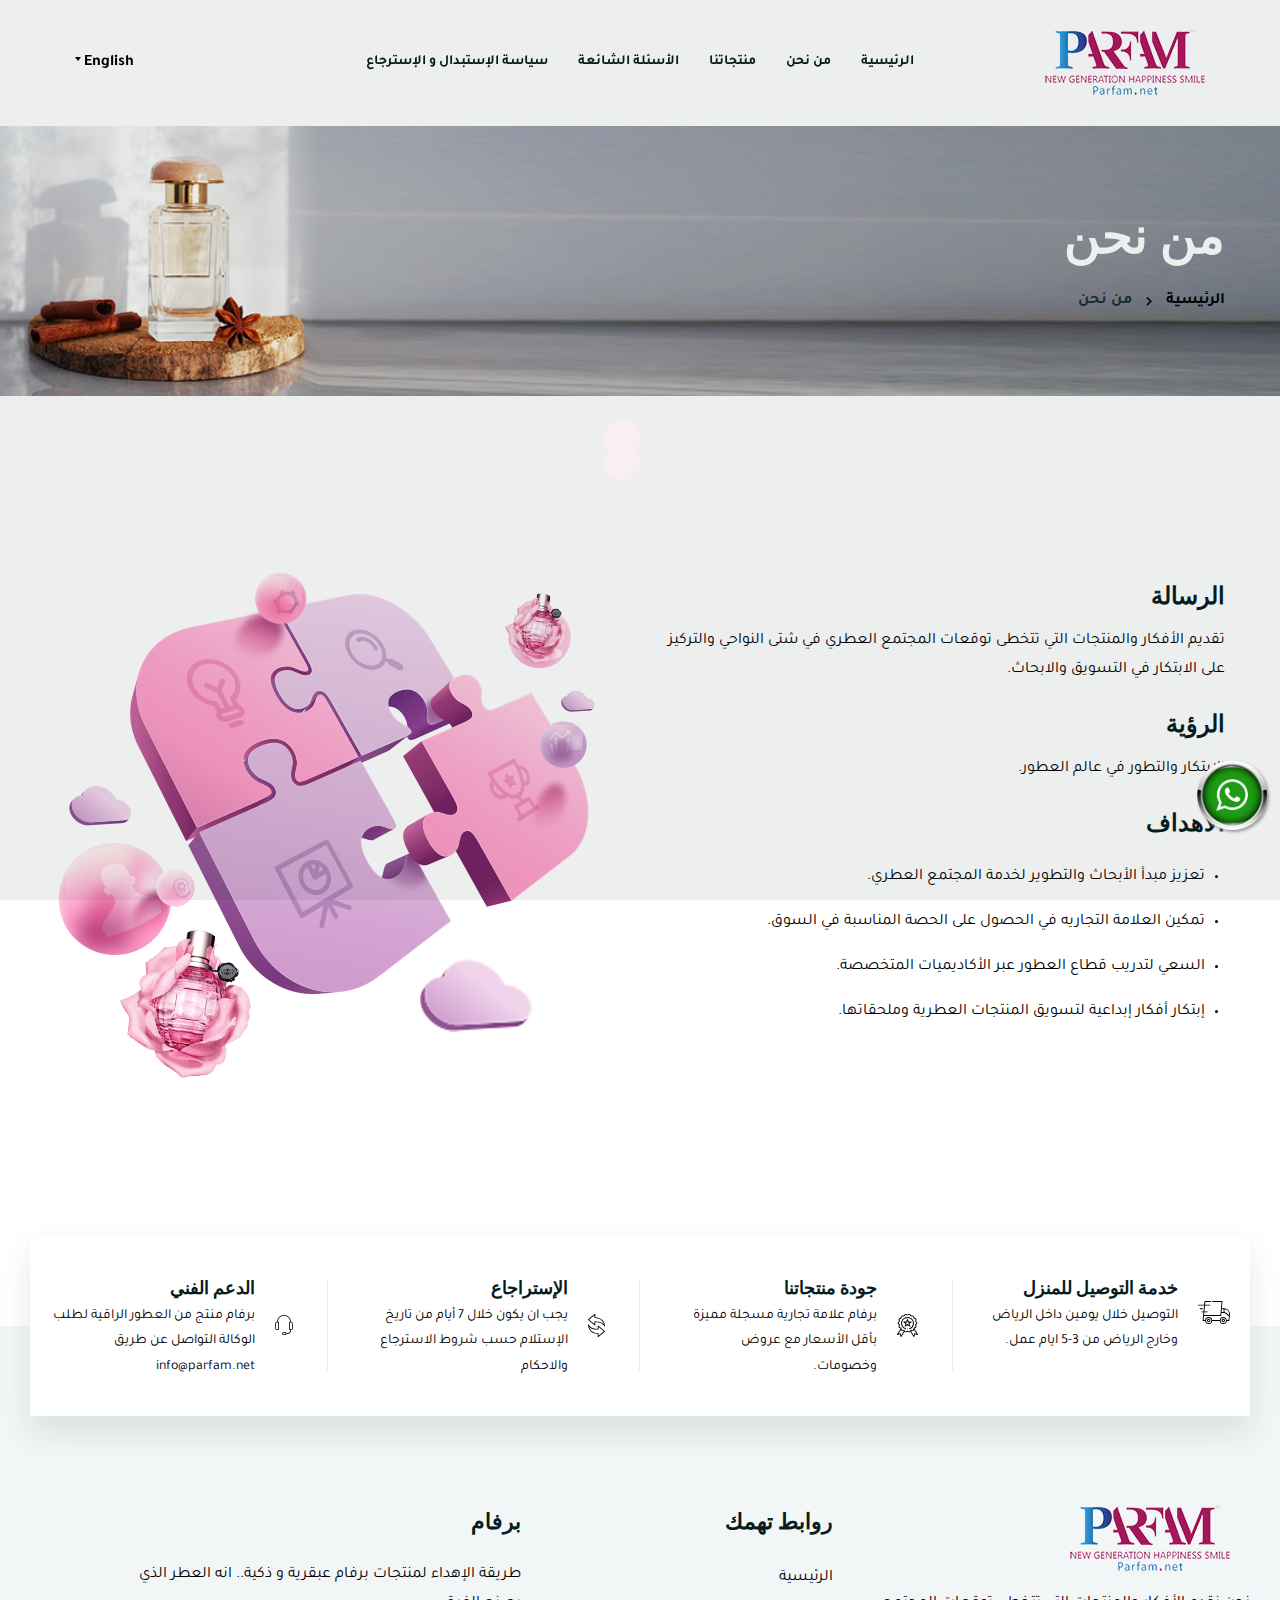
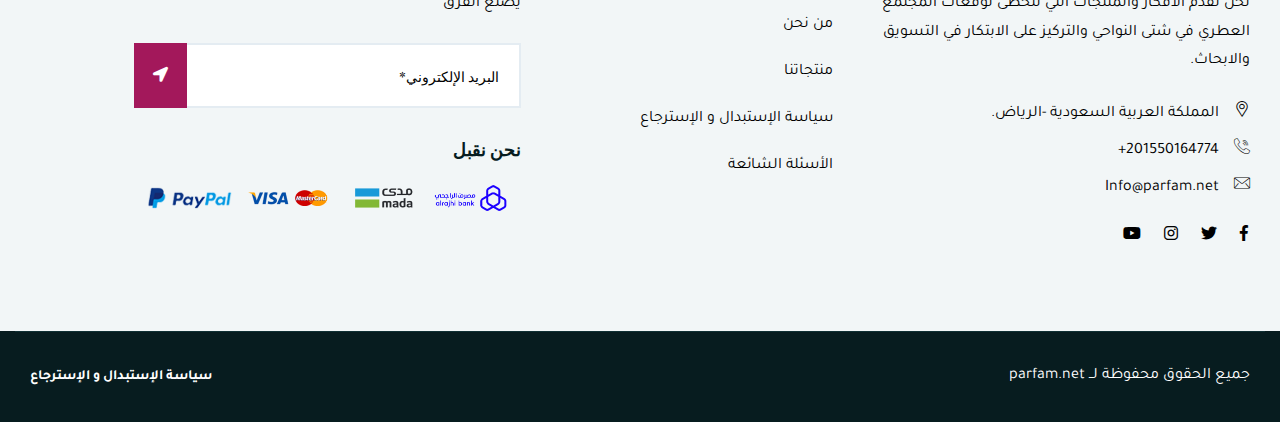
<file: about.html>
<!doctype html>
<html class="no-js" lang="ar">
<head>
    <meta charset="utf-8">
    <meta http-equiv="x-ua-compatible" content="ie=edge">
    <title>Parfam.net</title>
    <meta name="robots" content="noindex, follow" />
    <meta name="description" content="">
    <meta name="viewport" content="width=device-width, initial-scale=1, shrink-to-fit=no">

    <!-- Place favicon.png in the root directory -->
    <link rel="shortcut icon" href="img/favicon.png" type="image/x-icon" />
    <!-- Font Icons css -->
    <link rel="stylesheet" href="css/font-icons.css">
    <!-- plugins css -->
    <link rel="stylesheet" href="css/plugins.css">
    <!-- Main Stylesheet -->
    <link rel="stylesheet" href="css/style.css">
    <!-- Responsive css -->
    <link rel="stylesheet" href="css/responsive.css">
    <link rel="stylesheet" href="https://fonts.googleapis.com/css?family=Tajawal">
    <style>
       *{
        font-family: "Tajawal", sans-serif;
       }
    </style>
</head>

<body>
    <!--[if lte IE 9]>
        <p class="browserupgrade">You are using an <strong>outdated</strong> browser. Please <a href="https://browsehappy.com/">upgrade your browser</a> to improve your experience and security.</p>
    <![endif]-->

    <!-- Add your site or application content here -->

<!-- Body main wrapper start -->
<div class="body-wrapper">

     <!-- HEADER AREA START (header-4) -->
     <header class="ltn__header-area ltn__header-4 ltn__header-6 ltn__header-transparent--- gradient-color-2---">
          

        <!-- ltn__header-middle-area start -->
        <div class="ltn__header-middle-area ltn__header-sticky ltn__sticky-bg-white">
            <div class="container">
                <div class="row">
                    <div class="col">
                        <div class="site-logo">
                            <a href="index.html"><img src="img/logo.png" alt="Logo"></a>
                        </div>
                    </div>
                    <div class="col header-menu-column">
                        <div class="header-menu d-none d-xl-block">
                            <nav>
                                <div class="ltn__main-menu">
                                    <ul>
                                        <li class=""><a href="./index.html">الرئيسية</a>
                                        </li>
                                        <li class=""><a href="./about.html">من نحن </a>

                                        </li>
                                        <li class=""><a href="#ltn__product-tab-area"> منتجاتنا </a> </li>
                                        <li><a href="faq.html">   الأسئلة الشائعة </a></li>
                                        <li><a href="return.html"> سياسة الإستبدال و الإسترجاع </a></li>
                                    </ul>
                                </div>
                            </nav>
                        </div>
                    </div>
                    <div class="col">
                        <div class="ltn__header-options">
                            <!-- ltn__currency-menu -->
                            <div class="ltn__drop-menu ltn__currency-menu">
                                <ul>
                                    <li><a href="./en/index.html" class="dropdown-toggle"><span
                                                class="active-currency">English</span></a> </li>
                                </ul>
                            </div>



                            <!-- Mobile Menu Button -->
                            <div class="mobile-menu-toggle d-xl-none">
                                <a href="#ltn__utilize-mobile-menu" class="ltn__utilize-toggle">
                                    <svg viewBox="0 0 800 600">
                                        <path
                                            d="M300,220 C300,220 520,220 540,220 C740,220 640,540 520,420 C440,340 300,200 300,200"
                                            id="top"></path>
                                        <path d="M300,320 L540,320" id="middle"></path>
                                        <path
                                            d="M300,210 C300,210 520,210 540,210 C740,210 640,530 520,410 C440,330 300,190 300,190"
                                            id="bottom"
                                            transform="translate(480, 320) scale(1, -1) translate(-480, -318) ">
                                        </path>
                                    </svg>
                                </a>
                            </div>
                        </div>
                    </div>
                </div>
            </div>
        </div>
        <!-- ltn__header-middle-area end -->
    </header>
    <!-- HEADER AREA END -->

    <!-- Utilize Cart Menu Start -->



    <!-- Utilize Cart Menu End -->

    <!-- Utilize Mobile Menu Start -->
    <div id="ltn__utilize-mobile-menu" class="ltn__utilize ltn__utilize-mobile-menu">
        <div class="ltn__utilize-menu-inner ltn__scrollbar">
            <div class="ltn__utilize-menu-head">
                <div class="site-logo">
                    <a href="index.html"><img src="img/logo.png" alt="Logo"></a>
                </div>
                <button class="ltn__utilize-close">×</button>
            </div>

            <div class="ltn__utilize-menu">
                <ul>
                    <li><a href="./index.html">الرئيسية</a> </li>
                    <li><a href="./about.html">من نحن </a></li>
                    <li><a href="#ltn__product-tab-area"> منتجاتنا </a> </li>
                    <li><a href="faq.html">   الأسئلة الشائعة </a></li>
                    <li><a href="return.html"> سياسة الإستبدال و الإسترجاع </a></li>
                </ul>
            </div>
            <div class="ltn__social-media-2">
                <ul>
                    <li><a href="#" title="Facebook"><i class="fab fa-facebook-f"></i></a></li>
                     <li><a href="https://twitter.com/_parfam" title="Twitter"><i class="fab fa-twitter"></i></a></li>
                   <li><a href="#" title="Youtube"><i class="fab fa-youtube"></i></a></li>
                    <li><a href="https://www.instagram.com/parfam_net/" title="Instagram"><i class="fab fa-instagram"></i></a></li>

                </ul>
            </div>
        </div>
    </div>
    <!-- Utilize Mobile Menu End -->

    <div class="ltn__utilize-overlay"></div>

    <!-- BREADCRUMB AREA START -->
    <div class="ltn__breadcrumb-area ltn__breadcrumb-area-4 bg-overlay-theme-10--- bg-image" data-bg="img/bg/4.png">
        <div class="container">
            <div class="row">
                <div class="col-lg-12">
                    <div class="ltn__breadcrumb-inner ltn__breadcrumb-inner-4 justify-content-between">
                        <div class="section-title-area">
                            <h1 class="section-title white-color"> من نحن </h1>
                        </div>
                        <div class="ltn__breadcrumb-list">
                            <ul>
                                <li><a href="index.html">  الرئيسية </a></li>
                                <li>  من نحن </li>
                            </ul>
                        </div>
                    </div>
                </div>
            </div>
        </div>
    </div>
    <!-- BREADCRUMB AREA END -->

    <!-- ABOUT US AREA START -->
    <div class="ltn__about-us-area pt-120-- pb-120">
        <div class="container">
            <div class="row">
                <div class="col-lg-6 col-md-6 align-self-center">
                    <div class="about-us-info-wrap pt-30 pb-30">
                        <h3>  الرسالة  </h3>
                        <p>
                            تقديم الأفكار والمنتجات التي تتخطى توقعات المجتمع العطري في شتى النواحي والتركيز على الابتكار في التسويق والابحاث.
                        </p>
                        <h3>  الرؤية  </h3>
                        <p>
                            الابتكار والتطور في عالم العطور.
                        </p>
                        <h3>  الأهداف  </h3>
                        <p>
                            <ul>
                                <li>
                                    تعزيز مبدأ الأبحاث والتطوير لخدمة المجتمع العطري.
                                </li>
                                <li>
                                    تمكين العلامة التجاريه في الحصول على الحصة المناسبة في السوق.
                                </li>
                                <li>
                                    السعي لتدريب قطاع العطور عبر الأكاديميات المتخصصة.
                                </li>
                                <li>
                                    إبتكار أفكار إبداعية لتسويق المنتجات العطرية وملحقاتها.
                                </li>
                            </ul>
                        </p>
                  
                    </div>
                </div>
                <div class="col-lg-6 col-md-6 align-self-center">
                    <div class="about-us-img-wrap about-img-right">
                        <img src="img/banner/6.png" alt="Banner Image">
                    </div>
                </div>
            </div>
        </div>
    </div>
    <!-- ABOUT US AREA END -->




   

    <!-- FEATURE AREA START ( Feature - 3) -->
    <div class="ltn__feature-area before-bg-bottom before-bg-bottom-2 plr--5">
        <div class="container-fluid">
            <div class="row">
                <div class="col-lg-12">
                    <div class="ltn__feature-item-box-wrap ltn__border-between-column white-bg">
                        <div class="row">
                            <div class="col-xl-3 col-md-6 col-12">
                                <div class="ltn__feature-item ltn__feature-item-8">
                                    <div class="ltn__feature-icon">
                                        <img src="img/icons/svg/4-track.svg" alt="#">
                                    </div>
                                    <div class="ltn__feature-info">
                                        <h4> خدمة التوصيل للمنزل </h4>
                                        <p>
                                            التوصيل خلال يومين داخل الرياض وخارج الرياض من 3-5 ايام عمل.
                                        </p>
                                    </div>
                                </div>
                            </div>
                            <div class="col-xl-3 col-md-6 col-12">
                                <div class="ltn__feature-item ltn__feature-item-8">
                                    <div class="ltn__feature-icon">
                                        <img src="img/icons/svg/5-madel.svg" alt="#">
                                    </div>
                                    <div class="ltn__feature-info">
                                        <h4>  جودة منتجاتنا </h4>
                                        <p>
                                            برفام علامة تجارية مسجلة مميزة بأقل الأسعار مع عروض وخصومات.
                                        </p>
                                    </div>
                                </div>
                            </div>
                            <div class="col-xl-3 col-md-6 col-12">
                                <div class="ltn__feature-item ltn__feature-item-8">
                                    <div class="ltn__feature-icon">
                                        <img src="img/icons/svg/6-return.svg" alt="#">
                                    </div>
                                    <div class="ltn__feature-info">
                                        <h4> الإستراجاع </h4>
                                        <p>
                                            يجب ان يكون خلال 7 أيام من تاريخ الإستلام
                                            حسب شروط الاسترجاع والاحكام
                                        </p>
                                    </div>
                                </div>
                            </div>
                            <div class="col-xl-3 col-md-6 col-12">
                                <div class="ltn__feature-item ltn__feature-item-8">
                                    <div class="ltn__feature-icon">
                                        <img src="img/icons/svg/7-support.svg" alt="#">
                                    </div>
                                    <div class="ltn__feature-info">
                                        <h4> الدعم الفني </h4>
                                        <p>
                                            برفام منتج من العطور الراقية
                                            لطلب الوكالة التواصل عن طريق
                                            info@parfam.net
                                        </p>
                                    </div>
                                </div>
                            </div>
                        </div>
                    </div>
                </div>
            </div>
        </div>
    </div>
    <!-- FEATURE AREA END -->
  <!-- FOOTER AREA START -->
  <footer class="ltn__footer-area  ">
    <div class="footer-top-area  section-bg-1 plr--5">
        <div class="container-fluid">
            <div class="row">
                <div class="col-xl-4 col-md-6 col-sm-6 col-12">
                    <div class="footer-widget footer-about-widget">
                        <div class="footer-logo">
                            <div class="site-logo">
                                <img src="img/logo.png" alt="Logo">
                            </div>
                        </div>
                        <p>
                            نحن نقدم الأفكار والمنتجات التي تتخطى توقعات المجتمع العطري في شتى النواحي والتركيز
                            على الابتكار في التسويق والابحاث.
                        </p>
                        <div class="footer-address">
                            <ul>
                                <li>
                                    <div class="footer-address-icon">
                                        <i class="icon-placeholder"></i>
                                    </div>
                                    <div class="footer-address-info">
                                        <p>
                                            المملكة العربية السعودية -الرياض.
                                        </p>
                                    </div>
                                </li>
                                <li>
                                    <div class="footer-address-icon">
                                        <i class="icon-call"></i>
                                    </div>
                                    <div class="footer-address-info">
                                        <p><a href="tel:201550164774+"> 201550164774+</a></p>
                                    </div>
                                </li>
                                <li>
                                    <div class="footer-address-icon">
                                        <i class="icon-mail"></i>
                                    </div>
                                    <div class="footer-address-info">
                                        <p><a href="mailto:Info@parfam.net">Info@parfam.net</a></p>
                                    </div>
                                </li>
                            </ul>
                        </div>
                        <div class="ltn__social-media mt-20">
                            <ul>
                                <li><a href="#" title="Facebook"><i class="fab fa-facebook-f"></i></a></li>
                                <li><a href="https://twitter.com/_parfam" title="Twitter"><i
                                            class="fab fa-twitter"></i></a></li>
                                <li><a href="https://www.instagram.com/parfam_net/" title="Instagram"><i
                                            class="fab fa-instagram"></i></a></li>
                                <li><a href="#" title="Youtube"><i class="fab fa-youtube"></i></a></li>
                            </ul>
                        </div>
                    </div>
                </div>
                <div class="col-xl-3 col-md-6 col-sm-6 col-12">
                    <div class="footer-widget footer-menu-widget clearfix">
                        <h4 class="footer-title">روابط تهمك</h4>
                        <div class="footer-menu">
                            <ul>
                                <li><a href="index.html"> الرئيسية </a></li>
                                <li><a href="about.html">من نحن</a></li>
                                <li><a href="index.html">منتجاتنا</a></li>
                                <li><a href="return.html"> سياسة الإستبدال و الإسترجاع </a></li>
                                <li><a href="faq.html"> الأسئلة الشائعة </a></li>
                            </ul>
                        </div>
                    </div>
                </div>
                <div class="col-xl-4 col-md-6 col-sm-12 col-12">
                    <div class="footer-widget footer-newsletter-widget">
                        <h4 class="footer-title">
                            برفام
                        </h4>
                        <p>
                            طريقة الإهداء لمنتجات برفام عبقرية و ذكية.. انه العطر الذي يصنع الفرق
                        </p>
                        <div class="footer-newsletter">
                            <form action="#">
                                <input type="email" name="email" placeholder="البريد الإلكتروني*">
                                <div class="btn-wrapper">
                                    <button class="theme-btn-1 btn" type="submit"><i
                                            class="fas fa-location-arrow"></i></button>
                                </div>
                            </form>
                        </div>
                        <h5 class="mt-30"> نحن نقبل </h5>
                        <img src="img/icons/payment-4.png" alt="Payment Image">
                    </div>
                </div>
            </div>
        </div>
    </div>
    <div class="ltn__copyright-area ltn__copyright-2 section-bg-2 plr--5">
        <div class="container-fluid ltn__border-top-2">
            <div class="row">
                <div class="col-md-6 col-12">
                    <div class="ltn__copyright-design clearfix">
                        <p> جميع الحقوق محفوظة لــ <a href="parfam.net">parfam.net</a></p>
                    </div>
                </div>
                <div class="col-md-6 col-12 align-self-center">
                    <div class="ltn__copyright-menu text-right">
                        <ul>
                            <li><a href="return.html"> سياسة الإستبدال و الإسترجاع </a></li>
                        </ul>
                    </div>
                </div>
            </div>
        </div>
    </div>
</footer>
<a href="https://wa.me/+201550164774" class="float" target="_blank">
    <img src="./img/whatsapp.png" height="70px" width="70px"></a>
<style>
    .float {
        position: fixed;
        /* width: 60px;
height: 60px; */
        bottom: 70px;
        right: 13px;
        /* background-color: #25d366; */
        color: #FFF;
        border-radius: 50px;
        text-align: center;
        font-size: 30px;
        box-shadow: 2px 2px 3px #999;
        z-index: 100;
    }

    .fa-angle-up {

        transform: rotate(45deg);
    }
</style>
<!-- FOOTER AREA END -->

</div>
<!-- Body main wrapper end -->    

    <!-- preloader area start -->
    <div class="preloader" id="preloader">
        <div class="preloader-inner">
            <div class="spinner">
                <div class="dot1"></div>
                <div class="dot2"></div>
            </div>
        </div>
    </div>
    <!-- preloader area end -->

    <!-- All JS Plugins -->
    <script src="js/plugins.js"></script>
    <!-- Main JS -->
    <script src="js/main.js"></script>
  
</body>
</html>
</file>
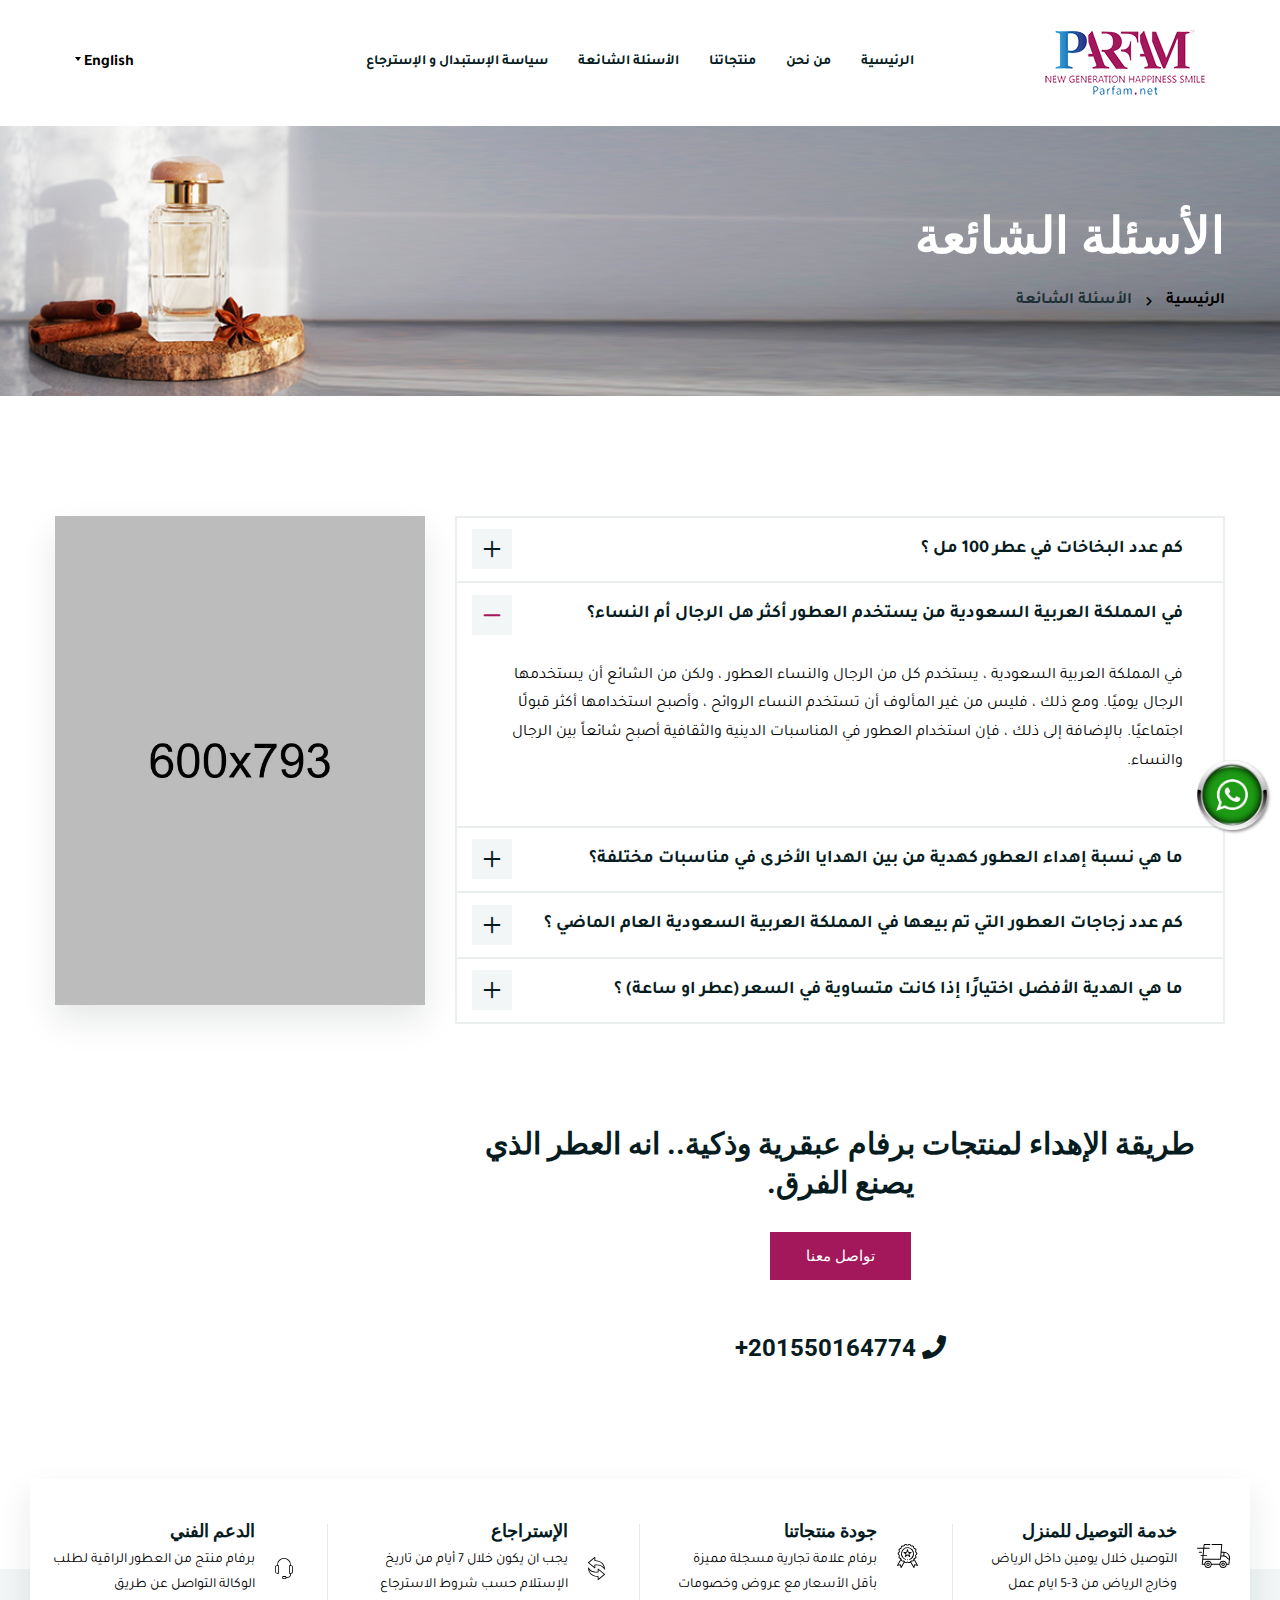
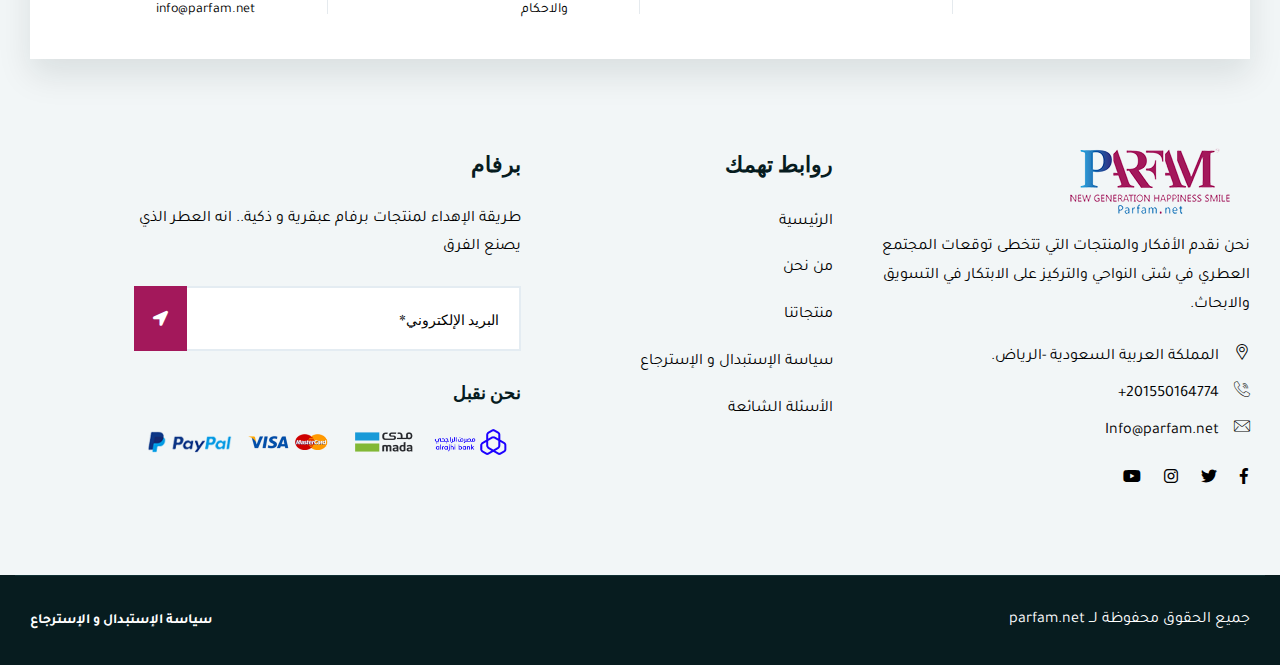
<file: faq.html>
<!doctype html>
<html class="no-js" lang="zxx">
<head>
    <meta charset="utf-8">
    <meta http-equiv="x-ua-compatible" content="ie=edge">
    <title>Parfam.net</title>
    <meta name="robots" content="noindex, follow" />
    <meta name="description" content="">
    <meta name="viewport" content="width=device-width, initial-scale=1, shrink-to-fit=no">

    <!-- Place favicon.png in the root directory -->
    <link rel="shortcut icon" href="img/favicon.png" type="image/x-icon" />
    <!-- Font Icons css -->
    <link rel="stylesheet" href="css/font-icons.css">
    <!-- plugins css -->
    <link rel="stylesheet" href="css/plugins.css">
    <!-- Main Stylesheet -->
    <link rel="stylesheet" href="css/style.css">
    <!-- Responsive css -->
    <link rel="stylesheet" href="css/responsive.css">
    <link rel="stylesheet" href="https://fonts.googleapis.com/css?family=Tajawal">
    <style>
        * {
            font-family: "Tajawal", sans-serif;
        }
       h6 {
            font-family: "Tajawal", sans-serif !important;
        }
    </style>
</head>

<body>
    <!--[if lte IE 9]>
        <p class="browserupgrade">You are using an <strong>outdated</strong> browser. Please <a href="https://browsehappy.com/">upgrade your browser</a> to improve your experience and security.</p>
    <![endif]-->

    <!-- Add your site or application content here -->

<!-- Body main wrapper start -->
<div class="body-wrapper">

       <!-- HEADER AREA START (header-4) -->
       <header class="ltn__header-area ltn__header-4 ltn__header-6 ltn__header-transparent--- gradient-color-2---">
          

        <!-- ltn__header-middle-area start -->
        <div class="ltn__header-middle-area ltn__header-sticky ltn__sticky-bg-white">
            <div class="container">
                <div class="row">
                    <div class="col">
                        <div class="site-logo">
                            <a href="index.html"><img src="img/logo.png" alt="Logo"></a>
                        </div>
                    </div>
                    <div class="col header-menu-column">
                        <div class="header-menu d-none d-xl-block">
                            <nav>
                                <div class="ltn__main-menu">
                                    <ul>
                                        <li class=""><a href="./index.html">الرئيسية</a>
                                        </li>
                                        <li class=""><a href="./about.html">من نحن </a>

                                        </li>
                                        <li class=""><a href="#ltn__product-tab-area"> منتجاتنا </a> </li>
                                        <li><a href="faq.html">   الأسئلة الشائعة </a></li>
                                        <li><a href="return.html"> سياسة الإستبدال و الإسترجاع </a></li>
                                    </ul>
                                </div>
                            </nav>
                        </div>
                    </div>
                    <div class="col">
                        <div class="ltn__header-options">
                            <!-- ltn__currency-menu -->
                            <div class="ltn__drop-menu ltn__currency-menu">
                                <ul>
                                    <li><a href="./en/index.html" class="dropdown-toggle"><span
                                                class="active-currency">English</span></a> </li>
                                </ul>
                            </div>



                            <!-- Mobile Menu Button -->
                            <div class="mobile-menu-toggle d-xl-none">
                                <a href="#ltn__utilize-mobile-menu" class="ltn__utilize-toggle">
                                    <svg viewBox="0 0 800 600">
                                        <path
                                            d="M300,220 C300,220 520,220 540,220 C740,220 640,540 520,420 C440,340 300,200 300,200"
                                            id="top"></path>
                                        <path d="M300,320 L540,320" id="middle"></path>
                                        <path
                                            d="M300,210 C300,210 520,210 540,210 C740,210 640,530 520,410 C440,330 300,190 300,190"
                                            id="bottom"
                                            transform="translate(480, 320) scale(1, -1) translate(-480, -318) ">
                                        </path>
                                    </svg>
                                </a>
                            </div>
                        </div>
                    </div>
                </div>
            </div>
        </div>
        <!-- ltn__header-middle-area end -->
    </header>
    <!-- HEADER AREA END -->

    <!-- Utilize Cart Menu Start -->



    <!-- Utilize Cart Menu End -->

    <!-- Utilize Mobile Menu Start -->
    <div id="ltn__utilize-mobile-menu" class="ltn__utilize ltn__utilize-mobile-menu">
        <div class="ltn__utilize-menu-inner ltn__scrollbar">
            <div class="ltn__utilize-menu-head">
                <div class="site-logo">
                    <a href="index.html"><img src="img/logo.png" alt="Logo"></a>
                </div>
                <button class="ltn__utilize-close">×</button>
            </div>

            <div class="ltn__utilize-menu">
                <ul>
                    <li><a href="./index.html">الرئيسية</a> </li>
                    <li><a href="./about.html">من نحن </a></li>
                    <li><a href="#ltn__product-tab-area"> منتجاتنا </a> </li>
                    <li><a href="faq.html">   الأسئلة الشائعة </a></li>
                    <li><a href="return.html"> سياسة الإستبدال و الإسترجاع </a></li>
                </ul>
            </div>
            <div class="ltn__social-media-2">
                <ul>
                    <li><a href="#" title="Facebook"><i class="fab fa-facebook-f"></i></a></li>
                     <li><a href="https://twitter.com/_parfam" title="Twitter"><i class="fab fa-twitter"></i></a></li>
                   <li><a href="#" title="Youtube"><i class="fab fa-youtube"></i></a></li>
                    <li><a href="https://www.instagram.com/parfam_net/" title="Instagram"><i class="fab fa-instagram"></i></a></li>

                </ul>
            </div>
        </div>
    </div>
    <!-- Utilize Mobile Menu End -->

        <div class="ltn__utilize-overlay"></div>

    <!-- BREADCRUMB AREA START -->
    <div class="ltn__breadcrumb-area ltn__breadcrumb-area-4 bg-overlay-theme-10--- bg-image" data-bg="img/bg/4.png">
        <div class="container">
            <div class="row">
                <div class="col-lg-12">
                    <div class="ltn__breadcrumb-inner ltn__breadcrumb-inner-4 justify-content-between">
                        <div class="section-title-area">
                            <h1 class="section-title white-color">الأسئلة الشائعة</h1>
                        </div>
                        <div class="ltn__breadcrumb-list">
                            <ul>
                                <li><a href="index.html">الرئيسية</a></li>
                                <li>الأسئلة الشائعة</li>
                            </ul>
                        </div>
                    </div>
                </div>
            </div>
        </div>
    </div>
    <!-- BREADCRUMB AREA END -->

    <!-- FAQ AREA START (faq-2) (ID > accordion_2) -->
    <div class="ltn__faq-area mb-100">
        <div class="container">
            <div class="row">
                <div class="col-lg-8">
                    <div class="ltn__faq-inner ltn__faq-inner-2">
                        <div id="accordion_2">
                            <!-- card -->
                            <div class="card">
                                <h6 class="collapsed ltn__card-title" data-toggle="collapse" data-target="#faq-item-2-1" aria-expanded="false">
                                    كم عدد البخاخات في عطر 100 مل ؟   
                                </h6>
                                <div id="faq-item-2-1" class="collapse" data-parent="#accordion_2">
                                    <div class="card-body">
                                        <p>
                                            من الصعب تحديد عدد البخاخات التي تنتجها زجاجة عطر 100 مل ، لأنها تعتمد على تصميم الزجاجة وكمية السائل المنطلق مع  كل رذاذ. عادةً ما تحتوي زجاجة العطر 100 مل على حوالي 600 نفاثة. ومع ذلك ، يمكن أن يختلف هذا اختلافًا كبيرًا اعتمادًا على المنتج المحدد والتعبئة والتغليف.
                                        </p>
                                    </div>
                                </div>
                            </div>
                            <!-- card -->
                            <div class="card">
                                <h6 class="ltn__card-title" data-toggle="collapse" data-target="#faq-item-2-2" aria-expanded="true"> 
                                    في المملكة العربية السعودية من يستخدم العطور أكثر هل الرجال أم النساء؟  
                                </h6>
                                <div id="faq-item-2-2" class="collapse show" data-parent="#accordion_2">
                                    <div class="card-body">
                                      
                                        <p>
                                            في المملكة العربية السعودية ، يستخدم كل من الرجال والنساء العطور ، ولكن من الشائع أن يستخدمها الرجال يوميًا. ومع ذلك ، فليس من غير المألوف أن تستخدم النساء الروائح ، وأصبح استخدامها أكثر قبولًا اجتماعيًا. بالإضافة إلى ذلك ، فإن استخدام العطور في المناسبات الدينية والثقافية أصبح شائعاً بين الرجال والنساء. 
                                        </p>
                                    </div>
                                </div>
                            </div>                          
                            <!-- card -->
                            <div class="card">
                                <h6 class="collapsed ltn__card-title" data-toggle="collapse" data-target="#faq-item-2-3" aria-expanded="false">
                                    ما هي نسبة إهداء العطور كهدية من بين الهدايا الأخرى في مناسبات مختلفة؟ 
                                </h6>
                                <div id="faq-item-2-3" class="collapse" data-parent="#accordion_2">
                                    <div class="card-body">
                                        <p>
                                            للاسف ، ليس لدي بيانات محددة حول نسبة  إهداء العطور كهدية من بين هدايا أخرى لمناسبات مختلفة في بلدان مختلفة ، حيث يمكن أن تختلف طبقاً للاختلافات الثقافية والإقليمية. العطور هي هدية شهيرة للعديد من المناسبات ، مثل أعياد الميلاد واحتفالات الذكرى السنوية وعيد الحب وعيد الأم وعيد الأب ، ويمكن إهدائها للرجال والنساء على حدٍ سواء. ومع ذلك ، فإن النسبة المئوية للعطر كهدية مقارنة بالأشياء الأخرى ستختلف حسب التفضيلات الفردية والمناسبة المحددة.
                                        </p>
                                    </div>
                                </div>
                            </div>
                            <!-- card -->
                            <div class="card">
                                <h6 class="collapsed ltn__card-title" data-toggle="collapse" data-target="#faq-item-2-4" aria-expanded="false">
                                    كم عدد زجاجات العطور التي تم بيعها في المملكة العربية السعودية العام الماضي ؟
                                </h6>
                                <div id="faq-item-2-4" class="collapse" data-parent="#accordion_2">
                                    <div class="card-body">
                                        <p>
                                            للاسف  ، ليس لدي معلومات محددة عن عدد زجاجات العطور المباعة في المملكة العربية السعودية العام الماضي ، حيث يمكن أن تتغير الأرقام من سنة إلى أخرى ، وأيضًا ، فالموعد النهائي لمعرفتي يرجع لعام 2021 لذا أوصي بمراجعة أبحاث السوق للحصول على أحدث المعلومات. ومع ذلك ، تجدر الإشارة إلى أن المملكة العربية السعودية تعتبر واحدة من أكبر أسواق العطور في منطقة الشرق الأوسط وشمال أفريقيا ، ومن المتوقع أن ينمو الطلب على العطور في البلاد.

                                        </p>
                                    </div>
                                </div>
                            </div>
                            <!-- card -->
                            <div class="card">
                                <h6 class="collapsed ltn__card-title" data-toggle="collapse" data-target="#faq-item-2-5" aria-expanded="false">
                                    ما هي الهدية الأفضل اختيارًا إذا كانت متساوية في السعر (عطر او ساعة)  ؟
                                </h6>
                                <div id="faq-item-2-5" class="collapse" data-parent="#accordion_2">
                                    <div class="card-body">
                                        <p>
                                            يعتمد اختيار الهدية سواء كان عطرًا أو ساعة على التفضيلات والأذواق الفردية للشخص الذي تمنحه الهدية. تقدم الروائح أو ما يخص المظهر كهدايا رائعة ؛ يعتمد الاختيار على الشخص الذي تمنحه الهدية و المناسبة.  العطر هو هدية كلاسيكية وخالدة يمكن استخدامها يوميًا ، ويمكن أن تكون طريقة رائعة لإظهار اهتمامك بشخص ما و بأسلوبه ورائحته. إنها هدية شخصية قد تذكرك بلحظة أو شخص لا يُنسى.
                                            <br>
                                            من ناحية أخرى ، يمكن أن تكون الساعة أمراً عمليًا وأنيقًا يمكن ارتداؤه كل يوم. كما يمكن أن يكون رمزًا للأناقة والرفاهية ، ويمكن أن يكون أيضًا رمزًا للالتزام بالمواعيد والمسؤولية. يمكن أن تكون الساعات أيضًا وسيلة رائعة للاحتفال بإنجاز بارز.  في النهاية ، من الضروري التفكير في الشخص الذي تقدم له الهدية ، وتفضيلاته و ذوقه ، والمناسبة التي يتم تقديم الهدية.
                                        </p>
                                    </div>
                                </div>
                            </div>
                            <!-- card -->
                            <!-- <div class="card">
                                <h6 class="collapsed ltn__card-title" data-toggle="collapse" data-target="#faq-item-2-6" aria-expanded="false">
                                    Sale code is not working
                                </h6>
                                <div id="faq-item-2-6" class="collapse" data-parent="#accordion_2">
                                    <div class="card-body">
                                        <p>Lorem ipsum dolor sit amet, consectetur adipiscing elit, sed do eiusmod tempor incididunt ut labore et dolore magna aliqua. Scelerisque eleifend donec pretium vulputate sapien nec sagittis. Proin libero nunc consequat interdum. Condimentum lacinia quis vel eros donec ac. Mauris sit amet massa vitae tortor. Quisque id diam vel quam elementum pulvinar. Gravida in fermentum et sollicitudin ac orci phasellus. Facilisis gravida neque convallis a cras semper. Non arcu risus quis varius quam quisque id.</p>
                                    </div>
                                </div>
                            </div> -->
                            <!-- card -->
                            <!-- <div class="card">
                                <h6 class="collapsed ltn__card-title" data-toggle="collapse" data-target="#faq-item-2-7" aria-expanded="false">
                                    How do I make payment by my credit card
                                </h6>
                                <div id="faq-item-2-7" class="collapse" data-parent="#accordion_2">
                                    <div class="card-body">
                                        <p>Lorem ipsum dolor sit amet, consectetur adipiscing elit, sed do eiusmod tempor incididunt ut labore et dolore magna aliqua. Scelerisque eleifend donec pretium vulputate sapien nec sagittis. Proin libero nunc consequat interdum. Condimentum lacinia quis vel eros donec ac. Mauris sit amet massa vitae tortor. Quisque id diam vel quam elementum pulvinar. Gravida in fermentum et sollicitudin ac orci phasellus. Facilisis gravida neque convallis a cras semper. Non arcu risus quis varius quam quisque id.</p>
                                    </div>
                                </div>
                            </div> -->
                        </div>
                        <div class="need-support text-center mt-100">
                            <h2>طريقة الإهداء لمنتجات برفام عبقرية وذكية.. انه العطر الذي يصنع الفرق.</h2>
                            <div class="btn-wrapper mb-30">
                                <p class="theme-btn-1 btn">تواصل معنا </p>
                            </div>
                            <h3><i class="fas fa-phone"></i> 201550164774+</h3>
                        </div>
                    </div>
                </div>
                <div class="col-lg-4">
                    <aside class="sidebar-area ltn__right-sidebar">
                        
                        <div class="widget ltn__banner-widget">
                            <a href="shop.html"><img src="img/banner/13.jpg" alt="Banner Image"></a>
                        </div>

                    </aside>
                </div>
            </div>
        </div>
    </div>
    <!-- FAQ AREA START -->



 

  <!-- FEATURE AREA START ( Feature - 3) -->
  <div class="ltn__feature-area before-bg-bottom-2 mb--30--- plr--5">
    <div class="container-fluid">
        <div class="row">
            <div class="col-lg-12">
                <div class="ltn__feature-item-box-wrap ltn__border-between-column white-bg">
                    <div class="row">
                        <div class="col-xl-3 col-md-6 col-12">
                            <div class="ltn__feature-item ltn__feature-item-8">
                                <div class="ltn__feature-icon">
                                    <img src="img/icons/svg/4-track.svg" alt="#">
                                </div>
                                <div class="ltn__feature-info">
                                    <h4> خدمة التوصيل للمنزل </h4>
                                    <p>
                                        التوصيل خلال يومين داخل الرياض وخارج الرياض من 3-5 ايام عمل
                                    </p>
                                </div>
                            </div>
                        </div>
                        <div class="col-xl-3 col-md-6 col-12">
                            <div class="ltn__feature-item ltn__feature-item-8">
                                <div class="ltn__feature-icon">
                                    <img src="img/icons/svg/5-madel.svg" alt="#">
                                </div>
                                <div class="ltn__feature-info">
                                    <h4> جودة منتجاتنا </h4>
                                    <p>
                                        برفام علامة تجارية مسجلة مميزة بأقل الأسعار مع عروض وخصومات
                                    </p>
                                </div>
                            </div>
                        </div>
                        <div class="col-xl-3 col-md-6 col-12">
                            <div class="ltn__feature-item ltn__feature-item-8">
                                <div class="ltn__feature-icon">
                                    <img src="img/icons/svg/6-return.svg" alt="#">
                                </div>
                                <div class="ltn__feature-info">
                                    <h4> الإستراجاع </h4>
                                    <p>
                                        يجب ان يكون خلال 7 أيام من تاريخ الإستلام
                                        حسب شروط الاسترجاع والاحكام
                                    </p>
                                </div>
                            </div>
                        </div>
                        <div class="col-xl-3 col-md-6 col-12">
                            <div class="ltn__feature-item ltn__feature-item-8">
                                <div class="ltn__feature-icon">
                                    <img src="img/icons/svg/7-support.svg" alt="#">
                                </div>
                                <div class="ltn__feature-info">
                                    <h4> الدعم الفني </h4>
                                    <p>
                                        برفام منتج من العطور الراقية
                                        لطلب الوكالة التواصل عن طريق
                                        info@parfam.net
                                    </p>
                                </div>
                            </div>
                        </div>
                    </div>
                </div>
            </div>
        </div>
    </div>
</div>
<!-- FEATURE AREA END -->

  <!-- FOOTER AREA START -->
  <footer class="ltn__footer-area  ">
    <div class="footer-top-area  section-bg-1 plr--5">
        <div class="container-fluid">
            <div class="row">
                <div class="col-xl-4 col-md-6 col-sm-6 col-12">
                    <div class="footer-widget footer-about-widget">
                        <div class="footer-logo">
                            <div class="site-logo">
                                <img src="img/logo.png" alt="Logo">
                            </div>
                        </div>
                        <p>
                            نحن نقدم الأفكار والمنتجات التي تتخطى توقعات المجتمع العطري في شتى النواحي والتركيز
                            على الابتكار في التسويق والابحاث.
                        </p>
                        <div class="footer-address">
                            <ul>
                                <li>
                                    <div class="footer-address-icon">
                                        <i class="icon-placeholder"></i>
                                    </div>
                                    <div class="footer-address-info">
                                        <p>
                                            المملكة العربية السعودية -الرياض.
                                        </p>
                                    </div>
                                </li>
                                <li>
                                    <div class="footer-address-icon">
                                        <i class="icon-call"></i>
                                    </div>
                                    <div class="footer-address-info">
                                        <p><a href="tel:201550164774+"> 201550164774+</a></p>
                                    </div>
                                </li>
                                <li>
                                    <div class="footer-address-icon">
                                        <i class="icon-mail"></i>
                                    </div>
                                    <div class="footer-address-info">
                                        <p><a href="mailto:Info@parfam.net">Info@parfam.net</a></p>
                                    </div>
                                </li>
                            </ul>
                        </div>
                        <div class="ltn__social-media mt-20">
                            <ul>
                                <li><a href="#" title="Facebook"><i class="fab fa-facebook-f"></i></a></li>
                                <li><a href="https://twitter.com/_parfam" title="Twitter"><i
                                            class="fab fa-twitter"></i></a></li>
                                <li><a href="https://www.instagram.com/parfam_net/" title="Instagram"><i
                                            class="fab fa-instagram"></i></a></li>
                                <li><a href="#" title="Youtube"><i class="fab fa-youtube"></i></a></li>
                            </ul>
                        </div>
                    </div>
                </div>
                <div class="col-xl-3 col-md-6 col-sm-6 col-12">
                    <div class="footer-widget footer-menu-widget clearfix">
                        <h4 class="footer-title">روابط تهمك</h4>
                        <div class="footer-menu">
                            <ul>
                                <li><a href="index.html"> الرئيسية </a></li>
                                <li><a href="about.html">من نحن</a></li>
                                <li><a href="index.html">منتجاتنا</a></li>
                                <li><a href="return.html"> سياسة الإستبدال و الإسترجاع </a></li>
                                <li><a href="faq.html"> الأسئلة الشائعة </a></li>
                            </ul>
                        </div>
                    </div>
                </div>
                <div class="col-xl-4 col-md-6 col-sm-12 col-12">
                    <div class="footer-widget footer-newsletter-widget">
                        <h4 class="footer-title">
                            برفام
                        </h4>
                        <p>
                            طريقة الإهداء لمنتجات برفام عبقرية و ذكية.. انه العطر الذي يصنع الفرق
                        </p>
                        <div class="footer-newsletter">
                            <form action="#">
                                <input type="email" name="email" placeholder="البريد الإلكتروني*">
                                <div class="btn-wrapper">
                                    <button class="theme-btn-1 btn" type="submit"><i
                                            class="fas fa-location-arrow"></i></button>
                                </div>
                            </form>
                        </div>
                        <h5 class="mt-30"> نحن نقبل </h5>
                        <img src="img/icons/payment-4.png" alt="Payment Image">
                    </div>
                </div>
            </div>
        </div>
    </div>
    <div class="ltn__copyright-area ltn__copyright-2 section-bg-2 plr--5">
        <div class="container-fluid ltn__border-top-2">
            <div class="row">
                <div class="col-md-6 col-12">
                    <div class="ltn__copyright-design clearfix">
                        <p> جميع الحقوق محفوظة لــ <a href="parfam.net">parfam.net</a></p>
                    </div>
                </div>
                <div class="col-md-6 col-12 align-self-center">
                    <div class="ltn__copyright-menu text-right">
                        <ul>
                            <li><a href="return.html"> سياسة الإستبدال و الإسترجاع </a></li>
                        </ul>
                    </div>
                </div>
            </div>
        </div>
    </div>
</footer>
<a href="https://wa.me/+201550164774" class="float" target="_blank">
    <img src="./img/whatsapp.png" height="70px" width="70px"></a>
<style>
    .float {
        position: fixed;
        /* width: 60px;
height: 60px; */
        bottom: 70px;
        right: 13px;
        /* background-color: #25d366; */
        color: #FFF;
        border-radius: 50px;
        text-align: center;
        font-size: 30px;
        box-shadow: 2px 2px 3px #999;
        z-index: 100;
    }

    .fa-angle-up {

        transform: rotate(45deg);
    }
</style>
<!-- FOOTER AREA END -->

</div>
<!-- Body main wrapper end -->

    <!-- All JS Plugins -->
    <script src="js/plugins.js"></script>
    <!-- Main JS -->
    <script src="js/main.js"></script>
  
</body>
</html>
</file>
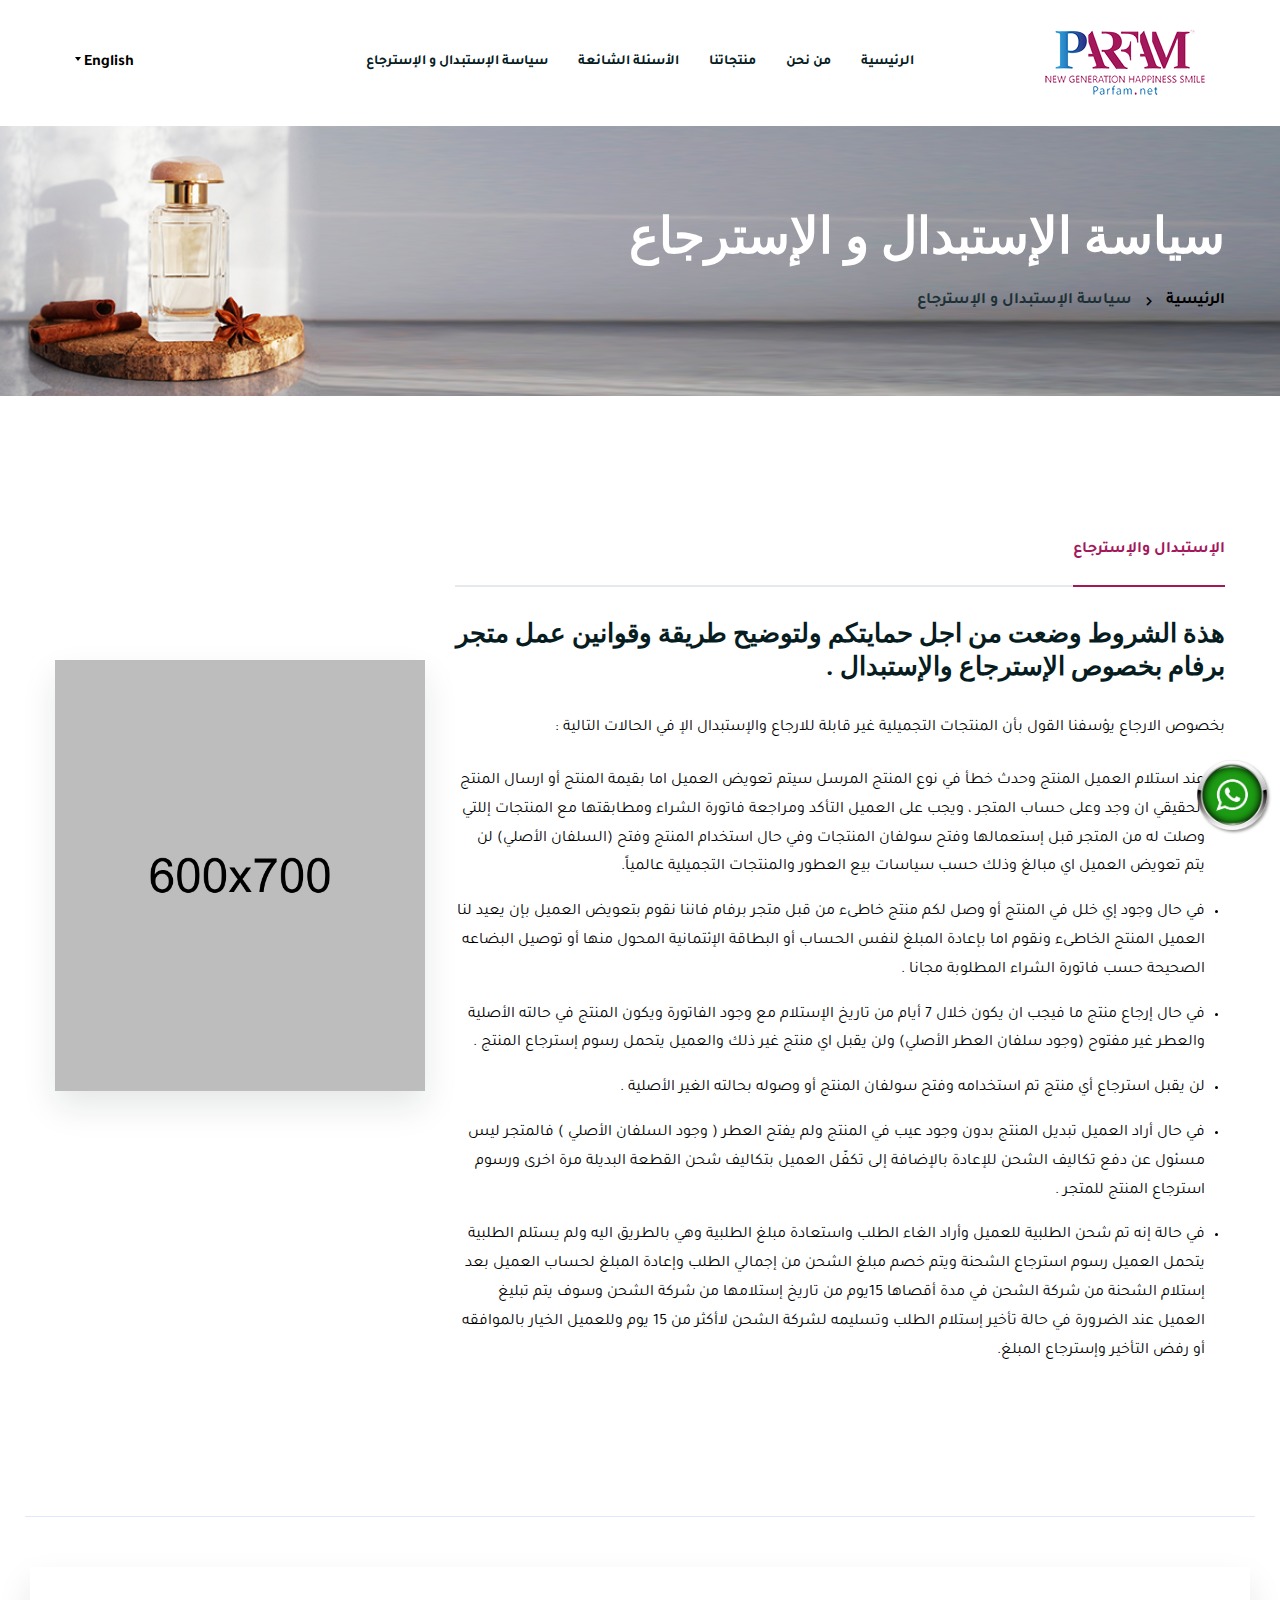
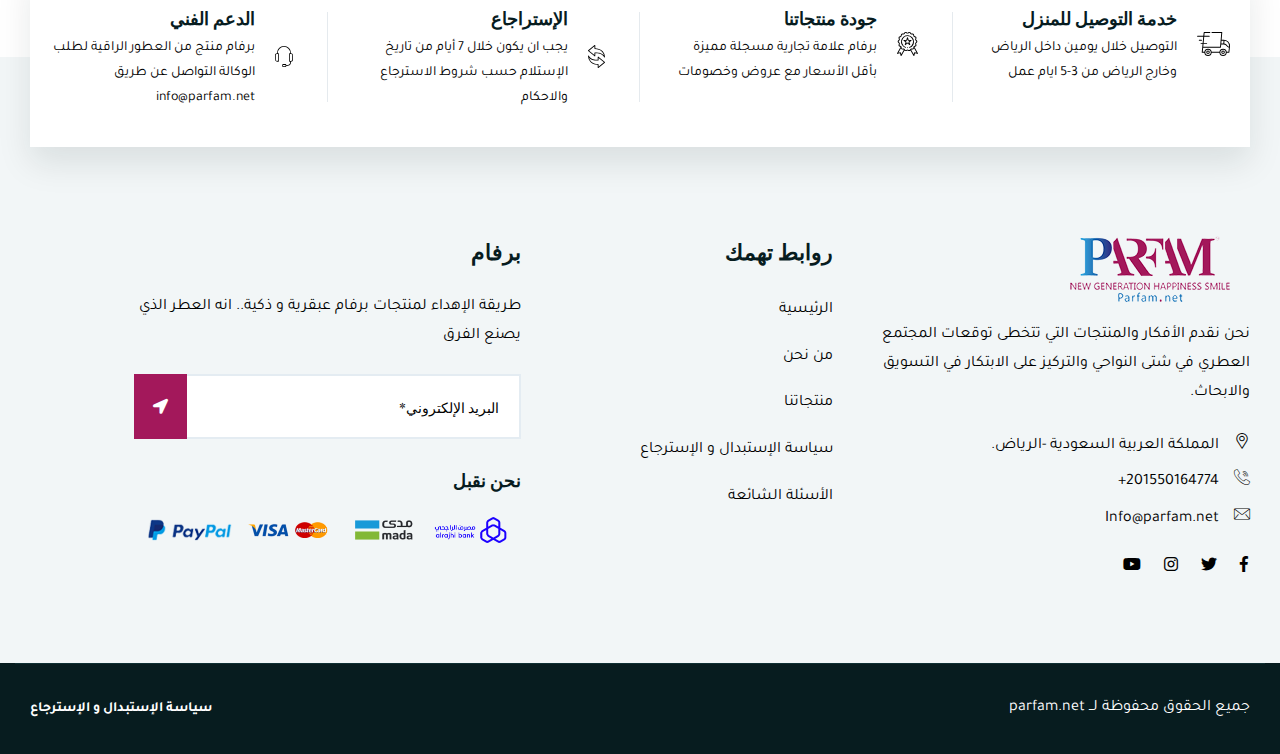
<file: return.html>
<!doctype html>
<html class="no-js" lang="ar">
<head>
    <meta charset="utf-8">
    <meta http-equiv="x-ua-compatible" content="ie=edge">
    <title>Parfam.net</title>
    <meta name="robots" content="noindex, follow" />
    <meta name="description" content="">
    <meta name="viewport" content="width=device-width, initial-scale=1, shrink-to-fit=no">

    <!-- Place favicon.png in the root directory -->
    <link rel="shortcut icon" href="img/favicon.png" type="image/x-icon" />
    <!-- Font Icons css -->
    <link rel="stylesheet" href="css/font-icons.css">
    <!-- plugins css -->
    <link rel="stylesheet" href="css/plugins.css">
    <!-- Main Stylesheet -->
    <link rel="stylesheet" href="css/style.css">
    <!-- Responsive css -->
    <link rel="stylesheet" href="css/responsive.css">
    <link rel="stylesheet" href="https://fonts.googleapis.com/css?family=Tajawal">
    <style>
       *{
        font-family: "Tajawal", sans-serif;
       }
    </style>
</head>

<body>
    <!--[if lte IE 9]>
        <p class="browserupgrade">You are using an <strong>outdated</strong> browser. Please <a href="https://browsehappy.com/">upgrade your browser</a> to improve your experience and security.</p>
    <![endif]-->

    <!-- Add your site or application content here -->

<!-- Body main wrapper start -->
<div class="body-wrapper">
    <!-- HEADER AREA START (header-4) -->
    <header class="ltn__header-area ltn__header-4 ltn__header-6 ltn__header-transparent--- gradient-color-2---">
          

        <!-- ltn__header-middle-area start -->
        <div class="ltn__header-middle-area ltn__header-sticky ltn__sticky-bg-white">
            <div class="container">
                <div class="row">
                    <div class="col">
                        <div class="site-logo">
                            <a href="index.html"><img src="img/logo.png" alt="Logo"></a>
                        </div>
                    </div>
                    <div class="col header-menu-column">
                        <div class="header-menu d-none d-xl-block">
                            <nav>
                                <div class="ltn__main-menu">
                                    <ul>
                                        <li class=""><a href="./index.html">الرئيسية</a>
                                        </li>
                                        <li class=""><a href="./about.html">من نحن </a>

                                        </li>
                                        <li class=""><a href="#ltn__product-tab-area"> منتجاتنا </a> </li>
                                        <li><a href="faq.html">   الأسئلة الشائعة </a></li>
                                        <li><a href="return.html"> سياسة الإستبدال و الإسترجاع </a></li>
                                    </ul>
                                </div>
                            </nav>
                        </div>
                    </div>
                    <div class="col">
                        <div class="ltn__header-options">
                            <!-- ltn__currency-menu -->
                            <div class="ltn__drop-menu ltn__currency-menu">
                                <ul>
                                    <li><a href="./en/index.html" class="dropdown-toggle"><span
                                                class="active-currency">English</span></a> </li>
                                </ul>
                            </div>



                            <!-- Mobile Menu Button -->
                            <div class="mobile-menu-toggle d-xl-none">
                                <a href="#ltn__utilize-mobile-menu" class="ltn__utilize-toggle">
                                    <svg viewBox="0 0 800 600">
                                        <path
                                            d="M300,220 C300,220 520,220 540,220 C740,220 640,540 520,420 C440,340 300,200 300,200"
                                            id="top"></path>
                                        <path d="M300,320 L540,320" id="middle"></path>
                                        <path
                                            d="M300,210 C300,210 520,210 540,210 C740,210 640,530 520,410 C440,330 300,190 300,190"
                                            id="bottom"
                                            transform="translate(480, 320) scale(1, -1) translate(-480, -318) ">
                                        </path>
                                    </svg>
                                </a>
                            </div>
                        </div>
                    </div>
                </div>
            </div>
        </div>
        <!-- ltn__header-middle-area end -->
    </header>
    <!-- HEADER AREA END -->


    <!-- Utilize Mobile Menu Start -->
    <div id="ltn__utilize-mobile-menu" class="ltn__utilize ltn__utilize-mobile-menu">
        <div class="ltn__utilize-menu-inner ltn__scrollbar">
            <div class="ltn__utilize-menu-head">
                <div class="site-logo">
                    <a href="index.html"><img src="img/logo.png" alt="Logo"></a>
                </div>
                <button class="ltn__utilize-close">×</button>
            </div>

            <div class="ltn__utilize-menu">
                <ul>
                    <li><a href="./index.html">الرئيسية</a> </li>
                    <li><a href="./about.html">من نحن </a></li>
                    <li><a href="#ltn__product-tab-area"> منتجاتنا </a> </li>
                    <li><a href="faq.html">   الأسئلة الشائعة </a></li>
                    <li><a href="return.html"> سياسة الإستبدال و الإسترجاع </a></li>
                </ul>
            </div>
            <div class="ltn__social-media-2">
                <ul>
                    <li><a href="#" title="Facebook"><i class="fab fa-facebook-f"></i></a></li>
                     <li><a href="https://twitter.com/_parfam" title="Twitter"><i class="fab fa-twitter"></i></a></li>
                    <li><a href="#" title="Youtube"><i class="fab fa-youtube"></i></a></li>
                    <li><a href="https://www.instagram.com/parfam_net/" title="Instagram"><i class="fab fa-instagram"></i></a></li>

                </ul>
            </div>
        </div>
    </div>
    <!-- Utilize Mobile Menu End -->

    <div class="ltn__utilize-overlay"></div>

    <!-- BREADCRUMB AREA START -->
    <div class="ltn__breadcrumb-area ltn__breadcrumb-area-4 bg-overlay-theme-10--- bg-image" data-bg="img/bg/4.png">
        <div class="container">
            <div class="row">
                <div class="col-lg-12">
                    <div class="ltn__breadcrumb-inner ltn__breadcrumb-inner-4 justify-content-between">
                        <div class="section-title-area">
                            <h1 class="section-title white-color">  سياسة الإستبدال و الإسترجاع   </h1>
                        </div>
                        <div class="ltn__breadcrumb-list">
                            <ul>
                                <li><a href="index.html">الرئيسية</a></li>
                                <li>   سياسة الإستبدال و الإسترجاع  </li>
                            </ul>
                        </div>
                    </div>
                </div>
            </div>
        </div>
    </div>
    <!-- BREADCRUMB AREA END -->

    <!-- SHOP DETAILS AREA START -->
    <div class="ltn__shop-details-area pb-85">
        <div class="container">
            <div class="row">
                <div class="col-lg-8 col-md-12">
                   
                    <!-- Shop Tab Start -->
                    <div class="ltn__shop-details-tab-inner ltn__shop-details-tab-inner-2">
                        <div class="ltn__shop-details-tab-menu">
                            <div class="nav">
                                <a class="active show" data-toggle="tab" href="#liton_tab_details_1_1">
                                    الإستبدال والإسترجاع
                                </a>
                            </div>
                        </div>
                        <div class="tab-content">
                            <div class="tab-pane fade active show" id="liton_tab_details_1_1">
                                <div class="ltn__shop-details-tab-content-inner">
                                    <h4 class="title-2"> هذة الشروط وضعت من اجل حمايتكم ولتوضيح طريقة وقوانين عمل متجر برفام بخصوص الإسترجاع والإستبدال . </h4>
                                    
                                    <p>
                                        بخصوص الارجاع يؤسفنا القول بأن المنتجات التجميلية غير قابلة للارجاع والإستبدال الإ في الحالات التالية :
                                    </p>
                                    <ul>
                                        <li>
                                            عند استلام العميل المنتج وحدث خطأ في نوع المنتج المرسل سيتم تعويض العميل اما بقيمة المنتج أو ارسال المنتج الحقيقي ان وجد وعلى حساب المتجر ، ويجب على العميل التأكد ومراجعة فاتورة الشراء ومطابقتها مع المنتجات إللتي وصلت له من المتجر قبل إستعمالها وفتح سولفان المنتجات وفي حال استخدام المنتج وفتح (السلفان الأصلي) لن يتم تعويض العميل اي مبالغ وذلك حسب سياسات بيع العطور والمنتجات التجميلية عالمياً.
                                        </li>
                                        <li>
                                            في حال وجود إي خلل في المنتج أو وصل لكم منتج خاطىء من قبل متجر  برفام  فاننا نقوم بتعويض العميل بإن يعيد لنا العميل المنتج الخاطىء ونقوم اما بإعادة المبلغ لنفس الحساب أو البطاقة الإئتمانية المحول منها أو توصيل البضاعه الصحيحة حسب فاتورة الشراء المطلوبة مجانا .
                                        </li>
                                        <li>
                                            في حال إرجاع منتج ما فيجب ان يكون خلال 7 أيام من تاريخ الإستلام مع وجود الفاتورة ويكون المنتج في حالته الأصلية والعطر غير مفتوح (وجود سلفان العطر الأصلي) ولن يقبل اي منتج غير ذلك والعميل يتحمل رسوم إسترجاع المنتج .
                                        </li>
                                        <li>
                                            لن يقبل استرجاع أي منتج تم استخدامه وفتح سولفان المنتج أو وصوله بحالته الغير الأصلية .
                                        </li>
                                        <li>
                                            في حال أراد العميل تبديل المنتج بدون وجود عيب في المنتج ولم يفتح العطر ( وجود السلفان الأصلي ) فالمتجر ليس مسئول عن دفع تكاليف الشحن للإعادة بالإضافة إلى تكفّل العميل بتكاليف شحن القطعة البديلة مرة اخرى ورسوم استرجاع المنتج للمتجر .

                                        </li>
                                        <li>
                                            في حالة إنه تم شحن الطلبية للعميل وأراد الغاء الطلب واستعادة مبلغ الطلبية وهي بالطريق اليه ولم يستلم الطلبية يتحمل العميل رسوم استرجاع الشحنة ويتم خصم مبلغ الشحن من إجمالي الطلب وإعادة المبلغ لحساب العميل بعد إستلام الشحنة من شركة الشحن في مدة أقصاها 15يوم من تاريخ إستلامها من شركة الشحن وسوف يتم تبليغ العميل عند الضرورة في حالة تأخير إستلام الطلب وتسليمه لشركة الشحن لاأكثر من 15 يوم وللعميل الخيار بالموافقه أو رفض التأخير وإسترجاع المبلغ.
                                        </li>
                                    </ul>
                                </div>
                            </div>
                        </div>
                    </div>
                    <!-- Shop Tab End -->
                </div>
                <div class="col-lg-4 col-md-12">
                    <br>
                    <br>
                    <br>
                    <br>
                    <br>
                    <div class="widget ltn__banner-widget">
                        <img src="img/product/10.png" alt="#">
                    </div>
                </div>
            </div>
        </div>
    </div>
    <!-- SHOP DETAILS AREA END -->

<hr class="container">

    <!-- FEATURE AREA START ( Feature - 3) -->
    <div class="ltn__feature-area before-bg-bottom-2 mb--30--- plr--5">
        <div class="container-fluid">
            <div class="row">
                <div class="col-lg-12">
                    <div class="ltn__feature-item-box-wrap ltn__border-between-column white-bg">
                        <div class="row">
                            <div class="col-xl-3 col-md-6 col-12">
                                <div class="ltn__feature-item ltn__feature-item-8">
                                    <div class="ltn__feature-icon">
                                        <img src="img/icons/svg/4-track.svg" alt="#">
                                    </div>
                                    <div class="ltn__feature-info">
                                        <h4> خدمة التوصيل للمنزل </h4>
                                        <p>
                                            التوصيل خلال يومين داخل الرياض وخارج الرياض من 3-5 ايام عمل
                                        </p>
                                    </div>
                                </div>
                            </div>
                            <div class="col-xl-3 col-md-6 col-12">
                                <div class="ltn__feature-item ltn__feature-item-8">
                                    <div class="ltn__feature-icon">
                                        <img src="img/icons/svg/5-madel.svg" alt="#">
                                    </div>
                                    <div class="ltn__feature-info">
                                        <h4> جودة منتجاتنا </h4>
                                        <p>
                                            برفام علامة تجارية مسجلة مميزة بأقل الأسعار مع عروض وخصومات
                                        </p>
                                    </div>
                                </div>
                            </div>
                            <div class="col-xl-3 col-md-6 col-12">
                                <div class="ltn__feature-item ltn__feature-item-8">
                                    <div class="ltn__feature-icon">
                                        <img src="img/icons/svg/6-return.svg" alt="#">
                                    </div>
                                    <div class="ltn__feature-info">
                                        <h4> الإستراجاع </h4>
                                        <p>
                                            يجب ان يكون خلال 7 أيام من تاريخ الإستلام
                                            حسب شروط الاسترجاع والاحكام
                                        </p>
                                    </div>
                                </div>
                            </div>
                            <div class="col-xl-3 col-md-6 col-12">
                                <div class="ltn__feature-item ltn__feature-item-8">
                                    <div class="ltn__feature-icon">
                                        <img src="img/icons/svg/7-support.svg" alt="#">
                                    </div>
                                    <div class="ltn__feature-info">
                                        <h4> الدعم الفني </h4>
                                        <p>
                                            برفام منتج من العطور الراقية
                                            لطلب الوكالة التواصل عن طريق
                                            info@parfam.net
                                        </p>
                                    </div>
                                </div>
                            </div>
                        </div>
                    </div>
                </div>
            </div>
        </div>
    </div>
    <!-- FEATURE AREA END -->

  <!-- FOOTER AREA START -->
  <footer class="ltn__footer-area  ">
    <div class="footer-top-area  section-bg-1 plr--5">
        <div class="container-fluid">
            <div class="row">
                <div class="col-xl-4 col-md-6 col-sm-6 col-12">
                    <div class="footer-widget footer-about-widget">
                        <div class="footer-logo">
                            <div class="site-logo">
                                <img src="img/logo.png" alt="Logo">
                            </div>
                        </div>
                        <p>
                            نحن نقدم الأفكار والمنتجات التي تتخطى توقعات المجتمع العطري في شتى النواحي والتركيز
                            على الابتكار في التسويق والابحاث.
                        </p>
                        <div class="footer-address">
                            <ul>
                                <li>
                                    <div class="footer-address-icon">
                                        <i class="icon-placeholder"></i>
                                    </div>
                                    <div class="footer-address-info">
                                        <p>
                                            المملكة العربية السعودية -الرياض.
                                        </p>
                                    </div>
                                </li>
                                <li>
                                    <div class="footer-address-icon">
                                        <i class="icon-call"></i>
                                    </div>
                                    <div class="footer-address-info">
                                        <p><a href="tel: 201550164774+"> 201550164774+</a></p>
                                    </div>
                                </li>
                                <li>
                                    <div class="footer-address-icon">
                                        <i class="icon-mail"></i>
                                    </div>
                                    <div class="footer-address-info">
                                        <p><a href="mailto:Info@parfam.net">Info@parfam.net</a></p>
                                    </div>
                                </li>
                            </ul>
                        </div>
                        <div class="ltn__social-media mt-20">
                            <ul>
                                <li><a href="#" title="Facebook"><i class="fab fa-facebook-f"></i></a></li>
                                <li><a href="https://twitter.com/_parfam" title="Twitter"><i
                                            class="fab fa-twitter"></i></a></li>
                                <li><a href="https://www.instagram.com/parfam_net/" title="Instagram"><i
                                            class="fab fa-instagram"></i></a></li>
                                <li><a href="#" title="Youtube"><i class="fab fa-youtube"></i></a></li>
                            </ul>
                        </div>
                    </div>
                </div>
                <div class="col-xl-3 col-md-6 col-sm-6 col-12">
                    <div class="footer-widget footer-menu-widget clearfix">
                        <h4 class="footer-title">روابط تهمك</h4>
                        <div class="footer-menu">
                            <ul>
                                <li><a href="index.html"> الرئيسية </a></li>
                                <li><a href="about.html">من نحن</a></li>
                                <li><a href="index.html">منتجاتنا</a></li>
                                <li><a href="return.html"> سياسة الإستبدال و الإسترجاع </a></li>
                                <li><a href="faq.html"> الأسئلة الشائعة </a></li>
                            </ul>
                        </div>
                    </div>
                </div>
                <div class="col-xl-4 col-md-6 col-sm-12 col-12">
                    <div class="footer-widget footer-newsletter-widget">
                        <h4 class="footer-title">
                            برفام
                        </h4>
                        <p>
                            طريقة الإهداء لمنتجات برفام عبقرية و ذكية.. انه العطر الذي يصنع الفرق
                        </p>
                        <div class="footer-newsletter">
                            <form action="#">
                                <input type="email" name="email" placeholder="البريد الإلكتروني*">
                                <div class="btn-wrapper">
                                    <button class="theme-btn-1 btn" type="submit"><i
                                            class="fas fa-location-arrow"></i></button>
                                </div>
                            </form>
                        </div>
                        <h5 class="mt-30"> نحن نقبل </h5>
                        <img src="img/icons/payment-4.png" alt="Payment Image">
                    </div>
                </div>
            </div>
        </div>
    </div>
    <div class="ltn__copyright-area ltn__copyright-2 section-bg-2 plr--5">
        <div class="container-fluid ltn__border-top-2">
            <div class="row">
                <div class="col-md-6 col-12">
                    <div class="ltn__copyright-design clearfix">
                        <p> جميع الحقوق محفوظة لــ <a href="parfam.net">parfam.net</a></p>
                    </div>
                </div>
                <div class="col-md-6 col-12 align-self-center">
                    <div class="ltn__copyright-menu text-right">
                        <ul>
                            <li><a href="return.html"> سياسة الإستبدال و الإسترجاع </a></li>
                        </ul>
                    </div>
                </div>
            </div>
        </div>
    </div>
</footer>
<a href="https://wa.me/+201550164774" class="float" target="_blank">
    <img src="./img/whatsapp.png" height="70px" width="70px"></a>
<style>
    .float {
        position: fixed;
        /* width: 60px;
height: 60px; */
        bottom: 70px;
        right: 13px;
        /* background-color: #25d366; */
        color: #FFF;
        border-radius: 50px;
        text-align: center;
        font-size: 30px;
        box-shadow: 2px 2px 3px #999;
        z-index: 100;
    }

    .fa-angle-up {

        transform: rotate(45deg);
    }
</style>
<!-- FOOTER AREA END -->


</div>
<!-- Body main wrapper end -->

    <!-- All JS Plugins -->
    <script src="js/plugins.js"></script>
    <!-- Main JS -->
    <script src="js/main.js"></script>
  
</body>
</html>
</file>
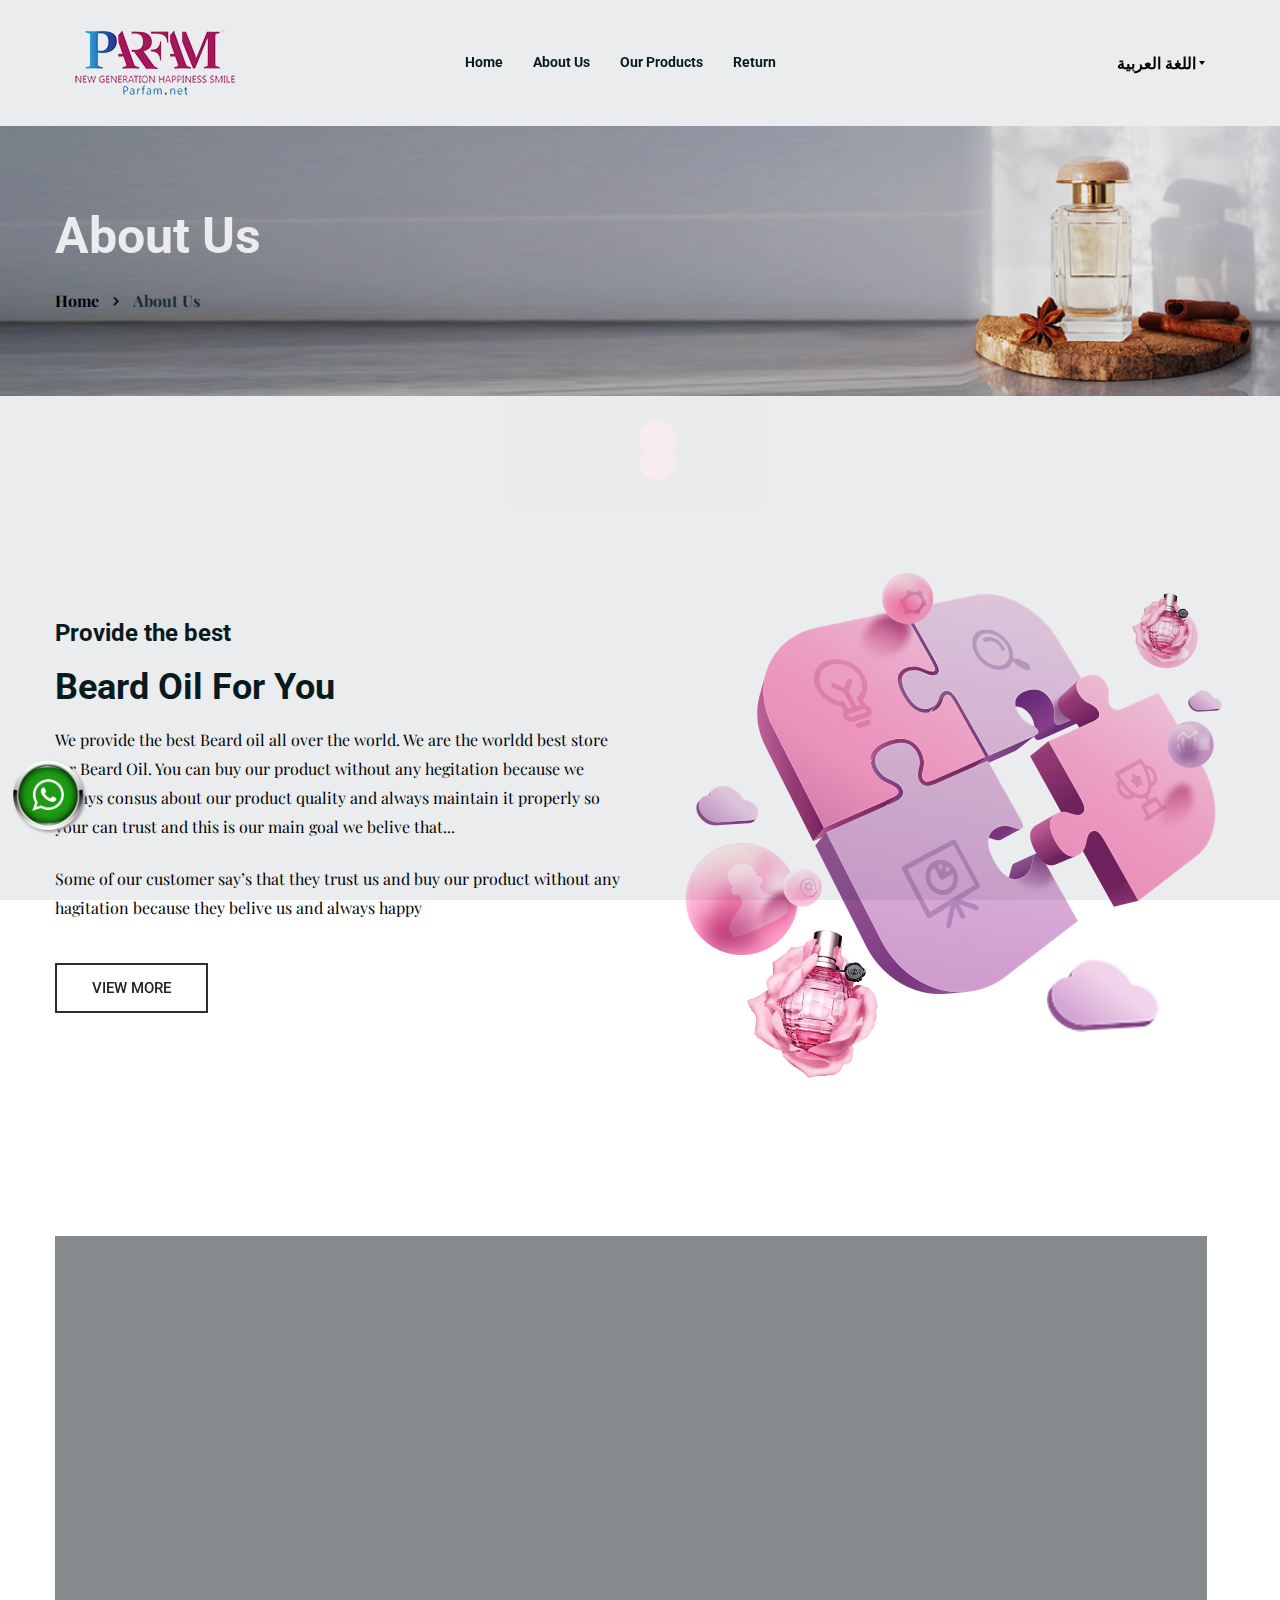
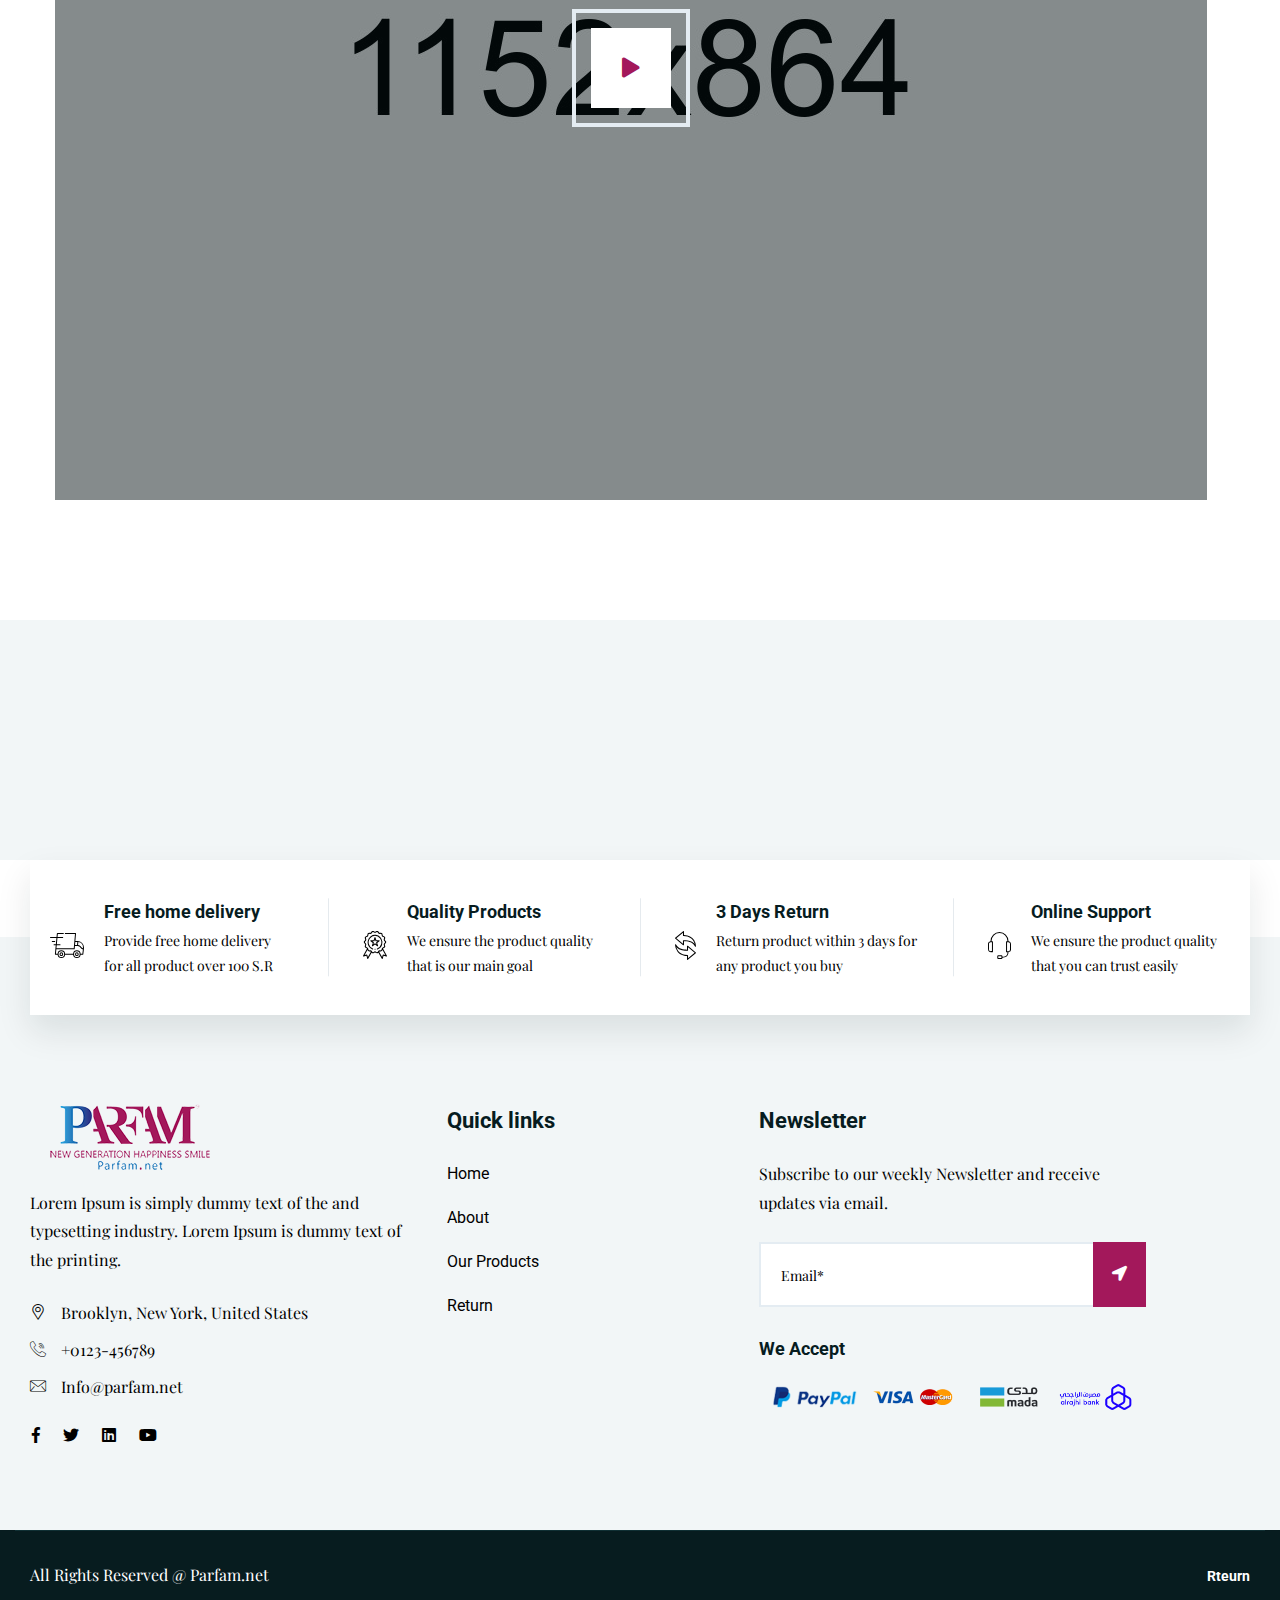
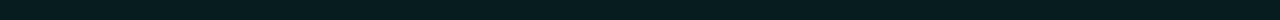
<file: en/about.html>
<!doctype html>
<html class="no-js" lang="zxx">
<head>
    <meta charset="utf-8">
    <meta http-equiv="x-ua-compatible" content="ie=edge">
    <title>Parfam.net</title>
    <meta name="robots" content="noindex, follow" />
    <meta name="description" content="">
    <meta name="viewport" content="width=device-width, initial-scale=1, shrink-to-fit=no">

    <!-- Place favicon.png in the root directory -->
    <link rel="shortcut icon" href="../img/favicon.png" type="image/x-icon" />
    <!-- Font Icons css -->
    <link rel="stylesheet" href="css/font-icons.css">
    <!-- plugins css -->
    <link rel="stylesheet" href="css/plugins.css">
    <!-- Main Stylesheet -->
    <link rel="stylesheet" href="css/style.css">
    <!-- Responsive css -->
    <link rel="stylesheet" href="css/responsive.css">
</head>

<body>
    <!--[if lte IE 9]>
        <p class="browserupgrade">You are using an <strong>outdated</strong> browser. Please <a href="https://browsehappy.com/">upgrade your browser</a> to improve your experience and security.</p>
    <![endif]-->

    <!-- Add your site or application content here -->

<!-- Body main wrapper start -->
<div class="body-wrapper">

   <!-- HEADER AREA START (header-4) -->
   <header class="ltn__header-area ltn__header-4 ltn__header-6 ltn__header-transparent--- gradient-color-2---">


    <!-- ltn__header-middle-area start -->
    <div class="ltn__header-middle-area ltn__header-sticky ltn__sticky-bg-white">
        <div class="container">
            <div class="row">
                <div class="col">
                    <div class="site-logo">
                        <a href="index.html"><img src="../img/logo.png" alt="Logo"></a>
                    </div>
                </div>
                <div class="col header-menu-column">
                    <div class="header-menu d-none d-xl-block">
                        <nav>
                            <div class="ltn__main-menu">
                                <ul>
                                    <li><a href="./index.html">Home</a></li>
                                    <li><a href="./about.html">About Us</a> </li>
                                    <li><a href="./index.html#ltn__product-tab-area">Our Products</a> </li>
                                    <li><a href="./return.html">Return</a></li>
                                </ul>
                            </div>
                        </nav>
                    </div>
                </div>
                <div class="col">
                    <div class="ltn__header-options">
                        <!-- ltn__currency-menu -->
                        <div class="ltn__drop-menu ltn__currency-menu">
                            <ul>
                                <li><a href="../index.html" class="dropdown-toggle"><span
                                            class="active-currency">اللغة العربية</span></a></li>
                            </ul>
                        </div>

                        <!-- Mobile Menu Button -->
                        <div class="mobile-menu-toggle d-xl-none">
                            <a href="#ltn__utilize-mobile-menu" class="ltn__utilize-toggle">
                                <svg viewBox="0 0 800 600">
                                    <path
                                        d="M300,220 C300,220 520,220 540,220 C740,220 640,540 520,420 C440,340 300,200 300,200"
                                        id="top"></path>
                                    <path d="M300,320 L540,320" id="middle"></path>
                                    <path
                                        d="M300,210 C300,210 520,210 540,210 C740,210 640,530 520,410 C440,330 300,190 300,190"
                                        id="bottom"
                                        transform="translate(480, 320) scale(1, -1) translate(-480, -318) ">
                                    </path>
                                </svg>
                            </a>
                        </div>
                    </div>
                </div>
            </div>
        </div>
    </div>
    <!-- ltn__header-middle-area end -->
</header>
<!-- HEADER AREA END -->



<!-- Utilize Mobile Menu Start -->
<div id="ltn__utilize-mobile-menu" class="ltn__utilize ltn__utilize-mobile-menu">
    <div class="ltn__utilize-menu-inner ltn__scrollbar">
        <div class="ltn__utilize-menu-head">
            <div class="site-logo">
                <a href="index.html"><img src="../img/logo.png" alt="Logo"></a>
            </div>
            <button class="ltn__utilize-close">×</button>
        </div>
        <div class="ltn__utilize-menu-search-form">
            <form action="#">
                <input type="text" placeholder="Search...">
                <button><i class="fas fa-search"></i></button>
            </form>
        </div>
        <div class="ltn__utilize-menu">
            <ul>
                <li><a href="./index.html">Home</a> </li>
                <li><a href="about.html">About</a></li>
                <li><a href="./index.html#ltn__product-tab-area">Our Products</a> </li>
                <li><a href="./return.html">Return</a> </li>
            </ul>
        </div>

        <div class="ltn__social-media-2">
            <ul>
                <li><a href="#" title="Facebook"><i class="fab fa-facebook-f"></i></a></li>
                <li><a href="#" title="Twitter"><i class="fab fa-twitter"></i></a></li>
                <li><a href="#" title="Linkedin"><i class="fab fa-linkedin"></i></a></li>
                <li><a href="#" title="Instagram"><i class="fab fa-instagram"></i></a></li>

            </ul>
        </div>
    </div>
</div>
<!-- Utilize Mobile Menu End -->

<div class="ltn__utilize-overlay"></div>

    <!-- BREADCRUMB AREA START -->
    <div class="ltn__breadcrumb-area ltn__breadcrumb-area-4 bg-overlay-theme-10--- bg-image" data-bg="../img/bg/4-en.png">
        <div class="container">
            <div class="row">
                <div class="col-lg-12">
                    <div class="ltn__breadcrumb-inner ltn__breadcrumb-inner-4 justify-content-between">
                        <div class="section-title-area">
                            <h1 class="section-title white-color">About Us</h1>
                        </div>
                        <div class="ltn__breadcrumb-list">
                            <ul>
                                <li><a href="index.html">Home</a></li>
                                <li>About Us</li>
                            </ul>
                        </div>
                    </div>
                </div>
            </div>
        </div>
    </div>
    <!-- BREADCRUMB AREA END -->

    <!-- ABOUT US AREA START -->
    <div class="ltn__about-us-area pt-120-- pb-120">
        <div class="container">
            <div class="row">
                <div class="col-lg-6 col-md-6 align-self-center">
                    <div class="about-us-info-wrap pt-30 pb-30">
                        <h3>Provide the best</h3>
                        <h1>Beard Oil For You</h1>
                        <p>We provide the best Beard oil all over the world. We are the worldd best store for Beard Oil. You can buy our product without any hegitation because we always consus about our product quality and always maintain it properly so your can trust and this is our main goal we belive that...</p>

                        <p>Some of our customer say’s that they trust us and buy our product without any hagitation because they belive us and always happy</p>
                        <div class="btn-wrapper">
                            <a href="shop.html" class="theme-btn-3 btn btn-effect-4 text-uppercase">View More</a>
                        </div>
                    </div>
                </div>
                <div class="col-lg-6 col-md-6 align-self-center">
                    <div class="about-us-img-wrap about-img-right">
                        <img src="../img/banner/6.png" alt="Banner Image">
                    </div>
                </div>
            </div>
        </div>
    </div>
    <!-- ABOUT US AREA END -->

    <!-- VIDEO AREA START -->
    <div class="ltn__video-area">
        <div class="container">
            <div class="row">
                <div class="col-lg-12">
                    <div class="ltn__video-img">
                        <img src="../img/bg/12.jpg" alt="video popup bg image">
                        <a class="ltn__video-icon-2 ltn__video-icon-2-border" href="https://www.youtube.com/embed/qu5PxhEUMfU?autoplay=1&showinfo=0"  data-rel="lightcase:myCollection">
                            <i class="fa fa-play"></i>
                        </a>
                    </div>
                </div>
            </div>
        </div>
    </div>
    <!-- VIDEO AREA END --> 

    <!-- OUR HISTORY AREA START -->
    <div class="ltn__our-history-area section-bg-1 mt-120 pt-120 pb-120">
       
    </div>
    <!-- OUR HISTORY AREA END -->

      <!-- BRAND LOGO AREA END -->

        <!-- FEATURE AREA START ( Feature - 3) -->
        <div class="ltn__feature-area before-bg-bottom-2 mb--30--- plr--5">
            <div class="container-fluid">
                <div class="row">
                    <div class="col-lg-12">
                        <div class="ltn__feature-item-box-wrap ltn__border-between-column white-bg">
                            <div class="row">
                                <div class="col-xl-3 col-md-6 col-12">
                                    <div class="ltn__feature-item ltn__feature-item-8">
                                        <div class="ltn__feature-icon">
                                            <img src="../img/icons/svg/4-track.svg" alt="#">
                                        </div>
                                        <div class="ltn__feature-info">
                                            <h4>Free home delivery</h4>
                                            <p>Provide free home delivery for
                                                all product over 100 S.R </p>
                                        </div>
                                    </div>
                                </div>
                                <div class="col-xl-3 col-md-6 col-12">
                                    <div class="ltn__feature-item ltn__feature-item-8">
                                        <div class="ltn__feature-icon">
                                            <img src="../img/icons/svg/5-madel.svg" alt="#">
                                        </div>
                                        <div class="ltn__feature-info">
                                            <h4>Quality Products</h4>
                                            <p>We ensure the product quality
                                                that is our main goal</p>
                                        </div>
                                    </div>
                                </div>
                                <div class="col-xl-3 col-md-6 col-12">
                                    <div class="ltn__feature-item ltn__feature-item-8">
                                        <div class="ltn__feature-icon">
                                            <img src="../img/icons/svg/6-return.svg" alt="#">
                                        </div>
                                        <div class="ltn__feature-info">
                                            <h4>3 Days Return</h4>
                                            <p>Return product within 3 days
                                                for any product you buy</p>
                                        </div>
                                    </div>
                                </div>
                                <div class="col-xl-3 col-md-6 col-12">
                                    <div class="ltn__feature-item ltn__feature-item-8">
                                        <div class="ltn__feature-icon">
                                            <img src="../img/icons/svg/7-support.svg" alt="#">
                                        </div>
                                        <div class="ltn__feature-info">
                                            <h4>Online Support</h4>
                                            <p>We ensure the product quality
                                                that you can trust easily</p>
                                        </div>
                                    </div>
                                </div>
                            </div>
                        </div>
                    </div>
                </div>
            </div>
        </div>
        <!-- FEATURE AREA END -->

        <!-- FOOTER AREA START -->
        <footer class="ltn__footer-area  ">
            <div class="footer-top-area  section-bg-1 plr--5">
                <div class="container-fluid">
                    <div class="row">
                        <div class="col-xl-4 col-md-6 col-sm-6 col-12">
                            <div class="footer-widget footer-about-widget">
                                <div class="footer-logo">
                                    <div class="site-logo">
                                        <img src="../img/logo.png" alt="Logo">
                                    </div>
                                </div>
                                <p>Lorem Ipsum is simply dummy text of the and typesetting industry. Lorem Ipsum is
                                    dummy text of the printing.</p>
                                <div class="footer-address">
                                    <ul>
                                        <li>
                                            <div class="footer-address-icon">
                                                <i class="icon-placeholder"></i>
                                            </div>
                                            <div class="footer-address-info">
                                                <p>Brooklyn, New York, United States</p>
                                            </div>
                                        </li>
                                        <li>
                                            <div class="footer-address-icon">
                                                <i class="icon-call"></i>
                                            </div>
                                            <div class="footer-address-info">
                                                <p><a href="tel:+0123-456789">+0123-456789</a></p>
                                            </div>
                                        </li>
                                        <li>
                                            <div class="footer-address-icon">
                                                <i class="icon-mail"></i>
                                            </div>
                                            <div class="footer-address-info">
                                                <p><a href="mailto:Info@parfam.net">Info@parfam.net</a></p>
                                            </div>
                                        </li>
                                    </ul>
                                </div>
                                <div class="ltn__social-media mt-20">
                                    <ul>
                                        <li><a href="#" title="Facebook"><i class="fab fa-facebook-f"></i></a></li>
                                        <li><a href="#" title="Twitter"><i class="fab fa-twitter"></i></a></li>
                                        <li><a href="#" title="Linkedin"><i class="fab fa-linkedin"></i></a></li>
                                        <li><a href="#" title="Youtube"><i class="fab fa-youtube"></i></a></li>
                                    </ul>
                                </div>
                            </div>
                        </div>
                        <div class="col-xl-3 col-md-6 col-sm-6 col-12">
                            <div class="footer-widget footer-menu-widget clearfix">
                                <h4 class="footer-title">Quick links</h4>
                                <div class="footer-menu">
                                    <ul>
                                        <li><a href="index.html">Home</a></li>
                                        <li><a href="about.html">About</a></li>
                                        <li><a href="./index.html#ltn__product-tab-area">Our Products</a></li>
                                        <li><a href="return.html">Return</a></li>
                                    </ul>
                                </div>
                            </div>
                        </div>
                        <div class="col-xl-4 col-md-6 col-sm-12 col-12">
                            <div class="footer-widget footer-newsletter-widget">
                                <h4 class="footer-title">Newsletter</h4>
                                <p>Subscribe to our weekly Newsletter and receive updates via email.</p>
                                <div class="footer-newsletter">
                                    <form action="#">
                                        <input type="email" name="email" placeholder="Email*">
                                        <div class="btn-wrapper">
                                            <button class="theme-btn-1 btn" type="submit"><i
                                                    class="fas fa-location-arrow"></i></button>
                                        </div>
                                    </form>
                                </div>
                                <h5 class="mt-30">We Accept</h5>
                                <img src="../img/icons/payment-4.png" alt="Payment Image">
                            </div>
                        </div>
                    </div>
                </div>
            </div>
            <div class="ltn__copyright-area ltn__copyright-2 section-bg-2 plr--5">
                <div class="container-fluid ltn__border-top-2">
                    <div class="row">
                        <div class="col-md-6 col-12">
                            <div class="ltn__copyright-design clearfix">
                                <p>All Rights Reserved @ Parfam.net </p>
                            </div>
                        </div>
                        <div class="col-md-6 col-12 align-self-center">
                            <div class="ltn__copyright-menu text-right">
                                <ul>
                                    <li><a href="./return.html">Rteurn</a></li>

                                </ul>
                            </div>
                        </div>
                    </div>
                </div>
            </div>
        </footer>
        <a href="https://wa.me/+201550164774" class="float" target="_blank">
            <img src="../img/whatsapp.png" height="70px" width="70px"></a>
        <style>
            .float {
                position: fixed;
                /* width: 60px;
                height: 60px; */
                bottom: 70px;
                left: 13px;
                /* background-color: #25d366; */
                color: #FFF;
                border-radius: 50px;
                text-align: center;
                font-size: 30px;
                box-shadow: 2px 2px 3px #999;
                z-index: 100;
            }

            .fa-angle-up {
              
                transform: rotate(-45deg);
            }
        </style>
        <!-- FOOTER AREA END -->

</div>
<!-- Body main wrapper end -->    

    <!-- preloader area start -->
    <div class="preloader" id="preloader">
        <div class="preloader-inner">
            <div class="spinner">
                <div class="dot1"></div>
                <div class="dot2"></div>
            </div>
        </div>
    </div>
    <!-- preloader area end -->

    <!-- All JS Plugins -->
    <script src="js/plugins.js"></script>
    <!-- Main JS -->
    <script src="js/main.js"></script>
  
</body>
</html>
</file>
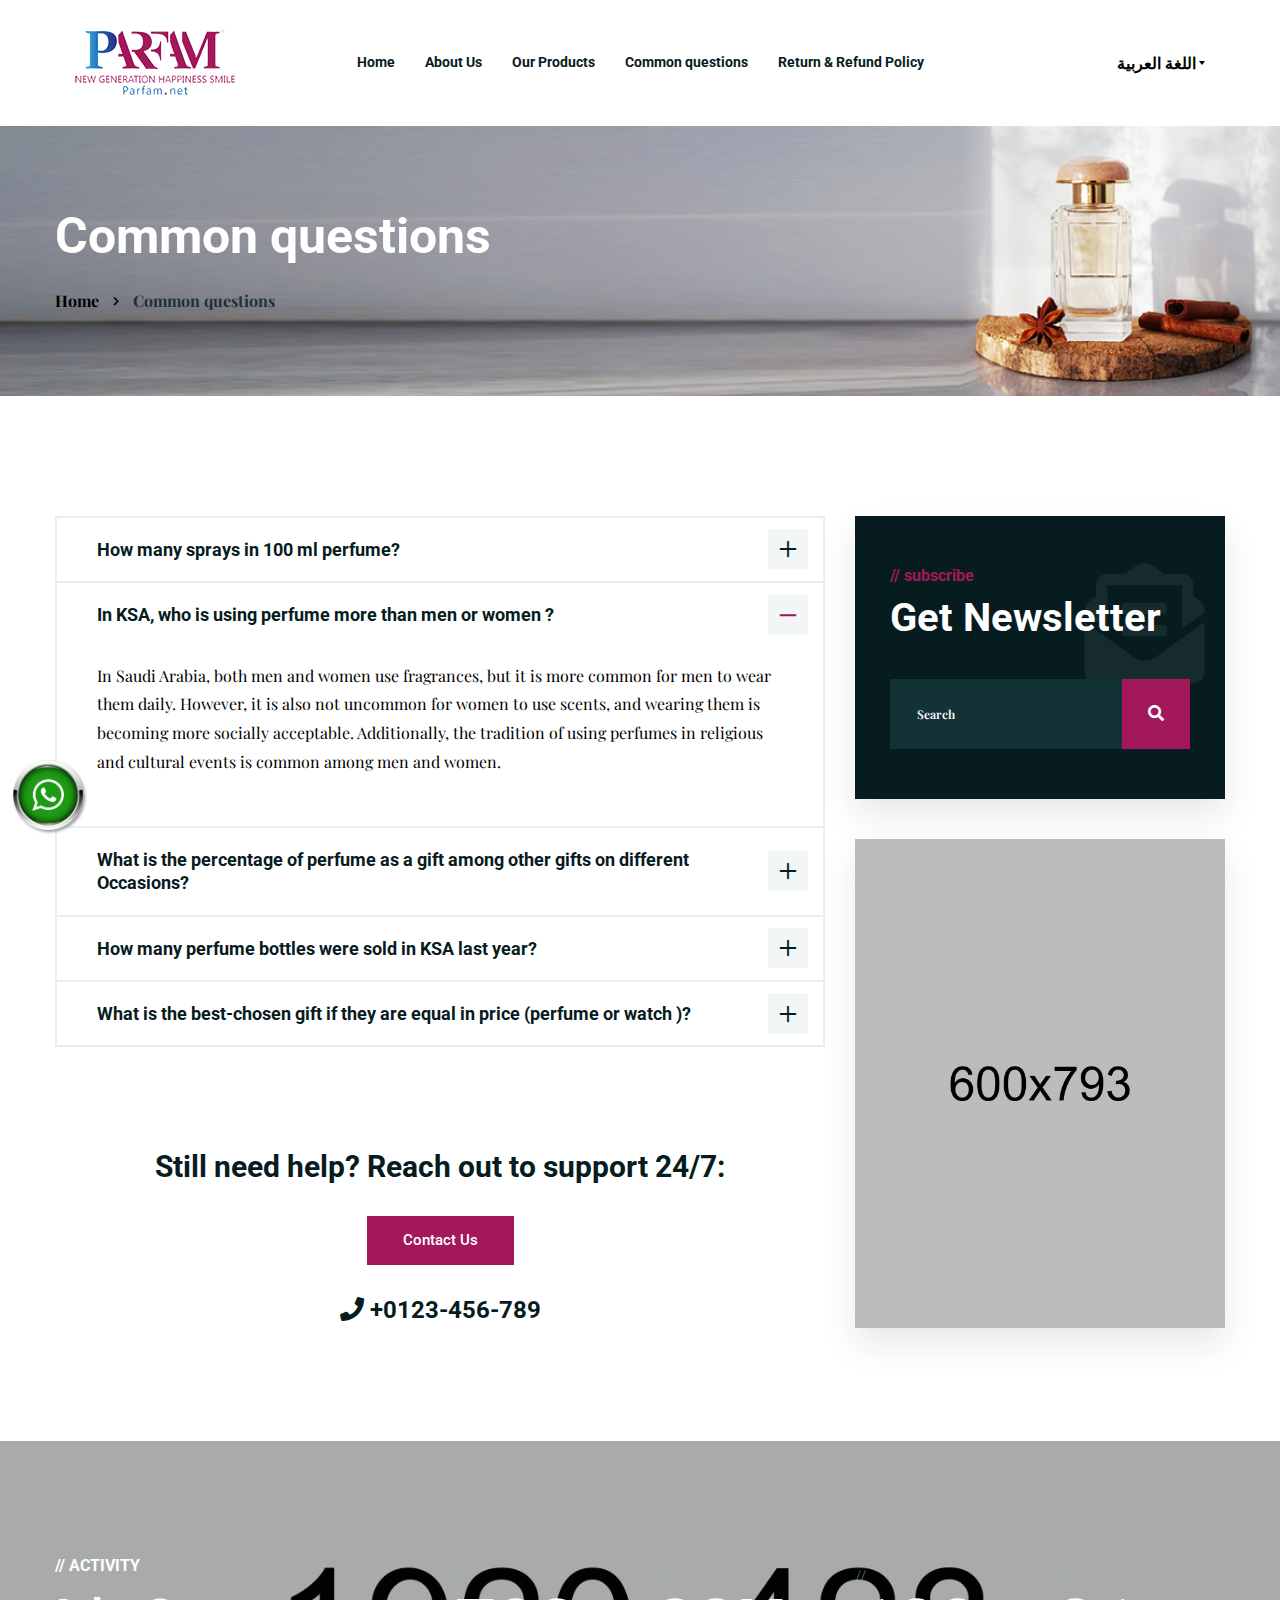
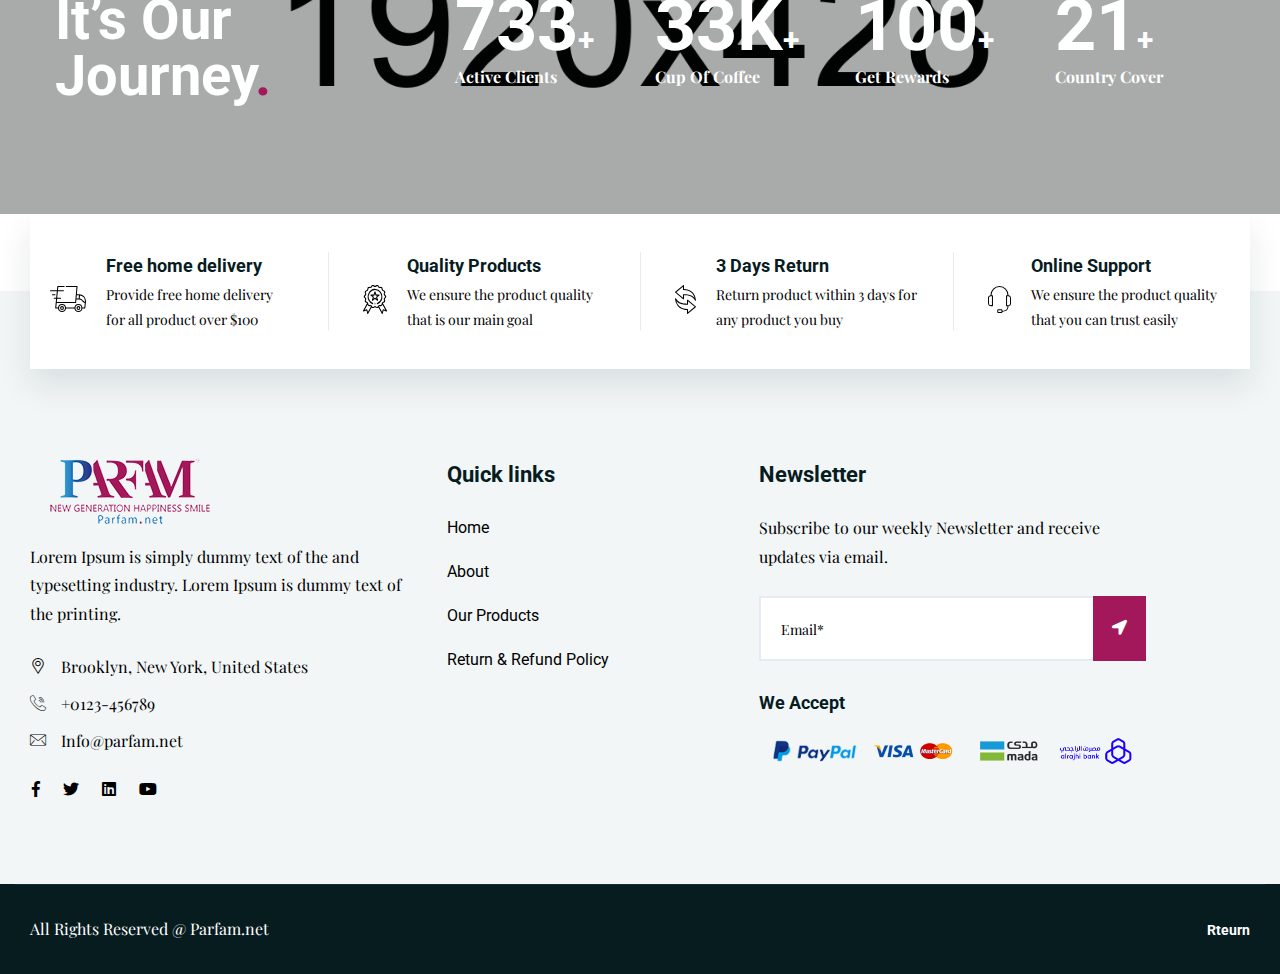
<file: en/faq.html>
<!doctype html>
<html class="no-js" lang="zxx">

<head>
    <meta charset="utf-8">
    <meta http-equiv="x-ua-compatible" content="ie=edge">
    <title>parfam.net</title>
    <meta name="robots" content="noindex, follow" />
    <meta name="description" content="">
    <meta name="viewport" content="width=device-width, initial-scale=1, shrink-to-fit=no">

    <!-- Place favicon.png in the root directory -->
    <link rel="shortcut icon" href="../img/favicon.png" type="image/x-icon" />
    <!-- Font Icons css -->
    <link rel="stylesheet" href="css/font-icons.css">
    <!-- plugins css -->
    <link rel="stylesheet" href="css/plugins.css">
    <!-- Main Stylesheet -->
    <link rel="stylesheet" href="css/style.css">
    <!-- Responsive css -->
    <link rel="stylesheet" href="css/responsive.css">
</head>

<body>
    <!--[if lte IE 9]>
        <p class="browserupgrade">You are using an <strong>outdated</strong> browser. Please <a href="https://browsehappy.com/">upgrade your browser</a> to improve your experience and security.</p>
    <![endif]-->

    <!-- Add your site or application content here -->

    <!-- Body main wrapper start -->
    <div class="body-wrapper">

        <!-- HEADER AREA START (header-4) -->
        <header class="ltn__header-area ltn__header-4 ltn__header-6 ltn__header-transparent--- gradient-color-2---">


            <!-- ltn__header-middle-area start -->
            <div class="ltn__header-middle-area ltn__header-sticky ltn__sticky-bg-white">
                <div class="container">
                    <div class="row">
                        <div class="col">
                            <div class="site-logo">
                                <a href="index.html"><img src="../img/logo.png" alt="Logo"></a>
                            </div>
                        </div>
                        <div class="col header-menu-column">
                            <div class="header-menu d-none d-xl-block">
                                <nav>
                                    <div class="ltn__main-menu">
                                        <ul>
                                            <li><a href="./index.html">Home</a></li>
                                            <li><a href="./about.html">About Us</a> </li>
                                            <li><a href="#ltn__product-tab-area">Our Products</a> </li>
                                            <li><a href="./faq.html">Common questions</a></li>
                                            <li><a href="./return.html">Return & Refund Policy</a></li>
                                        </ul>
                                    </div>
                                </nav>
                            </div>
                        </div>
                        <div class="col">
                            <div class="ltn__header-options">
                                <!-- ltn__currency-menu -->
                                <div class="ltn__drop-menu ltn__currency-menu">
                                    <ul>
                                        <li><a href="../index.html" class="dropdown-toggle"><span
                                                    class="active-currency">اللغة العربية</span></a></li>
                                    </ul>
                                </div>

                                <!-- Mobile Menu Button -->
                                <div class="mobile-menu-toggle d-xl-none">
                                    <a href="#ltn__utilize-mobile-menu" class="ltn__utilize-toggle">
                                        <svg viewBox="0 0 800 600">
                                            <path
                                                d="M300,220 C300,220 520,220 540,220 C740,220 640,540 520,420 C440,340 300,200 300,200"
                                                id="top"></path>
                                            <path d="M300,320 L540,320" id="middle"></path>
                                            <path
                                                d="M300,210 C300,210 520,210 540,210 C740,210 640,530 520,410 C440,330 300,190 300,190"
                                                id="bottom"
                                                transform="translate(480, 320) scale(1, -1) translate(-480, -318) ">
                                            </path>
                                        </svg>
                                    </a>
                                </div>
                            </div>
                        </div>
                    </div>
                </div>
            </div>
            <!-- ltn__header-middle-area end -->
        </header>
        <!-- HEADER AREA END -->



        <!-- Utilize Mobile Menu Start -->
        <div id="ltn__utilize-mobile-menu" class="ltn__utilize ltn__utilize-mobile-menu">
            <div class="ltn__utilize-menu-inner ltn__scrollbar">
                <div class="ltn__utilize-menu-head">
                    <div class="site-logo">
                        <a href="index.html"><img src="../img/logo.png" alt="Logo"></a>
                    </div>
                    <button class="ltn__utilize-close">×</button>
                </div>
                <div class="ltn__utilize-menu-search-form">
                    <form action="#">
                        <input type="text" placeholder="Search...">
                        <button><i class="fas fa-search"></i></button>
                    </form>
                </div>
                <div class="ltn__utilize-menu">
                    <ul>
                        <li><a href="./index.html">Home</a> </li>
                        <li><a href="./about.html">About</a></li>
                        <li><a href="#ltn__product-tab-area">Our Products</a> </li>
                        <li><a href="./faq.html">Common questions</a></li>
                        <li><a href="./return.html">Return & Refund Policy</a></li>
                    </ul>
                </div>

                <div class="ltn__social-media-2">
                    <ul>
                        <li><a href="#" title="Facebook"><i class="fab fa-facebook-f"></i></a></li>
                        <li><a href="#" title="Twitter"><i class="fab fa-twitter"></i></a></li>
                        <li><a href="#" title="Linkedin"><i class="fab fa-linkedin"></i></a></li>
                        <li><a href="#" title="Instagram"><i class="fab fa-instagram"></i></a></li>

                    </ul>
                </div>
            </div>
        </div>
        <!-- Utilize Mobile Menu End -->

        <div class="ltn__utilize-overlay"></div>

        <!-- BREADCRUMB AREA START -->
        <div class="ltn__breadcrumb-area ltn__breadcrumb-area-4 bg-overlay-theme-10--- bg-image"
            data-bg="../img/bg/4-en.png">
            <div class="container">
                <div class="row">
                    <div class="col-lg-12">
                        <div class="ltn__breadcrumb-inner ltn__breadcrumb-inner-4 justify-content-between">
                            <div class="section-title-area">
                                <h1 class="section-title white-color">Common questions</h1>
                            </div>
                            <div class="ltn__breadcrumb-list">
                                <ul>
                                    <li><a href="index.html">Home</a></li>
                                    <li>Common questions</li>
                                </ul>
                            </div>
                        </div>
                    </div>
                </div>
            </div>
        </div>
        <!-- BREADCRUMB AREA END -->

        <!-- FAQ AREA START (faq-2) (ID > accordion_2) -->
        <div class="ltn__faq-area mb-100">
            <div class="container">
                <div class="row">
                    <div class="col-lg-8">
                        <div class="ltn__faq-inner ltn__faq-inner-2">
                            <div id="accordion_2">
                                <!-- card -->
                                <div class="card">
                                    <h6 class="collapsed ltn__card-title" data-toggle="collapse"
                                        data-target="#faq-item-2-1" aria-expanded="false">
                                        How many sprays in 100 ml perfume?
                                    </h6>
                                    <div id="faq-item-2-1" class="collapse" data-parent="#accordion_2">
                                        <div class="card-body">
                                            <p>

                                                It is difficult to say how many sprays a 100 ml bottle of perfume will
                                                yield as it depends on the specific bottle design and the amount of
                                                liquid released per spray. Typically, a 100 ml bottle of perfume will
                                                have around 600 jets. However, this can vary greatly depending on the
                                                specific product and packaging.
                                            </p>
                                        </div>
                                    </div>
                                </div>
                                <!-- card -->
                                <div class="card">
                                    <h6 class="ltn__card-title" data-toggle="collapse" data-target="#faq-item-2-2"
                                        aria-expanded="true">

                                        In KSA, who is using perfume more than men or women
                                        ?
                                    </h6>
                                    <div id="faq-item-2-2" class="collapse show" data-parent="#accordion_2">
                                        <div class="card-body">

                                            <p>
                                                In Saudi Arabia, both men and women use fragrances, but it is more
                                                common for men to wear them daily. However, it is also not uncommon for
                                                women to use scents, and wearing them is becoming more socially
                                                acceptable. Additionally, the tradition of using perfumes in religious
                                                and cultural events is common among men and women.
                                            </p>
                                        </div>
                                    </div>
                                </div>
                                <!-- card -->
                                <div class="card">
                                    <h6 class="collapsed ltn__card-title" data-toggle="collapse"
                                        data-target="#faq-item-2-3" aria-expanded="false">

                                        What is the percentage of perfume as a gift among other gifts on different
                                        Occasions?

                                    </h6>
                                    <div id="faq-item-2-3" class="collapse" data-parent="#accordion_2">
                                        <div class="card-body">
                                            <p>

                                                I'm sorry, I do not have specific data on the percentage of perfume as a
                                                gift among other gifts for different occasions in different countries,
                                                as it can vary depending on cultural and regional differences. Perfume
                                                is a popular gift choice for many occasions, such as birthdays,
                                                anniversaries, Valentine's Day, Mother's Day, and Father's Day, and it
                                                can be gifted to both men and women. However, the percentage of perfume
                                                as a gift compared to other facilities will vary depending on individual
                                                preferences and the specific occasion.
                                            </p>
                                        </div>
                                    </div>
                                </div>
                                <!-- card -->
                                <div class="card">
                                    <h6 class="collapsed ltn__card-title" data-toggle="collapse"
                                        data-target="#faq-item-2-4" aria-expanded="false">

                                        How many perfume bottles were sold in KSA last year?

                                    </h6>
                                    <div id="faq-item-2-4" class="collapse" data-parent="#accordion_2">
                                        <div class="card-body">
                                            <p>
                                                I'm sorry, I don't have the specific information on the number of
                                                perfume bottles sold in Saudi Arabia last year, as the numbers can
                                                change from year to year, and also, my knowledge cut-off date is 2021; I
                                                would recommend checking with a market research company for the most
                                                up-to-date information. However, it is worth noting that Saudi Arabia is
                                                considered one of the largest markets for perfumes in the Middle East
                                                and North Africa region, and the demand for perfumes in the country is
                                                expected to grow.
                                            </p>
                                        </div>
                                    </div>
                                </div>
                                <!-- card -->
                                <div class="card">
                                    <h6 class="collapsed ltn__card-title" data-toggle="collapse"
                                        data-target="#faq-item-2-5" aria-expanded="false">

                                        What is the best-chosen gift if they are equal in price (perfume or watch )?
                                    </h6>
                                    <div id="faq-item-2-5" class="collapse" data-parent="#accordion_2">
                                        <div class="card-body">
                                            <p>
                                                Whether a perfume or a watch is the best gift choice depends on the
                                                individual preferences and tastes of the person you give the gift to.
                                                Both aromas and looks can make great gifts; the choice will depend on
                                                the person you are giving the gift to and the occasion.
                                                <br>
                                                Perfume is a classic and timeless gift that can be worn daily, and it
                                                can be a great way to show someone that you care about their style and
                                                smell. It's a gift that can be personal and intimate and a reminder of a
                                                memorable moment or person.
                                                <br>
                                                A watch, on the other hand, can be a functional and stylish accessory
                                                that can be worn every day. It can be a symbol of elegance, luxury, and
                                                style, and it can also be a symbol of punctuality and responsibility.
                                                Watches can also be a great way to commemorate a milestone or
                                                achievement.
                                                <br>
                                                Ultimately, it's essential to consider the person you are giving the
                                                gift to, their preferences and tastes, and the occasion for which the
                                                facility is being provided.


                                            </p>
                                        </div>
                                    </div>
                                </div>
                                <!-- card -->
                                <!-- <div class="card">
                                    <h6 class="collapsed ltn__card-title" data-toggle="collapse"
                                        data-target="#faq-item-2-6" aria-expanded="false">
                                        Sale code is not working
                                    </h6>
                                    <div id="faq-item-2-6" class="collapse" data-parent="#accordion_2">
                                        <div class="card-body">
                                            <p>Lorem ipsum dolor sit amet, consectetur adipiscing elit, sed do eiusmod
                                                tempor incididunt ut labore et dolore magna aliqua. Scelerisque eleifend
                                                donec pretium vulputate sapien nec sagittis. Proin libero nunc consequat
                                                interdum. Condimentum lacinia quis vel eros donec ac. Mauris sit amet
                                                massa vitae tortor. Quisque id diam vel quam elementum pulvinar. Gravida
                                                in fermentum et sollicitudin ac orci phasellus. Facilisis gravida neque
                                                convallis a cras semper. Non arcu risus quis varius quam quisque id.</p>
                                        </div>
                                    </div>
                                </div> -->
                                <!-- card -->
                                <!-- <div class="card">
                                    <h6 class="collapsed ltn__card-title" data-toggle="collapse"
                                        data-target="#faq-item-2-7" aria-expanded="false">
                                        How do I make payment by my credit card
                                    </h6>
                                    <div id="faq-item-2-7" class="collapse" data-parent="#accordion_2">
                                        <div class="card-body">
                                            <p>Lorem ipsum dolor sit amet, consectetur adipiscing elit, sed do eiusmod
                                                tempor incididunt ut labore et dolore magna aliqua. Scelerisque eleifend
                                                donec pretium vulputate sapien nec sagittis. Proin libero nunc consequat
                                                interdum. Condimentum lacinia quis vel eros donec ac. Mauris sit amet
                                                massa vitae tortor. Quisque id diam vel quam elementum pulvinar. Gravida
                                                in fermentum et sollicitudin ac orci phasellus. Facilisis gravida neque
                                                convallis a cras semper. Non arcu risus quis varius quam quisque id.</p>
                                        </div>
                                    </div>
                                </div> -->
                            </div>
                            <div class="need-support text-center mt-100">
                                <h2>Still need help? Reach out to support 24/7:</h2>
                                <div class="btn-wrapper mb-30">
                                    <a href="contact.html" class="theme-btn-1 btn">Contact Us</a>
                                </div>
                                <h3><i class="fas fa-phone"></i> +0123-456-789</h3>
                            </div>
                        </div>
                    </div>
                    <div class="col-lg-4">
                        <aside class="sidebar-area ltn__right-sidebar">
                            <!-- Newsletter Widget -->
                            <div class="widget ltn__search-widget ltn__newsletter-widget">
                                <h6 class="ltn__widget-sub-title">// subscribe</h6>
                                <h4 class="ltn__widget-title">Get Newsletter</h4>
                                <form action="#">
                                    <input type="text" name="search" placeholder="Search">
                                    <button type="submit"><i class="fas fa-search"></i></button>
                                </form>
                                <div class="ltn__newsletter-bg-icon">
                                    <i class="fas fa-envelope-open-text"></i>
                                </div>
                            </div>
                            <!-- Banner Widget -->
                            <div class="widget ltn__banner-widget">
                                <a href="shop.html"><img src="img/banner/13.jpg" alt="Banner Image"></a>
                            </div>

                        </aside>
                    </div>
                </div>
            </div>
        </div>
        <!-- FAQ AREA START -->

        <!-- COUNTER UP AREA START -->
        <div class="ltn__counterup-area bg-image bg-overlay-theme-black-10 pt-115 pb-70" data-bg="img/bg/6.jpg">
            <div class="container">
                <div class="row">
                    <div class="col-lg-4 col-md-12">
                        <div class="section-title-area ltn__section-title-2">
                            <h6 class="section-subtitle white-color">// activity</h6>
                            <h1 class="section-title white-color">It’s Our
                                Journey<span>.</span></h1>
                        </div>
                    </div>
                    <div class="col-lg-2 col-md-3 col-sm-6 align-self-center">
                        <div class="ltn__counterup-item-3 text-color-white">
                            <div class="counter-icon">
                                //
                            </div>
                            <h1><span class="counter">733</span><span class="counterUp-icon">+</span> </h1>
                            <h6>Active Clients</h6>
                        </div>
                    </div>
                    <div class="col-lg-2 col-md-3 col-sm-6 align-self-center">
                        <div class="ltn__counterup-item-3 text-color-white">
                            <div class="counter-icon">
                                //
                            </div>
                            <h1><span class="counter">33</span><span class="counterUp-letter">K</span><span
                                    class="counterUp-icon">+</span> </h1>
                            <h6>Cup Of Coffee</h6>
                        </div>
                    </div>
                    <div class="col-lg-2 col-md-3 col-sm-6 align-self-center">
                        <div class="ltn__counterup-item-3 text-color-white">
                            <div class="counter-icon">
                                //
                            </div>
                            <h1><span class="counter">100</span><span class="counterUp-icon">+</span> </h1>
                            <h6>Get Rewards</h6>
                        </div>
                    </div>
                    <div class="col-lg-2 col-md-3 col-sm-6 align-self-center">
                        <div class="ltn__counterup-item-3 text-color-white">
                            <div class="counter-icon">
                                //
                            </div>
                            <h1><span class="counter">21</span><span class="counterUp-icon">+</span> </h1>
                            <h6>Country Cover</h6>
                        </div>
                    </div>
                </div>
            </div>
        </div>
        <!-- COUNTER UP AREA END -->



        <!-- FEATURE AREA START ( Feature - 3) -->
        <div class="ltn__feature-area before-bg-bottom before-bg-bottom-2 plr--5">
            <div class="container-fluid">
                <div class="row">
                    <div class="col-lg-12">
                        <div class="ltn__feature-item-box-wrap ltn__border-between-column white-bg">
                            <div class="row">
                                <div class="col-xl-3 col-md-6 col-12">
                                    <div class="ltn__feature-item ltn__feature-item-8">
                                        <div class="ltn__feature-icon">
                                            <img src="img/icons/svg/4-track.svg" alt="#">
                                        </div>
                                        <div class="ltn__feature-info">
                                            <h4>Free home delivery</h4>
                                            <p>Provide free home delivery for
                                                all product over $100</p>
                                        </div>
                                    </div>
                                </div>
                                <div class="col-xl-3 col-md-6 col-12">
                                    <div class="ltn__feature-item ltn__feature-item-8">
                                        <div class="ltn__feature-icon">
                                            <img src="img/icons/svg/5-madel.svg" alt="#">
                                        </div>
                                        <div class="ltn__feature-info">
                                            <h4>Quality Products</h4>
                                            <p>We ensure the product quality
                                                that is our main goal</p>
                                        </div>
                                    </div>
                                </div>
                                <div class="col-xl-3 col-md-6 col-12">
                                    <div class="ltn__feature-item ltn__feature-item-8">
                                        <div class="ltn__feature-icon">
                                            <img src="img/icons/svg/6-return.svg" alt="#">
                                        </div>
                                        <div class="ltn__feature-info">
                                            <h4>3 Days Return</h4>
                                            <p>Return product within 3 days
                                                for any product you buy</p>
                                        </div>
                                    </div>
                                </div>
                                <div class="col-xl-3 col-md-6 col-12">
                                    <div class="ltn__feature-item ltn__feature-item-8">
                                        <div class="ltn__feature-icon">
                                            <img src="img/icons/svg/7-support.svg" alt="#">
                                        </div>
                                        <div class="ltn__feature-info">
                                            <h4>Online Support</h4>
                                            <p>We ensure the product quality
                                                that you can trust easily</p>
                                        </div>
                                    </div>
                                </div>
                            </div>
                        </div>
                    </div>
                </div>
            </div>
        </div>
        <!-- FEATURE AREA END -->

        <!-- FOOTER AREA START -->
        <footer class="ltn__footer-area  ">
            <div class="footer-top-area  section-bg-1 plr--5">
                <div class="container-fluid">
                    <div class="row">
                        <div class="col-xl-4 col-md-6 col-sm-6 col-12">
                            <div class="footer-widget footer-about-widget">
                                <div class="footer-logo">
                                    <div class="site-logo">
                                        <img src="../img/logo.png" alt="Logo">
                                    </div>
                                </div>
                                <p>Lorem Ipsum is simply dummy text of the and typesetting industry. Lorem Ipsum is
                                    dummy text of the printing.</p>
                                <div class="footer-address">
                                    <ul>
                                        <li>
                                            <div class="footer-address-icon">
                                                <i class="icon-placeholder"></i>
                                            </div>
                                            <div class="footer-address-info">
                                                <p>Brooklyn, New York, United States</p>
                                            </div>
                                        </li>
                                        <li>
                                            <div class="footer-address-icon">
                                                <i class="icon-call"></i>
                                            </div>
                                            <div class="footer-address-info">
                                                <p><a href="tel:+0123-456789">+0123-456789</a></p>
                                            </div>
                                        </li>
                                        <li>
                                            <div class="footer-address-icon">
                                                <i class="icon-mail"></i>
                                            </div>
                                            <div class="footer-address-info">
                                                <p><a href="mailto:Info@parfam.net">Info@parfam.net</a></p>
                                            </div>
                                        </li>
                                    </ul>
                                </div>
                                <div class="ltn__social-media mt-20">
                                    <ul>
                                        <li><a href="#" title="Facebook"><i class="fab fa-facebook-f"></i></a></li>
                                        <li><a href="#" title="Twitter"><i class="fab fa-twitter"></i></a></li>
                                        <li><a href="#" title="Linkedin"><i class="fab fa-linkedin"></i></a></li>
                                        <li><a href="#" title="Youtube"><i class="fab fa-youtube"></i></a></li>
                                    </ul>
                                </div>
                            </div>
                        </div>
                        <div class="col-xl-3 col-md-6 col-sm-6 col-12">
                            <div class="footer-widget footer-menu-widget clearfix">
                                <h4 class="footer-title">Quick links</h4>
                                <div class="footer-menu">
                                    <ul>
                                        <li><a href="index.html">Home</a></li>
                                        <li><a href="about.html">About</a></li>
                                        <li><a href="#ltn__product-tab-area">Our Products</a></li>
                                        <li><a href="./return.html">Return & Refund Policy</a></li>
                                    </ul>
                                </div>
                            </div>
                        </div>
                        <div class="col-xl-4 col-md-6 col-sm-12 col-12">
                            <div class="footer-widget footer-newsletter-widget">
                                <h4 class="footer-title">Newsletter</h4>
                                <p>Subscribe to our weekly Newsletter and receive updates via email.</p>
                                <div class="footer-newsletter">
                                    <form action="#">
                                        <input type="email" name="email" placeholder="Email*">
                                        <div class="btn-wrapper">
                                            <button class="theme-btn-1 btn" type="submit"><i
                                                    class="fas fa-location-arrow"></i></button>
                                        </div>
                                    </form>
                                </div>
                                <h5 class="mt-30">We Accept</h5>
                                <img src="../img/icons/payment-4.png" alt="Payment Image">
                            </div>
                        </div>
                    </div>
                </div>
            </div>
            <div class="ltn__copyright-area ltn__copyright-2 section-bg-2 plr--5">
                <div class="container-fluid ltn__border-top-2">
                    <div class="row">
                        <div class="col-md-6 col-12">
                            <div class="ltn__copyright-design clearfix">
                                <p>All Rights Reserved @ Parfam.net </p>
                            </div>
                        </div>
                        <div class="col-md-6 col-12 align-self-center">
                            <div class="ltn__copyright-menu text-right">
                                <ul>
                                    <li><a href="./return.html">Rteurn</a></li>

                                </ul>
                            </div>
                        </div>
                    </div>
                </div>
            </div>
        </footer>
        <a href="https://wa.me/+201550164774" class="float" target="_blank">
            <img src="../img/whatsapp.png" height="70px" width="70px"></a>
        <style>
            .float {
                position: fixed;
                /* width: 60px;
            height: 60px; */
                bottom: 70px;
                left: 13px;
                /* background-color: #25d366; */
                color: #FFF;
                border-radius: 50px;
                text-align: center;
                font-size: 30px;
                box-shadow: 2px 2px 3px #999;
                z-index: 100;
            }

            .fa-angle-up {

                transform: rotate(-45deg);
            }
        </style>
        <!-- FOOTER AREA END -->

    </div>
    <!-- Body main wrapper end -->

    <!-- All JS Plugins -->
    <script src="js/plugins.js"></script>
    <!-- Main JS -->
    <script src="js/main.js"></script>

</body>

</html>
</file>
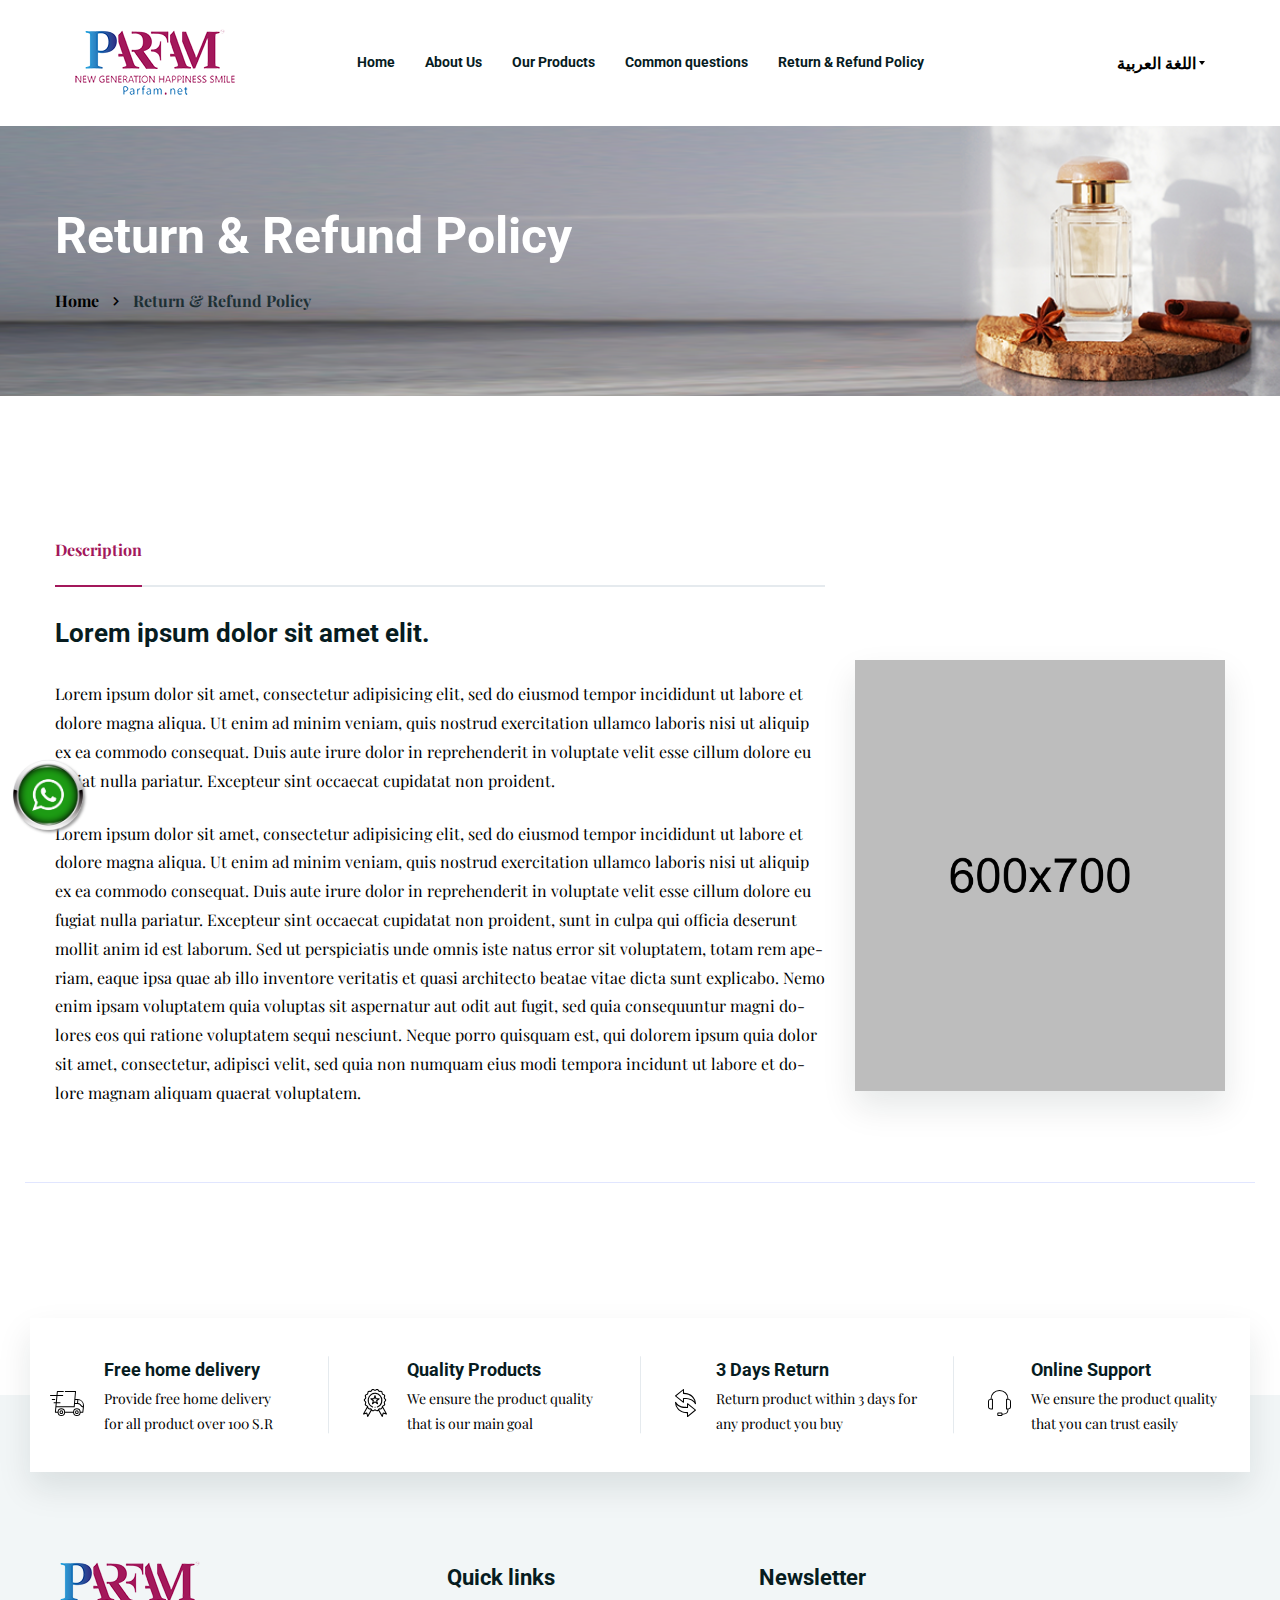
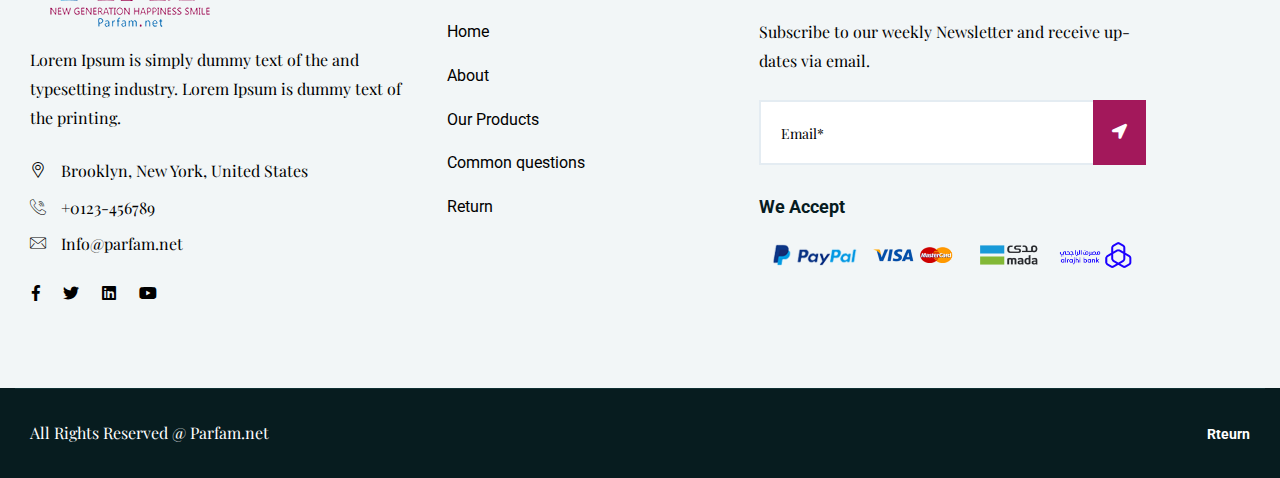
<file: en/return.html>
<!doctype html>
<html class="no-js" lang="en">
<head>
    <meta charset="utf-8">
    <meta http-equiv="x-ua-compatible" content="ie=edge">
    <title>parfam.net</title>
    <meta name="robots" content="noindex, follow" />
    <meta name="description" content="">
    <meta name="viewport" content="width=device-width, initial-scale=1, shrink-to-fit=no">

    <!-- Place favicon.png in the root directory -->
    <link rel="shortcut icon" href="../img/favicon.png" type="image/x-icon" />
    <!-- Font Icozns css -->
    <link rel="stylesheet" href="css/font-icons.css">
    <!-- plugins css -->
    <link rel="stylesheet" href="css/plugins.css">
    <!-- Main Stylesheet -->
    <link rel="stylesheet" href="css/style.css">
    <!-- Responsive css -->
    <link rel="stylesheet" href="css/responsive.css">
</head>

<body>
    <!--[if lte IE 9]>
        <p class="browserupgrade">You are using an <strong>outdated</strong> browser. Please <a href="https://browsehappy.com/">upgrade your browser</a> to improve your experience and security.</p>
    <![endif]-->

    <!-- Add your site or application content here -->

<!-- Body main wrapper start -->
<div class="body-wrapper">

    <!-- HEADER AREA START (header-4) -->
    <header class="ltn__header-area ltn__header-4 ltn__header-6 ltn__header-transparent--- gradient-color-2---">


        <!-- ltn__header-middle-area start -->
        <div class="ltn__header-middle-area ltn__header-sticky ltn__sticky-bg-white">
            <div class="container">
                <div class="row">
                    <div class="col">
                        <div class="site-logo">
                            <a href="index.html"><img src="../img/logo.png" alt="Logo"></a>
                        </div>
                    </div>
                    <div class="col header-menu-column">
                        <div class="header-menu d-none d-xl-block">
                            <nav>
                                <div class="ltn__main-menu">
                                    <ul>
                                        <li><a href="./index.html">Home</a></li>
                                        <li><a href="./about.html">About Us</a> </li>
                                        <li><a href="./index.html#ltn__product-tab-area">Our Products</a> </li>
                                        <li><a href="./faq.html">Common questions</a></li>
                                        <li><a href="./return.html">Return & Refund Policy</a></li>
                                    </ul>
                                </div>
                            </nav>
                        </div>
                    </div>
                    <div class="col">
                        <div class="ltn__header-options">
                            <!-- ltn__currency-menu -->
                            <div class="ltn__drop-menu ltn__currency-menu">
                                <ul>
                                    <li><a href="../index.html" class="dropdown-toggle"><span
                                                class="active-currency">اللغة العربية</span></a></li>
                                </ul>
                            </div>

                            <!-- Mobile Menu Button -->
                            <div class="mobile-menu-toggle d-xl-none">
                                <a href="#ltn__utilize-mobile-menu" class="ltn__utilize-toggle">
                                    <svg viewBox="0 0 800 600">
                                        <path
                                            d="M300,220 C300,220 520,220 540,220 C740,220 640,540 520,420 C440,340 300,200 300,200"
                                            id="top"></path>
                                        <path d="M300,320 L540,320" id="middle"></path>
                                        <path
                                            d="M300,210 C300,210 520,210 540,210 C740,210 640,530 520,410 C440,330 300,190 300,190"
                                            id="bottom"
                                            transform="translate(480, 320) scale(1, -1) translate(-480, -318) ">
                                        </path>
                                    </svg>
                                </a>
                            </div>
                        </div>
                    </div>
                </div>
            </div>
        </div>
        <!-- ltn__header-middle-area end -->
    </header>
    <!-- HEADER AREA END -->



    <!-- Utilize Mobile Menu Start -->
    <div id="ltn__utilize-mobile-menu" class="ltn__utilize ltn__utilize-mobile-menu">
        <div class="ltn__utilize-menu-inner ltn__scrollbar">
            <div class="ltn__utilize-menu-head">
                <div class="site-logo">
                    <a href="index.html"><img src="../img/logo.png" alt="Logo"></a>
                </div>
                <button class="ltn__utilize-close">×</button>
            </div>
            <div class="ltn__utilize-menu-search-form">
                <form action="#">
                    <input type="text" placeholder="Search...">
                    <button><i class="fas fa-search"></i></button>
                </form>
            </div>
            <div class="ltn__utilize-menu">
                <ul>
                    <li><a href="./index.html">Home</a> </li>
                    <li><a href="about.html">About</a></li>
                    <li><a href="./index.html#ltn__product-tab-area">Our Products</a> </li>
                    <li><a href="./faq.html">Common questions</a></li>
                    <li><a href="./return.html">Return & Refund Policy</a> </li>
                </ul>
            </div>

            <div class="ltn__social-media-2">
                <ul>
                    <li><a href="#" title="Facebook"><i class="fab fa-facebook-f"></i></a></li>
                    <li><a href="#" title="Twitter"><i class="fab fa-twitter"></i></a></li>
                    <li><a href="#" title="Linkedin"><i class="fab fa-linkedin"></i></a></li>
                    <li><a href="#" title="Instagram"><i class="fab fa-instagram"></i></a></li>

                </ul>
            </div>
        </div>
    </div>
    <!-- Utilize Mobile Menu End -->

    <div class="ltn__utilize-overlay"></div>

    <!-- BREADCRUMB AREA START -->
    <div class="ltn__breadcrumb-area ltn__breadcrumb-area-4 bg-overlay-theme-10--- bg-image" data-bg="../img/bg/4-en.png">
        <div class="container">
            <div class="row">
                <div class="col-lg-12">
                    <div class="ltn__breadcrumb-inner ltn__breadcrumb-inner-4 justify-content-between">
                        <div class="section-title-area">
                            <h1 class="section-title white-color">Return & Refund Policy</h1>
                        </div>
                        <div class="ltn__breadcrumb-list">
                            <ul>
                                <li><a href="index.html">Home</a></li>
                                <li>Return & Refund Policy</li>
                            </ul>
                        </div>
                    </div>
                </div>
            </div>
        </div>
    </div>
    <!-- BREADCRUMB AREA END -->

    <!-- SHOP DETAILS AREA START -->
    <div class="ltn__shop-details-area pb-85">
        <div class="container">
            <div class="row">
                <div class="col-lg-8 col-md-12">
                  
                    <!-- Shop Tab Start -->
                    <div class="ltn__shop-details-tab-inner ltn__shop-details-tab-inner-2">
                        <div class="ltn__shop-details-tab-menu">
                            <div class="nav">
                                <a class="active show" data-toggle="tab" href="#liton_tab_details_1_1">Description</a>
                            
                            </div>
                        </div>
                        <div class="tab-content">
                            <div class="tab-pane fade active show" id="liton_tab_details_1_1">
                                <div class="ltn__shop-details-tab-content-inner">
                                    <h4 class="title-2">Lorem ipsum dolor sit amet elit.</h4>
                                    <p>Lorem ipsum dolor sit amet, consectetur adipisicing elit, sed do eiusmod tempor incididunt ut labore et dolore magna aliqua. Ut enim ad minim veniam, quis nostrud exercitation ullamco laboris nisi ut aliquip ex ea commodo consequat. Duis aute irure dolor in reprehenderit in voluptate velit esse cillum dolore eu fugiat nulla pariatur. Excepteur sint occaecat cupidatat non proident.</p> 
                                    <p>Lorem ipsum dolor sit amet, consectetur adipisicing elit, sed do eiusmod tempor incididunt ut labore et dolore magna aliqua. Ut enim ad minim veniam, quis nostrud exercitation ullamco laboris nisi ut aliquip ex ea commodo consequat. Duis aute irure dolor in reprehenderit in voluptate velit esse cillum dolore eu fugiat nulla pariatur. Excepteur sint occaecat cupidatat non proident, sunt in culpa qui officia deserunt mollit anim id est laborum. Sed ut perspiciatis unde omnis iste natus error sit voluptatem, totam rem aperiam, eaque ipsa quae ab illo inventore veritatis et quasi architecto beatae vitae dicta sunt explicabo. Nemo enim ipsam voluptatem quia voluptas sit aspernatur aut odit aut fugit, sed quia consequuntur magni dolores eos qui ratione voluptatem sequi nesciunt. Neque porro quisquam est, qui dolorem ipsum quia dolor sit amet, consectetur, adipisci velit, sed quia non numquam eius modi tempora incidunt ut labore et dolore magnam aliquam quaerat voluptatem.</p>
                                </div>
                            </div>
                           
                        </div>
                    </div>
                    <!-- Shop Tab End -->
                </div>

              <div class="col-lg-4 col-md-12">
                    <br>
                    <br>
                    <br>
                    <br>
                    <br>
                    <div class="widget ltn__banner-widget">
                        <img src="img/product/10.png" alt="#">
                    </div>
                </div>


            </div>
        </div>
        <hr class="container">
    </div>
    <!-- SHOP DETAILS AREA END -->



        <!-- FEATURE AREA START ( Feature - 3) -->
        <div class="ltn__feature-area before-bg-bottom-2 mb--30--- plr--5">
            <div class="container-fluid">
                <div class="row">
                    <div class="col-lg-12">
                        <div class="ltn__feature-item-box-wrap ltn__border-between-column white-bg">
                            <div class="row">
                                <div class="col-xl-3 col-md-6 col-12">
                                    <div class="ltn__feature-item ltn__feature-item-8">
                                        <div class="ltn__feature-icon">
                                            <img src="../img/icons/svg/4-track.svg" alt="#">
                                        </div>
                                        <div class="ltn__feature-info">
                                            <h4>Free home delivery</h4>
                                            <p>Provide free home delivery for
                                                all product over 100 S.R </p>
                                        </div>
                                    </div>
                                </div>
                                <div class="col-xl-3 col-md-6 col-12">
                                    <div class="ltn__feature-item ltn__feature-item-8">
                                        <div class="ltn__feature-icon">
                                            <img src="../img/icons/svg/5-madel.svg" alt="#">
                                        </div>
                                        <div class="ltn__feature-info">
                                            <h4>Quality Products</h4>
                                            <p>We ensure the product quality
                                                that is our main goal</p>
                                        </div>
                                    </div>
                                </div>
                                <div class="col-xl-3 col-md-6 col-12">
                                    <div class="ltn__feature-item ltn__feature-item-8">
                                        <div class="ltn__feature-icon">
                                            <img src="../img/icons/svg/6-return.svg" alt="#">
                                        </div>
                                        <div class="ltn__feature-info">
                                            <h4>3 Days Return</h4>
                                            <p>Return product within 3 days
                                                for any product you buy</p>
                                        </div>
                                    </div>
                                </div>
                                <div class="col-xl-3 col-md-6 col-12">
                                    <div class="ltn__feature-item ltn__feature-item-8">
                                        <div class="ltn__feature-icon">
                                            <img src="../img/icons/svg/7-support.svg" alt="#">
                                        </div>
                                        <div class="ltn__feature-info">
                                            <h4>Online Support</h4>
                                            <p>We ensure the product quality
                                                that you can trust easily</p>
                                        </div>
                                    </div>
                                </div>
                            </div>
                        </div>
                    </div>
                </div>
            </div>
        </div>
        <!-- FEATURE AREA END -->

        <!-- FOOTER AREA START -->
        <footer class="ltn__footer-area  ">
            <div class="footer-top-area  section-bg-1 plr--5">
                <div class="container-fluid">
                    <div class="row">
                        <div class="col-xl-4 col-md-6 col-sm-6 col-12">
                            <div class="footer-widget footer-about-widget">
                                <div class="footer-logo">
                                    <div class="site-logo">
                                        <img src="../img/logo.png" alt="Logo">
                                    </div>
                                </div>
                                <p>Lorem Ipsum is simply dummy text of the and typesetting industry. Lorem Ipsum is
                                    dummy text of the printing.</p>
                                <div class="footer-address">
                                    <ul>
                                        <li>
                                            <div class="footer-address-icon">
                                                <i class="icon-placeholder"></i>
                                            </div>
                                            <div class="footer-address-info">
                                                <p>Brooklyn, New York, United States</p>
                                            </div>
                                        </li>
                                        <li>
                                            <div class="footer-address-icon">
                                                <i class="icon-call"></i>
                                            </div>
                                            <div class="footer-address-info">
                                                <p><a href="tel:+0123-456789">+0123-456789</a></p>
                                            </div>
                                        </li>
                                        <li>
                                            <div class="footer-address-icon">
                                                <i class="icon-mail"></i>
                                            </div>
                                            <div class="footer-address-info">
                                                <p><a href="mailto:Info@parfam.net">Info@parfam.net</a></p>
                                            </div>
                                        </li>
                                    </ul>
                                </div>
                                <div class="ltn__social-media mt-20">
                                    <ul>
                                        <li><a href="#" title="Facebook"><i class="fab fa-facebook-f"></i></a></li>
                                        <li><a href="#" title="Twitter"><i class="fab fa-twitter"></i></a></li>
                                        <li><a href="#" title="Linkedin"><i class="fab fa-linkedin"></i></a></li>
                                        <li><a href="#" title="Youtube"><i class="fab fa-youtube"></i></a></li>
                                    </ul>
                                </div>
                            </div>
                        </div>
                        <div class="col-xl-3 col-md-6 col-sm-6 col-12">
                            <div class="footer-widget footer-menu-widget clearfix">
                                <h4 class="footer-title">Quick links</h4>
                                <div class="footer-menu">
                                    <ul>
                                        <li><a href="./index.html">Home</a></li>
                                        <li><a href="./about.html">About</a></li>
                                        <li><a href="./index.html#ltn__product-tab-area">Our Products</a></li>
                                        <li><a href="./faq.html">Common questions</a></li>
                                        <li><a href="./return.html">Return</a></li>
                                    </ul>
                                </div>
                            </div>
                        </div>
                        <div class="col-xl-4 col-md-6 col-sm-12 col-12">
                            <div class="footer-widget footer-newsletter-widget">
                                <h4 class="footer-title">Newsletter</h4>
                                <p>Subscribe to our weekly Newsletter and receive updates via email.</p>
                                <div class="footer-newsletter">
                                    <form action="#">
                                        <input type="email" name="email" placeholder="Email*">
                                        <div class="btn-wrapper">
                                            <button class="theme-btn-1 btn" type="submit"><i
                                                    class="fas fa-location-arrow"></i></button>
                                        </div>
                                    </form>
                                </div>
                                <h5 class="mt-30">We Accept</h5>
                                <img src="../img/icons/payment-4.png" alt="Payment Image">
                            </div>
                        </div>
                    </div>
                </div>
            </div>
            <div class="ltn__copyright-area ltn__copyright-2 section-bg-2 plr--5">
                <div class="container-fluid ltn__border-top-2">
                    <div class="row">
                        <div class="col-md-6 col-12">
                            <div class="ltn__copyright-design clearfix">
                                <p>All Rights Reserved @ Parfam.net </p>
                            </div>
                        </div>
                        <div class="col-md-6 col-12 align-self-center">
                            <div class="ltn__copyright-menu text-right">
                                <ul>
                                    <li><a href="./return.html">Rteurn</a></li>

                                </ul>
                            </div>
                        </div>
                    </div>
                </div>
            </div>
        </footer>
        <a href="https://wa.me/+201550164774" class="float" target="_blank">
            <img src="../img/whatsapp.png" height="70px" width="70px"></a>
        <style>
            .float {
                position: fixed;
                /* width: 60px;
                height: 60px; */
                bottom: 70px;
                left: 13px;
                /* background-color: #25d366; */
                color: #FFF;
                border-radius: 50px;
                text-align: center;
                font-size: 30px;
                box-shadow: 2px 2px 3px #999;
                z-index: 100;
            }

            .fa-angle-up {
              
                transform: rotate(-45deg);
            }
        </style>
        <!-- FOOTER AREA END -->


 

</div>
<!-- Body main wrapper end -->

    <!-- All JS Plugins -->
    <script src="js/plugins.js"></script>
    <!-- Main JS -->
    <script src="js/main.js"></script>
  
</body>
</html>
</file>
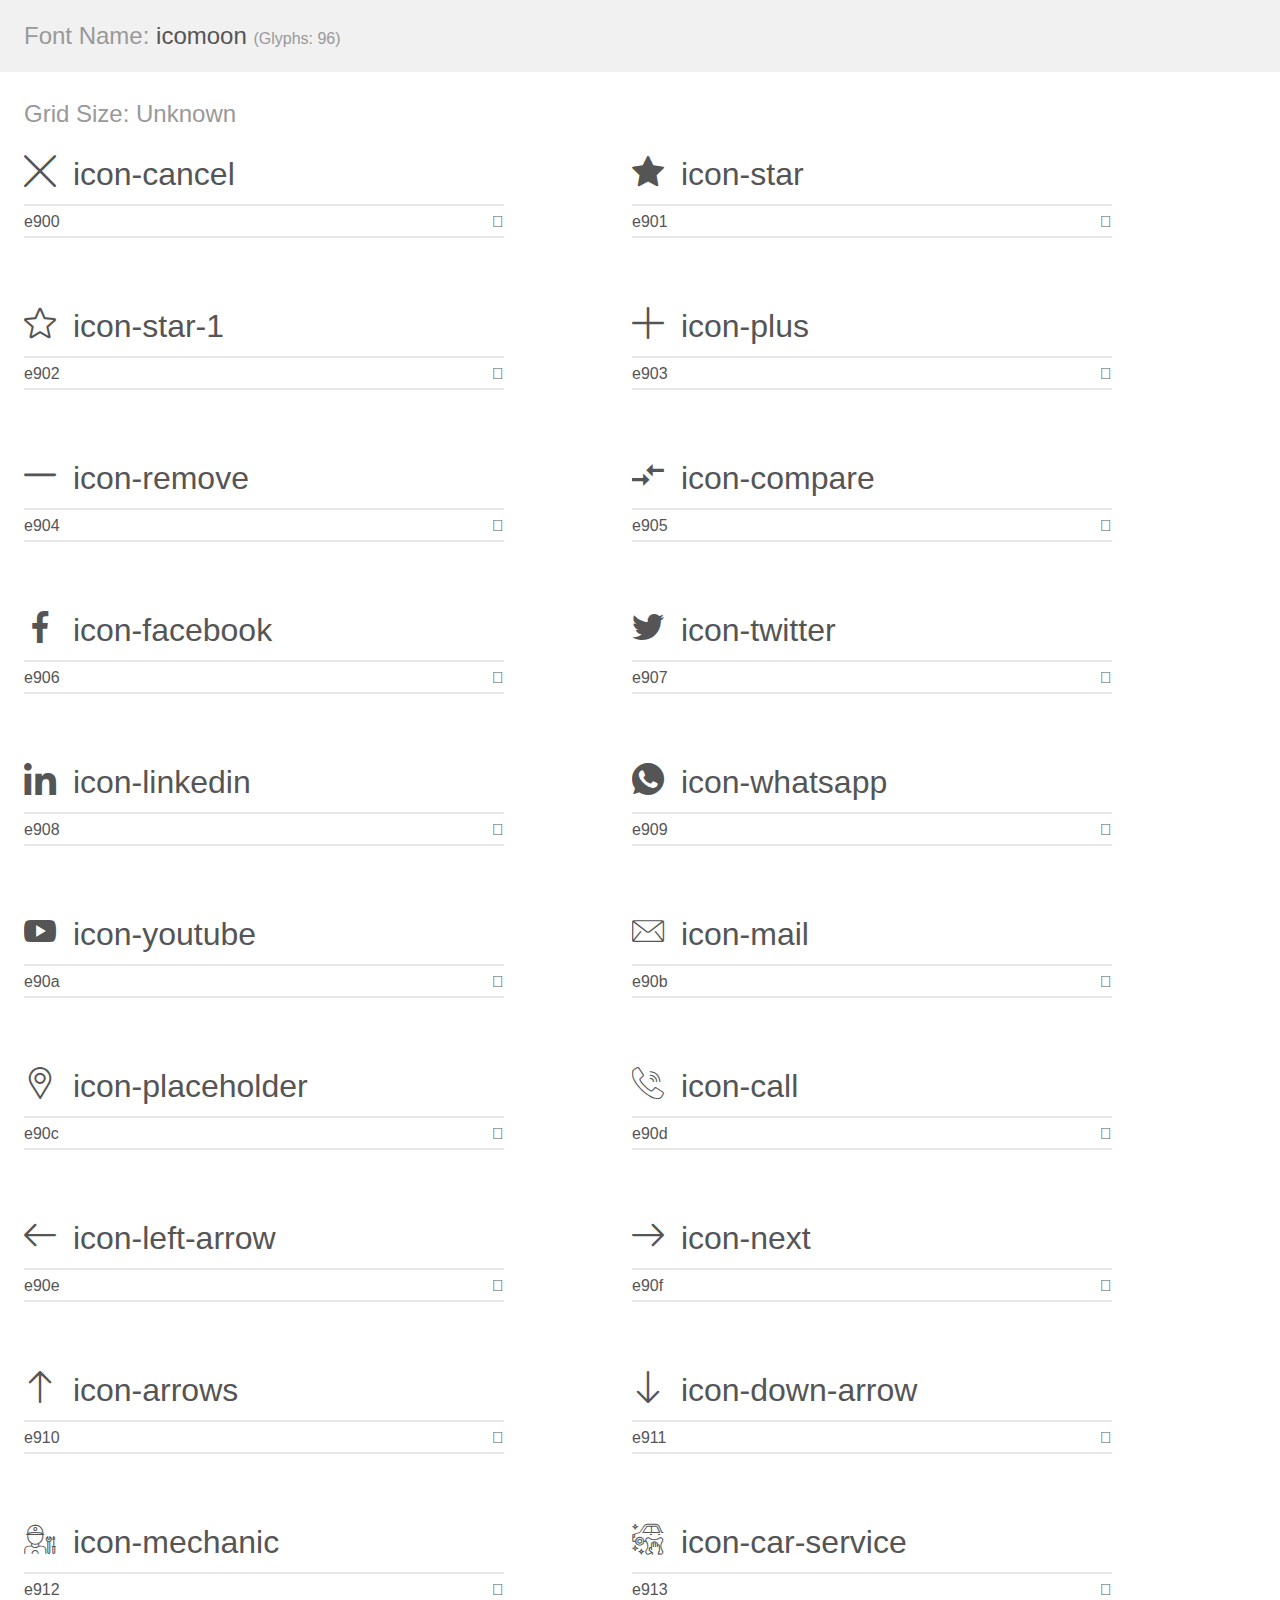
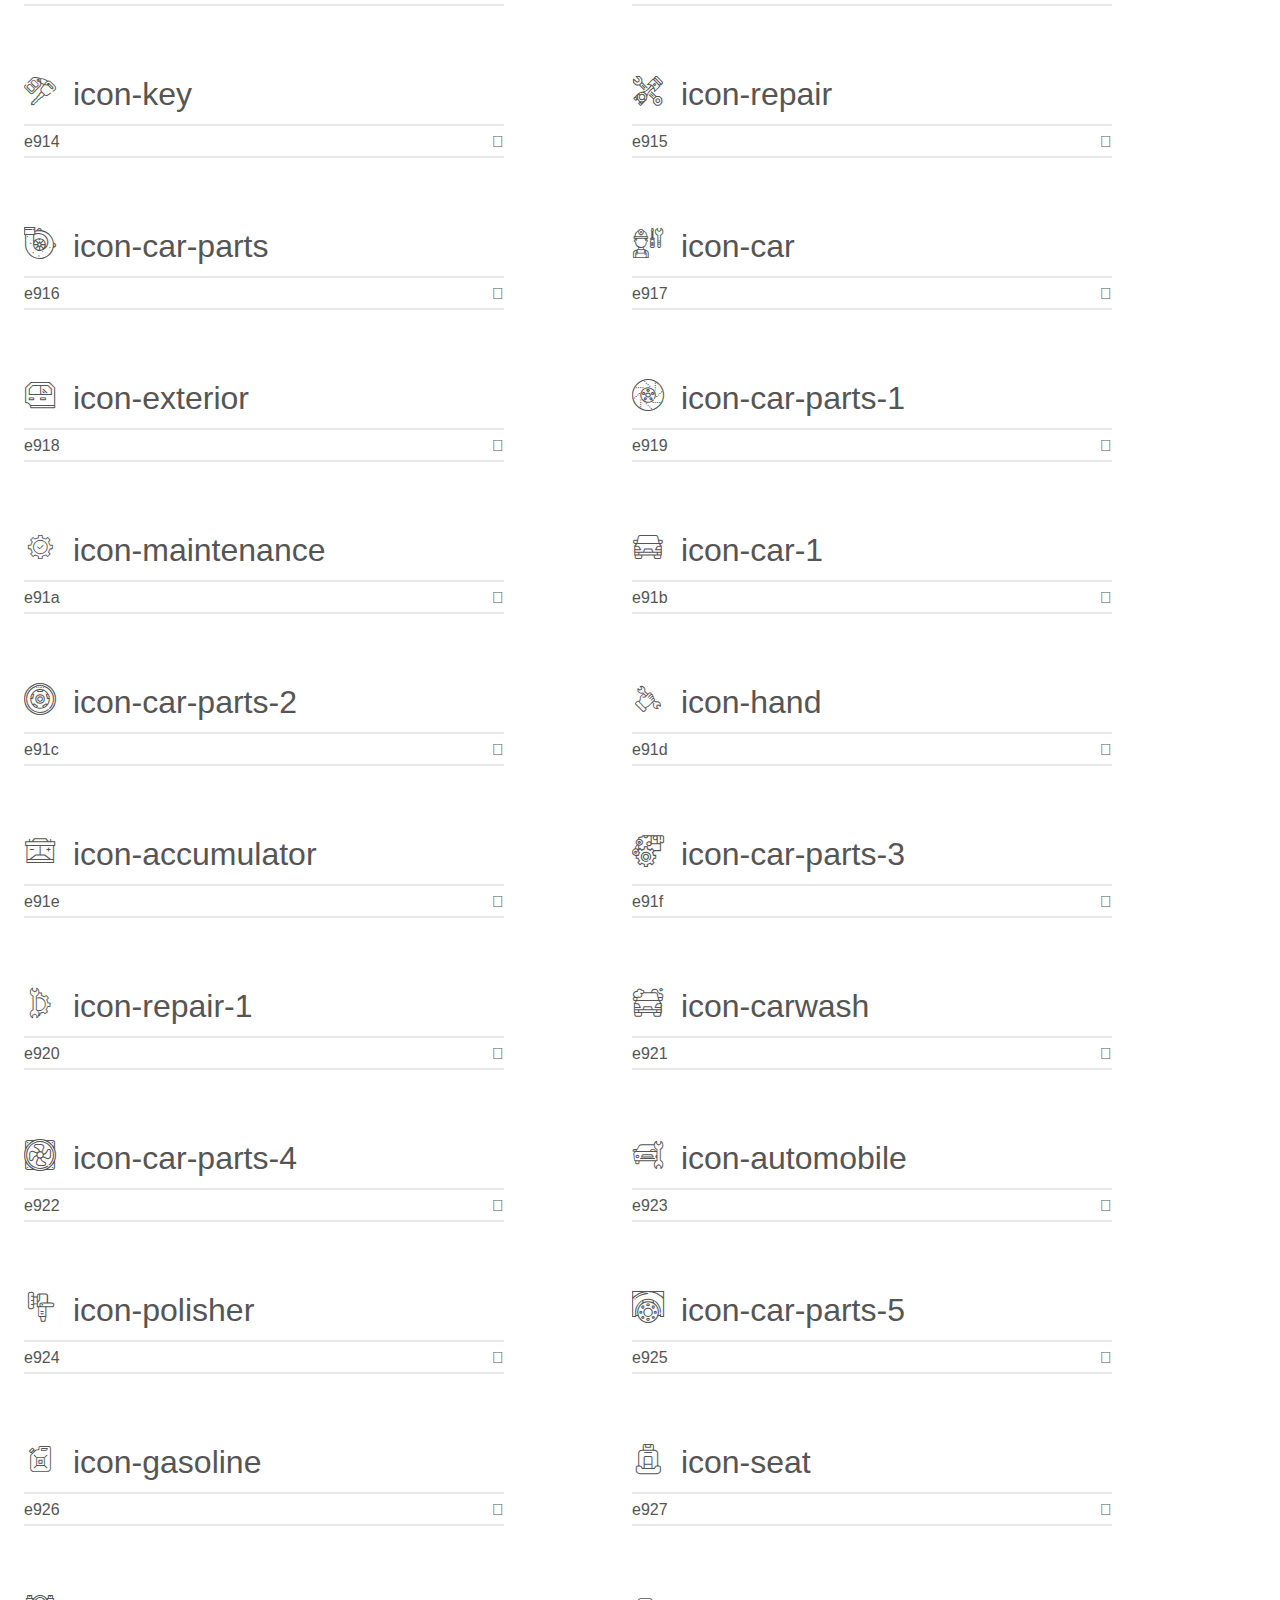
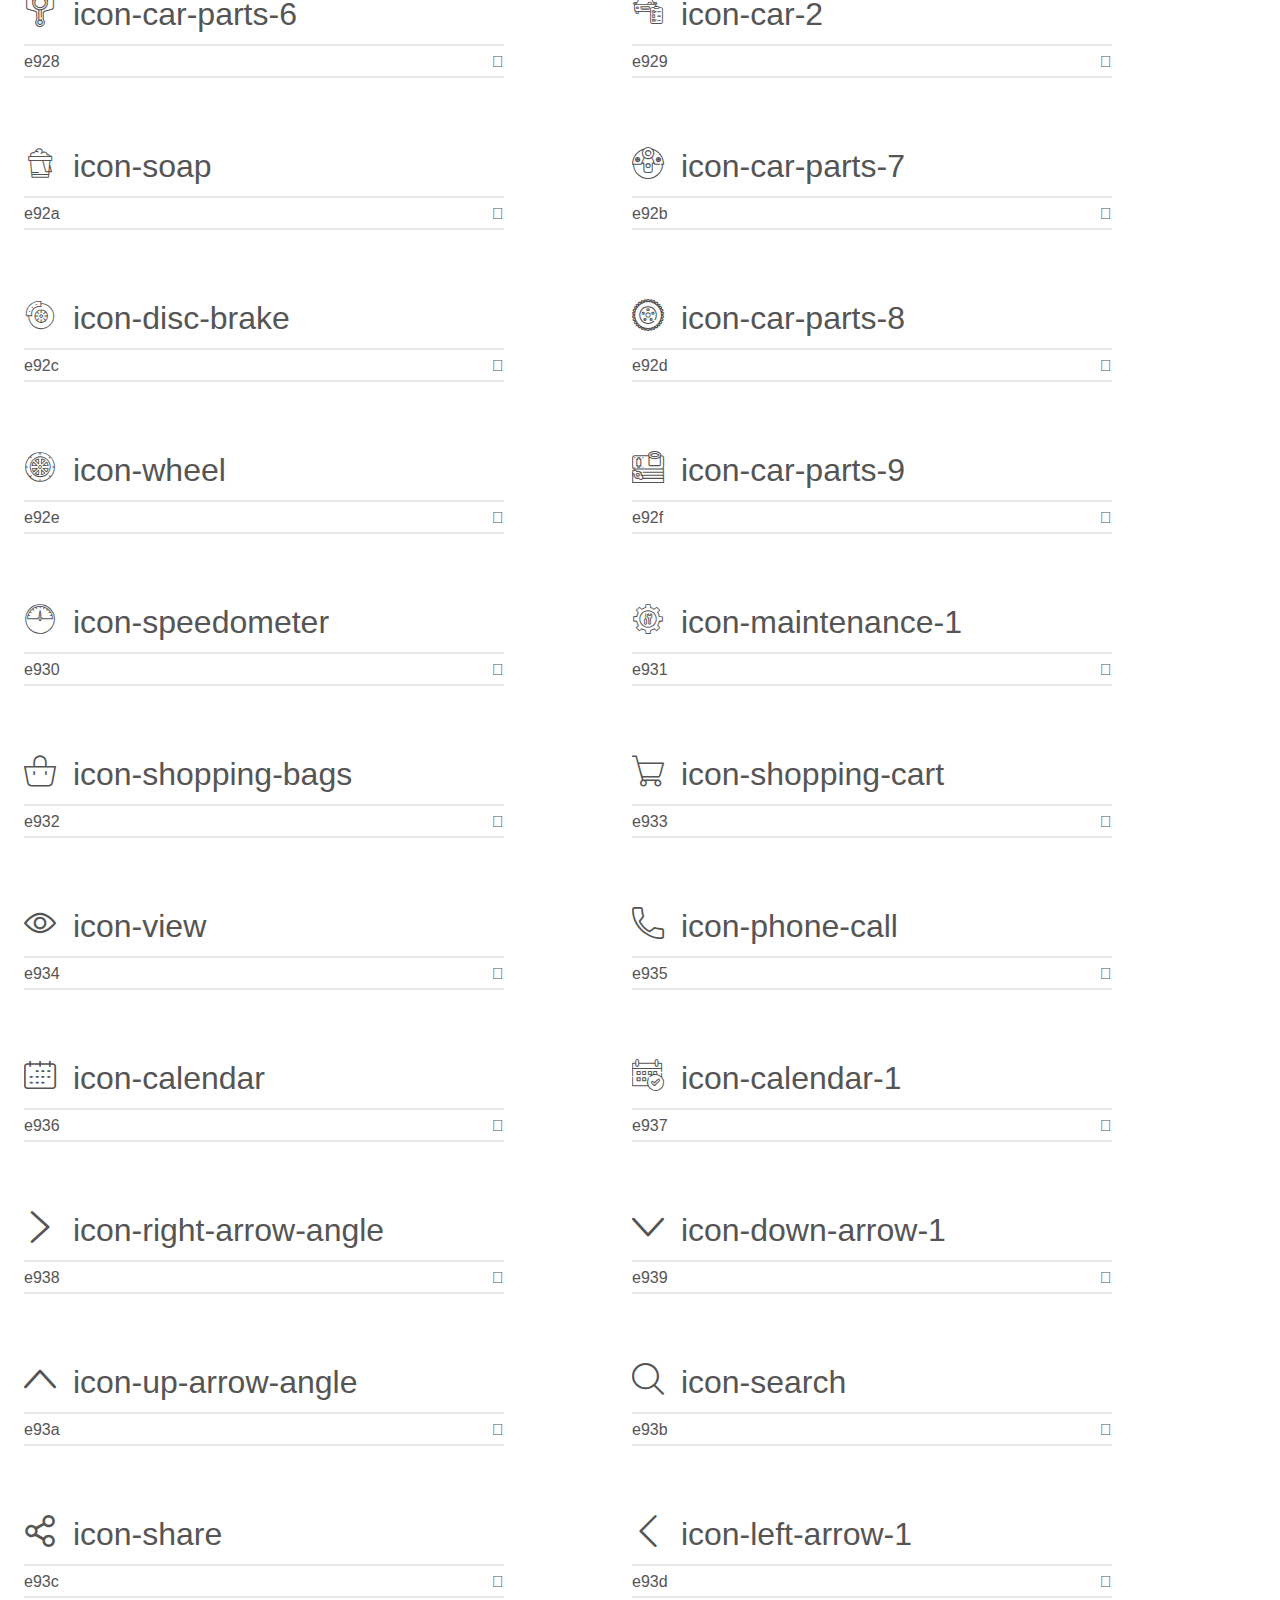
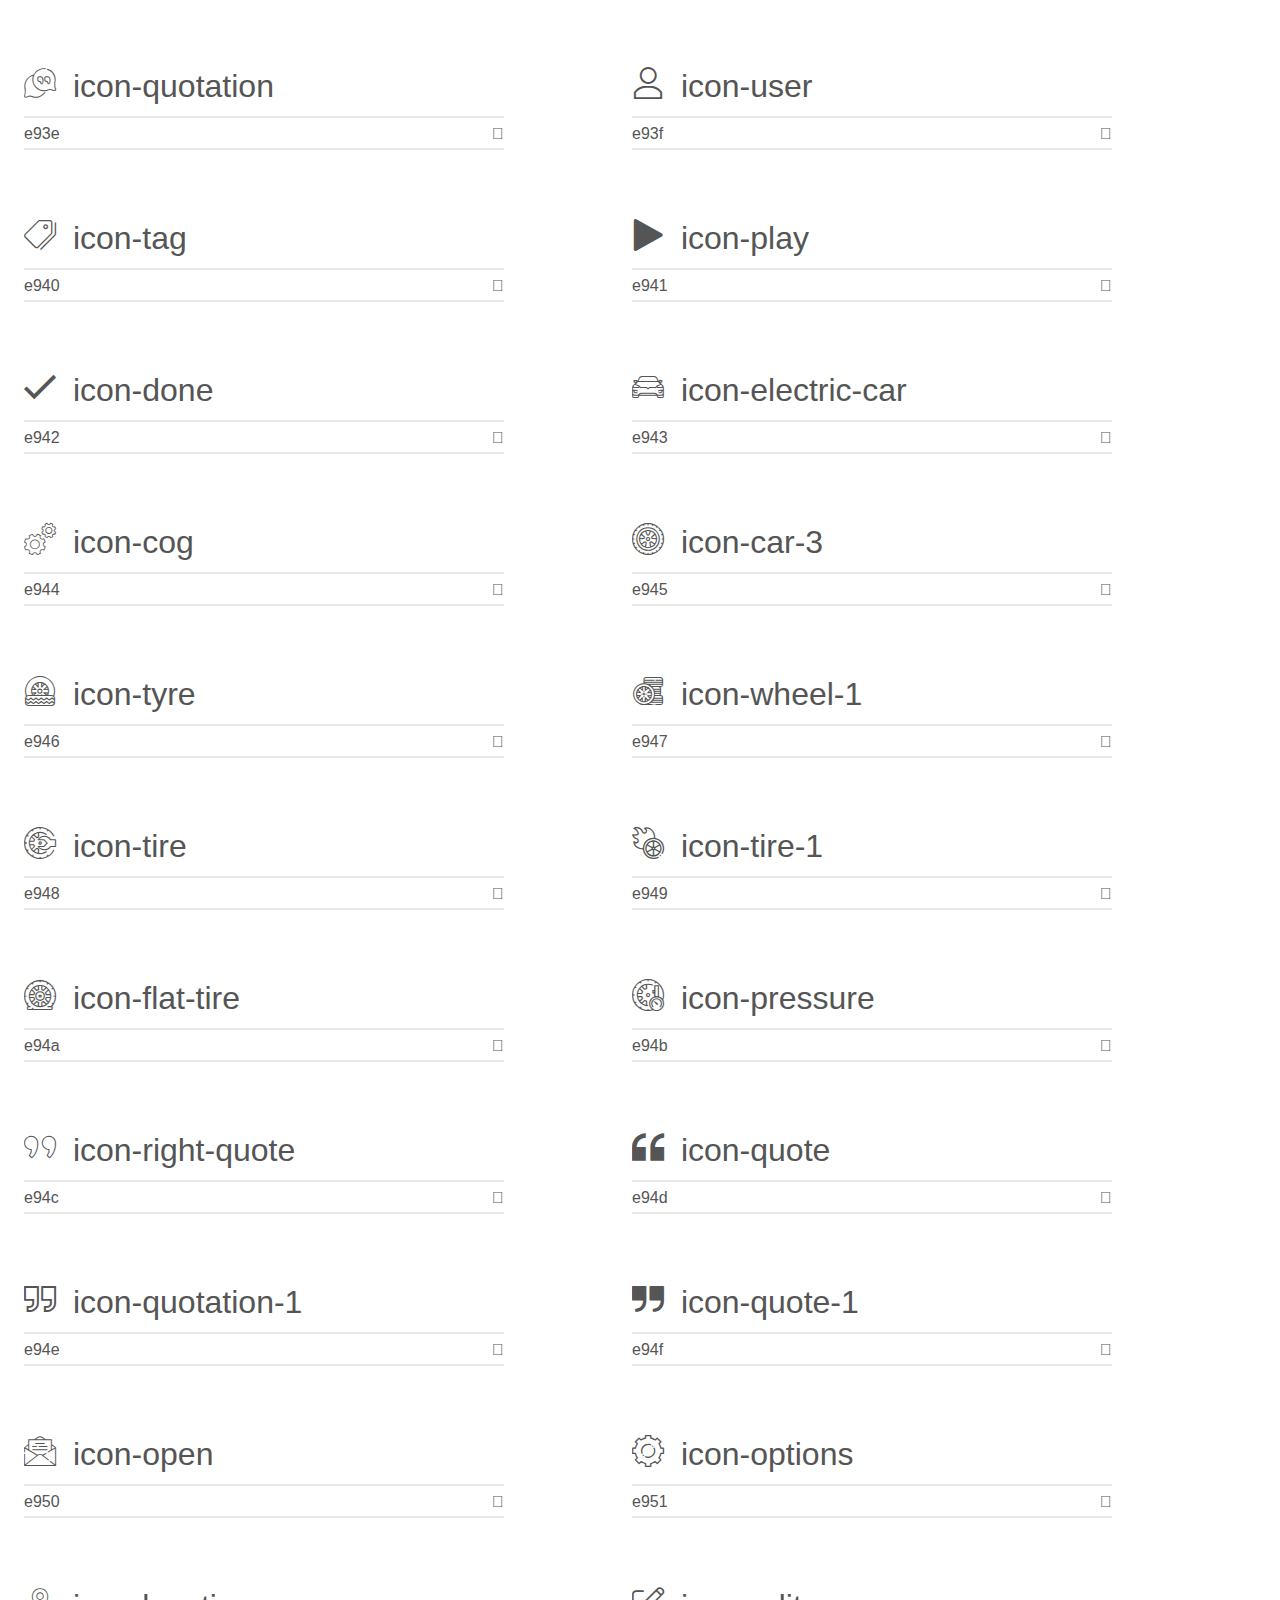
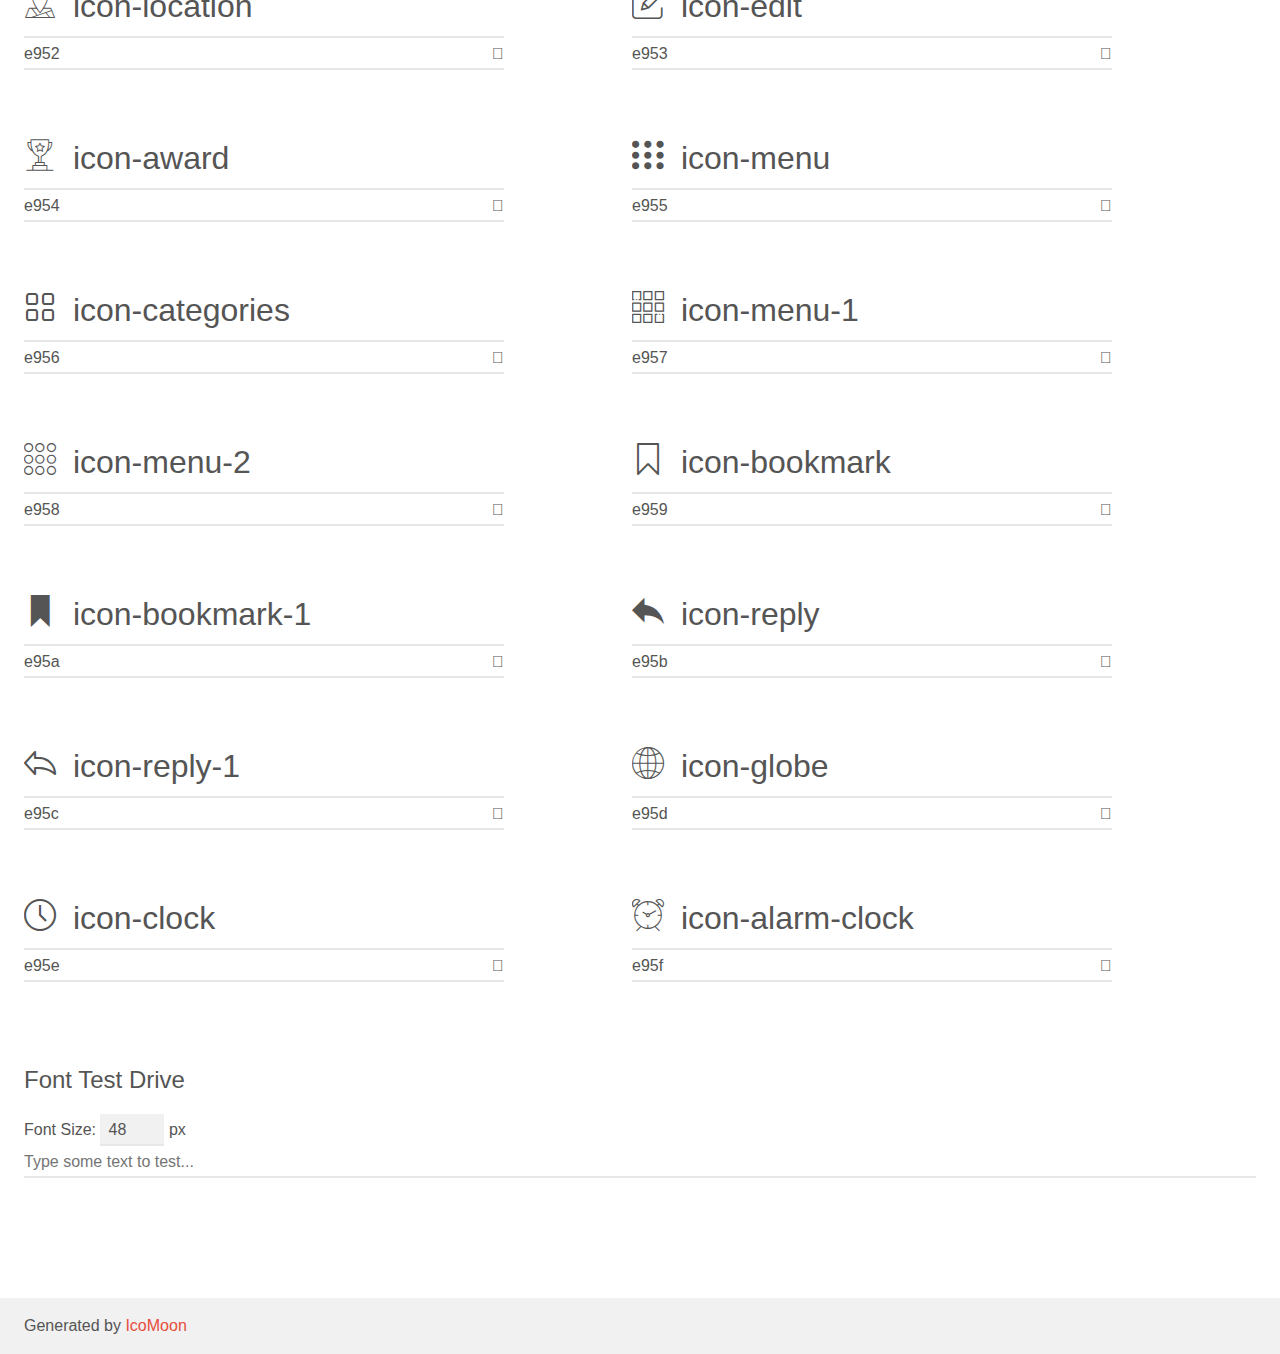
<file: fonts/new-folder/custom-Fonts-For-Use/demo.html>
<!doctype html>
<html>
<head>
    <meta charset="utf-8">
    <title>IcoMoon Demo</title>
    <meta name="description" content="An Icon Font Generated By IcoMoon.io">
    <meta name="viewport" content="width=device-width, initial-scale=1">
    <link rel="stylesheet" href="demo-files/demo.css">
    <link rel="stylesheet" href="style.css"></head>
<body>
    <div class="bgc1 clearfix">
        <h1 class="mhmm mvm"><span class="fgc1">Font Name:</span> icomoon <small class="fgc1">(Glyphs:&nbsp;96)</small></h1>
    </div>
    <div class="clearfix mhl ptl">
        <h1 class="mvm mtn fgc1">Grid Size: Unknown</h1>
        <div class="glyph fs1">
            <div class="clearfix bshadow0 pbs">
                <span class="icon-cancel"></span>
                <span class="mls"> icon-cancel</span>
            </div>
            <fieldset class="fs0 size1of1 clearfix hidden-false">
                <input type="text" readonly value="e900" class="unit size1of2" />
                <input type="text" maxlength="1" readonly value="&#xe900;" class="unitRight size1of2 talign-right" />
            </fieldset>
            <div class="fs0 bshadow0 clearfix hidden-true">
                <span class="unit pvs fgc1">liga: </span>
                <input type="text" readonly value="" class="liga unitRight" />
            </div>
        </div>
        <div class="glyph fs1">
            <div class="clearfix bshadow0 pbs">
                <span class="icon-star"></span>
                <span class="mls"> icon-star</span>
            </div>
            <fieldset class="fs0 size1of1 clearfix hidden-false">
                <input type="text" readonly value="e901" class="unit size1of2" />
                <input type="text" maxlength="1" readonly value="&#xe901;" class="unitRight size1of2 talign-right" />
            </fieldset>
            <div class="fs0 bshadow0 clearfix hidden-true">
                <span class="unit pvs fgc1">liga: </span>
                <input type="text" readonly value="" class="liga unitRight" />
            </div>
        </div>
        <div class="glyph fs1">
            <div class="clearfix bshadow0 pbs">
                <span class="icon-star-1"></span>
                <span class="mls"> icon-star-1</span>
            </div>
            <fieldset class="fs0 size1of1 clearfix hidden-false">
                <input type="text" readonly value="e902" class="unit size1of2" />
                <input type="text" maxlength="1" readonly value="&#xe902;" class="unitRight size1of2 talign-right" />
            </fieldset>
            <div class="fs0 bshadow0 clearfix hidden-true">
                <span class="unit pvs fgc1">liga: </span>
                <input type="text" readonly value="" class="liga unitRight" />
            </div>
        </div>
        <div class="glyph fs1">
            <div class="clearfix bshadow0 pbs">
                <span class="icon-plus"></span>
                <span class="mls"> icon-plus</span>
            </div>
            <fieldset class="fs0 size1of1 clearfix hidden-false">
                <input type="text" readonly value="e903" class="unit size1of2" />
                <input type="text" maxlength="1" readonly value="&#xe903;" class="unitRight size1of2 talign-right" />
            </fieldset>
            <div class="fs0 bshadow0 clearfix hidden-true">
                <span class="unit pvs fgc1">liga: </span>
                <input type="text" readonly value="" class="liga unitRight" />
            </div>
        </div>
        <div class="glyph fs1">
            <div class="clearfix bshadow0 pbs">
                <span class="icon-remove"></span>
                <span class="mls"> icon-remove</span>
            </div>
            <fieldset class="fs0 size1of1 clearfix hidden-false">
                <input type="text" readonly value="e904" class="unit size1of2" />
                <input type="text" maxlength="1" readonly value="&#xe904;" class="unitRight size1of2 talign-right" />
            </fieldset>
            <div class="fs0 bshadow0 clearfix hidden-true">
                <span class="unit pvs fgc1">liga: </span>
                <input type="text" readonly value="" class="liga unitRight" />
            </div>
        </div>
        <div class="glyph fs1">
            <div class="clearfix bshadow0 pbs">
                <span class="icon-compare"></span>
                <span class="mls"> icon-compare</span>
            </div>
            <fieldset class="fs0 size1of1 clearfix hidden-false">
                <input type="text" readonly value="e905" class="unit size1of2" />
                <input type="text" maxlength="1" readonly value="&#xe905;" class="unitRight size1of2 talign-right" />
            </fieldset>
            <div class="fs0 bshadow0 clearfix hidden-true">
                <span class="unit pvs fgc1">liga: </span>
                <input type="text" readonly value="" class="liga unitRight" />
            </div>
        </div>
        <div class="glyph fs1">
            <div class="clearfix bshadow0 pbs">
                <span class="icon-facebook"></span>
                <span class="mls"> icon-facebook</span>
            </div>
            <fieldset class="fs0 size1of1 clearfix hidden-false">
                <input type="text" readonly value="e906" class="unit size1of2" />
                <input type="text" maxlength="1" readonly value="&#xe906;" class="unitRight size1of2 talign-right" />
            </fieldset>
            <div class="fs0 bshadow0 clearfix hidden-true">
                <span class="unit pvs fgc1">liga: </span>
                <input type="text" readonly value="" class="liga unitRight" />
            </div>
        </div>
        <div class="glyph fs1">
            <div class="clearfix bshadow0 pbs">
                <span class="icon-twitter"></span>
                <span class="mls"> icon-twitter</span>
            </div>
            <fieldset class="fs0 size1of1 clearfix hidden-false">
                <input type="text" readonly value="e907" class="unit size1of2" />
                <input type="text" maxlength="1" readonly value="&#xe907;" class="unitRight size1of2 talign-right" />
            </fieldset>
            <div class="fs0 bshadow0 clearfix hidden-true">
                <span class="unit pvs fgc1">liga: </span>
                <input type="text" readonly value="" class="liga unitRight" />
            </div>
        </div>
        <div class="glyph fs1">
            <div class="clearfix bshadow0 pbs">
                <span class="icon-linkedin"></span>
                <span class="mls"> icon-linkedin</span>
            </div>
            <fieldset class="fs0 size1of1 clearfix hidden-false">
                <input type="text" readonly value="e908" class="unit size1of2" />
                <input type="text" maxlength="1" readonly value="&#xe908;" class="unitRight size1of2 talign-right" />
            </fieldset>
            <div class="fs0 bshadow0 clearfix hidden-true">
                <span class="unit pvs fgc1">liga: </span>
                <input type="text" readonly value="" class="liga unitRight" />
            </div>
        </div>
        <div class="glyph fs1">
            <div class="clearfix bshadow0 pbs">
                <span class="icon-whatsapp"></span>
                <span class="mls"> icon-whatsapp</span>
            </div>
            <fieldset class="fs0 size1of1 clearfix hidden-false">
                <input type="text" readonly value="e909" class="unit size1of2" />
                <input type="text" maxlength="1" readonly value="&#xe909;" class="unitRight size1of2 talign-right" />
            </fieldset>
            <div class="fs0 bshadow0 clearfix hidden-true">
                <span class="unit pvs fgc1">liga: </span>
                <input type="text" readonly value="" class="liga unitRight" />
            </div>
        </div>
        <div class="glyph fs1">
            <div class="clearfix bshadow0 pbs">
                <span class="icon-youtube"></span>
                <span class="mls"> icon-youtube</span>
            </div>
            <fieldset class="fs0 size1of1 clearfix hidden-false">
                <input type="text" readonly value="e90a" class="unit size1of2" />
                <input type="text" maxlength="1" readonly value="&#xe90a;" class="unitRight size1of2 talign-right" />
            </fieldset>
            <div class="fs0 bshadow0 clearfix hidden-true">
                <span class="unit pvs fgc1">liga: </span>
                <input type="text" readonly value="" class="liga unitRight" />
            </div>
        </div>
        <div class="glyph fs1">
            <div class="clearfix bshadow0 pbs">
                <span class="icon-mail"></span>
                <span class="mls"> icon-mail</span>
            </div>
            <fieldset class="fs0 size1of1 clearfix hidden-false">
                <input type="text" readonly value="e90b" class="unit size1of2" />
                <input type="text" maxlength="1" readonly value="&#xe90b;" class="unitRight size1of2 talign-right" />
            </fieldset>
            <div class="fs0 bshadow0 clearfix hidden-true">
                <span class="unit pvs fgc1">liga: </span>
                <input type="text" readonly value="" class="liga unitRight" />
            </div>
        </div>
        <div class="glyph fs1">
            <div class="clearfix bshadow0 pbs">
                <span class="icon-placeholder"></span>
                <span class="mls"> icon-placeholder</span>
            </div>
            <fieldset class="fs0 size1of1 clearfix hidden-false">
                <input type="text" readonly value="e90c" class="unit size1of2" />
                <input type="text" maxlength="1" readonly value="&#xe90c;" class="unitRight size1of2 talign-right" />
            </fieldset>
            <div class="fs0 bshadow0 clearfix hidden-true">
                <span class="unit pvs fgc1">liga: </span>
                <input type="text" readonly value="" class="liga unitRight" />
            </div>
        </div>
        <div class="glyph fs1">
            <div class="clearfix bshadow0 pbs">
                <span class="icon-call"></span>
                <span class="mls"> icon-call</span>
            </div>
            <fieldset class="fs0 size1of1 clearfix hidden-false">
                <input type="text" readonly value="e90d" class="unit size1of2" />
                <input type="text" maxlength="1" readonly value="&#xe90d;" class="unitRight size1of2 talign-right" />
            </fieldset>
            <div class="fs0 bshadow0 clearfix hidden-true">
                <span class="unit pvs fgc1">liga: </span>
                <input type="text" readonly value="" class="liga unitRight" />
            </div>
        </div>
        <div class="glyph fs1">
            <div class="clearfix bshadow0 pbs">
                <span class="icon-left-arrow"></span>
                <span class="mls"> icon-left-arrow</span>
            </div>
            <fieldset class="fs0 size1of1 clearfix hidden-false">
                <input type="text" readonly value="e90e" class="unit size1of2" />
                <input type="text" maxlength="1" readonly value="&#xe90e;" class="unitRight size1of2 talign-right" />
            </fieldset>
            <div class="fs0 bshadow0 clearfix hidden-true">
                <span class="unit pvs fgc1">liga: </span>
                <input type="text" readonly value="" class="liga unitRight" />
            </div>
        </div>
        <div class="glyph fs1">
            <div class="clearfix bshadow0 pbs">
                <span class="icon-next"></span>
                <span class="mls"> icon-next</span>
            </div>
            <fieldset class="fs0 size1of1 clearfix hidden-false">
                <input type="text" readonly value="e90f" class="unit size1of2" />
                <input type="text" maxlength="1" readonly value="&#xe90f;" class="unitRight size1of2 talign-right" />
            </fieldset>
            <div class="fs0 bshadow0 clearfix hidden-true">
                <span class="unit pvs fgc1">liga: </span>
                <input type="text" readonly value="" class="liga unitRight" />
            </div>
        </div>
        <div class="glyph fs1">
            <div class="clearfix bshadow0 pbs">
                <span class="icon-arrows"></span>
                <span class="mls"> icon-arrows</span>
            </div>
            <fieldset class="fs0 size1of1 clearfix hidden-false">
                <input type="text" readonly value="e910" class="unit size1of2" />
                <input type="text" maxlength="1" readonly value="&#xe910;" class="unitRight size1of2 talign-right" />
            </fieldset>
            <div class="fs0 bshadow0 clearfix hidden-true">
                <span class="unit pvs fgc1">liga: </span>
                <input type="text" readonly value="" class="liga unitRight" />
            </div>
        </div>
        <div class="glyph fs1">
            <div class="clearfix bshadow0 pbs">
                <span class="icon-down-arrow"></span>
                <span class="mls"> icon-down-arrow</span>
            </div>
            <fieldset class="fs0 size1of1 clearfix hidden-false">
                <input type="text" readonly value="e911" class="unit size1of2" />
                <input type="text" maxlength="1" readonly value="&#xe911;" class="unitRight size1of2 talign-right" />
            </fieldset>
            <div class="fs0 bshadow0 clearfix hidden-true">
                <span class="unit pvs fgc1">liga: </span>
                <input type="text" readonly value="" class="liga unitRight" />
            </div>
        </div>
        <div class="glyph fs1">
            <div class="clearfix bshadow0 pbs">
                <span class="icon-mechanic"></span>
                <span class="mls"> icon-mechanic</span>
            </div>
            <fieldset class="fs0 size1of1 clearfix hidden-false">
                <input type="text" readonly value="e912" class="unit size1of2" />
                <input type="text" maxlength="1" readonly value="&#xe912;" class="unitRight size1of2 talign-right" />
            </fieldset>
            <div class="fs0 bshadow0 clearfix hidden-true">
                <span class="unit pvs fgc1">liga: </span>
                <input type="text" readonly value="" class="liga unitRight" />
            </div>
        </div>
        <div class="glyph fs1">
            <div class="clearfix bshadow0 pbs">
                <span class="icon-car-service"></span>
                <span class="mls"> icon-car-service</span>
            </div>
            <fieldset class="fs0 size1of1 clearfix hidden-false">
                <input type="text" readonly value="e913" class="unit size1of2" />
                <input type="text" maxlength="1" readonly value="&#xe913;" class="unitRight size1of2 talign-right" />
            </fieldset>
            <div class="fs0 bshadow0 clearfix hidden-true">
                <span class="unit pvs fgc1">liga: </span>
                <input type="text" readonly value="" class="liga unitRight" />
            </div>
        </div>
        <div class="glyph fs1">
            <div class="clearfix bshadow0 pbs">
                <span class="icon-key"></span>
                <span class="mls"> icon-key</span>
            </div>
            <fieldset class="fs0 size1of1 clearfix hidden-false">
                <input type="text" readonly value="e914" class="unit size1of2" />
                <input type="text" maxlength="1" readonly value="&#xe914;" class="unitRight size1of2 talign-right" />
            </fieldset>
            <div class="fs0 bshadow0 clearfix hidden-true">
                <span class="unit pvs fgc1">liga: </span>
                <input type="text" readonly value="" class="liga unitRight" />
            </div>
        </div>
        <div class="glyph fs1">
            <div class="clearfix bshadow0 pbs">
                <span class="icon-repair"></span>
                <span class="mls"> icon-repair</span>
            </div>
            <fieldset class="fs0 size1of1 clearfix hidden-false">
                <input type="text" readonly value="e915" class="unit size1of2" />
                <input type="text" maxlength="1" readonly value="&#xe915;" class="unitRight size1of2 talign-right" />
            </fieldset>
            <div class="fs0 bshadow0 clearfix hidden-true">
                <span class="unit pvs fgc1">liga: </span>
                <input type="text" readonly value="" class="liga unitRight" />
            </div>
        </div>
        <div class="glyph fs1">
            <div class="clearfix bshadow0 pbs">
                <span class="icon-car-parts"></span>
                <span class="mls"> icon-car-parts</span>
            </div>
            <fieldset class="fs0 size1of1 clearfix hidden-false">
                <input type="text" readonly value="e916" class="unit size1of2" />
                <input type="text" maxlength="1" readonly value="&#xe916;" class="unitRight size1of2 talign-right" />
            </fieldset>
            <div class="fs0 bshadow0 clearfix hidden-true">
                <span class="unit pvs fgc1">liga: </span>
                <input type="text" readonly value="" class="liga unitRight" />
            </div>
        </div>
        <div class="glyph fs1">
            <div class="clearfix bshadow0 pbs">
                <span class="icon-car"></span>
                <span class="mls"> icon-car</span>
            </div>
            <fieldset class="fs0 size1of1 clearfix hidden-false">
                <input type="text" readonly value="e917" class="unit size1of2" />
                <input type="text" maxlength="1" readonly value="&#xe917;" class="unitRight size1of2 talign-right" />
            </fieldset>
            <div class="fs0 bshadow0 clearfix hidden-true">
                <span class="unit pvs fgc1">liga: </span>
                <input type="text" readonly value="" class="liga unitRight" />
            </div>
        </div>
        <div class="glyph fs1">
            <div class="clearfix bshadow0 pbs">
                <span class="icon-exterior"></span>
                <span class="mls"> icon-exterior</span>
            </div>
            <fieldset class="fs0 size1of1 clearfix hidden-false">
                <input type="text" readonly value="e918" class="unit size1of2" />
                <input type="text" maxlength="1" readonly value="&#xe918;" class="unitRight size1of2 talign-right" />
            </fieldset>
            <div class="fs0 bshadow0 clearfix hidden-true">
                <span class="unit pvs fgc1">liga: </span>
                <input type="text" readonly value="" class="liga unitRight" />
            </div>
        </div>
        <div class="glyph fs1">
            <div class="clearfix bshadow0 pbs">
                <span class="icon-car-parts-1"></span>
                <span class="mls"> icon-car-parts-1</span>
            </div>
            <fieldset class="fs0 size1of1 clearfix hidden-false">
                <input type="text" readonly value="e919" class="unit size1of2" />
                <input type="text" maxlength="1" readonly value="&#xe919;" class="unitRight size1of2 talign-right" />
            </fieldset>
            <div class="fs0 bshadow0 clearfix hidden-true">
                <span class="unit pvs fgc1">liga: </span>
                <input type="text" readonly value="" class="liga unitRight" />
            </div>
        </div>
        <div class="glyph fs1">
            <div class="clearfix bshadow0 pbs">
                <span class="icon-maintenance"></span>
                <span class="mls"> icon-maintenance</span>
            </div>
            <fieldset class="fs0 size1of1 clearfix hidden-false">
                <input type="text" readonly value="e91a" class="unit size1of2" />
                <input type="text" maxlength="1" readonly value="&#xe91a;" class="unitRight size1of2 talign-right" />
            </fieldset>
            <div class="fs0 bshadow0 clearfix hidden-true">
                <span class="unit pvs fgc1">liga: </span>
                <input type="text" readonly value="" class="liga unitRight" />
            </div>
        </div>
        <div class="glyph fs1">
            <div class="clearfix bshadow0 pbs">
                <span class="icon-car-1"></span>
                <span class="mls"> icon-car-1</span>
            </div>
            <fieldset class="fs0 size1of1 clearfix hidden-false">
                <input type="text" readonly value="e91b" class="unit size1of2" />
                <input type="text" maxlength="1" readonly value="&#xe91b;" class="unitRight size1of2 talign-right" />
            </fieldset>
            <div class="fs0 bshadow0 clearfix hidden-true">
                <span class="unit pvs fgc1">liga: </span>
                <input type="text" readonly value="" class="liga unitRight" />
            </div>
        </div>
        <div class="glyph fs1">
            <div class="clearfix bshadow0 pbs">
                <span class="icon-car-parts-2"></span>
                <span class="mls"> icon-car-parts-2</span>
            </div>
            <fieldset class="fs0 size1of1 clearfix hidden-false">
                <input type="text" readonly value="e91c" class="unit size1of2" />
                <input type="text" maxlength="1" readonly value="&#xe91c;" class="unitRight size1of2 talign-right" />
            </fieldset>
            <div class="fs0 bshadow0 clearfix hidden-true">
                <span class="unit pvs fgc1">liga: </span>
                <input type="text" readonly value="" class="liga unitRight" />
            </div>
        </div>
        <div class="glyph fs1">
            <div class="clearfix bshadow0 pbs">
                <span class="icon-hand"></span>
                <span class="mls"> icon-hand</span>
            </div>
            <fieldset class="fs0 size1of1 clearfix hidden-false">
                <input type="text" readonly value="e91d" class="unit size1of2" />
                <input type="text" maxlength="1" readonly value="&#xe91d;" class="unitRight size1of2 talign-right" />
            </fieldset>
            <div class="fs0 bshadow0 clearfix hidden-true">
                <span class="unit pvs fgc1">liga: </span>
                <input type="text" readonly value="" class="liga unitRight" />
            </div>
        </div>
        <div class="glyph fs1">
            <div class="clearfix bshadow0 pbs">
                <span class="icon-accumulator"></span>
                <span class="mls"> icon-accumulator</span>
            </div>
            <fieldset class="fs0 size1of1 clearfix hidden-false">
                <input type="text" readonly value="e91e" class="unit size1of2" />
                <input type="text" maxlength="1" readonly value="&#xe91e;" class="unitRight size1of2 talign-right" />
            </fieldset>
            <div class="fs0 bshadow0 clearfix hidden-true">
                <span class="unit pvs fgc1">liga: </span>
                <input type="text" readonly value="" class="liga unitRight" />
            </div>
        </div>
        <div class="glyph fs1">
            <div class="clearfix bshadow0 pbs">
                <span class="icon-car-parts-3"></span>
                <span class="mls"> icon-car-parts-3</span>
            </div>
            <fieldset class="fs0 size1of1 clearfix hidden-false">
                <input type="text" readonly value="e91f" class="unit size1of2" />
                <input type="text" maxlength="1" readonly value="&#xe91f;" class="unitRight size1of2 talign-right" />
            </fieldset>
            <div class="fs0 bshadow0 clearfix hidden-true">
                <span class="unit pvs fgc1">liga: </span>
                <input type="text" readonly value="" class="liga unitRight" />
            </div>
        </div>
        <div class="glyph fs1">
            <div class="clearfix bshadow0 pbs">
                <span class="icon-repair-1"></span>
                <span class="mls"> icon-repair-1</span>
            </div>
            <fieldset class="fs0 size1of1 clearfix hidden-false">
                <input type="text" readonly value="e920" class="unit size1of2" />
                <input type="text" maxlength="1" readonly value="&#xe920;" class="unitRight size1of2 talign-right" />
            </fieldset>
            <div class="fs0 bshadow0 clearfix hidden-true">
                <span class="unit pvs fgc1">liga: </span>
                <input type="text" readonly value="" class="liga unitRight" />
            </div>
        </div>
        <div class="glyph fs1">
            <div class="clearfix bshadow0 pbs">
                <span class="icon-carwash"></span>
                <span class="mls"> icon-carwash</span>
            </div>
            <fieldset class="fs0 size1of1 clearfix hidden-false">
                <input type="text" readonly value="e921" class="unit size1of2" />
                <input type="text" maxlength="1" readonly value="&#xe921;" class="unitRight size1of2 talign-right" />
            </fieldset>
            <div class="fs0 bshadow0 clearfix hidden-true">
                <span class="unit pvs fgc1">liga: </span>
                <input type="text" readonly value="" class="liga unitRight" />
            </div>
        </div>
        <div class="glyph fs1">
            <div class="clearfix bshadow0 pbs">
                <span class="icon-car-parts-4"></span>
                <span class="mls"> icon-car-parts-4</span>
            </div>
            <fieldset class="fs0 size1of1 clearfix hidden-false">
                <input type="text" readonly value="e922" class="unit size1of2" />
                <input type="text" maxlength="1" readonly value="&#xe922;" class="unitRight size1of2 talign-right" />
            </fieldset>
            <div class="fs0 bshadow0 clearfix hidden-true">
                <span class="unit pvs fgc1">liga: </span>
                <input type="text" readonly value="" class="liga unitRight" />
            </div>
        </div>
        <div class="glyph fs1">
            <div class="clearfix bshadow0 pbs">
                <span class="icon-automobile"></span>
                <span class="mls"> icon-automobile</span>
            </div>
            <fieldset class="fs0 size1of1 clearfix hidden-false">
                <input type="text" readonly value="e923" class="unit size1of2" />
                <input type="text" maxlength="1" readonly value="&#xe923;" class="unitRight size1of2 talign-right" />
            </fieldset>
            <div class="fs0 bshadow0 clearfix hidden-true">
                <span class="unit pvs fgc1">liga: </span>
                <input type="text" readonly value="" class="liga unitRight" />
            </div>
        </div>
        <div class="glyph fs1">
            <div class="clearfix bshadow0 pbs">
                <span class="icon-polisher"></span>
                <span class="mls"> icon-polisher</span>
            </div>
            <fieldset class="fs0 size1of1 clearfix hidden-false">
                <input type="text" readonly value="e924" class="unit size1of2" />
                <input type="text" maxlength="1" readonly value="&#xe924;" class="unitRight size1of2 talign-right" />
            </fieldset>
            <div class="fs0 bshadow0 clearfix hidden-true">
                <span class="unit pvs fgc1">liga: </span>
                <input type="text" readonly value="" class="liga unitRight" />
            </div>
        </div>
        <div class="glyph fs1">
            <div class="clearfix bshadow0 pbs">
                <span class="icon-car-parts-5"></span>
                <span class="mls"> icon-car-parts-5</span>
            </div>
            <fieldset class="fs0 size1of1 clearfix hidden-false">
                <input type="text" readonly value="e925" class="unit size1of2" />
                <input type="text" maxlength="1" readonly value="&#xe925;" class="unitRight size1of2 talign-right" />
            </fieldset>
            <div class="fs0 bshadow0 clearfix hidden-true">
                <span class="unit pvs fgc1">liga: </span>
                <input type="text" readonly value="" class="liga unitRight" />
            </div>
        </div>
        <div class="glyph fs1">
            <div class="clearfix bshadow0 pbs">
                <span class="icon-gasoline"></span>
                <span class="mls"> icon-gasoline</span>
            </div>
            <fieldset class="fs0 size1of1 clearfix hidden-false">
                <input type="text" readonly value="e926" class="unit size1of2" />
                <input type="text" maxlength="1" readonly value="&#xe926;" class="unitRight size1of2 talign-right" />
            </fieldset>
            <div class="fs0 bshadow0 clearfix hidden-true">
                <span class="unit pvs fgc1">liga: </span>
                <input type="text" readonly value="" class="liga unitRight" />
            </div>
        </div>
        <div class="glyph fs1">
            <div class="clearfix bshadow0 pbs">
                <span class="icon-seat"></span>
                <span class="mls"> icon-seat</span>
            </div>
            <fieldset class="fs0 size1of1 clearfix hidden-false">
                <input type="text" readonly value="e927" class="unit size1of2" />
                <input type="text" maxlength="1" readonly value="&#xe927;" class="unitRight size1of2 talign-right" />
            </fieldset>
            <div class="fs0 bshadow0 clearfix hidden-true">
                <span class="unit pvs fgc1">liga: </span>
                <input type="text" readonly value="" class="liga unitRight" />
            </div>
        </div>
        <div class="glyph fs1">
            <div class="clearfix bshadow0 pbs">
                <span class="icon-car-parts-6"></span>
                <span class="mls"> icon-car-parts-6</span>
            </div>
            <fieldset class="fs0 size1of1 clearfix hidden-false">
                <input type="text" readonly value="e928" class="unit size1of2" />
                <input type="text" maxlength="1" readonly value="&#xe928;" class="unitRight size1of2 talign-right" />
            </fieldset>
            <div class="fs0 bshadow0 clearfix hidden-true">
                <span class="unit pvs fgc1">liga: </span>
                <input type="text" readonly value="" class="liga unitRight" />
            </div>
        </div>
        <div class="glyph fs1">
            <div class="clearfix bshadow0 pbs">
                <span class="icon-car-2"></span>
                <span class="mls"> icon-car-2</span>
            </div>
            <fieldset class="fs0 size1of1 clearfix hidden-false">
                <input type="text" readonly value="e929" class="unit size1of2" />
                <input type="text" maxlength="1" readonly value="&#xe929;" class="unitRight size1of2 talign-right" />
            </fieldset>
            <div class="fs0 bshadow0 clearfix hidden-true">
                <span class="unit pvs fgc1">liga: </span>
                <input type="text" readonly value="" class="liga unitRight" />
            </div>
        </div>
        <div class="glyph fs1">
            <div class="clearfix bshadow0 pbs">
                <span class="icon-soap"></span>
                <span class="mls"> icon-soap</span>
            </div>
            <fieldset class="fs0 size1of1 clearfix hidden-false">
                <input type="text" readonly value="e92a" class="unit size1of2" />
                <input type="text" maxlength="1" readonly value="&#xe92a;" class="unitRight size1of2 talign-right" />
            </fieldset>
            <div class="fs0 bshadow0 clearfix hidden-true">
                <span class="unit pvs fgc1">liga: </span>
                <input type="text" readonly value="" class="liga unitRight" />
            </div>
        </div>
        <div class="glyph fs1">
            <div class="clearfix bshadow0 pbs">
                <span class="icon-car-parts-7"></span>
                <span class="mls"> icon-car-parts-7</span>
            </div>
            <fieldset class="fs0 size1of1 clearfix hidden-false">
                <input type="text" readonly value="e92b" class="unit size1of2" />
                <input type="text" maxlength="1" readonly value="&#xe92b;" class="unitRight size1of2 talign-right" />
            </fieldset>
            <div class="fs0 bshadow0 clearfix hidden-true">
                <span class="unit pvs fgc1">liga: </span>
                <input type="text" readonly value="" class="liga unitRight" />
            </div>
        </div>
        <div class="glyph fs1">
            <div class="clearfix bshadow0 pbs">
                <span class="icon-disc-brake"></span>
                <span class="mls"> icon-disc-brake</span>
            </div>
            <fieldset class="fs0 size1of1 clearfix hidden-false">
                <input type="text" readonly value="e92c" class="unit size1of2" />
                <input type="text" maxlength="1" readonly value="&#xe92c;" class="unitRight size1of2 talign-right" />
            </fieldset>
            <div class="fs0 bshadow0 clearfix hidden-true">
                <span class="unit pvs fgc1">liga: </span>
                <input type="text" readonly value="" class="liga unitRight" />
            </div>
        </div>
        <div class="glyph fs1">
            <div class="clearfix bshadow0 pbs">
                <span class="icon-car-parts-8"></span>
                <span class="mls"> icon-car-parts-8</span>
            </div>
            <fieldset class="fs0 size1of1 clearfix hidden-false">
                <input type="text" readonly value="e92d" class="unit size1of2" />
                <input type="text" maxlength="1" readonly value="&#xe92d;" class="unitRight size1of2 talign-right" />
            </fieldset>
            <div class="fs0 bshadow0 clearfix hidden-true">
                <span class="unit pvs fgc1">liga: </span>
                <input type="text" readonly value="" class="liga unitRight" />
            </div>
        </div>
        <div class="glyph fs1">
            <div class="clearfix bshadow0 pbs">
                <span class="icon-wheel"></span>
                <span class="mls"> icon-wheel</span>
            </div>
            <fieldset class="fs0 size1of1 clearfix hidden-false">
                <input type="text" readonly value="e92e" class="unit size1of2" />
                <input type="text" maxlength="1" readonly value="&#xe92e;" class="unitRight size1of2 talign-right" />
            </fieldset>
            <div class="fs0 bshadow0 clearfix hidden-true">
                <span class="unit pvs fgc1">liga: </span>
                <input type="text" readonly value="" class="liga unitRight" />
            </div>
        </div>
        <div class="glyph fs1">
            <div class="clearfix bshadow0 pbs">
                <span class="icon-car-parts-9"></span>
                <span class="mls"> icon-car-parts-9</span>
            </div>
            <fieldset class="fs0 size1of1 clearfix hidden-false">
                <input type="text" readonly value="e92f" class="unit size1of2" />
                <input type="text" maxlength="1" readonly value="&#xe92f;" class="unitRight size1of2 talign-right" />
            </fieldset>
            <div class="fs0 bshadow0 clearfix hidden-true">
                <span class="unit pvs fgc1">liga: </span>
                <input type="text" readonly value="" class="liga unitRight" />
            </div>
        </div>
        <div class="glyph fs1">
            <div class="clearfix bshadow0 pbs">
                <span class="icon-speedometer"></span>
                <span class="mls"> icon-speedometer</span>
            </div>
            <fieldset class="fs0 size1of1 clearfix hidden-false">
                <input type="text" readonly value="e930" class="unit size1of2" />
                <input type="text" maxlength="1" readonly value="&#xe930;" class="unitRight size1of2 talign-right" />
            </fieldset>
            <div class="fs0 bshadow0 clearfix hidden-true">
                <span class="unit pvs fgc1">liga: </span>
                <input type="text" readonly value="" class="liga unitRight" />
            </div>
        </div>
        <div class="glyph fs1">
            <div class="clearfix bshadow0 pbs">
                <span class="icon-maintenance-1"></span>
                <span class="mls"> icon-maintenance-1</span>
            </div>
            <fieldset class="fs0 size1of1 clearfix hidden-false">
                <input type="text" readonly value="e931" class="unit size1of2" />
                <input type="text" maxlength="1" readonly value="&#xe931;" class="unitRight size1of2 talign-right" />
            </fieldset>
            <div class="fs0 bshadow0 clearfix hidden-true">
                <span class="unit pvs fgc1">liga: </span>
                <input type="text" readonly value="" class="liga unitRight" />
            </div>
        </div>
        <div class="glyph fs1">
            <div class="clearfix bshadow0 pbs">
                <span class="icon-shopping-bags"></span>
                <span class="mls"> icon-shopping-bags</span>
            </div>
            <fieldset class="fs0 size1of1 clearfix hidden-false">
                <input type="text" readonly value="e932" class="unit size1of2" />
                <input type="text" maxlength="1" readonly value="&#xe932;" class="unitRight size1of2 talign-right" />
            </fieldset>
            <div class="fs0 bshadow0 clearfix hidden-true">
                <span class="unit pvs fgc1">liga: </span>
                <input type="text" readonly value="" class="liga unitRight" />
            </div>
        </div>
        <div class="glyph fs1">
            <div class="clearfix bshadow0 pbs">
                <span class="icon-shopping-cart"></span>
                <span class="mls"> icon-shopping-cart</span>
            </div>
            <fieldset class="fs0 size1of1 clearfix hidden-false">
                <input type="text" readonly value="e933" class="unit size1of2" />
                <input type="text" maxlength="1" readonly value="&#xe933;" class="unitRight size1of2 talign-right" />
            </fieldset>
            <div class="fs0 bshadow0 clearfix hidden-true">
                <span class="unit pvs fgc1">liga: </span>
                <input type="text" readonly value="" class="liga unitRight" />
            </div>
        </div>
        <div class="glyph fs1">
            <div class="clearfix bshadow0 pbs">
                <span class="icon-view"></span>
                <span class="mls"> icon-view</span>
            </div>
            <fieldset class="fs0 size1of1 clearfix hidden-false">
                <input type="text" readonly value="e934" class="unit size1of2" />
                <input type="text" maxlength="1" readonly value="&#xe934;" class="unitRight size1of2 talign-right" />
            </fieldset>
            <div class="fs0 bshadow0 clearfix hidden-true">
                <span class="unit pvs fgc1">liga: </span>
                <input type="text" readonly value="" class="liga unitRight" />
            </div>
        </div>
        <div class="glyph fs1">
            <div class="clearfix bshadow0 pbs">
                <span class="icon-phone-call"></span>
                <span class="mls"> icon-phone-call</span>
            </div>
            <fieldset class="fs0 size1of1 clearfix hidden-false">
                <input type="text" readonly value="e935" class="unit size1of2" />
                <input type="text" maxlength="1" readonly value="&#xe935;" class="unitRight size1of2 talign-right" />
            </fieldset>
            <div class="fs0 bshadow0 clearfix hidden-true">
                <span class="unit pvs fgc1">liga: </span>
                <input type="text" readonly value="" class="liga unitRight" />
            </div>
        </div>
        <div class="glyph fs1">
            <div class="clearfix bshadow0 pbs">
                <span class="icon-calendar"></span>
                <span class="mls"> icon-calendar</span>
            </div>
            <fieldset class="fs0 size1of1 clearfix hidden-false">
                <input type="text" readonly value="e936" class="unit size1of2" />
                <input type="text" maxlength="1" readonly value="&#xe936;" class="unitRight size1of2 talign-right" />
            </fieldset>
            <div class="fs0 bshadow0 clearfix hidden-true">
                <span class="unit pvs fgc1">liga: </span>
                <input type="text" readonly value="" class="liga unitRight" />
            </div>
        </div>
        <div class="glyph fs1">
            <div class="clearfix bshadow0 pbs">
                <span class="icon-calendar-1"></span>
                <span class="mls"> icon-calendar-1</span>
            </div>
            <fieldset class="fs0 size1of1 clearfix hidden-false">
                <input type="text" readonly value="e937" class="unit size1of2" />
                <input type="text" maxlength="1" readonly value="&#xe937;" class="unitRight size1of2 talign-right" />
            </fieldset>
            <div class="fs0 bshadow0 clearfix hidden-true">
                <span class="unit pvs fgc1">liga: </span>
                <input type="text" readonly value="" class="liga unitRight" />
            </div>
        </div>
        <div class="glyph fs1">
            <div class="clearfix bshadow0 pbs">
                <span class="icon-right-arrow-angle"></span>
                <span class="mls"> icon-right-arrow-angle</span>
            </div>
            <fieldset class="fs0 size1of1 clearfix hidden-false">
                <input type="text" readonly value="e938" class="unit size1of2" />
                <input type="text" maxlength="1" readonly value="&#xe938;" class="unitRight size1of2 talign-right" />
            </fieldset>
            <div class="fs0 bshadow0 clearfix hidden-true">
                <span class="unit pvs fgc1">liga: </span>
                <input type="text" readonly value="" class="liga unitRight" />
            </div>
        </div>
        <div class="glyph fs1">
            <div class="clearfix bshadow0 pbs">
                <span class="icon-down-arrow-1"></span>
                <span class="mls"> icon-down-arrow-1</span>
            </div>
            <fieldset class="fs0 size1of1 clearfix hidden-false">
                <input type="text" readonly value="e939" class="unit size1of2" />
                <input type="text" maxlength="1" readonly value="&#xe939;" class="unitRight size1of2 talign-right" />
            </fieldset>
            <div class="fs0 bshadow0 clearfix hidden-true">
                <span class="unit pvs fgc1">liga: </span>
                <input type="text" readonly value="" class="liga unitRight" />
            </div>
        </div>
        <div class="glyph fs1">
            <div class="clearfix bshadow0 pbs">
                <span class="icon-up-arrow-angle"></span>
                <span class="mls"> icon-up-arrow-angle</span>
            </div>
            <fieldset class="fs0 size1of1 clearfix hidden-false">
                <input type="text" readonly value="e93a" class="unit size1of2" />
                <input type="text" maxlength="1" readonly value="&#xe93a;" class="unitRight size1of2 talign-right" />
            </fieldset>
            <div class="fs0 bshadow0 clearfix hidden-true">
                <span class="unit pvs fgc1">liga: </span>
                <input type="text" readonly value="" class="liga unitRight" />
            </div>
        </div>
        <div class="glyph fs1">
            <div class="clearfix bshadow0 pbs">
                <span class="icon-search"></span>
                <span class="mls"> icon-search</span>
            </div>
            <fieldset class="fs0 size1of1 clearfix hidden-false">
                <input type="text" readonly value="e93b" class="unit size1of2" />
                <input type="text" maxlength="1" readonly value="&#xe93b;" class="unitRight size1of2 talign-right" />
            </fieldset>
            <div class="fs0 bshadow0 clearfix hidden-true">
                <span class="unit pvs fgc1">liga: </span>
                <input type="text" readonly value="" class="liga unitRight" />
            </div>
        </div>
        <div class="glyph fs1">
            <div class="clearfix bshadow0 pbs">
                <span class="icon-share"></span>
                <span class="mls"> icon-share</span>
            </div>
            <fieldset class="fs0 size1of1 clearfix hidden-false">
                <input type="text" readonly value="e93c" class="unit size1of2" />
                <input type="text" maxlength="1" readonly value="&#xe93c;" class="unitRight size1of2 talign-right" />
            </fieldset>
            <div class="fs0 bshadow0 clearfix hidden-true">
                <span class="unit pvs fgc1">liga: </span>
                <input type="text" readonly value="" class="liga unitRight" />
            </div>
        </div>
        <div class="glyph fs1">
            <div class="clearfix bshadow0 pbs">
                <span class="icon-left-arrow-1"></span>
                <span class="mls"> icon-left-arrow-1</span>
            </div>
            <fieldset class="fs0 size1of1 clearfix hidden-false">
                <input type="text" readonly value="e93d" class="unit size1of2" />
                <input type="text" maxlength="1" readonly value="&#xe93d;" class="unitRight size1of2 talign-right" />
            </fieldset>
            <div class="fs0 bshadow0 clearfix hidden-true">
                <span class="unit pvs fgc1">liga: </span>
                <input type="text" readonly value="" class="liga unitRight" />
            </div>
        </div>
        <div class="glyph fs1">
            <div class="clearfix bshadow0 pbs">
                <span class="icon-quotation"></span>
                <span class="mls"> icon-quotation</span>
            </div>
            <fieldset class="fs0 size1of1 clearfix hidden-false">
                <input type="text" readonly value="e93e" class="unit size1of2" />
                <input type="text" maxlength="1" readonly value="&#xe93e;" class="unitRight size1of2 talign-right" />
            </fieldset>
            <div class="fs0 bshadow0 clearfix hidden-true">
                <span class="unit pvs fgc1">liga: </span>
                <input type="text" readonly value="" class="liga unitRight" />
            </div>
        </div>
        <div class="glyph fs1">
            <div class="clearfix bshadow0 pbs">
                <span class="icon-user"></span>
                <span class="mls"> icon-user</span>
            </div>
            <fieldset class="fs0 size1of1 clearfix hidden-false">
                <input type="text" readonly value="e93f" class="unit size1of2" />
                <input type="text" maxlength="1" readonly value="&#xe93f;" class="unitRight size1of2 talign-right" />
            </fieldset>
            <div class="fs0 bshadow0 clearfix hidden-true">
                <span class="unit pvs fgc1">liga: </span>
                <input type="text" readonly value="" class="liga unitRight" />
            </div>
        </div>
        <div class="glyph fs1">
            <div class="clearfix bshadow0 pbs">
                <span class="icon-tag"></span>
                <span class="mls"> icon-tag</span>
            </div>
            <fieldset class="fs0 size1of1 clearfix hidden-false">
                <input type="text" readonly value="e940" class="unit size1of2" />
                <input type="text" maxlength="1" readonly value="&#xe940;" class="unitRight size1of2 talign-right" />
            </fieldset>
            <div class="fs0 bshadow0 clearfix hidden-true">
                <span class="unit pvs fgc1">liga: </span>
                <input type="text" readonly value="" class="liga unitRight" />
            </div>
        </div>
        <div class="glyph fs1">
            <div class="clearfix bshadow0 pbs">
                <span class="icon-play"></span>
                <span class="mls"> icon-play</span>
            </div>
            <fieldset class="fs0 size1of1 clearfix hidden-false">
                <input type="text" readonly value="e941" class="unit size1of2" />
                <input type="text" maxlength="1" readonly value="&#xe941;" class="unitRight size1of2 talign-right" />
            </fieldset>
            <div class="fs0 bshadow0 clearfix hidden-true">
                <span class="unit pvs fgc1">liga: </span>
                <input type="text" readonly value="" class="liga unitRight" />
            </div>
        </div>
        <div class="glyph fs1">
            <div class="clearfix bshadow0 pbs">
                <span class="icon-done"></span>
                <span class="mls"> icon-done</span>
            </div>
            <fieldset class="fs0 size1of1 clearfix hidden-false">
                <input type="text" readonly value="e942" class="unit size1of2" />
                <input type="text" maxlength="1" readonly value="&#xe942;" class="unitRight size1of2 talign-right" />
            </fieldset>
            <div class="fs0 bshadow0 clearfix hidden-true">
                <span class="unit pvs fgc1">liga: </span>
                <input type="text" readonly value="" class="liga unitRight" />
            </div>
        </div>
        <div class="glyph fs1">
            <div class="clearfix bshadow0 pbs">
                <span class="icon-electric-car"></span>
                <span class="mls"> icon-electric-car</span>
            </div>
            <fieldset class="fs0 size1of1 clearfix hidden-false">
                <input type="text" readonly value="e943" class="unit size1of2" />
                <input type="text" maxlength="1" readonly value="&#xe943;" class="unitRight size1of2 talign-right" />
            </fieldset>
            <div class="fs0 bshadow0 clearfix hidden-true">
                <span class="unit pvs fgc1">liga: </span>
                <input type="text" readonly value="" class="liga unitRight" />
            </div>
        </div>
        <div class="glyph fs1">
            <div class="clearfix bshadow0 pbs">
                <span class="icon-cog"></span>
                <span class="mls"> icon-cog</span>
            </div>
            <fieldset class="fs0 size1of1 clearfix hidden-false">
                <input type="text" readonly value="e944" class="unit size1of2" />
                <input type="text" maxlength="1" readonly value="&#xe944;" class="unitRight size1of2 talign-right" />
            </fieldset>
            <div class="fs0 bshadow0 clearfix hidden-true">
                <span class="unit pvs fgc1">liga: </span>
                <input type="text" readonly value="" class="liga unitRight" />
            </div>
        </div>
        <div class="glyph fs1">
            <div class="clearfix bshadow0 pbs">
                <span class="icon-car-3"></span>
                <span class="mls"> icon-car-3</span>
            </div>
            <fieldset class="fs0 size1of1 clearfix hidden-false">
                <input type="text" readonly value="e945" class="unit size1of2" />
                <input type="text" maxlength="1" readonly value="&#xe945;" class="unitRight size1of2 talign-right" />
            </fieldset>
            <div class="fs0 bshadow0 clearfix hidden-true">
                <span class="unit pvs fgc1">liga: </span>
                <input type="text" readonly value="" class="liga unitRight" />
            </div>
        </div>
        <div class="glyph fs1">
            <div class="clearfix bshadow0 pbs">
                <span class="icon-tyre"></span>
                <span class="mls"> icon-tyre</span>
            </div>
            <fieldset class="fs0 size1of1 clearfix hidden-false">
                <input type="text" readonly value="e946" class="unit size1of2" />
                <input type="text" maxlength="1" readonly value="&#xe946;" class="unitRight size1of2 talign-right" />
            </fieldset>
            <div class="fs0 bshadow0 clearfix hidden-true">
                <span class="unit pvs fgc1">liga: </span>
                <input type="text" readonly value="" class="liga unitRight" />
            </div>
        </div>
        <div class="glyph fs1">
            <div class="clearfix bshadow0 pbs">
                <span class="icon-wheel-1"></span>
                <span class="mls"> icon-wheel-1</span>
            </div>
            <fieldset class="fs0 size1of1 clearfix hidden-false">
                <input type="text" readonly value="e947" class="unit size1of2" />
                <input type="text" maxlength="1" readonly value="&#xe947;" class="unitRight size1of2 talign-right" />
            </fieldset>
            <div class="fs0 bshadow0 clearfix hidden-true">
                <span class="unit pvs fgc1">liga: </span>
                <input type="text" readonly value="" class="liga unitRight" />
            </div>
        </div>
        <div class="glyph fs1">
            <div class="clearfix bshadow0 pbs">
                <span class="icon-tire"></span>
                <span class="mls"> icon-tire</span>
            </div>
            <fieldset class="fs0 size1of1 clearfix hidden-false">
                <input type="text" readonly value="e948" class="unit size1of2" />
                <input type="text" maxlength="1" readonly value="&#xe948;" class="unitRight size1of2 talign-right" />
            </fieldset>
            <div class="fs0 bshadow0 clearfix hidden-true">
                <span class="unit pvs fgc1">liga: </span>
                <input type="text" readonly value="" class="liga unitRight" />
            </div>
        </div>
        <div class="glyph fs1">
            <div class="clearfix bshadow0 pbs">
                <span class="icon-tire-1"></span>
                <span class="mls"> icon-tire-1</span>
            </div>
            <fieldset class="fs0 size1of1 clearfix hidden-false">
                <input type="text" readonly value="e949" class="unit size1of2" />
                <input type="text" maxlength="1" readonly value="&#xe949;" class="unitRight size1of2 talign-right" />
            </fieldset>
            <div class="fs0 bshadow0 clearfix hidden-true">
                <span class="unit pvs fgc1">liga: </span>
                <input type="text" readonly value="" class="liga unitRight" />
            </div>
        </div>
        <div class="glyph fs1">
            <div class="clearfix bshadow0 pbs">
                <span class="icon-flat-tire"></span>
                <span class="mls"> icon-flat-tire</span>
            </div>
            <fieldset class="fs0 size1of1 clearfix hidden-false">
                <input type="text" readonly value="e94a" class="unit size1of2" />
                <input type="text" maxlength="1" readonly value="&#xe94a;" class="unitRight size1of2 talign-right" />
            </fieldset>
            <div class="fs0 bshadow0 clearfix hidden-true">
                <span class="unit pvs fgc1">liga: </span>
                <input type="text" readonly value="" class="liga unitRight" />
            </div>
        </div>
        <div class="glyph fs1">
            <div class="clearfix bshadow0 pbs">
                <span class="icon-pressure"></span>
                <span class="mls"> icon-pressure</span>
            </div>
            <fieldset class="fs0 size1of1 clearfix hidden-false">
                <input type="text" readonly value="e94b" class="unit size1of2" />
                <input type="text" maxlength="1" readonly value="&#xe94b;" class="unitRight size1of2 talign-right" />
            </fieldset>
            <div class="fs0 bshadow0 clearfix hidden-true">
                <span class="unit pvs fgc1">liga: </span>
                <input type="text" readonly value="" class="liga unitRight" />
            </div>
        </div>
        <div class="glyph fs1">
            <div class="clearfix bshadow0 pbs">
                <span class="icon-right-quote"></span>
                <span class="mls"> icon-right-quote</span>
            </div>
            <fieldset class="fs0 size1of1 clearfix hidden-false">
                <input type="text" readonly value="e94c" class="unit size1of2" />
                <input type="text" maxlength="1" readonly value="&#xe94c;" class="unitRight size1of2 talign-right" />
            </fieldset>
            <div class="fs0 bshadow0 clearfix hidden-true">
                <span class="unit pvs fgc1">liga: </span>
                <input type="text" readonly value="" class="liga unitRight" />
            </div>
        </div>
        <div class="glyph fs1">
            <div class="clearfix bshadow0 pbs">
                <span class="icon-quote"></span>
                <span class="mls"> icon-quote</span>
            </div>
            <fieldset class="fs0 size1of1 clearfix hidden-false">
                <input type="text" readonly value="e94d" class="unit size1of2" />
                <input type="text" maxlength="1" readonly value="&#xe94d;" class="unitRight size1of2 talign-right" />
            </fieldset>
            <div class="fs0 bshadow0 clearfix hidden-true">
                <span class="unit pvs fgc1">liga: </span>
                <input type="text" readonly value="" class="liga unitRight" />
            </div>
        </div>
        <div class="glyph fs1">
            <div class="clearfix bshadow0 pbs">
                <span class="icon-quotation-1"></span>
                <span class="mls"> icon-quotation-1</span>
            </div>
            <fieldset class="fs0 size1of1 clearfix hidden-false">
                <input type="text" readonly value="e94e" class="unit size1of2" />
                <input type="text" maxlength="1" readonly value="&#xe94e;" class="unitRight size1of2 talign-right" />
            </fieldset>
            <div class="fs0 bshadow0 clearfix hidden-true">
                <span class="unit pvs fgc1">liga: </span>
                <input type="text" readonly value="" class="liga unitRight" />
            </div>
        </div>
        <div class="glyph fs1">
            <div class="clearfix bshadow0 pbs">
                <span class="icon-quote-1"></span>
                <span class="mls"> icon-quote-1</span>
            </div>
            <fieldset class="fs0 size1of1 clearfix hidden-false">
                <input type="text" readonly value="e94f" class="unit size1of2" />
                <input type="text" maxlength="1" readonly value="&#xe94f;" class="unitRight size1of2 talign-right" />
            </fieldset>
            <div class="fs0 bshadow0 clearfix hidden-true">
                <span class="unit pvs fgc1">liga: </span>
                <input type="text" readonly value="" class="liga unitRight" />
            </div>
        </div>
        <div class="glyph fs1">
            <div class="clearfix bshadow0 pbs">
                <span class="icon-open"></span>
                <span class="mls"> icon-open</span>
            </div>
            <fieldset class="fs0 size1of1 clearfix hidden-false">
                <input type="text" readonly value="e950" class="unit size1of2" />
                <input type="text" maxlength="1" readonly value="&#xe950;" class="unitRight size1of2 talign-right" />
            </fieldset>
            <div class="fs0 bshadow0 clearfix hidden-true">
                <span class="unit pvs fgc1">liga: </span>
                <input type="text" readonly value="" class="liga unitRight" />
            </div>
        </div>
        <div class="glyph fs1">
            <div class="clearfix bshadow0 pbs">
                <span class="icon-options"></span>
                <span class="mls"> icon-options</span>
            </div>
            <fieldset class="fs0 size1of1 clearfix hidden-false">
                <input type="text" readonly value="e951" class="unit size1of2" />
                <input type="text" maxlength="1" readonly value="&#xe951;" class="unitRight size1of2 talign-right" />
            </fieldset>
            <div class="fs0 bshadow0 clearfix hidden-true">
                <span class="unit pvs fgc1">liga: </span>
                <input type="text" readonly value="" class="liga unitRight" />
            </div>
        </div>
        <div class="glyph fs1">
            <div class="clearfix bshadow0 pbs">
                <span class="icon-location"></span>
                <span class="mls"> icon-location</span>
            </div>
            <fieldset class="fs0 size1of1 clearfix hidden-false">
                <input type="text" readonly value="e952" class="unit size1of2" />
                <input type="text" maxlength="1" readonly value="&#xe952;" class="unitRight size1of2 talign-right" />
            </fieldset>
            <div class="fs0 bshadow0 clearfix hidden-true">
                <span class="unit pvs fgc1">liga: </span>
                <input type="text" readonly value="" class="liga unitRight" />
            </div>
        </div>
        <div class="glyph fs1">
            <div class="clearfix bshadow0 pbs">
                <span class="icon-edit"></span>
                <span class="mls"> icon-edit</span>
            </div>
            <fieldset class="fs0 size1of1 clearfix hidden-false">
                <input type="text" readonly value="e953" class="unit size1of2" />
                <input type="text" maxlength="1" readonly value="&#xe953;" class="unitRight size1of2 talign-right" />
            </fieldset>
            <div class="fs0 bshadow0 clearfix hidden-true">
                <span class="unit pvs fgc1">liga: </span>
                <input type="text" readonly value="" class="liga unitRight" />
            </div>
        </div>
        <div class="glyph fs1">
            <div class="clearfix bshadow0 pbs">
                <span class="icon-award"></span>
                <span class="mls"> icon-award</span>
            </div>
            <fieldset class="fs0 size1of1 clearfix hidden-false">
                <input type="text" readonly value="e954" class="unit size1of2" />
                <input type="text" maxlength="1" readonly value="&#xe954;" class="unitRight size1of2 talign-right" />
            </fieldset>
            <div class="fs0 bshadow0 clearfix hidden-true">
                <span class="unit pvs fgc1">liga: </span>
                <input type="text" readonly value="" class="liga unitRight" />
            </div>
        </div>
        <div class="glyph fs1">
            <div class="clearfix bshadow0 pbs">
                <span class="icon-menu"></span>
                <span class="mls"> icon-menu</span>
            </div>
            <fieldset class="fs0 size1of1 clearfix hidden-false">
                <input type="text" readonly value="e955" class="unit size1of2" />
                <input type="text" maxlength="1" readonly value="&#xe955;" class="unitRight size1of2 talign-right" />
            </fieldset>
            <div class="fs0 bshadow0 clearfix hidden-true">
                <span class="unit pvs fgc1">liga: </span>
                <input type="text" readonly value="" class="liga unitRight" />
            </div>
        </div>
        <div class="glyph fs1">
            <div class="clearfix bshadow0 pbs">
                <span class="icon-categories"></span>
                <span class="mls"> icon-categories</span>
            </div>
            <fieldset class="fs0 size1of1 clearfix hidden-false">
                <input type="text" readonly value="e956" class="unit size1of2" />
                <input type="text" maxlength="1" readonly value="&#xe956;" class="unitRight size1of2 talign-right" />
            </fieldset>
            <div class="fs0 bshadow0 clearfix hidden-true">
                <span class="unit pvs fgc1">liga: </span>
                <input type="text" readonly value="" class="liga unitRight" />
            </div>
        </div>
        <div class="glyph fs1">
            <div class="clearfix bshadow0 pbs">
                <span class="icon-menu-1"></span>
                <span class="mls"> icon-menu-1</span>
            </div>
            <fieldset class="fs0 size1of1 clearfix hidden-false">
                <input type="text" readonly value="e957" class="unit size1of2" />
                <input type="text" maxlength="1" readonly value="&#xe957;" class="unitRight size1of2 talign-right" />
            </fieldset>
            <div class="fs0 bshadow0 clearfix hidden-true">
                <span class="unit pvs fgc1">liga: </span>
                <input type="text" readonly value="" class="liga unitRight" />
            </div>
        </div>
        <div class="glyph fs1">
            <div class="clearfix bshadow0 pbs">
                <span class="icon-menu-2"></span>
                <span class="mls"> icon-menu-2</span>
            </div>
            <fieldset class="fs0 size1of1 clearfix hidden-false">
                <input type="text" readonly value="e958" class="unit size1of2" />
                <input type="text" maxlength="1" readonly value="&#xe958;" class="unitRight size1of2 talign-right" />
            </fieldset>
            <div class="fs0 bshadow0 clearfix hidden-true">
                <span class="unit pvs fgc1">liga: </span>
                <input type="text" readonly value="" class="liga unitRight" />
            </div>
        </div>
        <div class="glyph fs1">
            <div class="clearfix bshadow0 pbs">
                <span class="icon-bookmark"></span>
                <span class="mls"> icon-bookmark</span>
            </div>
            <fieldset class="fs0 size1of1 clearfix hidden-false">
                <input type="text" readonly value="e959" class="unit size1of2" />
                <input type="text" maxlength="1" readonly value="&#xe959;" class="unitRight size1of2 talign-right" />
            </fieldset>
            <div class="fs0 bshadow0 clearfix hidden-true">
                <span class="unit pvs fgc1">liga: </span>
                <input type="text" readonly value="" class="liga unitRight" />
            </div>
        </div>
        <div class="glyph fs1">
            <div class="clearfix bshadow0 pbs">
                <span class="icon-bookmark-1"></span>
                <span class="mls"> icon-bookmark-1</span>
            </div>
            <fieldset class="fs0 size1of1 clearfix hidden-false">
                <input type="text" readonly value="e95a" class="unit size1of2" />
                <input type="text" maxlength="1" readonly value="&#xe95a;" class="unitRight size1of2 talign-right" />
            </fieldset>
            <div class="fs0 bshadow0 clearfix hidden-true">
                <span class="unit pvs fgc1">liga: </span>
                <input type="text" readonly value="" class="liga unitRight" />
            </div>
        </div>
        <div class="glyph fs1">
            <div class="clearfix bshadow0 pbs">
                <span class="icon-reply"></span>
                <span class="mls"> icon-reply</span>
            </div>
            <fieldset class="fs0 size1of1 clearfix hidden-false">
                <input type="text" readonly value="e95b" class="unit size1of2" />
                <input type="text" maxlength="1" readonly value="&#xe95b;" class="unitRight size1of2 talign-right" />
            </fieldset>
            <div class="fs0 bshadow0 clearfix hidden-true">
                <span class="unit pvs fgc1">liga: </span>
                <input type="text" readonly value="" class="liga unitRight" />
            </div>
        </div>
        <div class="glyph fs1">
            <div class="clearfix bshadow0 pbs">
                <span class="icon-reply-1"></span>
                <span class="mls"> icon-reply-1</span>
            </div>
            <fieldset class="fs0 size1of1 clearfix hidden-false">
                <input type="text" readonly value="e95c" class="unit size1of2" />
                <input type="text" maxlength="1" readonly value="&#xe95c;" class="unitRight size1of2 talign-right" />
            </fieldset>
            <div class="fs0 bshadow0 clearfix hidden-true">
                <span class="unit pvs fgc1">liga: </span>
                <input type="text" readonly value="" class="liga unitRight" />
            </div>
        </div>
        <div class="glyph fs1">
            <div class="clearfix bshadow0 pbs">
                <span class="icon-globe"></span>
                <span class="mls"> icon-globe</span>
            </div>
            <fieldset class="fs0 size1of1 clearfix hidden-false">
                <input type="text" readonly value="e95d" class="unit size1of2" />
                <input type="text" maxlength="1" readonly value="&#xe95d;" class="unitRight size1of2 talign-right" />
            </fieldset>
            <div class="fs0 bshadow0 clearfix hidden-true">
                <span class="unit pvs fgc1">liga: </span>
                <input type="text" readonly value="" class="liga unitRight" />
            </div>
        </div>
        <div class="glyph fs1">
            <div class="clearfix bshadow0 pbs">
                <span class="icon-clock"></span>
                <span class="mls"> icon-clock</span>
            </div>
            <fieldset class="fs0 size1of1 clearfix hidden-false">
                <input type="text" readonly value="e95e" class="unit size1of2" />
                <input type="text" maxlength="1" readonly value="&#xe95e;" class="unitRight size1of2 talign-right" />
            </fieldset>
            <div class="fs0 bshadow0 clearfix hidden-true">
                <span class="unit pvs fgc1">liga: </span>
                <input type="text" readonly value="" class="liga unitRight" />
            </div>
        </div>
        <div class="glyph fs1">
            <div class="clearfix bshadow0 pbs">
                <span class="icon-alarm-clock"></span>
                <span class="mls"> icon-alarm-clock</span>
            </div>
            <fieldset class="fs0 size1of1 clearfix hidden-false">
                <input type="text" readonly value="e95f" class="unit size1of2" />
                <input type="text" maxlength="1" readonly value="&#xe95f;" class="unitRight size1of2 talign-right" />
            </fieldset>
            <div class="fs0 bshadow0 clearfix hidden-true">
                <span class="unit pvs fgc1">liga: </span>
                <input type="text" readonly value="" class="liga unitRight" />
            </div>
        </div>
    </div>

    <!--[if gt IE 8]><!-->
    <div class="mhl clearfix mbl">
        <h1>Font Test Drive</h1>
        <label>
            Font Size: <input id="fontSize" type="number" class="textbox0 mbm"
            min="8" value="48" />
            px
        </label>
        <input id="testText" type="text" class="phl size1of1 mvl"
        placeholder="Type some text to test..." value=""/>
        <div id="testDrive" class="icon-" style="font-family: icomoon">&nbsp;
        </div>
    </div>
    <!--<![endif]-->
    <div class="bgc1 clearfix">
        <p class="mhl">Generated by <a href="https://icomoon.io/app">IcoMoon</a></p>
    </div>

    <script src="demo-files/demo.js"></script>
</body>
</html>
</file>
<file: css/font-icons.css>
/* ===================================================
>>> TABLE OF CONTENTS:
======================================================
  1. Themify Icons 
  2. Font Awesome 

 
=================================================== */

/*---------------------------------------------------------------
  2. Font Awesome 5 Icon
---------------------------------------------------------------*/
/*!
 * Font Awesome Free 5.5.0 by @fontawesome - https://fontawesome.com
 * License - https://fontawesome.com/license/free (Icons: CC BY 4.0, Fonts: SIL OFL 1.1, Code: MIT License)
 */

 
.fa,.fab,.fal,.far,.fas{-moz-osx-font-smoothing:grayscale;-webkit-font-smoothing:antialiased;display:inline-block;font-style:normal;font-variant:normal;text-rendering:auto;line-height:1}.fa-lg{font-size:1.33333em;line-height:.75em;vertical-align:-.0667em}.fa-xs{font-size:.75em}.fa-sm{font-size:.875em}.fa-1x{font-size:1em}.fa-2x{font-size:2em}.fa-3x{font-size:3em}.fa-4x{font-size:4em}.fa-5x{font-size:5em}.fa-6x{font-size:6em}.fa-7x{font-size:7em}.fa-8x{font-size:8em}.fa-9x{font-size:9em}.fa-10x{font-size:10em}.fa-fw{text-align:center;width:1.25em}.fa-ul{list-style-type:none;margin-left:2.5em;padding-left:0}.fa-ul>li{position:relative}.fa-li{left:-2em;position:absolute;text-align:center;width:2em;line-height:inherit}.fa-border{border:.08em solid #eee;border-radius:.1em;padding:.2em .25em .15em}.fa-pull-left{float:left}.fa-pull-right{float:right}.fa.fa-pull-left,.fab.fa-pull-left,.fal.fa-pull-left,.far.fa-pull-left,.fas.fa-pull-left{margin-right:.3em}.fa.fa-pull-right,.fab.fa-pull-right,.fal.fa-pull-right,.far.fa-pull-right,.fas.fa-pull-right{margin-left:.3em}.fa-spin{animation:fa-spin 2s infinite linear}.fa-pulse{animation:fa-spin 1s infinite steps(8)}@keyframes fa-spin{0%{transform:rotate(0deg)}to{transform:rotate(1turn)}}.fa-rotate-90{-ms-filter:"progid:DXImageTransform.Microsoft.BasicImage(rotation=1)";transform:rotate(90deg)}.fa-rotate-180{-ms-filter:"progid:DXImageTransform.Microsoft.BasicImage(rotation=2)";transform:rotate(180deg)}.fa-rotate-270{-ms-filter:"progid:DXImageTransform.Microsoft.BasicImage(rotation=3)";transform:rotate(270deg)}.fa-flip-horizontal{-ms-filter:"progid:DXImageTransform.Microsoft.BasicImage(rotation=0, mirror=1)";transform:scaleX(-1)}.fa-flip-vertical{transform:scaleY(-1)}.fa-flip-horizontal.fa-flip-vertical,.fa-flip-vertical{-ms-filter:"progid:DXImageTransform.Microsoft.BasicImage(rotation=2, mirror=1)"}.fa-flip-horizontal.fa-flip-vertical{transform:scale(-1)}:root .fa-flip-horizontal,:root .fa-flip-vertical,:root .fa-rotate-90,:root .fa-rotate-180,:root .fa-rotate-270{-webkit-filter:none;filter:none}.fa-stack{display:inline-block;height:2em;line-height:2em;position:relative;vertical-align:middle;width:2.5em}.fa-stack-1x,.fa-stack-2x{left:0;position:absolute;text-align:center;width:100%}.fa-stack-1x{line-height:inherit}.fa-stack-2x{font-size:2em}.fa-inverse{color:#fff}.fa-500px:before{content:"\f26e"}.fa-accessible-icon:before{content:"\f368"}.fa-accusoft:before{content:"\f369"}.fa-acquisitions-incorporated:before{content:"\f6af"}.fa-ad:before{content:"\f641"}.fa-address-book:before{content:"\f2b9"}.fa-address-card:before{content:"\f2bb"}.fa-adjust:before{content:"\f042"}.fa-adn:before{content:"\f170"}.fa-adversal:before{content:"\f36a"}.fa-affiliatetheme:before{content:"\f36b"}.fa-air-freshener:before{content:"\f5d0"}.fa-algolia:before{content:"\f36c"}.fa-align-center:before{content:"\f037"}.fa-align-justify:before{content:"\f039"}.fa-align-left:before{content:"\f036"}.fa-align-right:before{content:"\f038"}.fa-alipay:before{content:"\f642"}.fa-allergies:before{content:"\f461"}.fa-amazon:before{content:"\f270"}.fa-amazon-pay:before{content:"\f42c"}.fa-ambulance:before{content:"\f0f9"}.fa-american-sign-language-interpreting:before{content:"\f2a3"}.fa-amilia:before{content:"\f36d"}.fa-anchor:before{content:"\f13d"}.fa-android:before{content:"\f17b"}.fa-angellist:before{content:"\f209"}.fa-angle-double-down:before{content:"\f103"}.fa-angle-double-left:before{content:"\f100"}.fa-angle-double-right:before{content:"\f101"}.fa-angle-double-up:before{content:"\f102"}.fa-angle-down:before{content:"\f107"}.fa-angle-left:before{content:"\f104"}.fa-angle-right:before{content:"\f105"}.fa-angle-up:before{content:"\f106"}.fa-angry:before{content:"\f556"}.fa-angrycreative:before{content:"\f36e"}.fa-angular:before{content:"\f420"}.fa-ankh:before{content:"\f644"}.fa-app-store:before{content:"\f36f"}.fa-app-store-ios:before{content:"\f370"}.fa-apper:before{content:"\f371"}.fa-apple:before{content:"\f179"}.fa-apple-alt:before{content:"\f5d1"}.fa-apple-pay:before{content:"\f415"}.fa-archive:before{content:"\f187"}.fa-archway:before{content:"\f557"}.fa-arrow-alt-circle-down:before{content:"\f358"}.fa-arrow-alt-circle-left:before{content:"\f359"}.fa-arrow-alt-circle-right:before{content:"\f35a"}.fa-arrow-alt-circle-up:before{content:"\f35b"}.fa-arrow-circle-down:before{content:"\f0ab"}.fa-arrow-circle-left:before{content:"\f0a8"}.fa-arrow-circle-right:before{content:"\f0a9"}.fa-arrow-circle-up:before{content:"\f0aa"}.fa-arrow-down:before{content:"\f063"}.fa-arrow-left:before{content:"\f060"}.fa-arrow-right:before{content:"\f061"}.fa-arrow-up:before{content:"\f062"}.fa-arrows-alt:before{content:"\f0b2"}.fa-arrows-alt-h:before{content:"\f337"}.fa-arrows-alt-v:before{content:"\f338"}.fa-assistive-listening-systems:before{content:"\f2a2"}.fa-asterisk:before{content:"\f069"}.fa-asymmetrik:before{content:"\f372"}.fa-at:before{content:"\f1fa"}.fa-atlas:before{content:"\f558"}.fa-atom:before{content:"\f5d2"}.fa-audible:before{content:"\f373"}.fa-audio-description:before{content:"\f29e"}.fa-autoprefixer:before{content:"\f41c"}.fa-avianex:before{content:"\f374"}.fa-aviato:before{content:"\f421"}.fa-award:before{content:"\f559"}.fa-aws:before{content:"\f375"}.fa-backspace:before{content:"\f55a"}.fa-backward:before{content:"\f04a"}.fa-balance-scale:before{content:"\f24e"}.fa-ban:before{content:"\f05e"}.fa-band-aid:before{content:"\f462"}.fa-bandcamp:before{content:"\f2d5"}.fa-barcode:before{content:"\f02a"}.fa-bars:before{content:"\f0c9"}.fa-baseball-ball:before{content:"\f433"}.fa-basketball-ball:before{content:"\f434"}.fa-bath:before{content:"\f2cd"}.fa-battery-empty:before{content:"\f244"}.fa-battery-full:before{content:"\f240"}.fa-battery-half:before{content:"\f242"}.fa-battery-quarter:before{content:"\f243"}.fa-battery-three-quarters:before{content:"\f241"}.fa-bed:before{content:"\f236"}.fa-beer:before{content:"\f0fc"}.fa-behance:before{content:"\f1b4"}.fa-behance-square:before{content:"\f1b5"}.fa-bell:before{content:"\f0f3"}.fa-bell-slash:before{content:"\f1f6"}.fa-bezier-curve:before{content:"\f55b"}.fa-bible:before{content:"\f647"}.fa-bicycle:before{content:"\f206"}.fa-bimobject:before{content:"\f378"}.fa-binoculars:before{content:"\f1e5"}.fa-birthday-cake:before{content:"\f1fd"}.fa-bitbucket:before{content:"\f171"}.fa-bitcoin:before{content:"\f379"}.fa-bity:before{content:"\f37a"}.fa-black-tie:before{content:"\f27e"}.fa-blackberry:before{content:"\f37b"}.fa-blender:before{content:"\f517"}.fa-blender-phone:before{content:"\f6b6"}.fa-blind:before{content:"\f29d"}.fa-blogger:before{content:"\f37c"}.fa-blogger-b:before{content:"\f37d"}.fa-bluetooth:before{content:"\f293"}.fa-bluetooth-b:before{content:"\f294"}.fa-bold:before{content:"\f032"}.fa-bolt:before{content:"\f0e7"}.fa-bomb:before{content:"\f1e2"}.fa-bone:before{content:"\f5d7"}.fa-bong:before{content:"\f55c"}.fa-book:before{content:"\f02d"}.fa-book-dead:before{content:"\f6b7"}.fa-book-open:before{content:"\f518"}.fa-book-reader:before{content:"\f5da"}.fa-bookmark:before{content:"\f02e"}.fa-bowling-ball:before{content:"\f436"}.fa-box:before{content:"\f466"}.fa-box-open:before{content:"\f49e"}.fa-boxes:before{content:"\f468"}.fa-braille:before{content:"\f2a1"}.fa-brain:before{content:"\f5dc"}.fa-briefcase:before{content:"\f0b1"}.fa-briefcase-medical:before{content:"\f469"}.fa-broadcast-tower:before{content:"\f519"}.fa-broom:before{content:"\f51a"}.fa-brush:before{content:"\f55d"}.fa-btc:before{content:"\f15a"}.fa-bug:before{content:"\f188"}.fa-building:before{content:"\f1ad"}.fa-bullhorn:before{content:"\f0a1"}.fa-bullseye:before{content:"\f140"}.fa-burn:before{content:"\f46a"}.fa-buromobelexperte:before{content:"\f37f"}.fa-bus:before{content:"\f207"}.fa-bus-alt:before{content:"\f55e"}.fa-business-time:before{content:"\f64a"}.fa-buysellads:before{content:"\f20d"}.fa-calculator:before{content:"\f1ec"}.fa-calendar:before{content:"\f133"}.fa-calendar-alt:before{content:"\f073"}.fa-calendar-check:before{content:"\f274"}.fa-calendar-minus:before{content:"\f272"}.fa-calendar-plus:before{content:"\f271"}.fa-calendar-times:before{content:"\f273"}.fa-camera:before{content:"\f030"}.fa-camera-retro:before{content:"\f083"}.fa-campground:before{content:"\f6bb"}.fa-cannabis:before{content:"\f55f"}.fa-capsules:before{content:"\f46b"}.fa-car:before{content:"\f1b9"}.fa-car-alt:before{content:"\f5de"}.fa-car-battery:before{content:"\f5df"}.fa-car-crash:before{content:"\f5e1"}.fa-car-side:before{content:"\f5e4"}.fa-caret-down:before{content:"\f0d7"}.fa-caret-left:before{content:"\f0d9"}.fa-caret-right:before{content:"\f0da"}.fa-caret-square-down:before{content:"\f150"}.fa-caret-square-left:before{content:"\f191"}.fa-caret-square-right:before{content:"\f152"}.fa-caret-square-up:before{content:"\f151"}.fa-caret-up:before{content:"\f0d8"}.fa-cart-arrow-down:before{content:"\f218"}.fa-cart-plus:before{content:"\f217"}.fa-cat:before{content:"\f6be"}.fa-cc-amazon-pay:before{content:"\f42d"}.fa-cc-amex:before{content:"\f1f3"}.fa-cc-apple-pay:before{content:"\f416"}.fa-cc-diners-club:before{content:"\f24c"}.fa-cc-discover:before{content:"\f1f2"}.fa-cc-jcb:before{content:"\f24b"}.fa-cc-mastercard:before{content:"\f1f1"}.fa-cc-paypal:before{content:"\f1f4"}.fa-cc-stripe:before{content:"\f1f5"}.fa-cc-visa:before{content:"\f1f0"}.fa-centercode:before{content:"\f380"}.fa-certificate:before{content:"\f0a3"}.fa-chair:before{content:"\f6c0"}.fa-chalkboard:before{content:"\f51b"}.fa-chalkboard-teacher:before{content:"\f51c"}.fa-charging-station:before{content:"\f5e7"}.fa-chart-area:before{content:"\f1fe"}.fa-chart-bar:before{content:"\f080"}.fa-chart-line:before{content:"\f201"}.fa-chart-pie:before{content:"\f200"}.fa-check:before{content:"\f00c"}.fa-check-circle:before{content:"\f058"}.fa-check-double:before{content:"\f560"}.fa-check-square:before{content:"\f14a"}.fa-chess:before{content:"\f439"}.fa-chess-bishop:before{content:"\f43a"}.fa-chess-board:before{content:"\f43c"}.fa-chess-king:before{content:"\f43f"}.fa-chess-knight:before{content:"\f441"}.fa-chess-pawn:before{content:"\f443"}.fa-chess-queen:before{content:"\f445"}.fa-chess-rook:before{content:"\f447"}.fa-chevron-circle-down:before{content:"\f13a"}.fa-chevron-circle-left:before{content:"\f137"}.fa-chevron-circle-right:before{content:"\f138"}.fa-chevron-circle-up:before{content:"\f139"}.fa-chevron-down:before{content:"\f078"}.fa-chevron-left:before{content:"\f053"}.fa-chevron-right:before{content:"\f054"}.fa-chevron-up:before{content:"\f077"}.fa-child:before{content:"\f1ae"}.fa-chrome:before{content:"\f268"}.fa-church:before{content:"\f51d"}.fa-circle:before{content:"\f111"}.fa-circle-notch:before{content:"\f1ce"}.fa-city:before{content:"\f64f"}.fa-clipboard:before{content:"\f328"}.fa-clipboard-check:before{content:"\f46c"}.fa-clipboard-list:before{content:"\f46d"}.fa-clock:before{content:"\f017"}.fa-clone:before{content:"\f24d"}.fa-closed-captioning:before{content:"\f20a"}.fa-cloud:before{content:"\f0c2"}.fa-cloud-download-alt:before{content:"\f381"}.fa-cloud-meatball:before{content:"\f73b"}.fa-cloud-moon:before{content:"\f6c3"}.fa-cloud-moon-rain:before{content:"\f73c"}.fa-cloud-rain:before{content:"\f73d"}.fa-cloud-showers-heavy:before{content:"\f740"}.fa-cloud-sun:before{content:"\f6c4"}.fa-cloud-sun-rain:before{content:"\f743"}.fa-cloud-upload-alt:before{content:"\f382"}.fa-cloudscale:before{content:"\f383"}.fa-cloudsmith:before{content:"\f384"}.fa-cloudversify:before{content:"\f385"}.fa-cocktail:before{content:"\f561"}.fa-code:before{content:"\f121"}.fa-code-branch:before{content:"\f126"}.fa-codepen:before{content:"\f1cb"}.fa-codiepie:before{content:"\f284"}.fa-coffee:before{content:"\f0f4"}.fa-cog:before{content:"\f013"}.fa-cogs:before{content:"\f085"}.fa-coins:before{content:"\f51e"}.fa-columns:before{content:"\f0db"}.fa-comment:before{content:"\f075"}.fa-comment-alt:before{content:"\f27a"}.fa-comment-dollar:before{content:"\f651"}.fa-comment-dots:before{content:"\f4ad"}.fa-comment-slash:before{content:"\f4b3"}.fa-comments:before{content:"\f086"}.fa-comments-dollar:before{content:"\f653"}.fa-compact-disc:before{content:"\f51f"}.fa-compass:before{content:"\f14e"}.fa-compress:before{content:"\f066"}.fa-concierge-bell:before{content:"\f562"}.fa-connectdevelop:before{content:"\f20e"}.fa-contao:before{content:"\f26d"}.fa-cookie:before{content:"\f563"}.fa-cookie-bite:before{content:"\f564"}.fa-copy:before{content:"\f0c5"}.fa-copyright:before{content:"\f1f9"}.fa-couch:before{content:"\f4b8"}.fa-cpanel:before{content:"\f388"}.fa-creative-commons:before{content:"\f25e"}.fa-creative-commons-by:before{content:"\f4e7"}.fa-creative-commons-nc:before{content:"\f4e8"}.fa-creative-commons-nc-eu:before{content:"\f4e9"}.fa-creative-commons-nc-jp:before{content:"\f4ea"}.fa-creative-commons-nd:before{content:"\f4eb"}.fa-creative-commons-pd:before{content:"\f4ec"}.fa-creative-commons-pd-alt:before{content:"\f4ed"}.fa-creative-commons-remix:before{content:"\f4ee"}.fa-creative-commons-sa:before{content:"\f4ef"}.fa-creative-commons-sampling:before{content:"\f4f0"}.fa-creative-commons-sampling-plus:before{content:"\f4f1"}.fa-creative-commons-share:before{content:"\f4f2"}.fa-creative-commons-zero:before{content:"\f4f3"}.fa-credit-card:before{content:"\f09d"}.fa-critical-role:before{content:"\f6c9"}.fa-crop:before{content:"\f125"}.fa-crop-alt:before{content:"\f565"}.fa-cross:before{content:"\f654"}.fa-crosshairs:before{content:"\f05b"}.fa-crow:before{content:"\f520"}.fa-crown:before{content:"\f521"}.fa-css3:before{content:"\f13c"}.fa-css3-alt:before{content:"\f38b"}.fa-cube:before{content:"\f1b2"}.fa-cubes:before{content:"\f1b3"}.fa-cut:before{content:"\f0c4"}.fa-cuttlefish:before{content:"\f38c"}.fa-d-and-d:before{content:"\f38d"}.fa-d-and-d-beyond:before{content:"\f6ca"}.fa-dashcube:before{content:"\f210"}.fa-database:before{content:"\f1c0"}.fa-deaf:before{content:"\f2a4"}.fa-delicious:before{content:"\f1a5"}.fa-democrat:before{content:"\f747"}.fa-deploydog:before{content:"\f38e"}.fa-deskpro:before{content:"\f38f"}.fa-desktop:before{content:"\f108"}.fa-dev:before{content:"\f6cc"}.fa-deviantart:before{content:"\f1bd"}.fa-dharmachakra:before{content:"\f655"}.fa-diagnoses:before{content:"\f470"}.fa-dice:before{content:"\f522"}.fa-dice-d20:before{content:"\f6cf"}.fa-dice-d6:before{content:"\f6d1"}.fa-dice-five:before{content:"\f523"}.fa-dice-four:before{content:"\f524"}.fa-dice-one:before{content:"\f525"}.fa-dice-six:before{content:"\f526"}.fa-dice-three:before{content:"\f527"}.fa-dice-two:before{content:"\f528"}.fa-digg:before{content:"\f1a6"}.fa-digital-ocean:before{content:"\f391"}.fa-digital-tachograph:before{content:"\f566"}.fa-directions:before{content:"\f5eb"}.fa-discord:before{content:"\f392"}.fa-discourse:before{content:"\f393"}.fa-divide:before{content:"\f529"}.fa-dizzy:before{content:"\f567"}.fa-dna:before{content:"\f471"}.fa-dochub:before{content:"\f394"}.fa-docker:before{content:"\f395"}.fa-dog:before{content:"\f6d3"}.fa-dollar-sign:before{content:"\f155"}.fa-dolly:before{content:"\f472"}.fa-dolly-flatbed:before{content:"\f474"}.fa-donate:before{content:"\f4b9"}.fa-door-closed:before{content:"\f52a"}.fa-door-open:before{content:"\f52b"}.fa-dot-circle:before{content:"\f192"}.fa-dove:before{content:"\f4ba"}.fa-download:before{content:"\f019"}.fa-draft2digital:before{content:"\f396"}.fa-drafting-compass:before{content:"\f568"}.fa-dragon:before{content:"\f6d5"}.fa-draw-polygon:before{content:"\f5ee"}.fa-dribbble:before{content:"\f17d"}.fa-dribbble-square:before{content:"\f397"}.fa-dropbox:before{content:"\f16b"}.fa-drum:before{content:"\f569"}.fa-drum-steelpan:before{content:"\f56a"}.fa-drumstick-bite:before{content:"\f6d7"}.fa-drupal:before{content:"\f1a9"}.fa-dumbbell:before{content:"\f44b"}.fa-dungeon:before{content:"\f6d9"}.fa-dyalog:before{content:"\f399"}.fa-earlybirds:before{content:"\f39a"}.fa-ebay:before{content:"\f4f4"}.fa-edge:before{content:"\f282"}.fa-edit:before{content:"\f044"}.fa-eject:before{content:"\f052"}.fa-elementor:before{content:"\f430"}.fa-ellipsis-h:before{content:"\f141"}.fa-ellipsis-v:before{content:"\f142"}.fa-ello:before{content:"\f5f1"}.fa-ember:before{content:"\f423"}.fa-empire:before{content:"\f1d1"}.fa-envelope:before{content:"\f0e0"}.fa-envelope-open:before{content:"\f2b6"}.fa-envelope-open-text:before{content:"\f658"}.fa-envelope-square:before{content:"\f199"}.fa-envira:before{content:"\f299"}.fa-equals:before{content:"\f52c"}.fa-eraser:before{content:"\f12d"}.fa-erlang:before{content:"\f39d"}.fa-ethereum:before{content:"\f42e"}.fa-etsy:before{content:"\f2d7"}.fa-euro-sign:before{content:"\f153"}.fa-exchange-alt:before{content:"\f362"}.fa-exclamation:before{content:"\f12a"}.fa-exclamation-circle:before{content:"\f06a"}.fa-exclamation-triangle:before{content:"\f071"}.fa-expand:before{content:"\f065"}.fa-expand-arrows-alt:before{content:"\f31e"}.fa-expeditedssl:before{content:"\f23e"}.fa-external-link-alt:before{content:"\f35d"}.fa-external-link-square-alt:before{content:"\f360"}.fa-eye:before{content:"\f06e"}.fa-eye-dropper:before{content:"\f1fb"}.fa-eye-slash:before{content:"\f070"}.fa-facebook:before{content:"\f09a"}.fa-facebook-f:before{content:"\f39e"}.fa-facebook-messenger:before{content:"\f39f"}.fa-facebook-square:before{content:"\f082"}.fa-fantasy-flight-games:before{content:"\f6dc"}.fa-fast-backward:before{content:"\f049"}.fa-fast-forward:before{content:"\f050"}.fa-fax:before{content:"\f1ac"}.fa-feather:before{content:"\f52d"}.fa-feather-alt:before{content:"\f56b"}.fa-female:before{content:"\f182"}.fa-fighter-jet:before{content:"\f0fb"}.fa-file:before{content:"\f15b"}.fa-file-alt:before{content:"\f15c"}.fa-file-archive:before{content:"\f1c6"}.fa-file-audio:before{content:"\f1c7"}.fa-file-code:before{content:"\f1c9"}.fa-file-contract:before{content:"\f56c"}.fa-file-csv:before{content:"\f6dd"}.fa-file-download:before{content:"\f56d"}.fa-file-excel:before{content:"\f1c3"}.fa-file-export:before{content:"\f56e"}.fa-file-image:before{content:"\f1c5"}.fa-file-import:before{content:"\f56f"}.fa-file-invoice:before{content:"\f570"}.fa-file-invoice-dollar:before{content:"\f571"}.fa-file-medical:before{content:"\f477"}.fa-file-medical-alt:before{content:"\f478"}.fa-file-pdf:before{content:"\f1c1"}.fa-file-powerpoint:before{content:"\f1c4"}.fa-file-prescription:before{content:"\f572"}.fa-file-signature:before{content:"\f573"}.fa-file-upload:before{content:"\f574"}.fa-file-video:before{content:"\f1c8"}.fa-file-word:before{content:"\f1c2"}.fa-fill:before{content:"\f575"}.fa-fill-drip:before{content:"\f576"}.fa-film:before{content:"\f008"}.fa-filter:before{content:"\f0b0"}.fa-fingerprint:before{content:"\f577"}.fa-fire:before{content:"\f06d"}.fa-fire-extinguisher:before{content:"\f134"}.fa-firefox:before{content:"\f269"}.fa-first-aid:before{content:"\f479"}.fa-first-order:before{content:"\f2b0"}.fa-first-order-alt:before{content:"\f50a"}.fa-firstdraft:before{content:"\f3a1"}.fa-fish:before{content:"\f578"}.fa-fist-raised:before{content:"\f6de"}.fa-flag:before{content:"\f024"}.fa-flag-checkered:before{content:"\f11e"}.fa-flag-usa:before{content:"\f74d"}.fa-flask:before{content:"\f0c3"}.fa-flickr:before{content:"\f16e"}.fa-flipboard:before{content:"\f44d"}.fa-flushed:before{content:"\f579"}.fa-fly:before{content:"\f417"}.fa-folder:before{content:"\f07b"}.fa-folder-minus:before{content:"\f65d"}.fa-folder-open:before{content:"\f07c"}.fa-folder-plus:before{content:"\f65e"}.fa-font:before{content:"\f031"}.fa-font-awesome:before{content:"\f2b4"}.fa-font-awesome-alt:before{content:"\f35c"}.fa-font-awesome-flag:before{content:"\f425"}.fa-font-awesome-logo-full:before{content:"\f4e6"}.fa-fonticons:before{content:"\f280"}.fa-fonticons-fi:before{content:"\f3a2"}.fa-football-ball:before{content:"\f44e"}.fa-fort-awesome:before{content:"\f286"}.fa-fort-awesome-alt:before{content:"\f3a3"}.fa-forumbee:before{content:"\f211"}.fa-forward:before{content:"\f04e"}.fa-foursquare:before{content:"\f180"}.fa-free-code-camp:before{content:"\f2c5"}.fa-freebsd:before{content:"\f3a4"}.fa-frog:before{content:"\f52e"}.fa-frown:before{content:"\f119"}.fa-frown-open:before{content:"\f57a"}.fa-fulcrum:before{content:"\f50b"}.fa-funnel-dollar:before{content:"\f662"}.fa-futbol:before{content:"\f1e3"}.fa-galactic-republic:before{content:"\f50c"}.fa-galactic-senate:before{content:"\f50d"}.fa-gamepad:before{content:"\f11b"}.fa-gas-pump:before{content:"\f52f"}.fa-gavel:before{content:"\f0e3"}.fa-gem:before{content:"\f3a5"}.fa-genderless:before{content:"\f22d"}.fa-get-pocket:before{content:"\f265"}.fa-gg:before{content:"\f260"}.fa-gg-circle:before{content:"\f261"}.fa-ghost:before{content:"\f6e2"}.fa-gift:before{content:"\f06b"}.fa-git:before{content:"\f1d3"}.fa-git-square:before{content:"\f1d2"}.fa-github:before{content:"\f09b"}.fa-github-alt:before{content:"\f113"}.fa-github-square:before{content:"\f092"}.fa-gitkraken:before{content:"\f3a6"}.fa-gitlab:before{content:"\f296"}.fa-gitter:before{content:"\f426"}.fa-glass-martini:before{content:"\f000"}.fa-glass-martini-alt:before{content:"\f57b"}.fa-glasses:before{content:"\f530"}.fa-glide:before{content:"\f2a5"}.fa-glide-g:before{content:"\f2a6"}.fa-globe:before{content:"\f0ac"}.fa-globe-africa:before{content:"\f57c"}.fa-globe-americas:before{content:"\f57d"}.fa-globe-asia:before{content:"\f57e"}.fa-gofore:before{content:"\f3a7"}.fa-golf-ball:before{content:"\f450"}.fa-goodreads:before{content:"\f3a8"}.fa-goodreads-g:before{content:"\f3a9"}.fa-google:before{content:"\f1a0"}.fa-google-drive:before{content:"\f3aa"}.fa-google-play:before{content:"\f3ab"}.fa-google-plus:before{content:"\f2b3"}.fa-google-plus-g:before{content:"\f0d5"}.fa-google-plus-square:before{content:"\f0d4"}.fa-google-wallet:before{content:"\f1ee"}.fa-gopuram:before{content:"\f664"}.fa-graduation-cap:before{content:"\f19d"}.fa-gratipay:before{content:"\f184"}.fa-grav:before{content:"\f2d6"}.fa-greater-than:before{content:"\f531"}.fa-greater-than-equal:before{content:"\f532"}.fa-grimace:before{content:"\f57f"}.fa-grin:before{content:"\f580"}.fa-grin-alt:before{content:"\f581"}.fa-grin-beam:before{content:"\f582"}.fa-grin-beam-sweat:before{content:"\f583"}.fa-grin-hearts:before{content:"\f584"}.fa-grin-squint:before{content:"\f585"}.fa-grin-squint-tears:before{content:"\f586"}.fa-grin-stars:before{content:"\f587"}.fa-grin-tears:before{content:"\f588"}.fa-grin-tongue:before{content:"\f589"}.fa-grin-tongue-squint:before{content:"\f58a"}.fa-grin-tongue-wink:before{content:"\f58b"}.fa-grin-wink:before{content:"\f58c"}.fa-grip-horizontal:before{content:"\f58d"}.fa-grip-vertical:before{content:"\f58e"}.fa-gripfire:before{content:"\f3ac"}.fa-grunt:before{content:"\f3ad"}.fa-gulp:before{content:"\f3ae"}.fa-h-square:before{content:"\f0fd"}.fa-hacker-news:before{content:"\f1d4"}.fa-hacker-news-square:before{content:"\f3af"}.fa-hackerrank:before{content:"\f5f7"}.fa-hammer:before{content:"\f6e3"}.fa-hamsa:before{content:"\f665"}.fa-hand-holding:before{content:"\f4bd"}.fa-hand-holding-heart:before{content:"\f4be"}.fa-hand-holding-usd:before{content:"\f4c0"}.fa-hand-lizard:before{content:"\f258"}.fa-hand-paper:before{content:"\f256"}.fa-hand-peace:before{content:"\f25b"}.fa-hand-point-down:before{content:"\f0a7"}.fa-hand-point-left:before{content:"\f0a5"}.fa-hand-point-right:before{content:"\f0a4"}.fa-hand-point-up:before{content:"\f0a6"}.fa-hand-pointer:before{content:"\f25a"}.fa-hand-rock:before{content:"\f255"}.fa-hand-scissors:before{content:"\f257"}.fa-hand-spock:before{content:"\f259"}.fa-hands:before{content:"\f4c2"}.fa-hands-helping:before{content:"\f4c4"}.fa-handshake:before{content:"\f2b5"}.fa-hanukiah:before{content:"\f6e6"}.fa-hashtag:before{content:"\f292"}.fa-hat-wizard:before{content:"\f6e8"}.fa-haykal:before{content:"\f666"}.fa-hdd:before{content:"\f0a0"}.fa-heading:before{content:"\f1dc"}.fa-headphones:before{content:"\f025"}.fa-headphones-alt:before{content:"\f58f"}.fa-headset:before{content:"\f590"}.fa-heart:before{content:"\f004"}.fa-heartbeat:before{content:"\f21e"}.fa-helicopter:before{content:"\f533"}.fa-highlighter:before{content:"\f591"}.fa-hiking:before{content:"\f6ec"}.fa-hippo:before{content:"\f6ed"}.fa-hips:before{content:"\f452"}.fa-hire-a-helper:before{content:"\f3b0"}.fa-history:before{content:"\f1da"}.fa-hockey-puck:before{content:"\f453"}.fa-home:before{content:"\f015"}.fa-hooli:before{content:"\f427"}.fa-hornbill:before{content:"\f592"}.fa-horse:before{content:"\f6f0"}.fa-hospital:before{content:"\f0f8"}.fa-hospital-alt:before{content:"\f47d"}.fa-hospital-symbol:before{content:"\f47e"}.fa-hot-tub:before{content:"\f593"}.fa-hotel:before{content:"\f594"}.fa-hotjar:before{content:"\f3b1"}.fa-hourglass:before{content:"\f254"}.fa-hourglass-end:before{content:"\f253"}.fa-hourglass-half:before{content:"\f252"}.fa-hourglass-start:before{content:"\f251"}.fa-house-damage:before{content:"\f6f1"}.fa-houzz:before{content:"\f27c"}.fa-hryvnia:before{content:"\f6f2"}.fa-html5:before{content:"\f13b"}.fa-hubspot:before{content:"\f3b2"}.fa-i-cursor:before{content:"\f246"}.fa-id-badge:before{content:"\f2c1"}.fa-id-card:before{content:"\f2c2"}.fa-id-card-alt:before{content:"\f47f"}.fa-image:before{content:"\f03e"}.fa-images:before{content:"\f302"}.fa-imdb:before{content:"\f2d8"}.fa-inbox:before{content:"\f01c"}.fa-indent:before{content:"\f03c"}.fa-industry:before{content:"\f275"}.fa-infinity:before{content:"\f534"}.fa-info:before{content:"\f129"}.fa-info-circle:before{content:"\f05a"}.fa-instagram:before{content:"\f16d"}.fa-internet-explorer:before{content:"\f26b"}.fa-ioxhost:before{content:"\f208"}.fa-italic:before{content:"\f033"}.fa-itunes:before{content:"\f3b4"}.fa-itunes-note:before{content:"\f3b5"}.fa-java:before{content:"\f4e4"}.fa-jedi:before{content:"\f669"}.fa-jedi-order:before{content:"\f50e"}.fa-jenkins:before{content:"\f3b6"}.fa-joget:before{content:"\f3b7"}.fa-joint:before{content:"\f595"}.fa-joomla:before{content:"\f1aa"}.fa-journal-whills:before{content:"\f66a"}.fa-js:before{content:"\f3b8"}.fa-js-square:before{content:"\f3b9"}.fa-jsfiddle:before{content:"\f1cc"}.fa-kaaba:before{content:"\f66b"}.fa-kaggle:before{content:"\f5fa"}.fa-key:before{content:"\f084"}.fa-keybase:before{content:"\f4f5"}.fa-keyboard:before{content:"\f11c"}.fa-keycdn:before{content:"\f3ba"}.fa-khanda:before{content:"\f66d"}.fa-kickstarter:before{content:"\f3bb"}.fa-kickstarter-k:before{content:"\f3bc"}.fa-kiss:before{content:"\f596"}.fa-kiss-beam:before{content:"\f597"}.fa-kiss-wink-heart:before{content:"\f598"}.fa-kiwi-bird:before{content:"\f535"}.fa-korvue:before{content:"\f42f"}.fa-landmark:before{content:"\f66f"}.fa-language:before{content:"\f1ab"}.fa-laptop:before{content:"\f109"}.fa-laptop-code:before{content:"\f5fc"}.fa-laravel:before{content:"\f3bd"}.fa-lastfm:before{content:"\f202"}.fa-lastfm-square:before{content:"\f203"}.fa-laugh:before{content:"\f599"}.fa-laugh-beam:before{content:"\f59a"}.fa-laugh-squint:before{content:"\f59b"}.fa-laugh-wink:before{content:"\f59c"}.fa-layer-group:before{content:"\f5fd"}.fa-leaf:before{content:"\f06c"}.fa-leanpub:before{content:"\f212"}.fa-lemon:before{content:"\f094"}.fa-less:before{content:"\f41d"}.fa-less-than:before{content:"\f536"}.fa-less-than-equal:before{content:"\f537"}.fa-level-down-alt:before{content:"\f3be"}.fa-level-up-alt:before{content:"\f3bf"}.fa-life-ring:before{content:"\f1cd"}.fa-lightbulb:before{content:"\f0eb"}.fa-line:before{content:"\f3c0"}.fa-link:before{content:"\f0c1"}.fa-linkedin:before{content:"\f08c"}.fa-linkedin-in:before{content:"\f0e1"}.fa-linode:before{content:"\f2b8"}.fa-linux:before{content:"\f17c"}.fa-lira-sign:before{content:"\f195"}.fa-list:before{content:"\f03a"}.fa-list-alt:before{content:"\f022"}.fa-list-ol:before{content:"\f0cb"}.fa-list-ul:before{content:"\f0ca"}.fa-location-arrow:before{content:"\f124"}.fa-lock:before{content:"\f023"}.fa-lock-open:before{content:"\f3c1"}.fa-long-arrow-alt-down:before{content:"\f309"}.fa-long-arrow-alt-left:before{content:"\f30a"}.fa-long-arrow-alt-right:before{content:"\f30b"}.fa-long-arrow-alt-up:before{content:"\f30c"}.fa-low-vision:before{content:"\f2a8"}.fa-luggage-cart:before{content:"\f59d"}.fa-lyft:before{content:"\f3c3"}.fa-magento:before{content:"\f3c4"}.fa-magic:before{content:"\f0d0"}.fa-magnet:before{content:"\f076"}.fa-mail-bulk:before{content:"\f674"}.fa-mailchimp:before{content:"\f59e"}.fa-male:before{content:"\f183"}.fa-mandalorian:before{content:"\f50f"}.fa-map:before{content:"\f279"}.fa-map-marked:before{content:"\f59f"}.fa-map-marked-alt:before{content:"\f5a0"}.fa-map-marker:before{content:"\f041"}.fa-map-marker-alt:before{content:"\f3c5"}.fa-map-pin:before{content:"\f276"}.fa-map-signs:before{content:"\f277"}.fa-markdown:before{content:"\f60f"}.fa-marker:before{content:"\f5a1"}.fa-mars:before{content:"\f222"}.fa-mars-double:before{content:"\f227"}.fa-mars-stroke:before{content:"\f229"}.fa-mars-stroke-h:before{content:"\f22b"}.fa-mars-stroke-v:before{content:"\f22a"}.fa-mask:before{content:"\f6fa"}.fa-mastodon:before{content:"\f4f6"}.fa-maxcdn:before{content:"\f136"}.fa-medal:before{content:"\f5a2"}.fa-medapps:before{content:"\f3c6"}.fa-medium:before{content:"\f23a"}.fa-medium-m:before{content:"\f3c7"}.fa-medkit:before{content:"\f0fa"}.fa-medrt:before{content:"\f3c8"}.fa-meetup:before{content:"\f2e0"}.fa-megaport:before{content:"\f5a3"}.fa-meh:before{content:"\f11a"}.fa-meh-blank:before{content:"\f5a4"}.fa-meh-rolling-eyes:before{content:"\f5a5"}.fa-memory:before{content:"\f538"}.fa-menorah:before{content:"\f676"}.fa-mercury:before{content:"\f223"}.fa-meteor:before{content:"\f753"}.fa-microchip:before{content:"\f2db"}.fa-microphone:before{content:"\f130"}.fa-microphone-alt:before{content:"\f3c9"}.fa-microphone-alt-slash:before{content:"\f539"}.fa-microphone-slash:before{content:"\f131"}.fa-microscope:before{content:"\f610"}.fa-microsoft:before{content:"\f3ca"}.fa-minus:before{content:"\f068"}.fa-minus-circle:before{content:"\f056"}.fa-minus-square:before{content:"\f146"}.fa-mix:before{content:"\f3cb"}.fa-mixcloud:before{content:"\f289"}.fa-mizuni:before{content:"\f3cc"}.fa-mobile:before{content:"\f10b"}.fa-mobile-alt:before{content:"\f3cd"}.fa-modx:before{content:"\f285"}.fa-monero:before{content:"\f3d0"}.fa-money-bill:before{content:"\f0d6"}.fa-money-bill-alt:before{content:"\f3d1"}.fa-money-bill-wave:before{content:"\f53a"}.fa-money-bill-wave-alt:before{content:"\f53b"}.fa-money-check:before{content:"\f53c"}.fa-money-check-alt:before{content:"\f53d"}.fa-monument:before{content:"\f5a6"}.fa-moon:before{content:"\f186"}.fa-mortar-pestle:before{content:"\f5a7"}.fa-mosque:before{content:"\f678"}.fa-motorcycle:before{content:"\f21c"}.fa-mountain:before{content:"\f6fc"}.fa-mouse-pointer:before{content:"\f245"}.fa-music:before{content:"\f001"}.fa-napster:before{content:"\f3d2"}.fa-neos:before{content:"\f612"}.fa-network-wired:before{content:"\f6ff"}.fa-neuter:before{content:"\f22c"}.fa-newspaper:before{content:"\f1ea"}.fa-nimblr:before{content:"\f5a8"}.fa-nintendo-switch:before{content:"\f418"}.fa-node:before{content:"\f419"}.fa-node-js:before{content:"\f3d3"}.fa-not-equal:before{content:"\f53e"}.fa-notes-medical:before{content:"\f481"}.fa-npm:before{content:"\f3d4"}.fa-ns8:before{content:"\f3d5"}.fa-nutritionix:before{content:"\f3d6"}.fa-object-group:before{content:"\f247"}.fa-object-ungroup:before{content:"\f248"}.fa-odnoklassniki:before{content:"\f263"}.fa-odnoklassniki-square:before{content:"\f264"}.fa-oil-can:before{content:"\f613"}.fa-old-republic:before{content:"\f510"}.fa-om:before{content:"\f679"}.fa-opencart:before{content:"\f23d"}.fa-openid:before{content:"\f19b"}.fa-opera:before{content:"\f26a"}.fa-optin-monster:before{content:"\f23c"}.fa-osi:before{content:"\f41a"}.fa-otter:before{content:"\f700"}.fa-outdent:before{content:"\f03b"}.fa-page4:before{content:"\f3d7"}.fa-pagelines:before{content:"\f18c"}.fa-paint-brush:before{content:"\f1fc"}.fa-paint-roller:before{content:"\f5aa"}.fa-palette:before{content:"\f53f"}.fa-palfed:before{content:"\f3d8"}.fa-pallet:before{content:"\f482"}.fa-paper-plane:before{content:"\f1d8"}.fa-paperclip:before{content:"\f0c6"}.fa-parachute-box:before{content:"\f4cd"}.fa-paragraph:before{content:"\f1dd"}.fa-parking:before{content:"\f540"}.fa-passport:before{content:"\f5ab"}.fa-pastafarianism:before{content:"\f67b"}.fa-paste:before{content:"\f0ea"}.fa-patreon:before{content:"\f3d9"}.fa-pause:before{content:"\f04c"}.fa-pause-circle:before{content:"\f28b"}.fa-paw:before{content:"\f1b0"}.fa-paypal:before{content:"\f1ed"}.fa-peace:before{content:"\f67c"}.fa-pen:before{content:"\f304"}.fa-pen-alt:before{content:"\f305"}.fa-pen-fancy:before{content:"\f5ac"}.fa-pen-nib:before{content:"\f5ad"}.fa-pen-square:before{content:"\f14b"}.fa-pencil-alt:before{content:"\f303"}.fa-pencil-ruler:before{content:"\f5ae"}.fa-penny-arcade:before{content:"\f704"}.fa-people-carry:before{content:"\f4ce"}.fa-percent:before{content:"\f295"}.fa-percentage:before{content:"\f541"}.fa-periscope:before{content:"\f3da"}.fa-person-booth:before{content:"\f756"}.fa-phabricator:before{content:"\f3db"}.fa-phoenix-framework:before{content:"\f3dc"}.fa-phoenix-squadron:before{content:"\f511"}.fa-phone:before{content:"\f095"}.fa-phone-slash:before{content:"\f3dd"}.fa-phone-square:before{content:"\f098"}.fa-phone-volume:before{content:"\f2a0"}.fa-php:before{content:"\f457"}.fa-pied-piper:before{content:"\f2ae"}.fa-pied-piper-alt:before{content:"\f1a8"}.fa-pied-piper-hat:before{content:"\f4e5"}.fa-pied-piper-pp:before{content:"\f1a7"}.fa-piggy-bank:before{content:"\f4d3"}.fa-pills:before{content:"\f484"}.fa-pinterest:before{content:"\f0d2"}.fa-pinterest-p:before{content:"\f231"}.fa-pinterest-square:before{content:"\f0d3"}.fa-place-of-worship:before{content:"\f67f"}.fa-plane:before{content:"\f072"}.fa-plane-arrival:before{content:"\f5af"}.fa-plane-departure:before{content:"\f5b0"}.fa-play:before{content:"\f04b"}.fa-play-circle:before{content:"\f144"}.fa-playstation:before{content:"\f3df"}.fa-plug:before{content:"\f1e6"}.fa-plus:before{content:"\f067"}.fa-plus-circle:before{content:"\f055"}.fa-plus-square:before{content:"\f0fe"}.fa-podcast:before{content:"\f2ce"}.fa-poll:before{content:"\f681"}.fa-poll-h:before{content:"\f682"}.fa-poo:before{content:"\f2fe"}.fa-poo-storm:before{content:"\f75a"}.fa-poop:before{content:"\f619"}.fa-portrait:before{content:"\f3e0"}.fa-pound-sign:before{content:"\f154"}.fa-power-off:before{content:"\f011"}.fa-pray:before{content:"\f683"}.fa-praying-hands:before{content:"\f684"}.fa-prescription:before{content:"\f5b1"}.fa-prescription-bottle:before{content:"\f485"}.fa-prescription-bottle-alt:before{content:"\f486"}.fa-print:before{content:"\f02f"}.fa-procedures:before{content:"\f487"}.fa-product-hunt:before{content:"\f288"}.fa-project-diagram:before{content:"\f542"}.fa-pushed:before{content:"\f3e1"}.fa-puzzle-piece:before{content:"\f12e"}.fa-python:before{content:"\f3e2"}.fa-qq:before{content:"\f1d6"}.fa-qrcode:before{content:"\f029"}.fa-question:before{content:"\f128"}.fa-question-circle:before{content:"\f059"}.fa-quidditch:before{content:"\f458"}.fa-quinscape:before{content:"\f459"}.fa-quora:before{content:"\f2c4"}.fa-quote-left:before{content:"\f10d"}.fa-quote-right:before{content:"\f10e"}.fa-quran:before{content:"\f687"}.fa-r-project:before{content:"\f4f7"}.fa-rainbow:before{content:"\f75b"}.fa-random:before{content:"\f074"}.fa-ravelry:before{content:"\f2d9"}.fa-react:before{content:"\f41b"}.fa-reacteurope:before{content:"\f75d"}.fa-readme:before{content:"\f4d5"}.fa-rebel:before{content:"\f1d0"}.fa-receipt:before{content:"\f543"}.fa-recycle:before{content:"\f1b8"}.fa-red-river:before{content:"\f3e3"}.fa-reddit:before{content:"\f1a1"}.fa-reddit-alien:before{content:"\f281"}.fa-reddit-square:before{content:"\f1a2"}.fa-redo:before{content:"\f01e"}.fa-redo-alt:before{content:"\f2f9"}.fa-registered:before{content:"\f25d"}.fa-renren:before{content:"\f18b"}.fa-reply:before{content:"\f3e5"}.fa-reply-all:before{content:"\f122"}.fa-replyd:before{content:"\f3e6"}.fa-republican:before{content:"\f75e"}.fa-researchgate:before{content:"\f4f8"}.fa-resolving:before{content:"\f3e7"}.fa-retweet:before{content:"\f079"}.fa-rev:before{content:"\f5b2"}.fa-ribbon:before{content:"\f4d6"}.fa-ring:before{content:"\f70b"}.fa-road:before{content:"\f018"}.fa-robot:before{content:"\f544"}.fa-rocket:before{content:"\f135"}.fa-rocketchat:before{content:"\f3e8"}.fa-rockrms:before{content:"\f3e9"}.fa-route:before{content:"\f4d7"}.fa-rss:before{content:"\f09e"}.fa-rss-square:before{content:"\f143"}.fa-ruble-sign:before{content:"\f158"}.fa-ruler:before{content:"\f545"}.fa-ruler-combined:before{content:"\f546"}.fa-ruler-horizontal:before{content:"\f547"}.fa-ruler-vertical:before{content:"\f548"}.fa-running:before{content:"\f70c"}.fa-rupee-sign:before{content:"\f156"}.fa-sad-cry:before{content:"\f5b3"}.fa-sad-tear:before{content:"\f5b4"}.fa-safari:before{content:"\f267"}.fa-sass:before{content:"\f41e"}.fa-save:before{content:"\f0c7"}.fa-schlix:before{content:"\f3ea"}.fa-school:before{content:"\f549"}.fa-screwdriver:before{content:"\f54a"}.fa-scribd:before{content:"\f28a"}.fa-scroll:before{content:"\f70e"}.fa-search:before{content:"\f002"}.fa-search-dollar:before{content:"\f688"}.fa-search-location:before{content:"\f689"}.fa-search-minus:before{content:"\f010"}.fa-search-plus:before{content:"\f00e"}.fa-searchengin:before{content:"\f3eb"}.fa-seedling:before{content:"\f4d8"}.fa-sellcast:before{content:"\f2da"}.fa-sellsy:before{content:"\f213"}.fa-server:before{content:"\f233"}.fa-servicestack:before{content:"\f3ec"}.fa-shapes:before{content:"\f61f"}.fa-share:before{content:"\f064"}.fa-share-alt:before{content:"\f1e0"}.fa-share-alt-square:before{content:"\f1e1"}.fa-share-square:before{content:"\f14d"}.fa-shekel-sign:before{content:"\f20b"}.fa-shield-alt:before{content:"\f3ed"}.fa-ship:before{content:"\f21a"}.fa-shipping-fast:before{content:"\f48b"}.fa-shirtsinbulk:before{content:"\f214"}.fa-shoe-prints:before{content:"\f54b"}.fa-shopping-bag:before{content:"\f290"}.fa-shopping-basket:before{content:"\f291"}.fa-shopping-cart:before{content:"\f07a"}.fa-shopware:before{content:"\f5b5"}.fa-shower:before{content:"\f2cc"}.fa-shuttle-van:before{content:"\f5b6"}.fa-sign:before{content:"\f4d9"}.fa-sign-in-alt:before{content:"\f2f6"}.fa-sign-language:before{content:"\f2a7"}.fa-sign-out-alt:before{content:"\f2f5"}.fa-signal:before{content:"\f012"}.fa-signature:before{content:"\f5b7"}.fa-simplybuilt:before{content:"\f215"}.fa-sistrix:before{content:"\f3ee"}.fa-sitemap:before{content:"\f0e8"}.fa-sith:before{content:"\f512"}.fa-skull:before{content:"\f54c"}.fa-skull-crossbones:before{content:"\f714"}.fa-skyatlas:before{content:"\f216"}.fa-skype:before{content:"\f17e"}.fa-slack:before{content:"\f198"}.fa-slack-hash:before{content:"\f3ef"}.fa-slash:before{content:"\f715"}.fa-sliders-h:before{content:"\f1de"}.fa-slideshare:before{content:"\f1e7"}.fa-smile:before{content:"\f118"}.fa-smile-beam:before{content:"\f5b8"}.fa-smile-wink:before{content:"\f4da"}.fa-smog:before{content:"\f75f"}.fa-smoking:before{content:"\f48d"}.fa-smoking-ban:before{content:"\f54d"}.fa-snapchat:before{content:"\f2ab"}.fa-snapchat-ghost:before{content:"\f2ac"}.fa-snapchat-square:before{content:"\f2ad"}.fa-snowflake:before{content:"\f2dc"}.fa-socks:before{content:"\f696"}.fa-solar-panel:before{content:"\f5ba"}.fa-sort:before{content:"\f0dc"}.fa-sort-alpha-down:before{content:"\f15d"}.fa-sort-alpha-up:before{content:"\f15e"}.fa-sort-amount-down:before{content:"\f160"}.fa-sort-amount-up:before{content:"\f161"}.fa-sort-down:before{content:"\f0dd"}.fa-sort-numeric-down:before{content:"\f162"}.fa-sort-numeric-up:before{content:"\f163"}.fa-sort-up:before{content:"\f0de"}.fa-soundcloud:before{content:"\f1be"}.fa-spa:before{content:"\f5bb"}.fa-space-shuttle:before{content:"\f197"}.fa-speakap:before{content:"\f3f3"}.fa-spider:before{content:"\f717"}.fa-spinner:before{content:"\f110"}.fa-splotch:before{content:"\f5bc"}.fa-spotify:before{content:"\f1bc"}.fa-spray-can:before{content:"\f5bd"}.fa-square:before{content:"\f0c8"}.fa-square-full:before{content:"\f45c"}.fa-square-root-alt:before{content:"\f698"}.fa-squarespace:before{content:"\f5be"}.fa-stack-exchange:before{content:"\f18d"}.fa-stack-overflow:before{content:"\f16c"}.fa-stamp:before{content:"\f5bf"}.fa-star:before{content:"\f005"}.fa-star-and-crescent:before{content:"\f699"}.fa-star-half:before{content:"\f089"}.fa-star-half-alt:before{content:"\f5c0"}.fa-star-of-david:before{content:"\f69a"}.fa-star-of-life:before{content:"\f621"}.fa-staylinked:before{content:"\f3f5"}.fa-steam:before{content:"\f1b6"}.fa-steam-square:before{content:"\f1b7"}.fa-steam-symbol:before{content:"\f3f6"}.fa-step-backward:before{content:"\f048"}.fa-step-forward:before{content:"\f051"}.fa-stethoscope:before{content:"\f0f1"}.fa-sticker-mule:before{content:"\f3f7"}.fa-sticky-note:before{content:"\f249"}.fa-stop:before{content:"\f04d"}.fa-stop-circle:before{content:"\f28d"}.fa-stopwatch:before{content:"\f2f2"}.fa-store:before{content:"\f54e"}.fa-store-alt:before{content:"\f54f"}.fa-strava:before{content:"\f428"}.fa-stream:before{content:"\f550"}.fa-street-view:before{content:"\f21d"}.fa-strikethrough:before{content:"\f0cc"}.fa-stripe:before{content:"\f429"}.fa-stripe-s:before{content:"\f42a"}.fa-stroopwafel:before{content:"\f551"}.fa-studiovinari:before{content:"\f3f8"}.fa-stumbleupon:before{content:"\f1a4"}.fa-stumbleupon-circle:before{content:"\f1a3"}.fa-subscript:before{content:"\f12c"}.fa-subway:before{content:"\f239"}.fa-suitcase:before{content:"\f0f2"}.fa-suitcase-rolling:before{content:"\f5c1"}.fa-sun:before{content:"\f185"}.fa-superpowers:before{content:"\f2dd"}.fa-superscript:before{content:"\f12b"}.fa-supple:before{content:"\f3f9"}.fa-surprise:before{content:"\f5c2"}.fa-swatchbook:before{content:"\f5c3"}.fa-swimmer:before{content:"\f5c4"}.fa-swimming-pool:before{content:"\f5c5"}.fa-synagogue:before{content:"\f69b"}.fa-sync:before{content:"\f021"}.fa-sync-alt:before{content:"\f2f1"}.fa-syringe:before{content:"\f48e"}.fa-table:before{content:"\f0ce"}.fa-table-tennis:before{content:"\f45d"}.fa-tablet:before{content:"\f10a"}.fa-tablet-alt:before{content:"\f3fa"}.fa-tablets:before{content:"\f490"}.fa-tachometer-alt:before{content:"\f3fd"}.fa-tag:before{content:"\f02b"}.fa-tags:before{content:"\f02c"}.fa-tape:before{content:"\f4db"}.fa-tasks:before{content:"\f0ae"}.fa-taxi:before{content:"\f1ba"}.fa-teamspeak:before{content:"\f4f9"}.fa-teeth:before{content:"\f62e"}.fa-teeth-open:before{content:"\f62f"}.fa-telegram:before{content:"\f2c6"}.fa-telegram-plane:before{content:"\f3fe"}.fa-temperature-high:before{content:"\f769"}.fa-temperature-low:before{content:"\f76b"}.fa-tencent-weibo:before{content:"\f1d5"}.fa-terminal:before{content:"\f120"}.fa-text-height:before{content:"\f034"}.fa-text-width:before{content:"\f035"}.fa-th:before{content:"\f00a"}.fa-th-large:before{content:"\f009"}.fa-th-list:before{content:"\f00b"}.fa-the-red-yeti:before{content:"\f69d"}.fa-theater-masks:before{content:"\f630"}.fa-themeco:before{content:"\f5c6"}.fa-themeisle:before{content:"\f2b2"}.fa-thermometer:before{content:"\f491"}.fa-thermometer-empty:before{content:"\f2cb"}.fa-thermometer-full:before{content:"\f2c7"}.fa-thermometer-half:before{content:"\f2c9"}.fa-thermometer-quarter:before{content:"\f2ca"}.fa-thermometer-three-quarters:before{content:"\f2c8"}.fa-think-peaks:before{content:"\f731"}.fa-thumbs-down:before{content:"\f165"}.fa-thumbs-up:before{content:"\f164"}.fa-thumbtack:before{content:"\f08d"}.fa-ticket-alt:before{content:"\f3ff"}.fa-times:before{content:"\f00d"}.fa-times-circle:before{content:"\f057"}.fa-tint:before{content:"\f043"}.fa-tint-slash:before{content:"\f5c7"}.fa-tired:before{content:"\f5c8"}.fa-toggle-off:before{content:"\f204"}.fa-toggle-on:before{content:"\f205"}.fa-toilet-paper:before{content:"\f71e"}.fa-toolbox:before{content:"\f552"}.fa-tooth:before{content:"\f5c9"}.fa-torah:before{content:"\f6a0"}.fa-torii-gate:before{content:"\f6a1"}.fa-tractor:before{content:"\f722"}.fa-trade-federation:before{content:"\f513"}.fa-trademark:before{content:"\f25c"}.fa-traffic-light:before{content:"\f637"}.fa-train:before{content:"\f238"}.fa-transgender:before{content:"\f224"}.fa-transgender-alt:before{content:"\f225"}.fa-trash:before{content:"\f1f8"}.fa-trash-alt:before{content:"\f2ed"}.fa-tree:before{content:"\f1bb"}.fa-trello:before{content:"\f181"}.fa-tripadvisor:before{content:"\f262"}.fa-trophy:before{content:"\f091"}.fa-truck:before{content:"\f0d1"}.fa-truck-loading:before{content:"\f4de"}.fa-truck-monster:before{content:"\f63b"}.fa-truck-moving:before{content:"\f4df"}.fa-truck-pickup:before{content:"\f63c"}.fa-tshirt:before{content:"\f553"}.fa-tty:before{content:"\f1e4"}.fa-tumblr:before{content:"\f173"}.fa-tumblr-square:before{content:"\f174"}.fa-tv:before{content:"\f26c"}.fa-twitch:before{content:"\f1e8"}.fa-twitter:before{content:"\f099"}.fa-twitter-square:before{content:"\f081"}.fa-typo3:before{content:"\f42b"}.fa-uber:before{content:"\f402"}.fa-uikit:before{content:"\f403"}.fa-umbrella:before{content:"\f0e9"}.fa-umbrella-beach:before{content:"\f5ca"}.fa-underline:before{content:"\f0cd"}.fa-undo:before{content:"\f0e2"}.fa-undo-alt:before{content:"\f2ea"}.fa-uniregistry:before{content:"\f404"}.fa-universal-access:before{content:"\f29a"}.fa-university:before{content:"\f19c"}.fa-unlink:before{content:"\f127"}.fa-unlock:before{content:"\f09c"}.fa-unlock-alt:before{content:"\f13e"}.fa-untappd:before{content:"\f405"}.fa-upload:before{content:"\f093"}.fa-usb:before{content:"\f287"}.fa-user:before{content:"\f007"}.fa-user-alt:before{content:"\f406"}.fa-user-alt-slash:before{content:"\f4fa"}.fa-user-astronaut:before{content:"\f4fb"}.fa-user-check:before{content:"\f4fc"}.fa-user-circle:before{content:"\f2bd"}.fa-user-clock:before{content:"\f4fd"}.fa-user-cog:before{content:"\f4fe"}.fa-user-edit:before{content:"\f4ff"}.fa-user-friends:before{content:"\f500"}.fa-user-graduate:before{content:"\f501"}.fa-user-injured:before{content:"\f728"}.fa-user-lock:before{content:"\f502"}.fa-user-md:before{content:"\f0f0"}.fa-user-minus:before{content:"\f503"}.fa-user-ninja:before{content:"\f504"}.fa-user-plus:before{content:"\f234"}.fa-user-secret:before{content:"\f21b"}.fa-user-shield:before{content:"\f505"}.fa-user-slash:before{content:"\f506"}.fa-user-tag:before{content:"\f507"}.fa-user-tie:before{content:"\f508"}.fa-user-times:before{content:"\f235"}.fa-users:before{content:"\f0c0"}.fa-users-cog:before{content:"\f509"}.fa-ussunnah:before{content:"\f407"}.fa-utensil-spoon:before{content:"\f2e5"}.fa-utensils:before{content:"\f2e7"}.fa-vaadin:before{content:"\f408"}.fa-vector-square:before{content:"\f5cb"}.fa-venus:before{content:"\f221"}.fa-venus-double:before{content:"\f226"}.fa-venus-mars:before{content:"\f228"}.fa-viacoin:before{content:"\f237"}.fa-viadeo:before{content:"\f2a9"}.fa-viadeo-square:before{content:"\f2aa"}.fa-vial:before{content:"\f492"}.fa-vials:before{content:"\f493"}.fa-viber:before{content:"\f409"}.fa-video:before{content:"\f03d"}.fa-video-slash:before{content:"\f4e2"}.fa-vihara:before{content:"\f6a7"}.fa-vimeo:before{content:"\f40a"}.fa-vimeo-square:before{content:"\f194"}.fa-vimeo-v:before{content:"\f27d"}.fa-vine:before{content:"\f1ca"}.fa-vk:before{content:"\f189"}.fa-vnv:before{content:"\f40b"}.fa-volleyball-ball:before{content:"\f45f"}.fa-volume-down:before{content:"\f027"}.fa-volume-mute:before{content:"\f6a9"}.fa-volume-off:before{content:"\f026"}.fa-volume-up:before{content:"\f028"}.fa-vote-yea:before{content:"\f772"}.fa-vr-cardboard:before{content:"\f729"}.fa-vuejs:before{content:"\f41f"}.fa-walking:before{content:"\f554"}.fa-wallet:before{content:"\f555"}.fa-warehouse:before{content:"\f494"}.fa-water:before{content:"\f773"}.fa-weebly:before{content:"\f5cc"}.fa-weibo:before{content:"\f18a"}.fa-weight:before{content:"\f496"}.fa-weight-hanging:before{content:"\f5cd"}.fa-weixin:before{content:"\f1d7"}.fa-whatsapp:before{content:"\f232"}.fa-whatsapp-square:before{content:"\f40c"}.fa-wheelchair:before{content:"\f193"}.fa-whmcs:before{content:"\f40d"}.fa-wifi:before{content:"\f1eb"}.fa-wikipedia-w:before{content:"\f266"}.fa-wind:before{content:"\f72e"}.fa-window-close:before{content:"\f410"}.fa-window-maximize:before{content:"\f2d0"}.fa-window-minimize:before{content:"\f2d1"}.fa-window-restore:before{content:"\f2d2"}.fa-windows:before{content:"\f17a"}.fa-wine-bottle:before{content:"\f72f"}.fa-wine-glass:before{content:"\f4e3"}.fa-wine-glass-alt:before{content:"\f5ce"}.fa-wix:before{content:"\f5cf"}.fa-wizards-of-the-coast:before{content:"\f730"}.fa-wolf-pack-battalion:before{content:"\f514"}.fa-won-sign:before{content:"\f159"}.fa-wordpress:before{content:"\f19a"}.fa-wordpress-simple:before{content:"\f411"}.fa-wpbeginner:before{content:"\f297"}.fa-wpexplorer:before{content:"\f2de"}.fa-wpforms:before{content:"\f298"}.fa-wpressr:before{content:"\f3e4"}.fa-wrench:before{content:"\f0ad"}.fa-x-ray:before{content:"\f497"}.fa-xbox:before{content:"\f412"}.fa-xing:before{content:"\f168"}.fa-xing-square:before{content:"\f169"}.fa-y-combinator:before{content:"\f23b"}.fa-yahoo:before{content:"\f19e"}.fa-yandex:before{content:"\f413"}.fa-yandex-international:before{content:"\f414"}.fa-yelp:before{content:"\f1e9"}.fa-yen-sign:before{content:"\f157"}.fa-yin-yang:before{content:"\f6ad"}.fa-yoast:before{content:"\f2b1"}.fa-youtube:before{content:"\f167"}.fa-youtube-square:before{content:"\f431"}.fa-zhihu:before{content:"\f63f"}.sr-only{border:0;clip:rect(0,0,0,0);height:1px;margin:-1px;overflow:hidden;padding:0;position:absolute;width:1px}.sr-only-focusable:active,.sr-only-focusable:focus{clip:auto;height:auto;margin:0;overflow:visible;position:static;width:auto}@font-face{font-family:"Font Awesome 5 Brands";font-style:normal;font-weight:normal;src:url(../webfonts/fa-brands-400.eot);src:url(../webfonts/fa-brands-400.eot?#iefix) format("embedded-opentype"),url(../webfonts/fa-brands-400.woff2) format("woff2"),url(../webfonts/fa-brands-400.woff) format("woff"),url(../webfonts/fa-brands-400.ttf) format("truetype"),url(../webfonts/fa-brands-400.svg#fontawesome) format("svg")}.fab{font-family:"Font Awesome 5 Brands"}@font-face{font-family:"Font Awesome 5 Free";font-style:normal;font-weight:400;src:url(../webfonts/fa-regular-400.eot);src:url(../webfonts/fa-regular-400.eot?#iefix) format("embedded-opentype"),url(../webfonts/fa-regular-400.woff2) format("woff2"),url(../webfonts/fa-regular-400.woff) format("woff"),url(../webfonts/fa-regular-400.ttf) format("truetype"),url(../webfonts/fa-regular-400.svg#fontawesome) format("svg")}.far{font-weight:400}@font-face{font-family:"Font Awesome 5 Free";font-style:normal;font-weight:900;src:url(../webfonts/fa-solid-900.eot);src:url(../webfonts/fa-solid-900.eot?#iefix) format("embedded-opentype"),url(../webfonts/fa-solid-900.woff2) format("woff2"),url(../webfonts/fa-solid-900.woff) format("woff"),url(../webfonts/fa-solid-900.ttf) format("truetype"),url(../webfonts/fa-solid-900.svg#fontawesome) format("svg")}.fa,.far,.fas{font-family:"Font Awesome 5 Free"}.fa,.fas{font-weight:900}




/*---------------------------------------------------------------
  2. Icomoon Icon
---------------------------------------------------------------*/
@font-face {
  font-family: 'icomoon';
  src:  url('../fonts/icomoon.eot?3aun5s');
  src:  url('../fonts/icomoon.eot?3aun5s#iefix') format('embedded-opentype'),
    url('../fonts/icomoon.ttf?3aun5s') format('truetype'),
    url('../fonts/icomoon.woff?3aun5s') format('woff'),
    url('../fonts/icomoon.svg?3aun5s#icomoon') format('svg');
  font-weight: normal;
  font-style: normal;
  font-display: block;
}

[class^="icon-"], [class*=" icon-"] {
  /* use !important to prevent issues with browser extensions that change fonts */
  font-family: 'icomoon' !important;
  speak: never;
  font-style: normal;
  font-weight: normal;
  font-variant: normal;
  text-transform: none;
  line-height: 1;

  /* Better Font Rendering =========== */
  -webkit-font-smoothing: antialiased;
  -moz-osx-font-smoothing: grayscale;
}

.icon-cancel:before {
  content: "\e900";
}
.icon-star:before {
  content: "\e901";
}
.icon-star-1:before {
  content: "\e902";
}
.icon-plus:before {
  content: "\e903";
}
.icon-remove:before {
  content: "\e904";
}
.icon-compare:before {
  content: "\e905";
}
.icon-facebook:before {
  content: "\e906";
}
.icon-twitter:before {
  content: "\e907";
}
.icon-linkedin:before {
  content: "\e908";
}
.icon-whatsapp:before {
  content: "\e909";
}
.icon-youtube:before {
  content: "\e90a";
}
.icon-mail:before {
  content: "\e90b";
}
.icon-placeholder:before {
  content: "\e90c";
}
.icon-call:before {
  content: "\e90d";
}
.icon-left-arrow:before {
  content: "\e90e";
}
.icon-next:before {
  content: "\e90f";
}
.icon-arrows:before {
  content: "\e910";
}
.icon-down-arrow:before {
  content: "\e911";
}
.icon-mechanic:before {
  content: "\e912";
}
.icon-car-service:before {
  content: "\e913";
}
.icon-key:before {
  content: "\e914";
}
.icon-repair:before {
  content: "\e915";
}
.icon-car-parts:before {
  content: "\e916";
}
.icon-car:before {
  content: "\e917";
}
.icon-exterior:before {
  content: "\e918";
}
.icon-car-parts-1:before {
  content: "\e919";
}
.icon-maintenance:before {
  content: "\e91a";
}
.icon-car-1:before {
  content: "\e91b";
}
.icon-car-parts-2:before {
  content: "\e91c";
}
.icon-hand:before {
  content: "\e91d";
}
.icon-accumulator:before {
  content: "\e91e";
}
.icon-car-parts-3:before {
  content: "\e91f";
}
.icon-repair-1:before {
  content: "\e920";
}
.icon-carwash:before {
  content: "\e921";
}
.icon-car-parts-4:before {
  content: "\e922";
}
.icon-automobile:before {
  content: "\e923";
}
.icon-polisher:before {
  content: "\e924";
}
.icon-car-parts-5:before {
  content: "\e925";
}
.icon-gasoline:before {
  content: "\e926";
}
.icon-seat:before {
  content: "\e927";
}
.icon-car-parts-6:before {
  content: "\e928";
}
.icon-car-2:before {
  content: "\e929";
}
.icon-soap:before {
  content: "\e92a";
}
.icon-car-parts-7:before {
  content: "\e92b";
}
.icon-disc-brake:before {
  content: "\e92c";
}
.icon-car-parts-8:before {
  content: "\e92d";
}
.icon-wheel:before {
  content: "\e92e";
}
.icon-car-parts-9:before {
  content: "\e92f";
}
.icon-speedometer:before {
  content: "\e930";
}
.icon-maintenance-1:before {
  content: "\e931";
}
.icon-shopping-bags:before {
  content: "\e932";
}
.icon-shopping-cart:before {
  content: "\e933";
}
.icon-view:before {
  content: "\e934";
}
.icon-phone-call:before {
  content: "\e935";
}
.icon-calendar:before {
  content: "\e936";
}
.icon-calendar-1:before {
  content: "\e937";
}
.icon-right-arrow-angle:before {
  content: "\e938";
}
.icon-down-arrow-1:before {
  content: "\e939";
}
.icon-up-arrow-angle:before {
  content: "\e93a";
}
.icon-search:before {
  content: "\e93b";
}
.icon-share:before {
  content: "\e93c";
}
.icon-left-arrow-1:before {
  content: "\e93d";
}
.icon-quotation:before {
  content: "\e93e";
}
.icon-user:before {
  content: "\e93f";
}
.icon-tag:before {
  content: "\e940";
}
.icon-play:before {
  content: "\e941";
}
.icon-done:before {
  content: "\e942";
}
.icon-electric-car:before {
  content: "\e943";
}
.icon-cog:before {
  content: "\e944";
}
.icon-car-3:before {
  content: "\e945";
}
.icon-tyre:before {
  content: "\e946";
}
.icon-wheel-1:before {
  content: "\e947";
}
.icon-tire:before {
  content: "\e948";
}
.icon-tire-1:before {
  content: "\e949";
}
.icon-flat-tire:before {
  content: "\e94a";
}
.icon-pressure:before {
  content: "\e94b";
}
.icon-right-quote:before {
  content: "\e94c";
}
.icon-quote:before {
  content: "\e94d";
}
.icon-quotation-1:before {
  content: "\e94e";
}
.icon-quote-1:before {
  content: "\e94f";
}
.icon-open:before {
  content: "\e950";
}
.icon-options:before {
  content: "\e951";
}
.icon-location:before {
  content: "\e952";
}
.icon-edit:before {
  content: "\e953";
}
.icon-award:before {
  content: "\e954";
}
.icon-menu:before {
  content: "\e955";
}
.icon-categories:before {
  content: "\e956";
}
.icon-menu-1:before {
  content: "\e957";
}
.icon-menu-2:before {
  content: "\e958";
}
.icon-bookmark:before {
  content: "\e959";
}
.icon-bookmark-1:before {
  content: "\e95a";
}
.icon-reply:before {
  content: "\e95b";
}
.icon-reply-1:before {
  content: "\e95c";
}
.icon-globe:before {
  content: "\e95d";
}
.icon-clock:before {
  content: "\e95e";
}
.icon-alarm-clock:before {
  content: "\e95f";
}
</file>
<file: css/style.css>
/*
    Template Name: Arowana
    Description: Beard Oil Responsive HTML Template
    Version: 1.0.0
*/
/* Single side border-radius  */
/* BORDER RADIUS */
/* user select */
/* box sizing  */
/* placeholder */
/* transition  */
/* transform */
/* rotate */
/* scale */
/* translate */
/* translate rotate */
/* skew */
/* ============================================================
>>> TABLE OF CONTENTS:
===============================================================
# Google fonts
# Gutter Code 
# Normalize
# Typography
# Custom Class
# input and button type focus outline disable
# Form input box
# Text meant only for screen readers.
# Transition

# Accessibility
# Globals

# Alignments
# Clearings
# Posts and pages
# Captions
# Galleries
# Unit test
# ScrollUp
# Owl Carousel 
# Slick Slider
# Background Overlay
# Scrollbar
# Padding Top
# Padding Bottom
# Margin Top
# Margin Bottom
# Custom margin Padding

============================================================= */
/* -------------------------------------
    Google fonts
------------------------------------- */
/*
@import url('https://fonts.googleapis.com/css2?family=Open+Sans:wght@400;600;700&family=Rajdhani:wght@400;500;600;700&display=swap');

font-family: 'Open Sans', sans-serif;
font-family: 'Rajdhani', sans-serif;
*/
/*
@import url('https://fonts.googleapis.com/css2?family=Playfair+Display:wght@400;500;600;700;800;900&family=Raleway:ital,wght@0,300;0,400;0,500;0,600;0,800;0,900;1,700&display=swap');
/*
font-family: 'Playfair Display', serif;
font-family: 'Raleway', sans-serif;
*/
@import url("https://fonts.googleapis.com/css2?family=Playfair+Display:wght@400;500;600;700;800;900&family=Roboto:wght@300;400;500;700;900&display=swap");
/*
font-family: 'Playfair Display', serif;
font-family: 'Roboto', sans-serif;
*/
/* ====================================================
    Gutter Code 
==================================================== */
.ltn__no-gutter > [class*='col-'] {
  /* No padding only for child columns */
  padding-right: 0;
  padding-left: 0; }

.ltn__no-gutter-all [class*='col-'] {
  /* No padding for every columns */
  padding-right: 0;
  padding-left: 0; }

@media (min-width: 992px) {
  /* Modify this based on column def */
  .ltn__custom-gutter {
    margin-left: -0px;
    margin-right: -0px; }
  .ltn__custom-gutter > [class*='col-'] {
    padding-right: 0px;
    padding-left: 0px; } }

@media (max-width: 991px) {
  /* Modify this based on column def */
  .ltn__custom-gutter {
    margin-left: -15px;
    margin-right: -15px; }
  .ltn__custom-gutter > [class*='col-'] {
    padding-right: 15px;
    padding-left: 15px; } }

/* ----------------------------------------------------
    Normalize    071C1F   0E292D
---------------------------------------------------- */
:root {
  --ltn__primary-color: #071c1f;
  --ltn__primary-color-2: #041113;
  /* Darken */
  --ltn__primary-color-3: #133236;
  /* Lighten */
  --ltn__secondary-color: #a3185b;
  --ltn__secondary-color-2: #cb3421;
  /* Darken */
  --ltn__secondary-color-3: #fb412a;
  /* Lighten */
  --ltn__heading-color: #071c1f;
  --ltn__paragraph-color: #000000;
  --ltn__heading-font: 'Roboto', sans-serif;
  --ltn__body-font: 'Playfair Display', serif;
  /* Footer ACD2D8 8CB2B2  */
  --ltn__color-1: #8cb2b2;
  --ltn__color-2: #ACD2D8;
  --ltn__color-3: #A3BCC0;
  --ltn__color-4: #84A2A6;
  /* Gradient Colors */
  --gradient-color-1: linear-gradient(90deg, rgba(242,139,194,1) 0%, rgba(216,177,242,1) 50%);
  --gradient-color-2: linear-gradient(to top, rgba(7,28,31,0) 0%, rgba(7,28,31,1) 90%);
  --gradient-color-3: linear-gradient(to bottom, rgba(7,28,31,0) 0%, rgba(7,28,31,1) 90%);
  --gradient-color-4: linear-gradient(to top, rgba(242,246,247,0) 0%, rgba(242,246,247,1) 90%);
  /* Background Colors */
  --section-bg-1: #F2F6F7;
  /* White */
  --section-bg-2: #071c1f;
  /* Black */
  --section-bg-5: #FCF2E8;
  /*  */
  --section-bg-6: #ECBD99;
  /*  */
  /* Border Colors */
  --border-color-1: #e5eaee;
  /* White */
  --border-color-2: #1e2021;
  /* Black */
  --border-color-3: #576466;
  /* Black */
  --border-color-4: #eb6954;
  /* Red */
  --border-color-5: #bc3928;
  /* Red */
  --border-color-6: #103034;
  /* Black */
  --border-color-7: #d1dae0;
  /* White */
  --border-color-8: #f6f6f6;
  /* White */
  --border-color-9: #e4ecf2;
  /* White */
  --border-color-10: #ebeeee;
  /* White */
  --border-color-11: #ededed;
  /* White */
  --border-color-12: #e1e6ff;
  /* White */
  --border-color-13: #363636;
  /* Black */
  /* Box Shadow Colors */
  --ltn__box-shadow-1: 0 16px 32px 0 rgba(7, 28, 31, 0.1);
  --ltn__box-shadow-2: 0 0 4px rgba(0, 0, 0, 0.1);
  /* like border */
  --ltn__box-shadow-3: 0 1px 6px 0 rgba(32, 33, 36, .28);
  /* like border GGL */
  --ltn__box-shadow-4: 0 5px 20px 0 rgba(23, 44, 82, 0.1);
  --ltn__box-shadow-5: 0 8px 16px 0 rgba(93, 93, 93, 0.1);
  --ltn__box-shadow-6: 0 0 25px 2px rgba(93, 93, 93, 0.2);
  /* Common Colors */
  --black: #000000;
  --black-2: #22355B;
  --black-3: #2D2D2D;
  --white: #fff;
  --white-2: #F2F6F7;
  --white-3: #e8edee;
  --white-4: #e6ecf0;
  --white-5: #f0f4f7;
  --white-6: #f1f1f1;
  --white-7: #F7F7F7;
  --white-8: #FAFAFA;
  --white-9: #F2F7FA;
  --red: #FF0000;
  --red-2: #f34f3f;
  --red-3: #DB483B;
  --silver: #C0C0C0;
  --gray: #808080;
  --maroon: #800000;
  --yellow: #FFFF00;
  --olive: #808000;
  --lime: #00FF00;
  --green: #008000;
  --aqua: #00FFFF;
  --teal: #008080;
  --blue: #0000FF;
  --navy: #000080;
  --fuchsia: #FF00FF;
  --purple: #800080;
  --pink: #FFC0CB;
  --nude: #ebc8b2;
  --orange: #ffa500;
  --ratings: #FFB800;
  /* social media colors */
  --facebook: #365493;
  --twitter: #3CF;
  --linkedin: #0077B5;
  --pinterest: #c8232c;
  --dribbble: #ea4c89;
  --behance: #131418;
  --google-plus: #dd4b39;
  --instagram: #e4405f;
  --vk: #3b5998;
  --wechat: #7bb32e;
  --youtube: #CB2027;
  --email: #F89A1E; }

/* -------------------------------------
    Typography
------------------------------------- */
html {
  -webkit-text-size-adjust: 100%;
  -ms-text-size-adjust: 100%;
  font-family: var(--ltn__body-font); }

* {
  -webkit-box-sizing: border-box;
  box-sizing: border-box;
  outline: none;
  -moz-osx-font-smoothing: grayscale;
  /* Firefox */
  -webkit-font-smoothing: antialiased;
  /* WebKit  */ }

body {
  color: var(--ltn__paragraph-color);
  font-weight: 400;
  font-style: normal;
  font-size: 16px;
  font-family: var(--ltn__body-font);
  line-height: 1.8;
  margin: 0 auto;
  direction: rtl; }

h1, .h1 {
  font-size: 36px;
  line-height: 1.2; }

h2, .h2 {
  font-size: 30px; }

h3, .h3 {
  font-size: 24px; }

h4, .h4 {
  font-size: 20px; }

h5, .h5 {
  font-size: 18px; }

h6, .h6 {
  font-size: 16px; }

h1,
h2,
h3,
h4,
h5,
h6,
.h1,
.h2,
.h3,
.h4,
.h5,
.h6 {
  color: var(--ltn__heading-color);
  clear: both;
  font-family: var(--ltn__heading-font);
  font-weight: 700;
  line-height: 1.3;
  margin-bottom: 15px; }

p {
  color: var(--ltn__paragraph-color);
  margin-bottom: 1.5em;
  -webkit-hyphens: auto;
  -moz-hyphens: auto;
  -ms-hyphens: auto;
  hyphens: auto; }

a {
  color: inherit;
  text-decoration: none;
  color: var(--ltn__paragraph-color);
  -webkit-transition: all 0.3s ease 0s;
  -o-transition: all 0.3s ease 0s;
  transition: all 0.3s ease 0s; }

a,
a:hover,
a:focus,
a:active {
  text-decoration: none;
  outline: none;
  color: inherit; }

a:hover {
  color: var(--ltn__secondary-color); }

button,
input,
optgroup,
select,
textarea {
  font-family: var(--ltn__body-font); }

pre,
code,
kbd,
tt,
var,
samp {
  font-family: var(--ltn__body-font); }

pre {
  word-break: break-word; }

a i {
  padding: 0 2px; }

img {
  max-width: 100%; }

ul li,
ol li {
  margin-top: 1rem; }

/* -------------------------------------
    Custom Class
------------------------------------- */
.section-bg-1 {
  background-color: var(--section-bg-1); }
  .section-bg-1 .ltn__separate-line .separate-icon {
    background-color: var(--section-bg-1); }

.section-bg-5 {
  background-color: var(--section-bg-5); }
  .section-bg-5 .ltn__separate-line .separate-icon {
    background-color: var(--section-bg-5); }

.section-bg-2 {
  background-color: var(--section-bg-2); }
  .section-bg-2 h1,
  .section-bg-2 h2,
  .section-bg-2 h3,
  .section-bg-2 h4,
  .section-bg-2 h5,
  .section-bg-2 h6,
  .section-bg-2 p,
  .section-bg-2 li,
  .section-bg-2 i,
  .section-bg-2 span,
  .section-bg-2 tr,
  .section-bg-2 td {
    color: var(--white); }
  .section-bg-2 .ltn__separate-line .separate-icon {
    background-color: var(--black-2); }

.section-bg-3 {
  position: relative; }
  .section-bg-3:before {
    position: absolute;
    content: "";
    top: 0;
    right: 0;
    left: 0;
    width: 100%;
    height: 100%;
    background: var(--gradient-color-1);
    opacity: 0.9; }
  .section-bg-3 h1,
  .section-bg-3 h2,
  .section-bg-3 h3,
  .section-bg-3 h4,
  .section-bg-3 h5,
  .section-bg-3 h6,
  .section-bg-3 p,
  .section-bg-3 li,
  .section-bg-3 i,
  .section-bg-3 span,
  .section-bg-3 tr,
  .section-bg-3 td {
    color: var(--white); }
  .section-bg-3 .slick-arrow-1 .slick-arrow {
    background-color: transparent; }
  .section-bg-3 input[type="text"],
  .section-bg-3 input[type="email"],
  .section-bg-3 input[type="password"],
  .section-bg-3 input[type="submit"] {
    border-color: var(--white);
    color: var(--white); }
  .section-bg-3 .btn-wrapper button {
    color: var(--white); }
  .section-bg-3 input::-webkit-input-placeholder {
    color: var(--white); }
  .section-bg-3 input::-moz-placeholder {
    color: var(--white); }
  .section-bg-3 input:-ms-input-placeholder {
    color: var(--white); }
  .section-bg-3 input:-moz-placeholder {
    color: var(--white); }
  .section-bg-3 .ltn__separate-line .separate-icon {
    background: var(--gradient-color-1); }
    .section-bg-3 .ltn__separate-line .separate-icon i {
      color: var(--white); }

.section-bg-4 {
  background-color: var(--ltn__primary-color-2); }
  .section-bg-4 h1,
  .section-bg-4 h2,
  .section-bg-4 h3,
  .section-bg-4 h4,
  .section-bg-4 h5,
  .section-bg-4 h6,
  .section-bg-4 p,
  .section-bg-4 li,
  .section-bg-4 i,
  .section-bg-4 span,
  .section-bg-4 tr,
  .section-bg-4 td {
    color: var(--white); }
  .section-bg-4 .ltn__separate-line .separate-icon {
    background-color: var(--black-2); }
  .section-bg-4 .ltn__copyright-design h6, .section-bg-4 .ltn__copyright-design h4 {
    color: var(--ltn__color-1); }

.text-color-white {
  color: var(--white); }
  .text-color-white h1,
  .text-color-white h2,
  .text-color-white h3,
  .text-color-white h4,
  .text-color-white h5,
  .text-color-white h6,
  .text-color-white p,
  .text-color-white li,
  .text-color-white i,
  .text-color-white span,
  .text-color-white tr,
  .text-color-white td {
    color: var(--white); }

.ltn__primary-color {
  color: var(--ltn__primary-color) !important; }

.ltn__primary-color-2 {
  color: var(--ltn__primary-color-2) !important; }

.ltn__primary-color-3 {
  color: var(--ltn__primary-color-3) !important; }

.ltn__secondary-color {
  color: var(--ltn__secondary-color) !important; }

.ltn__secondary-color-2 {
  color: var(--ltn__secondary-color-2) !important; }

.ltn__secondary-color-3 {
  color: var(--ltn__secondary-color-3) !important; }

.ltn__color-1 {
  color: var(--ltn__color-1); }

.white-color {
  color: var(--white); }

.white-color-im {
  color: var(--white) !important; }

.ltn__primary-bg {
  background-color: var(--ltn__primary-color); }

.ltn__primary-bg-2 {
  background-color: var(--ltn__primary-color-2); }

.ltn__secondary-bg {
  background-color: var(--ltn__secondary-color); }

.ltn__secondary-bg-2 {
  background-color: var(--ltn__secondary-color-2); }

.white-bg {
  background-color: var(--white); }

.gradient-color-1 {
  background: var(--gradient-color-1); }

.gradient-color-2 {
  background: var(--gradient-color-2); }

.gradient-color-3 {
  background: var(--gradient-color-3); }

.gradient-color-4 {
  background: var(--gradient-color-4); }

.before-bg-1 {
  position: relative; }
  .before-bg-1:before {
    position: absolute;
    content: "";
    width: 100%;
    height: 34.2%;
    right: 0;
    bottom: 0;
    background-color: var(--section-bg-1); }

.before-bg-bottom {
  position: relative; }
  .before-bg-bottom:before {
    position: absolute;
    content: "";
    width: 100%;
    height: 50%;
    right: 0;
    bottom: 0;
    background-color: var(--section-bg-2); }

.before-bg-bottom-2 {
  position: relative; }
  .before-bg-bottom-2:before {
    position: absolute;
    content: "";
    width: 100%;
    height: 50%;
    right: 0;
    bottom: 0;
    background-color: var(--section-bg-1); }

.before-bg-right {
  position: relative; }
  .before-bg-right:before {
    position: absolute;
    content: "";
    width: 25%;
    height: 100%;
    right: auto;
    left: 0;
    top: 0;
    background-color: var(--ltn__primary-color); }

.before-bg-left {
  position: relative; }
  .before-bg-left:before {
    position: absolute;
    content: "";
    width: 25%;
    height: 100%;
    right: 0;
    left: auto;
    top: 0;
    background-color: var(--ltn__primary-color); }

.box-shadow {
  -webkit-box-shadow: var(--ltn__box-shadow-2);
  box-shadow: var(--ltn__box-shadow-2); }

.box-shadow-1 {
  -webkit-box-shadow: var(--ltn__box-shadow-1);
  box-shadow: var(--ltn__box-shadow-1); }

.ltn__custom-icon {
  position: relative; }
  .ltn__custom-icon::before {
    content: "\f063";
    font-family: 'Font Awesome\ 5 Free';
    font-weight: 900; }

.ltn__border-top {
  border-top: 1px solid var(--border-color-7); }

.ltn__border-top-2 {
  border-top: 1px solid var(--border-color-6); }

.border-bottom {
  border-bottom: 1px solid var(--border-color-1); }

.border-color-3 {
  border-color: var(--border-color-3) !important; }

mark {
  background-color: var(--ltn__primary-color);
  padding: 3px 15px;
  color: var(--white);
  border-radius: 25px; }

hr {
  margin-top: 50px;
  margin-bottom: 50px;
  border-top: 1px solid var(--border-color-12); }

a.text-decoration,
.text-decoration a {
  text-decoration: underline; }

fieldset {
  padding: 30px 40px;
  border: 1px solid #eee; }

fieldset legend {
  font-size: 18px;
  font-weight: 400;
  line-height: 1;
  width: auto;
  margin-top: -9px;
  margin-bottom: 0;
  padding: 0 15px;
  text-transform: uppercase;
  color: #333;
  background-color: #fff; }

@media (max-width: 991px) {
  .before-bg-right:before {
    width: 0; }
  .before-bg-left:before {
    width: 0; } }

/* ----------------------------------------------------
    input and button type focus outline disable
---------------------------------------------------- */
input[type="text"]:focus,
input[type="email"]:focus,
input[type="url"]:focus,
input[type="password"]:focus,
input[type="search"]:focus,
input[type="tel"]:focus,
input[type="number"]:focus,
textarea:focus,
input[type="button"]:focus,
input[type="reset"]:focus,
input[type="submit"]:focus,
select:focus {
  outline: none;
  -webkit-box-shadow: none;
  box-shadow: none;
  border: 1px solid #ddd; }

code {
  color: #faa603; }

/* ----------------------------------------------------
    Form input box
---------------------------------------------------- */
input[type="text"],
input[type="email"],
input[type="password"],
input[type="submit"],
textarea {
  background-color: var(--white);
  border: 2px solid;
  border-color: var(--border-color-9);
  height: 65px;
  -webkit-box-shadow: none;
  box-shadow: none;
  padding-right: 20px;
  font-size: 16px;
  color: var(--ltn__paragraph-color);
  width: 100%;
  margin-bottom: 30px;
  border-radius: 0;
  padding-left: 40px; }

input[type="text"]::-webkit-input-placeholder,
input[type="email"]::-webkit-input-placeholder,
input[type="password"]::-webkit-input-placeholder,
input[type="submit"]::-webkit-input-placeholder,
textarea::-webkit-input-placeholder {
  /* Chrome/Opera/Safari */
  color: var(--ltn__paragraph-color);
  font-size: 14px; }

input[type="text"]:focus,
input[type="email"]:focus,
input[type="password"]:focus,
textarea:focus {
  border-color: var(--ltn__secondary-color); }

input[type="password"] {
  letter-spacing: 3px;
  font-size: 16px; }

textarea {
  resize: vertical;
  padding: 15px 20px;
  min-height: 150px; }

button {
  outline: none;
  border: none;
  cursor: pointer; }

button:focus {
  outline: none; }

.form-input-box {
  position: relative; }

.form-input-box input[type="text"] {
  width: 100%;
  height: 50px;
  padding: 0 15px 0 70px;
  border-radius: 15px 0 0px 0px;
  border: 1px solid var(--ltn__primary-color);
  margin-bottom: 0; }

.form-input-box button[type="submit"] {
  background-color: var(--ltn__primary-color);
  color: var(--white);
  padding: 0 18px;
  height: 100%;
  border: 1px solid var(--ltn__primary-color);
  position: absolute;
  left: 0;
  top: 0;
  cursor: pointer;
  -webkit-transition: all 0.3s ease 0s;
  -o-transition: all 0.3s ease 0s;
  transition: all 0.3s ease 0s; }

.form-input-box button[type="submit"]:hover {
  background-color: var(--ltn__secondary-color);
  border-color: var(--ltn__secondary-color);
  color: var(--white); }

/* input-item */
.input-item {
  position: relative; }
  .input-item.ltn__custom-icon::before {
    position: absolute;
    top: 35%;
    -webkit-transform: translateY(-50%);
    -ms-transform: translateY(-50%);
    transform: translateY(-50%);
    left: 20px;
    color: var(--ltn__secondary-color); }

.input-item-name.ltn__custom-icon::before {
  content: "\f007"; }

.input-item-email.ltn__custom-icon::before {
  content: "\f0e0"; }

.input-item-phone.ltn__custom-icon::before {
  content: "\f095"; }

.input-item-subject.ltn__custom-icon::before {
  content: "\f06e"; }

.input-item-website.ltn__custom-icon::before {
  content: "\f0ac"; }

.input-item-date.ltn__custom-icon::before {
  content: "\f073"; }

.input-item-textarea.ltn__custom-icon::before {
  content: "\f303";
  top: 30px; }

.input-info-save {
  font-size: 14px; }

label.checkbox-inline {
  font-size: 14px; }

.ltn__language-menu .dropdown-toggle::after {
  display: none; }

.ltn__language-menu .dropdown-toggle::before {
  content: "\e911";
  font-family: 'icomoon'; }

/* ----------------------------------------------------
    Text meant only for screen readers.
---------------------------------------------------- */
.screen-reader-text {
  border: 0;
  clip: rect(1px, 1px, 1px, 1px);
  -webkit-clip-path: inset(50%);
  clip-path: inset(50%);
  height: 1px;
  margin: -1px;
  overflow: hidden;
  padding: 0;
  position: absolute !important;
  width: 1px;
  word-wrap: normal !important;
  /* Many screen reader and browser combinations announce broken words as they would appear visually. */ }

.screen-reader-text:focus {
  background-color: #f1f1f1;
  border-radius: 3px;
  -webkit-box-shadow: 0 0 2px 2px rgba(0, 0, 0, 0.6);
  box-shadow: 0 0 2px 2px rgba(0, 0, 0, 0.6);
  clip: auto !important;
  -webkit-clip-path: none;
  clip-path: none;
  color: #21759b;
  display: block;
  font-size: 14px;
  font-size: 0.875rem;
  font-weight: bold;
  height: auto;
  right: 5px;
  line-height: normal;
  padding: 15px 23px 14px;
  text-decoration: none;
  top: 5px;
  width: auto;
  z-index: 100000;
  /* Above WP toolbar. */ }

/* Do not show the outline on the skip link target. */
#content[tabindex="-1"]:focus {
  outline: 0; }

/* -------------------------------------
    Transition
------------------------------------- */
/* ----------------------------------------------------
    Alignments
---------------------------------------------------- */
.alignleft {
  float: right;
  clear: both;
  margin-left: 20px; }

.alignright {
  float: left;
  clear: both;
  margin-right: 20px; }

.aligncenter {
  clear: both;
  display: block;
  margin: 0 auto 1.75em; }

.alignfull {
  margin: 1.5em 0;
  max-width: 100%; }

.alignwide {
  max-width: 1100px; }

.fix {
  overflow: hidden; }

/* ----------------------------------------------------
    Clearings
---------------------------------------------------- */
.clear:before,
.clear:after,
.entry-content:before,
.entry-content:after,
.comment-content:before,
.comment-content:after,
.site-header:before,
.site-header:after,
.site-content:before,
.site-content:after,
.site-footer:before,
.site-footer:after {
  content: "";
  display: table;
  table-layout: fixed; }

.clear:after,
.entry-content:after,
.comment-content:after,
.site-header:after,
.site-content:after,
.site-footer:after {
  clear: both; }

/* ----------------------------------------------------
    Posts and pages
---------------------------------------------------- */
.sticky {
  display: block; }

.updated:not(.published) {
  display: none; }

.blog-pagination ul li {
  display: inline-block; }

.blog-pagination ul li + li {
  margin: 0 5px; }

.blog-pagination {
  display: block;
  width: 100%; }

.blog-pagination ul {
  margin: 0;
  padding: 0;
  list-style: none; }

.blog-pagination ul li a,
.blog-pagination ul li span {
  display: block;
  width: 40px;
  height: 40px;
  border: 1px solid #e2e2e2;
  line-height: 40px;
  text-align: center;
  font-weight: 600;
  -webkit-transition: .3s ease-in;
  -o-transition: .3s ease-in;
  transition: .3s ease-in; }

.blog-pagination ul li span.current,
.blog-pagination ul li a:hover {
  background-color: var(--ltn__primary-color);
  color: #fff; }

/* ----------------------------------------------------
    Media
---------------------------------------------------- */
.page-content .wp-smiley,
.entry-content .wp-smiley,
.comment-content .wp-smiley {
  border: none;
  margin-bottom: 0;
  margin-top: 0;
  padding: 0; }

/* Make sure embeds and iframes fit their containers. */
embed,
iframe,
object {
  max-width: 100%; }

/* Make sure logo link wraps around logo image. */
.custom-logo-link {
  display: inline-block; }

/* ----------------------------------------------------
    Captions
---------------------------------------------------- */
.wp-caption {
  margin-bottom: 1.5em;
  max-width: 100%;
  clear: both; }

.wp-caption img[class*="wp-image-"] {
  display: block;
  margin-right: auto;
  margin-left: auto; }

.wp-caption .wp-caption-text {
  margin: 0.8075em 0; }

.wp-caption-text {
  text-align: center; }

/* ----------------------------------------------------
    Galleries
---------------------------------------------------- */
.gallery {
  margin-bottom: 1.5em; }

.gallery-item {
  display: inline-block;
  text-align: center;
  vertical-align: top;
  width: 100%; }

.gallery-columns-2 .gallery-item {
  max-width: 50%; }

.gallery-columns-3 .gallery-item {
  max-width: 33.33%; }

.gallery-columns-4 .gallery-item {
  max-width: 25%; }

.gallery-columns-5 .gallery-item {
  max-width: 20%; }

.gallery-columns-6 .gallery-item {
  max-width: 16.66%; }

.gallery-columns-7 .gallery-item {
  max-width: 14.28%; }

.gallery-columns-8 .gallery-item {
  max-width: 12.5%; }

.gallery-columns-9 .gallery-item {
  max-width: 11.11%; }

.gallery-caption {
  display: block; }

/* ----------------------------------------------------
    Unit test
---------------------------------------------------- */
.wp-link-pages a {
  margin: 0 5px;
  -webkit-transition: .3s ease-in;
  -o-transition: .3s ease-in;
  transition: .3s ease-in; }

.wp-link-pages {
  margin-bottom: 30px;
  margin-top: 25px; }

.wp-link-pages span,
.wp-link-pages a {
  border: 1px solid #e2e2e2;
  padding: 5px 15px;
  display: inline-block; }

.wp-link-pages .current,
.wp-link-pages a:hover {
  background-color: var(--ltn__primary-color);
  color: #fff;
  border-color: var(--ltn__primary-color); }

.wp-link-pages span:first-child {
  margin-left: 5px; }

dl,
ol,
ul {
  padding-right: 20px; }

.post-password-form input {
  display: block;
  border: 1px solid #e2e2e2;
  height: 50px;
  border-radius: 3px;
  padding: 0 20px; }

.post-password-form label {
  font-weight: 600;
  color: #333; }

.post-password-form input[type=submit] {
  width: 100px;
  height: 50px;
  background-color: var(--ltn__primary-color);
  color: #fff;
  font-size: 16px;
  font-weight: 600;
  letter-spacing: 1px;
  border: none;
  cursor: pointer;
  -webkit-transition: .3s ease-in;
  -o-transition: .3s ease-in;
  transition: .3s ease-in; }

.post-password-form input[type=submit]:hover {
  background-color: #121A2F; }

.footer-widget .table td,
.footer-widget .table th {
  padding: 0.50rem !important; }

/* ----------------------------------------------------
    ScrollUp
---------------------------------------------------- */
#scrollUp {
  background-color: var(--section-bg-1);
  color: var(--ltn__heading-color);
  bottom: 70px;
  font-size: 20px;
  font-weight: bold;
  height: 40px;
  width: 40px;
  left: 3%;
  text-align: center;
  -webkit-transform: rotate(-45deg);
  -ms-transform: rotate(-45deg);
  transform: rotate(-45deg);
  -webkit-transition: all 0.3s ease 0s;
  -o-transition: all 0.3s ease 0s;
  transition: all 0.3s ease 0s;
  -webkit-box-shadow: var(--ltn__box-shadow-3);
  box-shadow: var(--ltn__box-shadow-3); }
  #scrollUp i {
    line-height: 40px;
    -webkit-transform: rotate(45deg);
    -ms-transform: rotate(45deg);
    transform: rotate(45deg); }
  #scrollUp:hover {
    background-color: var(--ltn__secondary-color);
    color: var(--white); }

/* ----------------------------------------------------
    Owl Carousel 
---------------------------------------------------- */
.owl-dots {
  display: block;
  text-align: center;
  margin-top: 20px; }

.owl-dots .owl-dot {
  display: inline-block;
  background-color: var(--ltn__secondary-color);
  height: 10px;
  width: 10px;
  margin-left: 30px;
  border-radius: 100%; }

.owl-dots .owl-dot:last-child {
  margin-left: 0px; }

.owl-dots .owl-dot:hover,
.owl-dots .owl-dot.active {
  background-color: var(--ltn__primary-color); }

/* owl-arrow-1 */
.owl-arrow-1 .owl-nav > div {
  position: absolute;
  right: -60px;
  top: 50%;
  -webkit-transform: translateY(-50%);
  -ms-transform: translateY(-50%);
  transform: translateY(-50%);
  left: auto; }

.owl-arrow-1 .owl-nav > div.owl-next {
  right: auto;
  left: -60px; }

@media only screen and (max-width: 1200px) {
  .owl-arrow-1 .owl-nav > div {
    left: auto;
    right: 0px; }
  .owl-arrow-1 .owl-nav > div.owl-next {
    left: 0px;
    right: auto; } }

/* ----------------------------------------------------
    Slick Slider Dots, Arrow
---------------------------------------------------- */
/* Slick dots */
.slick-dots {
  margin: 0 0 30px;
  padding: 0;
  display: block;
  text-align: center;
  line-height: 1; }
  .slick-dots li {
    display: inline-block;
    list-style: none;
    display: inline-block;
    font-size: 0;
    height: 10px;
    width: 10px;
    border-radius: 100%;
    margin-left: 20px;
    background-color: var(--silver);
    cursor: pointer;
    margin-top: 0; }
    .slick-dots li button {
      display: none; }
    .slick-dots li:hover, .slick-dots li.slick-active {
      background-color: var(--ltn__secondary-color); }

/* slick-arrow */
.slick-arrow {
  cursor: pointer;
  z-index: 9; }

/* slick-arrow-1 */
.slick-arrow-1 .slick-arrow {
  background-color: var(--white);
  cursor: pointer;
  position: absolute;
  top: 50%;
  right: 15px;
  left: auto;
  -webkit-transform: translateY(-50%);
  -ms-transform: translateY(-50%);
  transform: translateY(-50%);
  width: 50px;
  height: 50px;
  line-height: 48px;
  display: block;
  border: 1px solid var(--white-4);
  border-radius: 100%;
  text-align: center;
  font-size: 20px;
  color: var(--ltn__primary-color) !important;
  z-index: 1;
  opacity: 0;
  visibility: hidden; }
  .slick-arrow-1 .slick-arrow:hover {
    background-color: var(--ltn__secondary-color);
    border-color: var(--ltn__secondary-color);
    color: var(--white) !important; }

.slick-arrow-1 .slick-next {
  left: 15px;
  right: auto; }

.slick-arrow-1:hover .slick-arrow {
  opacity: 1;
  visibility: visible; }

.slick-arrow-1-inner.slick-arrow-1:hover .slick-arrow {
  right: 50px;
  left: auto; }

.slick-arrow-1-inner.slick-arrow-1:hover .slick-next {
  left: 50px;
  right: auto; }

@media (min-width: 1350px) {
  .slick-arrow-1:hover .slick-arrow {
    right: -50px;
    left: auto; }
  .slick-arrow-1:hover .slick-next {
    left: -50px;
    right: auto; } }

/* slick-arrow-2 */
.slick-arrow-2 .slick-arrow {
  color: var(--ltn__primary-color) !important;
  cursor: pointer;
  position: absolute;
  bottom: -30px;
  height: 30px;
  width: 30px;
  line-height: 28px;
  display: block;
  right: 15px;
  border: 1px solid var(--border-color-1);
  text-align: center; }
  .slick-arrow-2 .slick-arrow:hover {
    background-color: var(--ltn__secondary-color);
    border-color: var(--ltn__secondary-color);
    color: var(--white) !important; }

.slick-arrow-2 .slick-next {
  right: 60px; }

/* slick-arrow-3 */
.slick-arrow-3 .slick-arrow {
  cursor: pointer;
  position: absolute;
  top: -120px;
  height: 60px;
  width: 60px;
  line-height: 58px;
  display: block;
  right: auto;
  left: 100px;
  border: 2px solid;
  text-align: center;
  -webkit-box-shadow: var(--ltn__box-shadow-2);
  box-shadow: var(--ltn__box-shadow-2); }
  .slick-arrow-3 .slick-arrow:hover {
    background-color: var(--ltn__secondary-color);
    border-color: var(--border-color-4);
    color: var(--white) !important; }

.slick-arrow-3 .slick-next {
  left: 15px;
  background-color: var(--white);
  border-color: var(--white);
  color: var(--ltn__primary-color) !important; }

.slick-arrow-3 .slick-prev {
  background-color: var(--ltn__secondary-color);
  border-color: var(--border-color-4);
  color: var(--white) !important; }

/* slick-arrow-4 */
.slick-arrow-4 {
  margin: 0; }
  .slick-arrow-4 .slick-arrow {
    position: absolute;
    bottom: -50px;
    right: 0;
    left: 0;
    text-align: center;
    height: 50px;
    width: 50px;
    line-height: 50px;
    margin: 0 auto;
    border: 1px solid;
    border-radius: 100%; }
    .slick-arrow-4 .slick-arrow:hover {
      background-color: var(--ltn__secondary-color);
      border-color: var(--border-color-4);
      color: var(--white) !important; }
  .slick-arrow-4 .slick-next {
    left: -60px; }
  .slick-arrow-4 .slick-prev {
    right: -60px; }

@media (max-width: 767px) {
  .slick-dots {
    margin: 0 0 15px; } }

/* ----------------------------------------------------
    Background Overlay
---------------------------------------------------- */
.bg-overlay-black-10,
.bg-overlay-black-20,
.bg-overlay-black-30,
.bg-overlay-black-40,
.bg-overlay-black-50,
.bg-overlay-black-60,
.bg-overlay-black-70,
.bg-overlay-black-80,
.bg-overlay-black-90,
.bg-overlay-white-10,
.bg-overlay-white-20,
.bg-overlay-white-30,
.bg-overlay-white-40,
.bg-overlay-white-50,
.bg-overlay-white-60,
.bg-overlay-white-70,
.bg-overlay-white-80,
.bg-overlay-white-90 {
  z-index: 8;
  position: relative; }

.bg-overlay-black-10:before,
.bg-overlay-black-20:before,
.bg-overlay-black-30:before,
.bg-overlay-black-40:before,
.bg-overlay-black-50:before,
.bg-overlay-black-60:before,
.bg-overlay-black-70:before,
.bg-overlay-black-80:before,
.bg-overlay-black-90:before,
.bg-overlay-white-10:before,
.bg-overlay-white-20:before,
.bg-overlay-white-30:before,
.bg-overlay-white-40:before,
.bg-overlay-white-50:before,
.bg-overlay-white-60:before,
.bg-overlay-white-70:before,
.bg-overlay-white-80:before,
.bg-overlay-white-90:before {
  position: absolute;
  content: "";
  right: 0;
  top: 0;
  height: 100%;
  width: 100%;
  z-index: -1; }

.bg-overlay-black-10:before {
  background: rgba(0, 0, 0, 0.1); }

.bg-overlay-black-20:before {
  background: rgba(0, 0, 0, 0.2); }

.bg-overlay-black-30:before {
  background: rgba(0, 0, 0, 0.3); }

.bg-overlay-black-40:before {
  background: rgba(0, 0, 0, 0.4); }

.bg-overlay-black-50:before {
  background: rgba(0, 0, 0, 0.5); }

.bg-overlay-black-60:before {
  background: rgba(0, 0, 0, 0.6); }

.bg-overlay-black-70:before {
  background: rgba(0, 0, 0, 0.7); }

.bg-overlay-black-80:before {
  background: rgba(0, 0, 0, 0.8); }

.bg-overlay-black-90:before {
  background: rgba(0, 0, 0, 0.9); }

.bg-overlay-white-10:before {
  background: rgba(255, 255, 255, 0.1); }

.bg-overlay-white-20:before {
  background: rgba(255, 255, 255, 0.2); }

.bg-overlay-white-30:before {
  background: rgba(255, 255, 255, 0.3); }

.bg-overlay-white-40:before {
  background: rgba(255, 255, 255, 0.4); }

.bg-overlay-white-50:before {
  background: rgba(255, 255, 255, 0.5); }

.bg-overlay-white-60:before {
  background: rgba(255, 255, 255, 0.6); }

.bg-overlay-white-70:before {
  background: rgba(255, 255, 255, 0.7); }

.bg-overlay-white-80:before {
  background: rgba(255, 255, 255, 0.8); }

.bg-overlay-white-90:before {
  background: rgba(255, 255, 255, 0.9); }

.bg-overlay-theme-10,
.bg-overlay-theme-20,
.bg-overlay-theme-30,
.bg-overlay-theme-40,
.bg-overlay-theme-50,
.bg-overlay-theme-60,
.bg-overlay-theme-70,
.bg-overlay-theme-80,
.bg-overlay-theme-90 {
  z-index: 9;
  position: relative; }

.bg-overlay-theme-10:before,
.bg-overlay-theme-20:before,
.bg-overlay-theme-30:before,
.bg-overlay-theme-40:before,
.bg-overlay-theme-50:before,
.bg-overlay-theme-60:before,
.bg-overlay-theme-70:before,
.bg-overlay-theme-80:before,
.bg-overlay-theme-90:before {
  position: absolute;
  content: "";
  right: 0;
  top: 0;
  height: 100%;
  width: 100%;
  z-index: -1; }

.bg-overlay-theme-10:before {
  background: rgba(229, 62, 41, 0.1); }

.bg-overlay-theme-20:before {
  background: rgba(229, 62, 41, 0.2); }

.bg-overlay-theme-30:before {
  background: rgba(229, 62, 41, 0.3); }

.bg-overlay-theme-40:before {
  background: rgba(229, 62, 41, 0.4); }

.bg-overlay-theme-50:before {
  background: rgba(229, 62, 41, 0.5); }

.bg-overlay-theme-60:before {
  background: rgba(229, 62, 41, 0.6); }

.bg-overlay-theme-70:before {
  background: rgba(229, 62, 41, 0.7); }

.bg-overlay-theme-80:before {
  background: rgba(229, 62, 41, 0.8); }

.bg-overlay-theme-90:before {
  background: rgba(229, 62, 41, 0.9); }

.bg-overlay-theme-black-10,
.bg-overlay-theme-black-20,
.bg-overlay-theme-black-30,
.bg-overlay-theme-black-40,
.bg-overlay-theme-black-50,
.bg-overlay-theme-black-60,
.bg-overlay-theme-black-70,
.bg-overlay-theme-black-80,
.bg-overlay-theme-black-90 {
  z-index: 9;
  position: relative; }

.bg-overlay-theme-black-10:before,
.bg-overlay-theme-black-20:before,
.bg-overlay-theme-black-30:before,
.bg-overlay-theme-black-40:before,
.bg-overlay-theme-black-50:before,
.bg-overlay-theme-black-60:before,
.bg-overlay-theme-black-70:before,
.bg-overlay-theme-black-80:before,
.bg-overlay-theme-black-90:before {
  position: absolute;
  content: "";
  right: 0;
  top: 0;
  height: 100%;
  width: 100%;
  z-index: -1; }

.bg-overlay-theme-black-10:before {
  background: rgba(7, 28, 31, 0.1); }

.bg-overlay-theme-black-20:before {
  background: rgba(7, 28, 31, 0.2); }

.bg-overlay-theme-black-30:before {
  background: rgba(7, 28, 31, 0.3); }

.bg-overlay-theme-black-40:before {
  background: rgba(7, 28, 31, 0.4); }

.bg-overlay-theme-black-50:before {
  background: rgba(7, 28, 31, 0.5); }

.bg-overlay-theme-black-60:before {
  background: rgba(7, 28, 31, 0.6); }

.bg-overlay-theme-black-70:before {
  background: rgba(7, 28, 31, 0.7); }

.bg-overlay-theme-black-80:before {
  background: rgba(7, 28, 31, 0.8); }

.bg-overlay-theme-black-90:before {
  background: rgba(7, 28, 31, 0.9); }

/* ----------------------------------------------
  Scrollbar
---------------------------------------------- */
.ltn__scrollbar {
  overflow-y: auto; }

.ltn__scrollbar::-webkit-scrollbar {
  width: 2px;
  background-color: #f5f5f5;
  border-radius: 30px; }

.ltn__scrollbar::-webkit-scrollbar-thumb {
  background-color: #ddd; }

.mean-nav {
  overflow-y: auto; }

.mean-nav::-webkit-scrollbar {
  width: 3px;
  background-color: var(--ltn__primary-color);
  border-radius: 30px; }

.mean-nav::-webkit-scrollbar-thumb {
  background-color: var(--ltn__secondary-color); }

/* ----------------------------------------------------
    Padding Top
---------------------------------------------------- */
.pt-0 {
  padding-top: 0; }

.pt-10 {
  padding-top: 10px; }

.pt-15 {
  padding-top: 15px; }

.pt-20 {
  padding-top: 20px; }

.pt-25 {
  padding-top: 25px; }

.pt-30 {
  padding-top: 30px; }

.pt-35 {
  padding-top: 35px; }

.pt-40 {
  padding-top: 40px; }

.pt-45 {
  padding-top: 45px; }

.pt-50 {
  padding-top: 50px; }

.pt-55 {
  padding-top: 55px; }

.pt-60 {
  padding-top: 60px; }

.pt-65 {
  padding-top: 65px; }

.pt-70 {
  padding-top: 70px; }

.pt-75 {
  padding-top: 75px; }

.pt-80 {
  padding-top: 80px; }

.pt-85 {
  padding-top: 85px; }

.pt-90 {
  padding-top: 90px; }

.pt-95 {
  padding-top: 95px; }

.pt-97 {
  padding-top: 97px; }

.pt-100 {
  padding-top: 100px; }

.pt-105 {
  padding-top: 105px; }

.pt-110 {
  padding-top: 110px; }

.pt-112 {
  padding-top: 112px; }

.pt-115 {
  padding-top: 115px; }

.pt-118 {
  padding-top: 118px; }

.pt-120 {
  padding-top: 120px; }

.pt-122 {
  padding-top: 122px; }

.pt-125 {
  padding-top: 125px; }

.pt-130 {
  padding-top: 130px; }

.pt-135 {
  padding-top: 135px; }

.pt-140 {
  padding-top: 140px; }

.pt-145 {
  padding-top: 145px; }

.pt-150 {
  padding-top: 150px; }

.pt-155 {
  padding-top: 155px; }

.pt-160 {
  padding-top: 160px; }

.pt-170 {
  padding-top: 170px; }

.pt-180 {
  padding-top: 180px; }

.pt-190 {
  padding-top: 190px; }

.pt-200 {
  padding-top: 200px; }

.pt-210 {
  padding-top: 210px; }

.pt-220 {
  padding-top: 220px; }

.pt-230 {
  padding-top: 230px; }

.pt-250 {
  padding-top: 250px; }

.pt-280 {
  padding-top: 280px; }

.pt-290 {
  padding-top: 290px; }

.pt-300 {
  padding-top: 300px; }

.pt-310 {
  padding-top: 310px; }

.pt-320 {
  padding-top: 320px; }

.pt-350 {
  padding-top: 350px; }

/* ----------------------------------------------------
    Padding Bottom
---------------------------------------------------- */
.pb-0 {
  padding-bottom: 0; }

.pb-10 {
  padding-bottom: 10px; }

.pb-15 {
  padding-bottom: 15px; }

.pb-20 {
  padding-bottom: 20px; }

.pb-25 {
  padding-bottom: 25px; }

.pb-30 {
  padding-bottom: 30px; }

.pb-35 {
  padding-bottom: 35px; }

.pb-40 {
  padding-bottom: 40px; }

.pb-45 {
  padding-bottom: 45px; }

.pb-50 {
  padding-bottom: 50px; }

.pb-55 {
  padding-bottom: 55px; }

.pb-60 {
  padding-bottom: 60px; }

.pb-65 {
  padding-bottom: 65px; }

.pb-70 {
  padding-bottom: 70px; }

.pb-75 {
  padding-bottom: 75px; }

.pb-80 {
  padding-bottom: 80px; }

.pb-85 {
  padding-bottom: 85px; }

.pb-90 {
  padding-bottom: 90px; }

.pb-95 {
  padding-bottom: 95px; }

.pb-97 {
  padding-bottom: 97px; }

.pb-100 {
  padding-bottom: 100px; }

.pb-105 {
  padding-bottom: 105px; }

.pb-107 {
  padding-bottom: 107px; }

.pb-110 {
  padding-bottom: 110px; }

.pb-112 {
  padding-bottom: 112px; }

.pb-115 {
  padding-bottom: 115px; }

.pb-118 {
  padding-bottom: 118px; }

.pb-120 {
  padding-bottom: 120px; }

.pb-122 {
  padding-bottom: 122px; }

.pb-125 {
  padding-bottom: 125px; }

.pb-130 {
  padding-bottom: 130px; }

.pb-140 {
  padding-bottom: 140px; }

.pb-145 {
  padding-bottom: 145px; }

.pb-150 {
  padding-bottom: 150px; }

.pb-155 {
  padding-bottom: 155px; }

.pb-160 {
  padding-bottom: 160px; }

.pb-170 {
  padding-bottom: 170px; }

.pb-180 {
  padding-bottom: 180px; }

.pb-190 {
  padding-bottom: 190px; }

.pb-200 {
  padding-bottom: 200px; }

.pb-210 {
  padding-bottom: 210px; }

.pb-220 {
  padding-bottom: 220px; }

.pb-250 {
  padding-bottom: 250px; }

.pb-280 {
  padding-bottom: 280px; }

.pb-290 {
  padding-bottom: 290px; }

.pb-300 {
  padding-bottom: 300px; }

.pb-310 {
  padding-bottom: 310px; }

.pb-320 {
  padding-bottom: 320px; }

.pb-350 {
  padding-bottom: 350px; }

/* ----------------------------------------------------
    Margin Top
---------------------------------------------------- */
.mt-0 {
  margin-top: 0; }

.mt-10 {
  margin-top: 10px; }

.mt-12 {
  margin-top: 12px; }

.mt-15 {
  margin-top: 15px; }

.mt-20 {
  margin-top: 20px; }

.mt-25 {
  margin-top: 25px; }

.mt-30 {
  margin-top: 30px; }

.mt-35 {
  margin-top: 35px; }

.mt-37 {
  margin-top: 37px; }

.mt-40 {
  margin-top: 40px; }

.mt-45 {
  margin-top: 45px; }

.mt-50 {
  margin-top: 50px; }

.mt-55 {
  margin-top: 55px; }

.mt-60 {
  margin-top: 60px; }

.mt-65 {
  margin-top: 65px; }

.mt-70 {
  margin-top: 70px; }

.mt-80 {
  margin-top: 80px; }

.mt-90 {
  margin-top: 90px; }

.mt-95 {
  margin-top: 95px; }

.mt-100 {
  margin-top: 100px; }

.mt-105 {
  margin-top: 105px; }

.mt-110 {
  margin-top: 110px; }

.mt-115 {
  margin-top: 115px; }

.mt-118 {
  margin-top: 118px; }

.mt-120 {
  margin-top: 120px; }

.mt-122 {
  margin-top: 122px; }

.mt-125 {
  margin-top: 125px; }

.mt-130 {
  margin-top: 130px; }

.mt-140 {
  margin-top: 140px; }

.mt-150 {
  margin-top: 150px; }

.mt-160 {
  margin-top: 160px; }

.mt-170 {
  margin-top: 170px; }

/* ----------------------------------------------------
    Margin Bottom
---------------------------------------------------- */
.mb-0 {
  margin-bottom: 0; }

.mb-10 {
  margin-bottom: 10px; }

.mb-12 {
  margin-bottom: 12px; }

.mb-15 {
  margin-bottom: 15px; }

.mb-20 {
  margin-bottom: 20px; }

.mb-25 {
  margin-bottom: 25px; }

.mb-30 {
  margin-bottom: 30px; }

.mb-35 {
  margin-bottom: 35px; }

.mb-40 {
  margin-bottom: 40px; }

.mb-45 {
  margin-bottom: 45px; }

.mb-50 {
  margin-bottom: 50px; }

.mb-55 {
  margin-bottom: 55px; }

.mb-60 {
  margin-bottom: 60px; }

.mb-65 {
  margin-bottom: 65px; }

.mb-70 {
  margin-bottom: 70px; }

.mb-80 {
  margin-bottom: 80px; }

.mb-90 {
  margin-bottom: 90px; }

.mb-95 {
  margin-bottom: 95px; }

.mb-100 {
  margin-bottom: 100px; }

.mb-105 {
  margin-bottom: 105px; }

.mb-110 {
  margin-bottom: 110px; }

.mb-115 {
  margin-bottom: 115px; }

.mb-118 {
  margin-bottom: 118px; }

.mb-120 {
  margin-bottom: 120px; }

.mb-122 {
  margin-bottom: 122px; }

.mb-125 {
  margin-bottom: 125px; }

.mb-130 {
  margin-bottom: 130px; }

.mb-140 {
  margin-bottom: 140px; }

.mb-150 {
  margin-bottom: 150px; }

/* ----------------------------------------------------
    Custom margin Padding
---------------------------------------------------- */
.mr-30 {
  margin-left: 30px; }

.ml-30 {
  margin-right: 30px; }

.pl-70 {
  padding-right: 70px; }

.pr-70 {
  padding-left: 70px; }

/* Padding left right */
.plr--2 {
  padding-right: 2%;
  padding-left: 2%; }

.plr--3 {
  padding-right: 3%;
  padding-left: 3%; }

.plr--4 {
  padding-right: 4%;
  padding-left: 4%; }

.plr--5 {
  padding-right: 5%;
  padding-left: 5%; }

.plr--6 {
  padding-right: 6%;
  padding-left: 6%; }

.plr--7 {
  padding-right: 7%;
  padding-left: 7%; }

.plr--8 {
  padding-right: 8%;
  padding-left: 8%; }

.plr--9 {
  /* used */
  padding-right: 9%;
  padding-left: 9%; }

.plr--10 {
  padding-right: 10%;
  padding-left: 10%; }

.plr--11 {
  padding-right: 11%;
  padding-left: 11%; }

.plr--12 {
  padding-right: 12%;
  padding-left: 12%; }

@media (max-width: 1599px) {
  .plr--2,
  .plr--3,
  .plr--4,
  .plr--5,
  .plr--6,
  .plr--7,
  .plr--8,
  .plr--9,
  .plr--10,
  .plr--11,
  .plr--12 {
    padding-right: 2%;
    padding-left: 2%; } }

@media (max-width: 1399px) {
  .plr--2,
  .plr--3,
  .plr--4,
  .plr--5,
  .plr--6,
  .plr--7,
  .plr--8,
  .plr--9,
  .plr--10,
  .plr--11,
  .plr--12 {
    padding-right: 15px;
    padding-left: 15px; } }

@media (min-width: 1200px) {
  /* Margin Top Minus */
  .mt--10 {
    margin-top: -10px; }
  .mt--20 {
    margin-top: -20px; }
  .mt--30 {
    margin-top: -30px !important; }
  .mt--80 {
    margin-top: -100px; }
  .mt--90 {
    margin-top: -100px; }
  .mt--100 {
    margin-top: -100px; }
  .mt--110 {
    margin-top: -100px; }
  .mt--120 {
    margin-top: -100px; }
  .mt--150 {
    margin-top: -100px; } }

@media (max-width: 1200px) {
  .pl-70 {
    padding-right: 40px; }
  .pr-70 {
    padding-left: 40px; } }

@media (max-width: 991px) {
  .pl-70 {
    padding-right: 30px; }
  .pr-70 {
    padding-left: 30px; } }

@media (max-width: 767px) {
  .pl-70 {
    padding-right: 0px; }
  .pr-70 {
    padding-left: 0px; } }

/* Margin Bottom Minus */
.mb--30 {
  margin-bottom: -30px; }

.mb--80 {
  margin-bottom: -100px; }

.mb--90 {
  margin-bottom: -100px; }

.mb--100 {
  margin-bottom: -100px; }

.mb--110 {
  margin-bottom: -100px; }

.mb--120 {
  margin-bottom: -100px; }

.mb--150 {
  margin-bottom: -100px; }

/* --------------------------------------------------------------
# Gutenberg	Default Style
-------------------------------------------------------------- */
.single-post-details-item .entry-content > .alignwide {
  max-width: 1100px; }

.single-post-details-item .entry-content > .alignfull {
  margin: 1.5em 0;
  max-width: 100%; }

.wp-block-video video {
  max-width: 636px; }

.wp-block-image img {
  display: block; }

.wp-block-image.alignleft,
.wp-block-image.alignright {
  width: 100%; }

.wp-block-image.alignfull img {
  width: 100vw; }

.wp-block-gallery:not(.components-placeholder) {
  margin: 1.5em auto; }

.wp-block-cover-text p {
  padding: 1.5em 14px; }

ul.wp-block-latest-posts.alignwide,
ul.wp-block-latest-posts.alignfull,
ul.wp-block-latest-posts.is-grid.alignwide,
ul.wp-block-latest-posts.is-grid.alignwide {
  padding: 0 14px; }

.wp-block-table {
  display: block;
  overflow-x: auto; }

.wp-block-table table {
  border-collapse: collapse;
  width: 100%; }

.wp-block-table td, .wp-block-table th {
  padding: .5em; }

.wp-block-embed.type-video > .wp-block-embed__wrapper {
  position: relative;
  width: 100%;
  height: 0;
  padding-top: 56.25%; }

.wp-block-embed.type-video > .wp-block-embed__wrapper > iframe {
  position: absolute;
  width: 100%;
  height: 100%;
  top: 0;
  left: 0;
  bottom: 0;
  right: 0; }

.wp-block-quote.is-large {
  margin: 0 auto 16px; }

.wp-block-pullquote > p:first-child {
  margin-top: 0; }

.wp-block-separator {
  margin: 3em auto;
  padding: 0; }

@media screen and (min-width: 768px) {
  .wp-block-cover-text p {
    padding: 1.5em 0; } }

.wp-block-video video {
  max-width: 636px; }

.wp-block-image img {
  display: block; }

.wp-block-image.alignleft,
.wp-block-image.alignright {
  width: 100%; }

.wp-block-image.alignfull img {
  width: 100vw; }

.wp-block-gallery:not(.components-placeholder) {
  margin: 1.5em auto; }

.wp-block-cover-text p {
  padding: 1.5em 14px; }

ul.wp-block-latest-posts.alignwide,
ul.wp-block-latest-posts.alignfull,
ul.wp-block-latest-posts.is-grid.alignwide,
ul.wp-block-latest-posts.is-grid.alignwide {
  padding: 0 14px; }

.wp-block-table {
  display: block;
  overflow-x: auto; }

.wp-block-table table {
  border-collapse: collapse;
  width: 100%; }

.wp-block-table td, .wp-block-table th {
  padding: .5em; }

.wp-block-embed.type-video > .wp-block-embed__wrapper {
  position: relative;
  width: 100%;
  height: 0;
  padding-top: 56.25%; }

.wp-block-embed.type-video > .wp-block-embed__wrapper > iframe {
  position: absolute;
  width: 100%;
  height: 100%;
  top: 0;
  left: 0;
  bottom: 0;
  right: 0; }

.wp-block-quote.is-large {
  margin: 0 auto 16px; }

.wp-block-pullquote > p:first-child {
  margin-top: 0; }

.wp-block-quote:not(.is-large):not(.is-style-large) {
  border-left: 4px solid #000;
  padding-left: 1em; }

.wp-block-separator {
  margin: 3em auto;
  padding: 0; }

@media screen and (min-width: 768px) {
  .wp-block-cover-text p {
    padding: 1.5em 0; } }

.wp-block-pullquote {
  border-top: 4px solid #555d66;
  border-bottom: 4px solid #555d66;
  color: #40464d; }

/* --------------------------------------------------------------
## Block Color Palette Colors
-------------------------------------------------------------- */
.has-strong-blue-color {
  color: #0073aa; }

.has-strong-blue-background-color {
  background-color: #0073aa; }

.has-lighter-blue-color {
  color: #229fd8; }

.has-lighter-blue-background-color {
  background-color: #229fd8; }

.has-very-light-gray-color {
  color: #eee; }

.has-very-light-gray-background-color {
  background-color: #eee; }

.has-very-dark-gray-color {
  color: #444; }

.has-very-dark-gray-background-color {
  background-color: #444; }

/* ----------------------------------------------------
    Animation Custom Class
---------------------------------------------------- */
.ltn__effect-img {
  position: absolute; }

.ltn__effect-img-top-left {
  top: 6%;
  right: 5%; }

.ltn__effect-img-top-right {
  top: 5%;
  left: 5%; }

.ltn__effect-img-center-left {
  top: 50%;
  -webkit-transform: translateY(-50%);
  -ms-transform: translateY(-50%);
  transform: translateY(-50%);
  right: 3%; }

.ltn__effect-img-center-center {
  top: 50%;
  -webkit-transform: translateY(-50%) translateX(50%);
  -ms-transform: translateY(-50%) translateX(50%);
  transform: translateY(-50%) translateX(50%);
  right: 50%; }

.ltn__effect-img-center-right {
  top: 50%;
  -webkit-transform: translateY(-50%);
  -ms-transform: translateY(-50%);
  transform: translateY(-50%);
  left: 3%; }

.ltn__effect-img-bottom-left {
  bottom: 5%;
  right: 0; }

.ltn__effect-img-bottom-right {
  bottom: 5%;
  left: 5%; }

/* ----------------------------------------------------
  Animation CSS
---------------------------------------------------- */
.ltn__parallax-effect-wrap,
.layer {
  display: block;
  height: 100%;
  width: 100%;
  padding: 0;
  margin: 0; }

.ltn__parallax-effect-wrap {
  min-height: 600px;
  position: relative;
  overflow: hidden; }

.layer {
  position: absolute; }

.layer div {
  -webkit-transform: translate3d(0, 0, 0);
  -moz-transform: translate3d(0, 0, 0);
  transform: translate3d(0, 0, 0);
  -webkit-transform-style: preserve-3d;
  -moz-transform-style: preserve-3d;
  transform-style: preserve-3d;
  -webkit-backface-visibility: hidden;
  -moz-backface-visibility: hidden;
  backface-visibility: hidden; }

.background {
  background: url(../img/effect/1.png) no-repeat 50% 100%;
  bottom: 96px;
  background-size: cover;
  position: absolute;
  width: 110%;
  right: -5%;
  top: -5%; }

.lighthouse {
  -webkit-transform-origin: 50% 90%;
  -moz-transform-origin: 50% 90%;
  -ms-transform-origin: 50% 90%;
  transform-origin: 50% 90%;
  -webkit-animation: lighthouse 4s 0.1s infinite alternate cubic-bezier(0.455, 0.03, 0.515, 0.955);
  -moz-animation: lighthouse 4s 0.1s infinite alternate cubic-bezier(0.455, 0.03, 0.515, 0.955);
  animation: lighthouse 4s 0.1s infinite alternate cubic-bezier(0.455, 0.03, 0.515, 0.955);
  margin: 0px -64px;
  background-size: 128px 224px;
  height: 224px;
  width: 128px;
  background-image: url(../img/effect/2.png);
  background-repeat: no-repeat;
  bottom: 64px;
  position: absolute;
  left: 20%; }

.wave.plain {
  background-image: url(../img/effect/3.png); }

.wave.paint {
  background-image: url(../img/effect/4.png); }

.light {
  margin: -120px -120px;
  background-size: 240px 240px;
  height: 240px;
  width: 240px;
  background-repeat: no-repeat;
  bottom: 112px;
  position: absolute;
  right: 50%; }

.light.orange {
  background-image: url(../img/effect/5.png); }

.light.purple {
  background-image: url(../img/effect/6.png); }

.light.a {
  bottom: 80px;
  right: 20%; }

.light.b {
  bottom: 80px;
  right: 30%; }

.light.c {
  bottom: 112px;
  right: 45%; }

.light.d {
  bottom: 96px;
  right: 60%; }

.light.e {
  bottom: 112px;
  right: 75%; }

.light.f {
  bottom: 64px;
  right: 80%; }

.light.phase-1 {
  -webkit-animation: phase 20s 0.1s infinite linear;
  -moz-animation: phase 20s 0.1s infinite linear;
  animation: phase 20s 0.1s infinite linear; }

.light.phase-2 {
  -webkit-animation: phase 18s 0.1s infinite linear;
  -moz-animation: phase 18s 0.1s infinite linear;
  animation: phase 18s 0.1s infinite linear; }

.light.phase-3 {
  -webkit-animation: phase 16s 0.1s infinite linear;
  -moz-animation: phase 16s 0.1s infinite linear;
  animation: phase 16s 0.1s infinite linear; }

.light.phase-4 {
  -webkit-animation: phase 14s 0.1s infinite linear;
  -moz-animation: phase 14s 0.1s infinite linear;
  animation: phase 14s 0.1s infinite linear; }

.light.phase-5 {
  -webkit-animation: phase 12s 0.1s infinite linear;
  -moz-animation: phase 12s 0.1s infinite linear;
  animation: phase 12s 0.1s infinite linear; }

.light.phase-6 {
  -webkit-animation: phase 10s 0.1s infinite linear;
  -moz-animation: phase 10s 0.1s infinite linear;
  animation: phase 10s 0.1s infinite linear; }

.hanger {
  -webkit-transform-origin: 100% 0%;
  -moz-transform-origin: 100% 0%;
  -ms-transform-origin: 100% 0%;
  transform-origin: 100% 0%;
  position: absolute; }

.hanger.position-1 {
  top: 28%; }

.hanger.position-2 {
  top: 46%; }

.hanger.position-3 {
  top: 59%; }

.hanger.position-4 {
  top: 66.5%; }

.hanger.position-5 {
  top: 69.5%; }

.hanger.position-6 {
  top: 66.5%; }

.hanger.position-7 {
  top: 59%; }

.hanger.position-8 {
  top: 46%; }

.hanger.position-9 {
  top: 28%; }

.hanger.position-1 {
  right: 10%; }

.hanger.position-2 {
  right: 20%; }

.hanger.position-3 {
  right: 30%; }

.hanger.position-4 {
  right: 40%; }

.hanger.position-5 {
  right: 50%; }

.hanger.position-6 {
  right: 60%; }

.hanger.position-7 {
  right: 70%; }

.hanger.position-8 {
  right: 80%; }

.hanger.position-9 {
  right: 90%; }

.board {
  -webkit-transform-origin: 50% 0%;
  -moz-transform-origin: 50% 0%;
  -ms-transform-origin: 50% 0%;
  transform-origin: 50% 0%;
  margin: 0px -140px;
  background-size: 280px 280px;
  height: 280px;
  width: 280px;
  background-repeat: no-repeat;
  position: absolute;
  top: -4px;
  right: 0; }

.board.birds {
  background-image: url(../img/effect/5.png); }

.board.cloud-1 {
  background-image: url(../img/effect/1.png); }

.board.cloud-2 {
  background-image: url(../img/effect/2.png); }

.board.cloud-3 {
  background-image: url(../img/effect/3.png); }

.board.cloud-4 {
  background-image: url(../img/effect/4.png); }

.swing-1 {
  -webkit-animation: swing 4s infinite alternate cubic-bezier(0.455, 0.03, 0.515, 0.955);
  -moz-animation: swing 4s infinite alternate cubic-bezier(0.455, 0.03, 0.515, 0.955);
  animation: swing 4s infinite alternate cubic-bezier(0.455, 0.03, 0.515, 0.955); }

.swing-2 {
  -webkit-animation: swing 3.5s infinite alternate cubic-bezier(0.455, 0.03, 0.515, 0.955);
  -moz-animation: swing 3.5s infinite alternate cubic-bezier(0.455, 0.03, 0.515, 0.955);
  animation: swing 3.5s infinite alternate cubic-bezier(0.455, 0.03, 0.515, 0.955); }

.swing-3 {
  -webkit-animation: swing 3s infinite alternate cubic-bezier(0.455, 0.03, 0.515, 0.955);
  -moz-animation: swing 3s infinite alternate cubic-bezier(0.455, 0.03, 0.515, 0.955);
  animation: swing 3s infinite alternate cubic-bezier(0.455, 0.03, 0.515, 0.955); }

.swing-4 {
  -webkit-animation: swing 2.5s infinite alternate cubic-bezier(0.455, 0.03, 0.515, 0.955);
  -moz-animation: swing 2.5s infinite alternate cubic-bezier(0.455, 0.03, 0.515, 0.955);
  animation: swing 2.5s infinite alternate cubic-bezier(0.455, 0.03, 0.515, 0.955); }

.swing-5 {
  -webkit-animation: swing 2s infinite alternate cubic-bezier(0.455, 0.03, 0.515, 0.955);
  -moz-animation: swing 2s infinite alternate cubic-bezier(0.455, 0.03, 0.515, 0.955);
  animation: swing 2s infinite alternate cubic-bezier(0.455, 0.03, 0.515, 0.955); }

/* --------------- */
.wave {
  background: transparent repeat-x;
  position: absolute;
  width: 100%;
  right: 0;
  margin: 0px 0px;
  background-position: center bottom;
  background-size: auto 101%;
  height: 30%;
  -webkit-animation: wave 5.33333s 0.1s infinite linear;
  -moz-animation: wave 5.33333s 0.1s infinite linear;
  animation: wave 5.33333s 0.1s infinite linear; }

.ltn__animation-wave-3s {
  -webkit-animation: wave 3s 0.1s infinite linear;
  -moz-animation: wave 3s 0.1s infinite linear;
  animation: wave 3s 0.1s infinite linear; }

.ltn__animation-wave-4s {
  -webkit-animation: wave 4s 0.1s infinite linear;
  -moz-animation: wave 4s 0.1s infinite linear;
  animation: wave 4s 0.1s infinite linear; }

.ltn__animation-wave-5s {
  -webkit-animation: wave 5.33333s 0.1s infinite linear;
  -moz-animation: wave 5.33333s 0.1s infinite linear;
  animation: wave 5.33333s 0.1s infinite linear; }

.ltn__animation-wave-6s {
  -webkit-animation: wave 6.22222s 0.1s infinite linear;
  -moz-animation: wave 6.22222s 0.1s infinite linear;
  animation: wave 6.22222s 0.1s infinite linear; }

.ltn__animation-wave-7s {
  -webkit-animation: wave 7.11111s 0.1s infinite linear;
  -moz-animation: wave 7.11111s 0.1s infinite linear;
  animation: wave 7.11111s 0.1s infinite linear; }

.ltn__animation-wave-8s {
  -webkit-animation: wave 8s 0.1s infinite linear;
  -moz-animation: wave 8s 0.1s infinite linear;
  animation: wave 8s 0.1s infinite linear; }

.cross, .x, .y {
  -webkit-transition: all 0.3s cubic-bezier(0.165, 0.84, 0.44, 1);
  -moz-transition: all 0.3s cubic-bezier(0.165, 0.84, 0.44, 1);
  -o-transition: all 0.3s cubic-bezier(0.165, 0.84, 0.44, 1);
  transition: all 0.3s cubic-bezier(0.165, 0.84, 0.44, 1); }

@-webkit-keyframes phase {
  0% {
    opacity: 1; }
  25% {
    opacity: 0.4; }
  50% {
    opacity: 0.8; }
  75% {
    opacity: 0.4; }
  100% {
    opacity: 1; } }

@-moz-keyframes phase {
  0% {
    opacity: 1; }
  25% {
    opacity: 0.4; }
  50% {
    opacity: 0.8; }
  75% {
    opacity: 0.4; }
  100% {
    opacity: 1; } }

@-ms-keyframes phase {
  0% {
    opacity: 1; }
  25% {
    opacity: 0.4; }
  50% {
    opacity: 0.8; }
  75% {
    opacity: 0.4; }
  100% {
    opacity: 1; } }

@keyframes phase {
  0% {
    opacity: 1; }
  25% {
    opacity: 0.4; }
  50% {
    opacity: 0.8; }
  75% {
    opacity: 0.4; }
  100% {
    opacity: 1; } }

@-webkit-keyframes tilt {
  0% {
    -webkit-transform: rotateX(-30deg);
    -moz-transform: rotateX(-30deg);
    transform: rotateX(-30deg); }
  25% {
    -webkit-transform: rotateX(30deg);
    -moz-transform: rotateX(30deg);
    transform: rotateX(30deg); }
  50% {
    -webkit-transform: rotateY(30deg);
    -moz-transform: rotateY(30deg);
    transform: rotateY(30deg); }
  75% {
    -webkit-transform: rotateY(-30deg);
    -moz-transform: rotateY(-30deg);
    transform: rotateY(-30deg); }
  100% {
    -webkit-transform: rotateZ(-20deg);
    -moz-transform: rotateZ(-20deg);
    transform: rotateZ(-20deg); } }

@-moz-keyframes tilt {
  0% {
    -webkit-transform: rotateX(-30deg);
    -moz-transform: rotateX(-30deg);
    transform: rotateX(-30deg); }
  25% {
    -webkit-transform: rotateX(30deg);
    -moz-transform: rotateX(30deg);
    transform: rotateX(30deg); }
  50% {
    -webkit-transform: rotateY(30deg);
    -moz-transform: rotateY(30deg);
    transform: rotateY(30deg); }
  75% {
    -webkit-transform: rotateY(-30deg);
    -moz-transform: rotateY(-30deg);
    transform: rotateY(-30deg); }
  100% {
    -webkit-transform: rotateZ(-20deg);
    -moz-transform: rotateZ(-20deg);
    transform: rotateZ(-20deg); } }

@-ms-keyframes tilt {
  0% {
    -webkit-transform: rotateX(-30deg);
    -moz-transform: rotateX(-30deg);
    transform: rotateX(-30deg); }
  25% {
    -webkit-transform: rotateX(30deg);
    -moz-transform: rotateX(30deg);
    transform: rotateX(30deg); }
  50% {
    -webkit-transform: rotateY(30deg);
    -moz-transform: rotateY(30deg);
    transform: rotateY(30deg); }
  75% {
    -webkit-transform: rotateY(-30deg);
    -moz-transform: rotateY(-30deg);
    transform: rotateY(-30deg); }
  100% {
    -webkit-transform: rotateZ(-20deg);
    -moz-transform: rotateZ(-20deg);
    -ms-transform: rotate(-20deg);
    transform: rotateZ(-20deg); } }

@keyframes tilt {
  0% {
    -webkit-transform: rotateX(-30deg);
    -moz-transform: rotateX(-30deg);
    transform: rotateX(-30deg); }
  25% {
    -webkit-transform: rotateX(30deg);
    -moz-transform: rotateX(30deg);
    transform: rotateX(30deg); }
  50% {
    -webkit-transform: rotateY(30deg);
    -moz-transform: rotateY(30deg);
    transform: rotateY(30deg); }
  75% {
    -webkit-transform: rotateY(-30deg);
    -moz-transform: rotateY(-30deg);
    transform: rotateY(-30deg); }
  100% {
    -webkit-transform: rotateZ(-20deg);
    -moz-transform: rotateZ(-20deg);
    transform: rotateZ(-20deg); } }

@-webkit-keyframes wave {
  0% {
    -webkit-transform: rotateZ(0deg) translate3d(0, 10%, 0) rotateZ(0deg);
    -moz-transform: rotateZ(0deg) translate3d(0, 10%, 0) rotateZ(0deg);
    transform: rotateZ(0deg) translate3d(0, 10%, 0) rotateZ(0deg); }
  100% {
    -webkit-transform: rotateZ(-360deg) translate3d(0, 10%, 0) rotateZ(360deg);
    -moz-transform: rotateZ(-360deg) translate3d(0, 10%, 0) rotateZ(360deg);
    transform: rotateZ(-360deg) translate3d(0, 10%, 0) rotateZ(360deg); } }

@-moz-keyframes wave {
  0% {
    -webkit-transform: rotateZ(0deg) translate3d(0, 10%, 0) rotateZ(0deg);
    -moz-transform: rotateZ(0deg) translate3d(0, 10%, 0) rotateZ(0deg);
    transform: rotateZ(0deg) translate3d(0, 10%, 0) rotateZ(0deg); }
  100% {
    -webkit-transform: rotateZ(-360deg) translate3d(0, 10%, 0) rotateZ(360deg);
    -moz-transform: rotateZ(-360deg) translate3d(0, 10%, 0) rotateZ(360deg);
    transform: rotateZ(-360deg) translate3d(0, 10%, 0) rotateZ(360deg); } }

@-ms-keyframes wave {
  0% {
    -webkit-transform: rotateZ(0deg) translate3d(0, 10%, 0) rotateZ(0deg);
    -moz-transform: rotateZ(0deg) translate3d(0, 10%, 0) rotateZ(0deg);
    transform: rotateZ(0deg) translate3d(0, 10%, 0) rotateZ(0deg); }
  100% {
    -webkit-transform: rotateZ(-360deg) translate3d(0, 10%, 0) rotateZ(360deg);
    -moz-transform: rotateZ(-360deg) translate3d(0, 10%, 0) rotateZ(360deg);
    transform: rotateZ(-360deg) translate3d(0, 10%, 0) rotateZ(360deg); } }

@keyframes wave {
  0% {
    -webkit-transform: rotateZ(0deg) translate3d(0, 10%, 0) rotateZ(0deg);
    -moz-transform: rotateZ(0deg) translate3d(0, 10%, 0) rotateZ(0deg);
    transform: rotateZ(0deg) translate3d(0, 10%, 0) rotateZ(0deg); }
  100% {
    -webkit-transform: rotateZ(-360deg) translate3d(0, 10%, 0) rotateZ(360deg);
    -moz-transform: rotateZ(-360deg) translate3d(0, 10%, 0) rotateZ(360deg);
    transform: rotateZ(-360deg) translate3d(0, 10%, 0) rotateZ(360deg); } }

@-webkit-keyframes lighthouse {
  0% {
    -webkit-transform: translate3d(-15%, 0, 0) rotateZ(-10deg);
    -moz-transform: translate3d(-15%, 0, 0) rotateZ(-10deg);
    transform: translate3d(-15%, 0, 0) rotateZ(-10deg); }
  100% {
    -webkit-transform: translate3d(15%, 0, 0) rotateZ(10deg);
    -moz-transform: translate3d(15%, 0, 0) rotateZ(10deg);
    transform: translate3d(15%, 0, 0) rotateZ(10deg); } }

@-moz-keyframes lighthouse {
  0% {
    -webkit-transform: translate3d(-15%, 0, 0) rotateZ(-10deg);
    -moz-transform: translate3d(-15%, 0, 0) rotateZ(-10deg);
    transform: translate3d(-15%, 0, 0) rotateZ(-10deg); }
  100% {
    -webkit-transform: translate3d(15%, 0, 0) rotateZ(10deg);
    -moz-transform: translate3d(15%, 0, 0) rotateZ(10deg);
    transform: translate3d(15%, 0, 0) rotateZ(10deg); } }

@-ms-keyframes lighthouse {
  0% {
    -webkit-transform: translate3d(-15%, 0, 0) rotateZ(-10deg);
    -moz-transform: translate3d(-15%, 0, 0) rotateZ(-10deg);
    transform: translate3d(-15%, 0, 0) rotateZ(-10deg); }
  100% {
    -webkit-transform: translate3d(15%, 0, 0) rotateZ(10deg);
    -moz-transform: translate3d(15%, 0, 0) rotateZ(10deg);
    transform: translate3d(15%, 0, 0) rotateZ(10deg); } }

@keyframes lighthouse {
  0% {
    -webkit-transform: translate3d(-15%, 0, 0) rotateZ(-10deg);
    -moz-transform: translate3d(-15%, 0, 0) rotateZ(-10deg);
    transform: translate3d(-15%, 0, 0) rotateZ(-10deg); }
  100% {
    -webkit-transform: translate3d(15%, 0, 0) rotateZ(10deg);
    -moz-transform: translate3d(15%, 0, 0) rotateZ(10deg);
    transform: translate3d(15%, 0, 0) rotateZ(10deg); } }

@-webkit-keyframes swing {
  0% {
    -webkit-transform: rotateZ(-10deg);
    -moz-transform: rotateZ(-10deg);
    transform: rotateZ(-10deg); }
  100% {
    -webkit-transform: rotateZ(10deg);
    -moz-transform: rotateZ(10deg);
    transform: rotateZ(10deg); } }

@-moz-keyframes swing {
  0% {
    -webkit-transform: rotateZ(-10deg);
    -moz-transform: rotateZ(-10deg);
    transform: rotateZ(-10deg); }
  100% {
    -webkit-transform: rotateZ(10deg);
    -moz-transform: rotateZ(10deg);
    transform: rotateZ(10deg); } }

@-ms-keyframes swing {
  0% {
    -webkit-transform: rotateZ(-10deg);
    -moz-transform: rotateZ(-10deg);
    -ms-transform: rotate(-10deg);
    transform: rotateZ(-10deg); }
  100% {
    -webkit-transform: rotateZ(10deg);
    -moz-transform: rotateZ(10deg);
    -ms-transform: rotate(10deg);
    transform: rotateZ(10deg); } }

@keyframes swing {
  0% {
    -webkit-transform: rotateZ(-10deg);
    -moz-transform: rotateZ(-10deg);
    transform: rotateZ(-10deg); }
  100% {
    -webkit-transform: rotateZ(10deg);
    -moz-transform: rotateZ(10deg);
    transform: rotateZ(10deg); } }

/* ----------------------------------------------------
  End Animation
---------------------------------------------------- */
/* ----------------------------------------------------
    Breadcurmb Area
---------------------------------------------------- */
.ltn__breadcrumb-area {
  background-color: var(--section-bg-6);
  margin-bottom: 120px;
  padding-top: 80px;
  padding-bottom: 80px; }

.ltn__breadcrumb-list ul {
  margin: 0;
  padding: 0; }

.ltn__breadcrumb-list ul li {
  display: inline-block;
  margin-left: 30px;
  position: relative;
  font-weight: 700; }
  .ltn__breadcrumb-list ul li:hover a {
    color: var(--white); }

.ltn__breadcrumb-list ul li:last-child {
  margin-left: 0;
  color: var(--ltn__primary-color); }

.ltn__breadcrumb-list ul li:after {
  position: absolute;
  content: "\f054";
  font-family: 'Font Awesome\ 5 Free';
  font-weight: 900;
  font-size: 10px;
  left: -20px;
  top: 50%;
  -webkit-transform: translateY(-50%);
  -ms-transform: translateY(-50%);
  transform: translateY(-50%); }

.ltn__breadcrumb-list ul li:last-child:after {
  display: none; }

/* breadcrumb-area-2 */
.ltn__breadcrumb-area-2 {
  padding-top: 250px;
  padding-bottom: 130px; }

.ltn__breadcrumb-inner-2 {
  display: -webkit-box;
  display: -ms-flexbox;
  display: flex;
  -webkit-box-align: center;
  -ms-flex-align: center;
  align-items: center; }
  .ltn__breadcrumb-inner-2 .section-title-area {
    margin-bottom: 0; }
  .ltn__breadcrumb-inner-2 .ltn__section-title-2 .section-title {
    margin-bottom: 0; }
  .ltn__breadcrumb-inner-2 .ltn__breadcrumb-list {
    margin-right: 100px; }
  .ltn__breadcrumb-inner-2 .ltn__breadcrumb-list ul li:after {
    position: absolute;
    content: "";
    left: -20px;
    top: 50%;
    -webkit-transform: translateY(-50%);
    -ms-transform: translateY(-50%);
    transform: translateY(-50%);
    height: 10px;
    width: 2px;
    background-color: var(--ltn__color-1);
    opacity: 0.5; }

.ltn__breadcrumb-color-white .ltn__breadcrumb-list li {
  color: var(--ltn__color-1); }
  .ltn__breadcrumb-color-white .ltn__breadcrumb-list li:last-child {
    color: var(--ltn__secondary-color); }

/* breadcrumb-area-3 */
.ltn__breadcrumb-area-3 {
  padding-top: 350px;
  padding-bottom: 130px; }

/* breadcrumb-area-4 */
.ltn__breadcrumb-inner-4 .section-title-area {
  margin-bottom: 0; }

.ltn__breadcrumb-inner-4 .ltn__breadcrumb-list ul li:last-child {
  opacity: 0.8; }

/* ----------------------------------------------------
    Responsive
---------------------------------------------------- */
@media (max-width: 767px) {
  .ltn__breadcrumb-area-2 {
    padding-top: 240px;
    padding-bottom: 80px; }
  .ltn__breadcrumb-inner-2 {
    -webkit-box-orient: vertical;
    -webkit-box-direction: normal;
    -ms-flex-flow: column;
    flex-flow: column;
    text-align: center; }
    .ltn__breadcrumb-inner-2 .ltn__breadcrumb-list {
      margin-right: 0; }
  .ltn__breadcrumb-list ul li {
    font-size: 14px; } }

/* ----------------------------------------------------
    END
---------------------------------------------------- */
/* ============================================================
>>> TABLE OF CONTENTS:
===============================================================
# Widgets
# Search Widget
# Newsletter Widget
# Tag Cloud Widget
# Color Widget
# Menu Widget
# Popular Post Widget
# Banner Widget
# Top Rated Product Widget
# Price Filter Widget
# Instagram Widget
# Video Widget
# Author Widget
# Widget Responsive

============================================================= */
/* --------------------------------------------------------------
    Widgets
-------------------------------------------------------------- */
.widget {
  margin-bottom: 40px;
  padding: 35px 35px 40px 30px;
  -webkit-box-shadow: var(--ltn__box-shadow-1);
  box-shadow: var(--ltn__box-shadow-1); }
  .widget:last-child {
    margin-bottom: 0; }

.ltn__widget-title {
  font-size: 20px;
  margin-bottom: 35px;
  text-transform: capitalize; }

.ltn__widget-title-border {
  position: relative;
  padding-right: 45px; }
  .ltn__widget-title-border::after, .ltn__widget-title-border::before {
    position: absolute;
    content: "";
    background-color: var(--ltn__secondary-color);
    top: 50%;
    -webkit-transform: translateY(-50%);
    -ms-transform: translateY(-50%);
    transform: translateY(-50%);
    right: 0; }
  .ltn__widget-title-border::before {
    width: 18px;
    height: 4px;
    border-radius: 25px; }
  .ltn__widget-title-border::after {
    width: 4px;
    height: 4px;
    right: 22px;
    border-radius: 100%; }

/* widget-2 */
.widget-2 {
  margin-bottom: 40px; }

/* ----------------------------------------------------
    Search Widget
---------------------------------------------------- */
.ltn__search-widget form {
  position: relative; }

.ltn__search-widget input[type="text"] {
  margin-bottom: 0;
  padding-left: 65px;
  padding-right: 20px;
  height: 60px;
  background-color: var(--section-bg-1);
  font-weight: 600;
  font-size: 14px; }

.ltn__search-widget input[type="text"]::-webkit-input-placeholder {
  color: var(--ltn__primary-color);
  font-size: 12px; }

.ltn__search-widget button {
  position: absolute;
  left: 0;
  height: 100%;
  padding: 0 20px;
  color: var(--white);
  border: 1px solid;
  background-color: var(--ltn__secondary-color);
  border-color: var(--ltn__secondary-color);
  -webkit-transition: all 0.3s ease 0s;
  -o-transition: all 0.3s ease 0s;
  transition: all 0.3s ease 0s; }

.ltn__search-widget button:hover {
  color: var(--white);
  background-color: var(--ltn__primary-color);
  border-color: var(--ltn__primary-color); }

/* ----------------------------------------------------
    Newsletter Widget
---------------------------------------------------- */
.ltn__newsletter-widget {
  background-color: var(--ltn__primary-color);
  padding: 50px 35px;
  position: relative;
  z-index: 2; }
  .ltn__newsletter-widget h6 {
    color: var(--ltn__secondary-color);
    margin-bottom: 5px; }
  .ltn__newsletter-widget h4 {
    color: var(--white);
    font-size: 40px; }
  .ltn__newsletter-widget input[type="text"] {
    background-color: #133236;
    color: var(--white);
    border-color: #133236;
    height: 70px;
    padding-right: 25px;
    padding-left: 70px; }
  .ltn__newsletter-widget input[type="text"]::-webkit-input-placeholder {
    color: var(--white); }
  .ltn__newsletter-widget input[type="text"]:-ms-input-placeholder {
    color: var(--white); }
  .ltn__newsletter-widget input[type="text"]::-ms-input-placeholder {
    color: var(--white); }
  .ltn__newsletter-widget input[type="text"]::placeholder {
    color: var(--white); }
  .ltn__newsletter-widget button {
    background-color: var(--ltn__secondary-color);
    border-color: var(--ltn__secondary-color);
    color: var(--white);
    padding: 0 25px; }
    .ltn__newsletter-widget button:hover {
      background-color: var(--ltn__secondary-color-2);
      border-color: var(--ltn__secondary-color-2);
      color: var(--white); }

.ltn__newsletter-bg-icon {
  position: absolute;
  left: 20px;
  top: 15%;
  font-size: 120px;
  color: var(--ltn__color-1);
  opacity: 0.1;
  z-index: -1;
  line-height: 1; }

/* ----------------------------------------------------
    Tag Cloud Widget
---------------------------------------------------- */
.ltn__tagcloud-widget ul {
  margin: 0;
  padding: 0; }
  .ltn__tagcloud-widget ul li {
    list-style: none;
    display: inline-block;
    margin: 5px 3px; }
    .ltn__tagcloud-widget ul li a {
      display: block;
      padding: 8px 24px 6px;
      font-size: 13px;
      text-transform: uppercase;
      background-color: var(--section-bg-1);
      font-weight: 700;
      font-family: var(--ltn__heading-font); }
      .ltn__tagcloud-widget ul li a:hover {
        background-color: var(--ltn__secondary-color);
        color: var(--white); }

/* ----------------------------------------------------
    Color Widget
---------------------------------------------------- */
.ltn__color-widget ul {
  padding: 0;
  margin: 0; }
  .ltn__color-widget ul li {
    list-style: none;
    display: inline-block;
    margin-top: 3px;
    margin-left: 5px;
    background-color: var(--section-bg-1);
    border: 1px solid var(--border-color-1); }
    .ltn__color-widget ul li a {
      width: 40px;
      height: 22px;
      display: block; }
    .ltn__color-widget ul li:hover {
      outline: 2px solid var(--ltn__secondary-color);
      outline-offset: 1px; }
  .ltn__color-widget ul .black {
    background-color: var(--black); }
  .ltn__color-widget ul .white {
    background-color: var(--white); }
  .ltn__color-widget ul .red {
    background-color: var(--red); }
  .ltn__color-widget ul .silver {
    background-color: var(--silver); }
  .ltn__color-widget ul .gray {
    background-color: var(--gray); }
  .ltn__color-widget ul .maroon {
    background-color: var(--maroon); }
  .ltn__color-widget ul .yellow {
    background-color: var(--yellow); }
  .ltn__color-widget ul .olive {
    background-color: var(--olive); }
  .ltn__color-widget ul .lime {
    background-color: var(--lime); }
  .ltn__color-widget ul .green {
    background-color: var(--green); }
  .ltn__color-widget ul .aqua {
    background-color: var(--aqua); }
  .ltn__color-widget ul .teal {
    background-color: var(--teal); }
  .ltn__color-widget ul .blue {
    background-color: var(--blue); }
  .ltn__color-widget ul .navy {
    background-color: var(--navy); }
  .ltn__color-widget ul .fuchsia {
    background-color: var(--fuchsia); }
  .ltn__color-widget ul .purple {
    background-color: var(--purple); }
  .ltn__color-widget ul .pink {
    background-color: var(--pink); }
  .ltn__color-widget ul .nude {
    background-color: var(--nude); }
  .ltn__color-widget ul .orange {
    background-color: var(--orange); }

/* ----------------------------------------------------
    Menu Widget
---------------------------------------------------- */
.ltn__menu-widget > ul {
  padding: 0;
  margin: 0; }
  .ltn__menu-widget > ul li {
    list-style: none;
    margin-top: 10px; }
    .ltn__menu-widget > ul li a {
      display: block;
      font-size: 14px;
      font-weight: 700; }
      .ltn__menu-widget > ul li a span {
        float: left;
        color: var(--ltn__color-1); }

/* menu-widget-2 */
.ltn__menu-widget-2 {
  background-color: transparent; }
  .ltn__menu-widget-2 ul li a {
    background-color: var(--section-bg-1);
    padding: 20px 30px 20px 10px; }
    .ltn__menu-widget-2 ul li a span {
      background-color: var(--white);
      color: var(--ltn__primary-color);
      position: relative;
      top: -11px;
      width: 50px;
      height: 50px;
      line-height: 50px;
      text-align: center;
      -webkit-transition: all 0.3s ease 0s;
      -o-transition: all 0.3s ease 0s;
      transition: all 0.3s ease 0s; }
  .ltn__menu-widget-2 ul li.active a, .ltn__menu-widget-2 ul li:hover > a {
    background-color: var(--ltn__secondary-color);
    color: var(--white); }
    .ltn__menu-widget-2 ul li.active a span, .ltn__menu-widget-2 ul li:hover > a span {
      background-color: var(--ltn__secondary-color-2);
      color: var(--white); }
      .ltn__menu-widget-2 ul li.active a span:hover, .ltn__menu-widget-2 ul li:hover > a span:hover {
        background-color: var(--ltn__primary-color);
        color: var(--white); }
  .ltn__menu-widget-2 > ul > li:first-child {
    margin-top: 0; }
  .ltn__menu-widget-2.ltn__menu-widget-2-color-2 ul li a {
    background-color: var(--ltn__primary-color);
    color: var(--white); }
    .ltn__menu-widget-2.ltn__menu-widget-2-color-2 ul li a span {
      background-color: var(--ltn__primary-color-2);
      color: var(--white); }
  .ltn__menu-widget-2.ltn__menu-widget-2-color-2 ul li.active a, .ltn__menu-widget-2.ltn__menu-widget-2-color-2 ul li:hover > a {
    background-color: var(--ltn__secondary-color);
    color: var(--white); }
    .ltn__menu-widget-2.ltn__menu-widget-2-color-2 ul li.active a span, .ltn__menu-widget-2.ltn__menu-widget-2-color-2 ul li:hover > a span {
      background-color: var(--ltn__secondary-color-2);
      color: var(--white); }
      .ltn__menu-widget-2.ltn__menu-widget-2-color-2 ul li.active a span:hover, .ltn__menu-widget-2.ltn__menu-widget-2-color-2 ul li:hover > a span:hover {
        background-color: var(--ltn__primary-color);
        color: var(--white); }

/* ----------------------------------------------------
    Popular Post Widget
---------------------------------------------------- */
.ltn__popular-post-widget ul {
  padding: 0;
  margin: 0; }
  .ltn__popular-post-widget ul li {
    list-style: none; }

.ltn__popular-post-widget > ul > li {
  margin-bottom: 30px;
  border-bottom: 1px solid var(--border-color-1);
  padding-bottom: 30px; }

.ltn__popular-post-widget > ul > li:last-child {
  margin-bottom: 0;
  border-bottom: 0;
  padding-bottom: 0px; }

.popular-post-widget-img {
  float: right;
  margin-left: 20px; }
  .popular-post-widget-img img {
    max-width: 80px; }

.popular-post-widget-brief {
  overflow: hidden; }
  .popular-post-widget-brief h6 {
    margin-bottom: 5px; }
  .popular-post-widget-brief .ltn__blog-meta {
    margin-bottom: 0; }
    .popular-post-widget-brief .ltn__blog-meta li {
      color: var(--ltn__secondary-color); }

.ltn__twitter-post-widget .popular-post-widget-img {
  float: right;
  margin-left: 20px; }
  .ltn__twitter-post-widget .popular-post-widget-img img {
    max-width: 60px;
    border-radius: 100%; }
  .ltn__twitter-post-widget .popular-post-widget-img a {
    color: var(--ltn__secondary-color); }

.ltn__twitter-post-widget .popular-post-widget-brief p {
  margin-bottom: 5px; }
  .ltn__twitter-post-widget .popular-post-widget-brief p a {
    color: var(--ltn__secondary-color); }

/* ----------------------------------------------------
    Banner Widget
---------------------------------------------------- */
.ltn__banner-widget {
  padding: 0 !important;
  border: 0; }

/* ----------------------------------------------------
    Top Rated Product Widget
---------------------------------------------------- */
.ltn__top-rated-product-widget ul {
  padding: 0;
  margin: 0; }
  .ltn__top-rated-product-widget ul li {
    list-style: none; }

.ltn__top-rated-product-widget > ul > li {
  margin-bottom: 25px;
  padding-bottom: 25px;
  border-bottom: 1px solid;
  border-color: var(--white-4); }

.ltn__top-rated-product-widget > ul > li:last-child {
  margin-bottom: 0;
  padding-bottom: 0;
  border-bottom: 0; }

.top-rated-product-img {
  max-width: 90px;
  float: right;
  margin-left: 20px; }

.top-rated-product-info {
  overflow: hidden; }
  .top-rated-product-info h6 {
    margin-bottom: 0; }
  .top-rated-product-info .product-ratting {
    margin-bottom: 0; }
    .top-rated-product-info .product-ratting li {
      font-size: 12px; }
  .top-rated-product-info .product-price {
    margin-bottom: 0;
    font-size: 14px;
    color: var(--ltn__secondary-color);
    font-weight: 700; }

/* ----------------------------------------------------
    Price Filter Widget
---------------------------------------------------- */
.price_filter {
  padding-bottom: 13px; }

.price_slider_amount {
  overflow: hidden; }

.price_slider_amount > input[type="text"],
.price_slider_amount > input[type="submit"] {
  background: transparent none repeat scroll 100% 0;
  border: medium none;
  -webkit-box-shadow: none;
  box-shadow: none;
  float: right;
  height: 25px;
  padding: 0;
  text-align: right;
  width: 140px;
  margin-bottom: 20px;
  font-family: var(--ltn__heading-font); }

.price_slider_amount > input[type="text"] {
  font-weight: 700; }

.price_filter .ui-widget-content {
  background-color: var(--ltn__primary-color);
  border: medium none;
  color: #222;
  height: 3px;
  width: 98%;
  background-image: none; }

.price_filter .ui-slider .ui-slider-range {
  background-color: var(--ltn__secondary-color);
  background-image: none; }

.price_filter .ui-state-default,
.price_filter .ui-widget-content .ui-state-default,
.price_filter .ui-widget-header .ui-state-default {
  background-color: var(--ltn__secondary-color);
  border: medium none;
  border-radius: 100%;
  height: 12px;
  margin-right: 0;
  margin-top: -6px;
  top: 50%;
  width: 12px;
  background-image: none; }

/* ----------------------------------------------------
    Instagram Widget
---------------------------------------------------- */
.ltn__instafeed-grid {
  display: -webkit-box;
  display: -webkit-flex;
  display: -ms-flexbox;
  display: flex; }
  .ltn__instafeed-grid .instagram_gallery {
    display: -webkit-box;
    display: -webkit-flex;
    display: -ms-flexbox;
    display: flex;
    -webkit-flex-wrap: wrap;
    -ms-flex-wrap: wrap;
    flex-wrap: wrap;
    width: 100%; }
    .ltn__instafeed-grid .instagram_gallery a,
    .ltn__instafeed-grid .instagram_gallery .instagram-image {
      display: block;
      -webkit-box-flex: 1;
      -webkit-flex: 1 0 16.6666%;
      -ms-flex: 1 0 16.6666%;
      flex: 1 0 16.6666%;
      max-width: 16.6666%; }

.ltn__instagram-widget .ltn__instafeed-grid .instagram_gallery a,
.ltn__instagram-widget .ltn__instafeed-grid .instagram_gallery .instagram-image {
  -webkit-flex: 0 0 33.333333%;
  -ms-flex: 0 0 33.333333%;
  -webkit-box-flex: 0;
  flex: 0 0 33.333333%;
  max-width: 33.333333%; }

.ltn__instagram-widget .ltn__instafeed-grid .instagram_gallery > a:nth-child(n+10) {
  display: none; }

.ltn__instafeed-slider .slick-list .slick-slide {
  display: -webkit-box;
  display: -webkit-flex;
  display: -ms-flexbox;
  display: flex; }

.insta-slide-gutter .slick-list {
  margin-left: -7.5px !important;
  margin-right: -7.5px !important; }
  .insta-slide-gutter .slick-list .slick-slide {
    padding-left: 7.5px;
    padding-right: 7.5px; }

.insta-grid-gutter .instagram_gallery {
  margin-left: -7.5px !important;
  margin-right: -7.5px !important; }
  .insta-grid-gutter .instagram_gallery a,
  .insta-grid-gutter .instagram_gallery .instagram-image {
    padding-left: 7.5px;
    padding-right: 7.5px;
    margin: 7px 0; }

/* ----------------------------------------------------
    Video Widget
---------------------------------------------------- */
.ltn__video-icon-1 {
  background-color: transparent;
  color: var(--white);
  height: 80px;
  width: 80px;
  border: 6px solid;
  border-color: var(--white);
  border-radius: 100%;
  font-size: 22px;
  z-index: 9;
  display: -webkit-box;
  display: -ms-flexbox;
  display: flex;
  -webkit-box-align: center;
  -ms-flex-align: center;
  align-items: center;
  -webkit-box-pack: center;
  -ms-flex-pack: center;
  justify-content: center; }
  .ltn__video-icon-1:hover {
    background-color: var(--ltn__secondary-color);
    color: var(--white); }

.ltn__video-icon-2 {
  height: 80px;
  width: 80px;
  background-color: var(--white);
  color: var(--ltn__secondary-color);
  font-size: 20px;
  display: -webkit-box;
  display: -ms-flexbox;
  display: flex;
  -webkit-box-align: center;
  -ms-flex-align: center;
  align-items: center;
  -webkit-box-pack: center;
  -ms-flex-pack: center;
  justify-content: center;
  z-index: 9; }
  .ltn__video-icon-2 i {
    color: var(--ltn__secondary-color); }
  .ltn__video-icon-2:hover {
    outline: outset; }

.ltn__video-icon-2-border {
  outline-offset: 15px;
  outline: 4px solid var(--border-color-9);
  margin: 20px; }

.ltn__video-bg-img {
  min-height: 350px;
  position: relative;
  display: -webkit-box;
  display: -ms-flexbox;
  display: flex;
  -webkit-box-align: center;
  -ms-flex-align: center;
  align-items: center;
  -webkit-box-pack: center;
  -ms-flex-pack: center;
  justify-content: center;
  -webkit-box-orient: vertical;
  -webkit-box-direction: normal;
  -ms-flex-flow: column;
  flex-flow: column;
  z-index: 99; }

.ltn__video-img {
  position: relative;
  display: inline-block; }
  .ltn__video-img::before {
    position: absolute;
    content: "";
    right: 0;
    top: 0;
    width: 100%;
    height: 100%;
    opacity: 0.3;
    background-color: var(--ltn__primary-color); }
  .ltn__video-img img {
    margin: 0; }
  .ltn__video-img .ltn__video-icon-1,
  .ltn__video-img .ltn__video-icon-2 {
    position: absolute;
    right: 0;
    left: 0;
    margin: auto;
    top: 50%;
    -webkit-transform: translateY(-50%);
    -ms-transform: translateY(-50%);
    transform: translateY(-50%); }

.ltn__video-info {
  position: relative; }

.ltn__video-popup-height-300 {
  height: 300px; }

.ltn__video-popup-height-400 {
  height: 400px; }

.ltn__video-popup-height-500 {
  height: 500px; }

.ltn__video-popup-height-600 {
  height: 600px; }

.text-center .slide-video {
  display: -webkit-box;
  display: -ms-flexbox;
  display: flex;
  -webkit-box-pack: center;
  -ms-flex-pack: center;
  justify-content: center; }

.ltn__secondary-bg.ltn__video-icon-2 {
  background-color: var(--ltn__secondary-color);
  color: var(--white); }

.ltn__secondary-bg.ltn__video-icon-2 i {
  color: var(--white); }

.ltn__video-icon-2-small {
  height: 60px;
  width: 60px;
  font-size: 16px; }

@media (min-width: 992px) and (max-width: 1199px) {
  .ltn__video-popup-height-500,
  .ltn__video-popup-height-600 {
    height: 450px; } }

@media (max-width: 991px) {
  .ltn__video-icon-2 {
    height: 50px;
    width: 50px;
    font-size: 18px; }
  .ltn__video-popup-height-500,
  .ltn__video-popup-height-600 {
    height: initial; } }

@media (max-width: 767px) {
  .ltn__video-bg-img {
    min-height: 320px; }
    .ltn__video-bg-img.ml-30 {
      margin-right: 0; }
  .ltn__video-img.ml-30,
  .ltn__video-bg-img.ml-30 {
    margin-right: 0; } }

/* ----------------------------------------------------
    Author Widget
---------------------------------------------------- */
.ltn__author-widget-inner img {
  margin-bottom: 25px;
  max-width: 140px;
  border-radius: 100%; }

.ltn__author-widget-inner p {
  font-size: 14px; }

.ltn__author-widget-inner .ltn__social-media ul li {
  color: var(--ltn__color-1); }

.ltn__author-widget-2 .ltn__author-widget-inner img {
  margin-bottom: 25px;
  max-width: 100%;
  border-radius: inherit; }

/* ----------------------------------------------------
    Footer About Widget
---------------------------------------------------- */
@media (min-width: 992px) {
  .footer-about-widget {
    padding-left: 15px; } }

/* ----------------------------------------------------
    Widget Responsive
---------------------------------------------------- */
@media (max-width: 1199px) {
  .widget {
    padding: 35px 20px 40px 20px; }
  .top-rated-product-img {
    max-width: 70px;
    margin-left: 15px; } }

@media (max-width: 991px) {
  .ltn__right-sidebar {
    margin-top: 100px; } }

@media (max-width: 767px) {
  .car-price-filter-range .price_filter .ui-state-default:last-child::after {
    display: none; } }

/* ----------------------------------------------------
    END
---------------------------------------------------- */
/* ============================================================
>>> TABLE OF CONTENTS:
===============================================================
# Header
# Header Top Area
# Header Middle Area
# Header Bottom Area
# Header Feature Area
# Main Menu
# Header Options
# Mini Cart
# Header Searchbox
# Currency Menu
# Header Sticky
# Utilize Mobile Menu

============================================================= */
/* --------------------------------------------------------------
    Header
-------------------------------------------------------------- */
.ltn__header-area {
  z-index: 9999;
  position: relative; }

/* ----------------------------------------------
    Header Top Area
---------------------------------------------- */
.ltn__header-top-area {
  border-bottom: 1px solid;
  border-color: var(--border-color-1); }
  .ltn__header-top-area .ltn__social-media ul li {
    font-size: 14px;
    margin: 0 0 0 10px; }

.top-area-color-white {
  background-color: var(--ltn__primary-color); }
  .top-area-color-white p,
  .top-area-color-white a,
  .top-area-color-white li,
  .top-area-color-white .welcome p,
  .top-area-color-white .welcome a,
  .top-area-color-white .ltn__drop-menu > ul > li > a,
  .top-area-color-white .ltn__drop-menu > ul > li:hover > a {
    color: var(--white); }

.ltn__header-top-area .row {
  -webkit-box-align: center;
  -ms-flex-align: center;
  align-items: center; }

/* welcome */
.welcome p {
  margin-bottom: 0;
  font-size: 14px;
  line-height: 40px; }

.ltn__top-bar-menu > ul {
  padding: 0;
  margin: 0; }
  .ltn__top-bar-menu > ul > li {
    list-style: none;
    display: inline-block;
    margin: 0 0 0 30px;
    font-size: 14px;
    font-weight: 700;
    font-family: var(--ltn__heading-font); }
    .ltn__top-bar-menu > ul > li:last-child {
      margin-left: 0; }
    .ltn__top-bar-menu > ul > li > i, .ltn__top-bar-menu > ul > li > a > i {
      margin-left: 3px;
      color: var(--ltn__secondary-color); }

.ltn__top-bar-menu .ltn__currency-menu .active-currency {
  font-size: 14px;
  font-weight: 700; }

/* ----------------------------------------------
    Header Middle Area
---------------------------------------------- */
.ltn__header-middle-area {
  z-index: 999; }

.ltn__header-middle-area > .container-fluid > .row,
.ltn__header-middle-area > .container > .row {
  -webkit-box-pack: justify;
  -ms-flex-pack: justify;
  justify-content: space-between;
  -webkit-box-align: center;
  -ms-flex-align: center;
  align-items: center;
  position: relative; }

.ltn__header-middle-area > .container-fluid > .row > .col,
.ltn__header-middle-area > .container > .row > .col {
  -webkit-box-flex: 0;
  -ms-flex-positive: 0;
  flex-grow: 1;
  position: static; }

.site-logo {
  min-width: 185px;
  height: 100%;
  display: -webkit-box;
  display: -ms-flexbox;
  display: flex;
  -webkit-box-align: center;
  -ms-flex-align: center;
  align-items: center;
  white-space: nowrap; }
  .site-logo a {
    color: var(--ltn__primary-color);
    font-size: 30px;
    font-weight: 600;
    letter-spacing: 1px;
    display: contents; }
  .site-logo i {
    color: var(--ltn__secondary-color);
    margin-left: 5px;
    font-size: 24px;
    position: relative;
    top: -2px; }

.ltn__header-1 .ltn__header-middle-area {
  padding-top: 10px;
  padding-bottom: 10px; }

/* ----------------------------------------------
    Header Bottom Area (header-2)
---------------------------------------------- */
.header-bottom-area {
  background-color: #ddd; }
  .header-bottom-area .row {
    position: relative; }
    .header-bottom-area .row .col {
      display: -webkit-box;
      display: -ms-flexbox;
      display: flex;
      -webkit-box-align: center;
      -ms-flex-align: center;
      align-items: center; }

.sticky-logo {
  max-width: 200px;
  -ms-flex-item-align: center;
  -ms-grid-row-align: center;
  align-self: center;
  height: 100%;
  float: right;
  -webkit-transition: all 0.3s ease 0s;
  -o-transition: all 0.3s ease 0s;
  transition: all 0.3s ease 0s;
  display: none; }

.header-menu-2 {
  text-align: center; }
  .header-menu-2 .ltn__main-menu > ul {
    display: inline-block; }

/* ----------------------------------------------
    Header Feature Area
---------------------------------------------- */
.header-feature-area {
  display: -webkit-box;
  display: -ms-flexbox;
  display: flex; }

.header-feature-item {
  display: -webkit-box;
  display: -ms-flexbox;
  display: flex;
  -webkit-box-align: center;
  -ms-flex-align: center;
  align-items: center;
  white-space: nowrap;
  margin-left: 50px;
  padding: 25px 0;
  max-width: 50%; }
  .header-feature-item:last-child {
    margin-left: 0; }
  .header-feature-item h6 {
    margin-bottom: 0; }
  .header-feature-item p {
    margin-bottom: 0;
    font-size: 13px; }

.header-feature-icon {
  margin-left: 20px;
  font-size: 25px;
  line-height: 1;
  color: var(--ltn__heading-color); }

/* ----------------------------------------------
    Main Menu
---------------------------------------------- */
.header-menu-wrap,
.header-menu-column {
  position: inherit; }

.ltn__main-menu ul {
  margin-bottom: 0; }

.ltn__main-menu > ul {
  display: -webkit-box;
  display: -ms-flexbox;
  display: flex;
  padding: 0; }

.ltn__main-menu li {
  list-style: none;
  display: block;
  margin-top: 0;
  font-family: var(--ltn__heading-font); }

.ltn__main-menu li > a {
  position: relative; }

.ltn__main-menu > ul > li {
  display: inline-block;
  position: relative;
  margin-left: 20px; }

.ltn__main-menu > ul > li:last-child {
  margin-left: 0px; }

.ltn__main-menu > ul > li > a {
  font-size: 16px;
  padding: 20px 10px;
  display: inline-block;
  white-space: nowrap;
  color: var(--ltn__heading-color);
  font-weight: 700; }

.ltn__main-menu li:hover > a {
  color: var(--ltn__secondary-color); }

/* Submenu */
.ltn__main-menu li > ul,
.ltn__main-menu .sub-menu {
  position: absolute;
  margin: 0;
  top: 130%;
  -webkit-transition: opacity .2s ease .1s,visibility .2s ease .1s,top .2s ease .1s;
  -o-transition: opacity .2s ease .1s,visibility .2s ease .1s,top .2s ease .1s;
  transition: opacity .2s ease .1s,visibility .2s ease .1s,top .2s ease .1s;
  min-width: 230px;
  padding: 15px 0;
  -webkit-box-shadow: var(--ltn__box-shadow-4);
  box-shadow: var(--ltn__box-shadow-4);
  background-color: #fff;
  right: inherit;
  left: inherit;
  opacity: 0;
  visibility: hidden;
  text-align: right;
  z-index: -999;
  border-top: 5px solid var(--ltn__secondary-color); }

.ltn__main-menu li ul li,
.ltn__main-menu .sub-menu li {
  line-height: 1.3;
  padding: 12px 30px 12px 25px;
  font-size: 16px; }

.mega-menu li ul {
  border-top: 0; }

.mega-menu li ul li {
  padding-right: 10px;
  padding-left: 0; }

.ltn__main-menu li:hover > ul,
.ltn__main-menu li:hover > .sub-menu {
  top: 100%;
  opacity: 1;
  visibility: visible;
  z-index: 999; }

.ltn__main-menu li ul li > ul,
.ltn__main-menu .sub-menu li > .sub-menu {
  right: 100%; }

.ltn__main-menu li ul li:hover > ul,
.ltn__main-menu .sub-menu li:hover > .sub-menu {
  top: 0; }

.ltn__main-menu li ul li,
.ltn__main-menu .sub-menu li {
  position: relative; }

.ltn__main-menu > ul > li:last-child ul li > ul,
.ltn__main-menu > ul > li:last-child .sub-menu li > .sub-menu,
.ltn__main-menu > ul > li:nth-last-child(2) ul li > ul,
.ltn__main-menu > ul > li:nth-last-child(2) .sub-menu li > .sub-menu,
.ltn__main-menu > ul > li:nth-last-child(3) ul li > ul,
.ltn__main-menu > ul > li:nth-last-child(3) .sub-menu li > .sub-menu {
  right: auto;
  left: 100%; }

/* Menu Reverse */
.ltn__main-menu > ul > li:last-child,
.ltn__main-menu > ul > li:nth-last-child(2) {
  position: relative; }

.ltn__main-menu > ul > li:last-child > ul,
.ltn__main-menu > ul > li:last-child > .sub-menu,
.ltn__main-menu > ul > li:nth-last-child(2) > ul,
.ltn__main-menu > ul > li:nth-last-child(2) > .sub-menu {
  right: auto;
  left: 0; }

/* Mega Menu */
.ltn__main-menu .mega-menu {
  right: 0;
  left: auto;
  overflow: hidden; }

.mega-menu > li {
  float: right;
  padding-bottom: 0 !important;
  min-width: 250px !important; }

.mega-menu > li {
  min-width: 220px; }

.ltn__main-menu li:hover ul.mega-menu {
  opacity: 1;
  visibility: visible;
  -webkit-transform: scaley(1);
  -ms-transform: scaley(1);
  transform: scaley(1);
  z-index: 999; }

.mega-menu li ul,
.mega-menu li .sub-menu {
  right: 0% !important;
  -webkit-box-shadow: none;
  box-shadow: none;
  position: inherit; }

/* .ltn__main-menu li:hover .mega-menu li ul */
.ltn__main-menu li .mega-menu > li > ul,
.ltn__main-menu li .mega-menu .sub-menu {
  top: 0; }

.ltn__main-menu li:hover .mega-menu > li > ul,
.ltn__main-menu li:hover .mega-menu .sub-menu {
  opacity: 1;
  visibility: visible; }

.mega-menu > li > a {
  margin-right: 0;
  border-bottom: 1px dashed #ddd;
  display: block;
  font-weight: 600;
  padding: 10px;
  background-color: var(--section-bg-1); }

.mega-menu.column-1,
.mega-menu.column-2 {
  right: auto; }

.mega-menu.column-2 > li {
  min-width: 50%;
  width: 50%; }

.mega-menu.column-3 > li {
  min-width: 33.33%;
  width: 33.33%; }

@media (min-width: 991px) {
  .mega-menu.column-4 > li,
  .mega-menu.column-5 > li,
  .mega-menu.column-6 > li,
  .mega-menu.column-7 > li,
  .mega-menu.column-8 > li,
  .mega-menu.column-9 > li,
  .mega-menu.column-10 > li,
  .mega-menu.column-11 > li,
  .mega-menu.column-12 > li {
    min-width: 25%;
    width: 25%; } }

@media (max-width: 991px) {
  .mega-menu.column-2 > li,
  .mega-menu.column-3 > li,
  .mega-menu.column-4 > li,
  .mega-menu.column-5 > li,
  .mega-menu.column-6 > li,
  .mega-menu.column-7 > li,
  .mega-menu.column-8 > li,
  .mega-menu.column-9 > li,
  .mega-menu.column-10 > li,
  .mega-menu.column-11 > li,
  .mega-menu.column-12 > li {
    min-width: 50%;
    width: 50%; } }

@media (max-width: 767px) {
  .mega-menu.column-2 > li,
  .mega-menu.column-3 > li,
  .mega-menu.column-4 > li,
  .mega-menu.column-5 > li,
  .mega-menu.column-6 > li,
  .mega-menu.column-7 > li,
  .mega-menu.column-8 > li,
  .mega-menu.column-9 > li,
  .mega-menu.column-10 > li,
  .mega-menu.column-11 > li,
  .mega-menu.column-12 > li {
    min-width: 100%;
    width: 100%; } }

/* Mega menu submenu submenu */
.mega-menu li ul li ul {
  right: 100% !important;
  position: absolute;
  opacity: 0;
  visibility: hidden;
  -webkit-box-shadow: var(--ltn__box-shadow-4);
  box-shadow: var(--ltn__box-shadow-4); }

.mega-menu li ul li:hover > ul {
  opacity: 1;
  visibility: visible; }

@media (min-width: 991px) {
  .mega-menu-parent {
    position: inherit !important; } }

.menu-icon > a {
  position: relative; }
  .menu-icon > a::before {
    content: "\f067";
    font-size: 8px;
    position: absolute;
    top: 50%;
    left: 0;
    -webkit-transform: translateY(-50%);
    -ms-transform: translateY(-50%);
    transform: translateY(-50%);
    font-family: 'Font Awesome\ 5 Free';
    font-weight: 900; }

.menu-item-badge {
  position: absolute;
  right: -8px;
  top: -12px;
  font-size: 10px;
  padding: 0 3px;
  background-color: var(--ltn__secondary-color);
  color: var(--white);
  border-radius: 2px;
  text-transform: uppercase; }

/* ----------------------------------------------
    Header Options
---------------------------------------------- */
.ltn__header-options > ul {
  padding: 0;
  margin: 0; }
  .ltn__header-options > ul > li {
    display: inline-block;
    margin-left: 15px;
    margin-top: 0; }
    .ltn__header-options > ul > li:last-child {
      margin-left: 0; }

.ltn__header-options {
  display: -webkit-box;
  display: -ms-flexbox;
  display: flex;
  -webkit-box-align: center;
  -ms-flex-align: center;
  align-items: center;
  -webkit-box-pack: end;
  -ms-flex-pack: end;
  justify-content: flex-end; }
  .ltn__header-options > div {
    margin-left: 20px; }
    .ltn__header-options > div:last-child {
      margin-left: 0; }
  .ltn__header-options .ltn__drop-menu > ul > li > a {
    padding: 0; }
  .ltn__header-options .ltn__drop-menu ul {
    padding: 0; }
    .ltn__header-options .ltn__drop-menu ul li ul {
      padding: 10px 0; }

.ltn__header-options-color-white .ltn__drop-menu > ul > li > a {
  color: var(--white); }

.ltn__header-options-color-white .search-icon i {
  color: var(--white); }

.ltn__header-options-color-white .mini-cart-icon {
  color: var(--white); }

/* ltn__header-options-2 */
.ltn__header-options-2 > div {
  margin-left: 10px; }

.ltn__header-options-2 .header-search-1,
.ltn__header-options-2 .ltn__drop-menu > ul > li > a,
.ltn__header-options-2 .mini-cart-icon a,
.ltn__header-options-2 .header-wishlist {
  height: 50px;
  width: 50px;
  line-height: 50px;
  background: var(--white);
  color: var(--ltn__heading-color);
  text-align: center;
  -webkit-box-pack: center;
  -ms-flex-pack: center;
  justify-content: center;
  padding: 0;
  -webkit-transition: all 0.3s ease 0s;
  -o-transition: all 0.3s ease 0s;
  transition: all 0.3s ease 0s;
  -webkit-box-shadow: var(--ltn__box-shadow-1);
  box-shadow: var(--ltn__box-shadow-1); }
  .ltn__header-options-2 .header-search-1:hover,
  .ltn__header-options-2 .ltn__drop-menu > ul > li > a:hover,
  .ltn__header-options-2 .mini-cart-icon a:hover,
  .ltn__header-options-2 .header-wishlist:hover {
    background: var(--ltn__secondary-color);
    color: var(--white); }

.ltn__header-options-2 .header-search-1:hover,
.ltn__header-options-2 .ltn__drop-menu > ul > li:hover > a,
.ltn__header-options-2 .mini-cart-icon a:hover {
  background: var(--ltn__secondary-color);
  color: var(--white); }

.ltn__header-options-2 .ltn__drop-menu.ltn__currency-menu > ul > li > a {
  height: inherit;
  width: inherit;
  line-height: inherit;
  background: inherit;
  color: inherit; }

.ltn__header-options-2 .mobile-menu-toggle > a {
  width: 50px;
  height: 50px;
  background: var(--white);
  -webkit-box-shadow: var(--ltn__box-shadow-1);
  box-shadow: var(--ltn__box-shadow-1); }

/* ltn__drop-menu */
.ltn__drop-menu {
  display: inline-block;
  text-align: right; }

.ltn__drop-menu li {
  margin-top: 0; }

.ltn__drop-menu + .ltn__drop-menu {
  margin-right: 10px; }

.ltn__drop-menu ul {
  margin-bottom: 0; }

.ltn__drop-menu > ul > li {
  display: inline-block;
  position: relative; }

.ltn__drop-menu > ul > li > a {
  display: block;
  text-decoration: none;
  padding: 0 10px;
  height: 40px;
  line-height: 40px; }

.ltn__drop-menu ul li ul {
  position: absolute;
  min-width: 150px;
  left: 0;
  background-color: #fff;
  z-index: 999;
  -webkit-box-shadow: var(--ltn__box-shadow-4);
  box-shadow: var(--ltn__box-shadow-4);
  border-top: 1px solid #ececec;
  top: 130%;
  padding: 10px 0;
  margin: 0;
  -webkit-transition: opacity .2s ease .1s,visibility .2s ease .1s,top .2s ease .1s;
  -o-transition: opacity .2s ease .1s,visibility .2s ease .1s,top .2s ease .1s;
  transition: opacity .2s ease .1s,visibility .2s ease .1s,top .2s ease .1s;
  opacity: 0;
  visibility: hidden; }

.ltn__drop-menu ul li ul li {
  display: block;
  padding: 5px 15px;
  font-size: 14px;
  color: var(--ltn__paragraph-color);
  font-weight: 500; }

.ltn__drop-menu ul li ul li a {
  color: inherit; }

.ltn__drop-menu ul li:hover > ul {
  top: 100%;
  opacity: 1;
  visibility: visible; }

.ltn__drop-menu ul li:hover > a {
  color: var(--ltn__secondary-color); }

.ltn__drop-menu > ul > li,
.header-wishlist a {
  font-size: 16px; }

/* header-wishlist */
.header-wishlist {
  color: var(--ltn__heading-color); }

/* ----------------------------------------------
    Mini Cart
---------------------------------------------- */
.ltn__mini-cart ul {
  margin: 0;
  padding: 0; }

.mini-cart-icon {
  display: -webkit-box;
  display: -ms-flexbox;
  display: flex;
  -webkit-box-align: center;
  -ms-flex-align: center;
  align-items: center;
  line-height: 30px;
  cursor: pointer;
  color: var(--ltn__heading-color); }
  .mini-cart-icon i {
    font-size: 18px; }
  .mini-cart-icon sup {
    font-size: 14px;
    font-weight: 600; }

.mini-cart-header h5 {
  margin-bottom: 0; }

.mini-cart-product-area {
  max-height: calc(100% - (60px + 245px)); }

.ltn__utilize-cart-menu .ltn__mini-cart {
  max-height: calc(100% - (60px + 245px)); }

.mini-cart-item {
  padding-top: 20px;
  padding-right: 10px;
  margin-bottom: 20px;
  border-top: 1px solid var(--border-color-1); }
  .mini-cart-item:first-child {
    border-top: 0; }

.mini-cart-img {
  float: right;
  width: 80px;
  margin-left: 15px;
  position: relative; }

.mini-cart-img img {
  background-color: var(--section-bg-1); }

.mini-cart-info {
  overflow: hidden;
  font-family: var(--ltn__heading-font); }

.mini-cart-info h6 {
  margin-bottom: 5px; }

.mini-cart-item-delete {
  position: absolute;
  right: -8px;
  top: -8px;
  height: 20px;
  width: 20px;
  border-radius: 100%;
  display: block;
  line-height: 20px;
  background-color: #fff;
  text-align: center;
  font-size: 10px;
  -webkit-box-shadow: var(--ltn__box-shadow-3);
  box-shadow: var(--ltn__box-shadow-3);
  cursor: pointer;
  -webkit-transition: all 0.3s ease 0s;
  -o-transition: all 0.3s ease 0s;
  transition: all 0.3s ease 0s; }
  .mini-cart-item-delete:hover {
    background-color: var(--red);
    color: #fff; }

.mini-cart-footer {
  margin-top: 25px; }
  .mini-cart-footer p {
    font-size: 14px;
    margin-bottom: 0; }

.mini-cart-sub-total {
  border-top: 1px solid var(--border-color-1);
  border-bottom: 1px solid var(--border-color-1);
  padding: 20px 0; }
  .mini-cart-sub-total h5 {
    display: -webkit-box;
    display: -ms-flexbox;
    display: flex;
    -webkit-box-pack: justify;
    -ms-flex-pack: justify;
    justify-content: space-between;
    -webkit-box-align: center;
    -ms-flex-align: center;
    align-items: center;
    margin-bottom: 0; }
  .mini-cart-sub-total span {
    color: var(--ltn__secondary-color); }

.mini-cart-footer .btn-wrapper {
  margin-top: 0;
  display: -webkit-box;
  display: -ms-flexbox;
  display: flex;
  -webkit-box-pack: justify;
  -ms-flex-pack: justify;
  justify-content: space-between;
  padding: 25px 0 15px; }

.mini-cart-footer .btn-wrapper .btn {
  margin-bottom: 5px;
  text-transform: uppercase; }

/* ----------------------------------------
  Header Searchbox
---------------------------------------- */
.header-search-1 {
  cursor: pointer;
  display: inline-block; }
  .header-search-1 .search-icon {
    min-width: 25px;
    text-align: center;
    font-size: 16px; }

.header-search-wrap {
  position: relative; }

.header-search-1-form {
  background-color: var(--white);
  -webkit-box-shadow: var(--ltn__box-shadow-3);
  box-shadow: var(--ltn__box-shadow-3);
  height: 0;
  margin-left: 0;
  overflow: hidden;
  position: absolute;
  left: 0;
  top: 130%;
  -webkit-transition-duration: 0.4s;
  -o-transition-duration: 0.4s;
  transition-duration: 0.4s;
  -webkit-transition-property: height;
  -o-transition-property: height;
  transition-property: height;
  width: 320px;
  z-index: 9999; }
  .header-search-1-form form {
    position: relative;
    margin: 15px 15px 0; }
  .header-search-1-form input {
    height: 60px;
    padding-left: 50px; }
  .header-search-1-form button[type="submit"] {
    background: rgba(0, 0, 0, 0) none repeat scroll 100% 0;
    border: medium none;
    color: var(--ltn__heading-color);
    display: block;
    font-size: 18px;
    height: 60px;
    line-height: 48px;
    position: absolute;
    left: 8px;
    text-align: center;
    top: 0;
    padding: 1px 6px;
    -webkit-transition: all 0.3s ease 0s;
    -o-transition: all 0.3s ease 0s;
    transition: all 0.3s ease 0s; }
    .header-search-1-form button[type="submit"]:hover {
      color: var(--ltn__primary-color); }

.search-icon {
  position: relative; }
  .search-icon .for-search-close {
    position: absolute;
    top: 50%;
    -webkit-transform: translateY(-50%);
    -ms-transform: translateY(-50%);
    transform: translateY(-50%);
    right: 0;
    left: 0;
    opacity: 0;
    visibility: hidden; }

.search-open.header-search-1-form {
  height: 90px; }

.search-open .for-search-show {
  opacity: 0;
  visibility: hidden; }

.search-open .for-search-close {
  opacity: 1;
  visibility: visible; }

@media (max-width: 767px) {
  .header-search-wrap {
    position: inherit; }
  .header-search-1-form {
    top: 100%; }
  .header-search-1-form {
    -webkit-transform: translateX(-50%);
    -ms-transform: translateX(-50%);
    transform: translateX(-50%);
    left: 50%; } }

@media (max-width: 575px) {
  .header-search-1-form {
    width: 270px; } }

/* search-2 */
.header-search-2 {
  min-width: 500px;
  padding: 25px 0; }
  .header-search-2 form {
    position: relative; }
  .header-search-2 input {
    margin-bottom: 0;
    border: 0;
    -webkit-box-shadow: var(--ltn__box-shadow-3);
    box-shadow: var(--ltn__box-shadow-3);
    border-radius: 50px;
    padding-right: 20px;
    padding-left: 50px;
    height: 45px; }
  .header-search-2 button {
    position: absolute;
    left: 0;
    background-color: transparent;
    height: 45px;
    top: 0;
    padding: 0 15px; }

/* ----------------------------------------
    Currency Menu
---------------------------------------- */
.ltn__currency-menu .active-currency {
  font-size: 16px;
  font-weight: 700; }

.ltn__currency-menu ul li ul {
  min-width: 200px; }

.ltn__currency-menu .dropdown-toggle::after {
  margin-right: 3px;
  border-top: 0.25em solid;
  border-left: .20em solid transparent;
  border-right: .20em solid transparent; }

.ltn__language-menu .dropdown-toggle {
  padding-left: 10px !important;
  position: relative; }
  .ltn__language-menu .dropdown-toggle::before {
    font-size: 14px;
    position: absolute;
    top: 50%;
    left: -5px;
    -webkit-transform: translateY(-50%);
    -ms-transform: translateY(-50%);
    transform: translateY(-50%);
    color: var(--ltn__secondary-color); }

/* ----------------------------------------
    Header 4
---------------------------------------- */
.ltn__header-4 .ltn__header-middle-area,
.ltn__header-5 .ltn__header-middle-area {
  padding-top: 22px;
  padding-bottom: 22px; }

.ltn__header-4 .ltn__header-top-area {
  border-color: var(--border-color-3); }

.site-logo-wrap {
  display: -webkit-box;
  display: -ms-flexbox;
  display: flex; }
  .site-logo-wrap .site-logo {
    min-width: auto; }

.get-support {
  display: -webkit-box;
  display: -ms-flexbox;
  display: flex;
  -webkit-box-align: center;
  -ms-flex-align: center;
  align-items: center;
  position: relative;
  padding-right: 20px;
  margin-right: 20px; }
  .get-support::before {
    position: absolute;
    content: "";
    right: 0;
    top: 50%;
    -webkit-transform: translateY(-50%);
    -ms-transform: translateY(-50%);
    transform: translateY(-50%);
    height: 30px;
    width: 1px;
    background-color: #999; }
  .get-support .get-support-icon {
    margin-left: 10px;
    font-size: 35px;
    line-height: 1;
    color: var(--ltn__secondary-color); }
    .get-support .get-support-icon i {
      -webkit-transform: rotate(45deg);
      -ms-transform: rotate(45deg);
      transform: rotate(45deg); }
  .get-support .get-support-info {
    margin: 0;
    text-align: right; }
    .get-support .get-support-info h6 {
      margin: 0;
      font-weight: 600;
      font-size: 14px; }
    .get-support .get-support-info h4 {
      margin: 5px 0 0;
      line-height: 1; }

.get-support-color-white .get-support-info h6,
.get-support-color-white .get-support-info h4 {
  color: var(--white); }

.special-link {
  margin-right: 15px;
  -ms-flex-item-align: center;
  -ms-grid-row-align: center;
  align-self: center; }
  .special-link a {
    background-color: var(--ltn__secondary-color);
    color: var(--white) !important;
    padding: 15px 30px !important; }
    .special-link a:hover {
      background-color: var(--section-bg-1);
      color: var(--ltn__primary-color) !important; }

.menu-color-white .ltn__main-menu > ul > li > a {
  color: var(--white); }

/* ----------------------------------------------
    Header Sticky
---------------------------------------------- */
.sticky-active {
  -webkit-animation: 300ms ease-in-out 0s normal none 1 running fadeInDown;
  animation: 300ms ease-in-out 0s normal none 1 running fadeInDown;
  background-color: var(--white);
  right: 0;
  position: fixed;
  top: 0;
  width: 100%;
  z-index: 999;
  -webkit-box-shadow: 0 10px 50px 0 rgba(46, 56, 220, 0.2);
  box-shadow: 0 10px 50px 0 rgba(46, 56, 220, 0.2); }

.ltn__header-4 .ltn__header-middle-area.sticky-active,
.ltn__header-5 .ltn__header-middle-area.sticky-active {
  padding-top: 10px;
  padding-bottom: 10px; }

/* Sticky Background Black */
.sticky-active.ltn__sticky-bg-black {
  background-color: var(--ltn__heading-color); }
  .sticky-active.ltn__sticky-bg-black .ltn__main-menu > ul > li > a,
  .sticky-active.ltn__sticky-bg-black .header-wishlist a,
  .sticky-active.ltn__sticky-bg-black .mini-cart-icon,
  .sticky-active.ltn__sticky-bg-black .header-feature-item h6,
  .sticky-active.ltn__sticky-bg-black .header-feature-item p,
  .sticky-active.ltn__sticky-bg-black .header-feature-icon,
  .sticky-active.ltn__sticky-bg-black .header-search-1 .search-icon,
  .sticky-active.ltn__sticky-bg-black .ltn__header-options .ltn__drop-menu > ul > li > a {
    color: var(--white); }
  .sticky-active.ltn__sticky-bg-black .ltn__header-options-2 .header-search-1,
  .sticky-active.ltn__sticky-bg-black .ltn__header-options-2 .header-search-1 i,
  .sticky-active.ltn__sticky-bg-black .ltn__header-options-2 .ltn__drop-menu > ul > li > a,
  .sticky-active.ltn__sticky-bg-black .ltn__header-options-2 .mini-cart-icon a,
  .sticky-active.ltn__sticky-bg-black .ltn__header-options-2 .header-wishlist {
    background: var(--white);
    color: var(--ltn__heading-color); }

/* Sticky Background White */
.sticky-active.ltn__sticky-bg-white {
  background-color: var(--white); }
  .sticky-active.ltn__sticky-bg-white .ltn__main-menu > ul > li > a,
  .sticky-active.ltn__sticky-bg-white .header-wishlist a,
  .sticky-active.ltn__sticky-bg-white .mini-cart-icon,
  .sticky-active.ltn__sticky-bg-white .header-feature-item h6,
  .sticky-active.ltn__sticky-bg-white .header-feature-item p,
  .sticky-active.ltn__sticky-bg-white .header-feature-icon,
  .sticky-active.ltn__sticky-bg-white .header-search-1 .search-icon,
  .sticky-active.ltn__sticky-bg-white .ltn__header-options .ltn__drop-menu > ul > li > a {
    color: var(--ltn__heading-color); }
  .sticky-active.ltn__sticky-bg-white .ltn__header-options-2 .header-search-1,
  .sticky-active.ltn__sticky-bg-white .ltn__header-options-2 .header-search-1 i,
  .sticky-active.ltn__sticky-bg-white .ltn__header-options-2 .ltn__drop-menu > ul > li > a,
  .sticky-active.ltn__sticky-bg-white .ltn__header-options-2 .mini-cart-icon a,
  .sticky-active.ltn__sticky-bg-white .ltn__header-options-2 .header-wishlist {
    -webkit-box-shadow: var(--ltn__box-shadow-1);
    box-shadow: var(--ltn__box-shadow-1);
    background: var(--white);
    color: var(--ltn__heading-color); }

.ltn__header-2 .sticky-active .row .col,
.ltn__header-3 .sticky-active .row .col {
  -webkit-box-pack: justify !important;
  -ms-flex-pack: justify !important;
  justify-content: space-between !important; }

.ltn__header-2 .sticky-active .sticky-logo,
.ltn__header-3 .sticky-active .sticky-logo {
  display: block; }

.ltn__header-2 .sticky-active .header-menu-2,
.ltn__header-3 .sticky-active .header-menu-2 {
  text-align: left; }

/* ltn__header-transparent */
.ltn__header-transparent {
  position: absolute;
  width: 100%;
  z-index: 999;
  background-color: transparent; }
  .ltn__header-transparent .top-area-color-white {
    background-color: transparent; }

/* ----------------------------------------
  Header 5
---------------------------------------- */
.ltn__header-5 .get-support::before {
  background-color: #e4e8ea; }

.ltn__header-5 .ltn__header-options {
  margin-right: 30px; }

/* ----------------------------------------
  Utilize Mobile Menu
---------------------------------------- */
.ltn__utilize {
  position: fixed;
  z-index: 1000;
  top: 0;
  left: 0;
  right: auto;
  display: block;
  overflow: hidden;
  width: 400px;
  height: 100vh;
  padding: 20px 30px 20px 10px;
  -webkit-transition: all .5s ease 0s;
  -o-transition: all .5s ease 0s;
  transition: all .5s ease 0s;
  -webkit-transform: translateX(-100%);
  -ms-transform: translateX(-100%);
  transform: translateX(-100%);
  background-color: var(--white);
  -webkit-box-shadow: none;
  box-shadow: none;
  z-index: 99999; }

.ltn__utilize.ltn__utilize-mobile-menu {
  left: auto;
  right: 0;
  padding: 50px 40px;
  -webkit-transform: translateX(100%);
  -ms-transform: translateX(100%);
  transform: translateX(100%); }

.ltn__utilize-menu-inner {
  position: relative;
  z-index: 9;
  display: -webkit-box;
  display: -webkit-flex;
  display: -ms-flexbox;
  display: flex;
  -webkit-box-orient: vertical;
  -webkit-box-direction: normal;
  -webkit-flex-direction: column;
  -ms-flex-direction: column;
  flex-direction: column;
  height: 100%;
  -ms-touch-action: auto;
  touch-action: auto;
  overflow-x: hidden !important;
  padding-left: 20px; }

.ltn__utilize-menu-search-form {
  margin-bottom: 30px;
  position: relative; }
  .ltn__utilize-menu-search-form input[type="text"] {
    margin-bottom: 0; }
  .ltn__utilize-menu-search-form button {
    background-color: transparent;
    position: absolute;
    left: 0;
    top: 50%;
    -webkit-transform: translateY(-50%);
    -ms-transform: translateY(-50%);
    transform: translateY(-50%);
    height: 100%;
    padding: 0 15px; }

@media (max-width: 479px) {
  .ltn__utilize {
    width: 300px; }
  .ltn__utilize.ltn__utilize-mobile-menu {
    padding: 50px 20px; } }

.ltn__utilize-menu > ul {
  margin: 0;
  padding: 0;
  list-style: none; }

.ltn__utilize-menu > ul > li {
  position: relative;
  font-family: var(--ltn__heading-font); }

.ltn__utilize-menu > ul > li .menu-expand {
  position: absolute;
  z-index: 2;
  top: 0;
  left: 0;
  width: 24px;
  height: 44px;
  cursor: pointer;
  background-color: transparent; }

.ltn__utilize-menu > ul > li .menu-expand::before,
.ltn__utilize-menu > ul > li .menu-expand::after {
  position: absolute;
  top: calc(50% - 1px);
  right: calc(50% - 7px);
  width: 14px;
  height: 2px;
  content: "";
  -webkit-transition: all .5s ease 0s;
  -o-transition: all .5s ease 0s;
  transition: all .5s ease 0s;
  -webkit-transform: scale(0.75);
  -ms-transform: scale(0.75);
  transform: scale(0.75);
  background-color: #7e7e7e; }

.ltn__utilize-menu > ul > li .menu-expand::after {
  -webkit-transform: rotate(-90deg) scale(0.75);
  -ms-transform: rotate(-90deg) scale(0.75);
  transform: rotate(-90deg) scale(0.75); }

.ltn__utilize-menu > ul > li > a {
  display: block;
  padding: 8px 0 8px 24px;
  text-transform: uppercase; }

.ltn__utilize-menu > ul > li .sub-menu {
  position: static;
  top: auto;
  display: none;
  visibility: visible;
  width: 100%;
  min-width: auto;
  padding: 0;
  padding-right: 15px;
  -webkit-transition: none;
  -o-transition: none;
  transition: none;
  opacity: 1;
  -webkit-box-shadow: none;
  box-shadow: none; }

.ltn__utilize-menu > ul > li .sub-menu li {
  line-height: inherit;
  position: relative;
  list-style: none; }

.ltn__utilize-overlay {
  position: fixed;
  z-index: 9999;
  top: 0;
  left: 0;
  bottom: 0;
  right: 0;
  display: none;
  background-color: rgba(0, 0, 0, 0.5); }

.ltn__utilize.ltn__utilize-open {
  -webkit-transform: translateX(0);
  -ms-transform: translateX(0);
  transform: translateX(0); }

.ltn__utilize.ltn__utilize-mobile-menu.ltn__utilize-open {
  -webkit-transform: translateX(0);
  -ms-transform: translateX(0);
  transform: translateX(0); }

.mobile-menu-toggle {
  margin-left: 15px; }

.mobile-menu-toggle > a {
  width: 24px;
  height: 32px;
  position: relative;
  display: -webkit-box;
  display: -webkit-flex;
  display: -ms-flexbox;
  display: flex;
  color: #333;
  margin-right: auto; }

.mobile-menu-toggle svg {
  position: absolute;
  top: 50%;
  right: 50%;
  width: 50px;
  height: 60px;
  margin-top: -2px;
  margin-right: -2px;
  cursor: pointer;
  -webkit-transform: translate3d(50%, -50%, 0);
  transform: translate3d(50%, -50%, 0); }

.mobile-menu-toggle svg path {
  -webkit-transition: stroke-dashoffset 0.5s cubic-bezier(0.25, -0.25, 0.75, 1.25), stroke-dasharray 0.5s cubic-bezier(0.25, -0.25, 0.75, 1.25);
  -o-transition: stroke-dashoffset 0.5s cubic-bezier(0.25, -0.25, 0.75, 1.25), stroke-dasharray 0.5s cubic-bezier(0.25, -0.25, 0.75, 1.25);
  transition: stroke-dashoffset 0.5s cubic-bezier(0.25, -0.25, 0.75, 1.25), stroke-dasharray 0.5s cubic-bezier(0.25, -0.25, 0.75, 1.25);
  fill: none;
  stroke: #333;
  stroke-dashoffset: 0;
  stroke-linecap: round;
  stroke-width: 30px; }

.mobile-menu-toggle svg path#top, .mobile-menu-toggle svg path#bottom {
  stroke-dasharray: 240px 950px; }

.mobile-menu-toggle svg path#middle {
  stroke-dasharray: 240px 240px; }

.mobile-menu-toggle .close svg path#top, .mobile-menu-toggle .close svg path#bottom {
  stroke-dasharray: -650px;
  stroke-dashoffset: -650px; }

.mobile-menu-toggle .close svg path#middle {
  stroke-dasharray: 1px 220px;
  stroke-dashoffset: -115px; }

.ltn__utilize-menu-head {
  display: -webkit-box;
  display: -ms-flexbox;
  display: flex;
  -webkit-box-pack: justify;
  -ms-flex-pack: justify;
  justify-content: space-between;
  -webkit-box-align: center;
  -ms-flex-align: center;
  align-items: center;
  margin-bottom: 25px;
  padding-bottom: 15px;
  border-bottom: 1px solid #eee; }
  .ltn__utilize-menu-head .ltn__utilize-menu-title {
    font-weight: 700; }
  .ltn__utilize-menu-head .ltn__utilize-close {
    background-color: transparent;
    font-size: 30px;
    padding: 0 15px; }

.ltn__utilize-buttons {
  border-top: 1px solid var(--border-color-1);
  padding: 5px 0px 20px;
  margin: 30px 0;
  border-bottom: 1px solid var(--border-color-1); }
  .ltn__utilize-buttons ul {
    padding: 0;
    margin: 0; }
    .ltn__utilize-buttons ul li {
      display: inline-block; }
  .ltn__utilize-buttons .utilize-btn-icon {
    width: 50px;
    display: inline-block;
    height: 50px;
    border: 2px solid var(--border-color-1);
    line-height: 46px;
    text-align: center;
    margin-left: 10px; }

.ltn__utilize-buttons-2 ul li {
  display: block; }

.menu-btn-white.mobile-menu-toggle > a {
  color: #fff; }

.menu-btn-white.mobile-menu-toggle svg path {
  stroke: #fff; }

.menu-btn-border a {
  width: 40px;
  height: 38px;
  border: 1px solid; }

/* ----------------------------------------
  Responsive
---------------------------------------- */
@media (min-width: 1200px) and (max-width: 1300px) {
  .ltn__main-menu > ul > li {
    margin-left: 15px; }
  .ltn__main-menu > ul > li:last-child {
    margin-left: 0; }
  .ltn__main-menu > ul > li > a {
    font-size: 15px; }
  .ltn__header-6 .ltn__main-menu > ul > li {
    margin-left: 10px; }
  .ltn__header-6 .ltn__main-menu > ul > li:last-child {
    margin-left: 0px; }
  .ltn__header-6 .special-link a {
    padding: 15px 20px !important; }
  .ltn__header-6 .ltn__main-menu > ul > li > a {
    font-size: 14px; } }

@media (max-width: 1199px) {
  .site-logo {
    min-width: 180px; }
  .ltn__main-menu > ul > li > a {
    padding: 20px 15px; }
  .ltn__main-menu > ul > li {
    margin-left: 10px; } }

@media (max-width: 991px) {
  .header-search-column,
  .header-menu-column {
    display: none; }
  /* sticky */
  .sticky-active {
    position: inherit; }
  .ltn__header-2 .ltn__header-middle-area > .container > .row .header-feature-column {
    -webkit-box-ordinal-group: 4;
    -ms-flex-order: 3;
    order: 3;
    -webkit-box-flex: 1;
    -ms-flex-positive: 1;
    flex-grow: 1;
    max-width: 100%;
    border-top: 1px solid #ddd; }
  .ltn__header-2 .header-feature-area {
    -webkit-box-pack: justify;
    -ms-flex-pack: justify;
    justify-content: space-between; }
  .ltn__header-2 .header-feature-item {
    margin-left: 15px; }
  .ltn__header-3 .ltn__header-middle-area > .container > .row .header-search-column {
    -webkit-box-ordinal-group: 4;
    -ms-flex-order: 3;
    order: 3;
    -webkit-box-flex: 1;
    -ms-flex-positive: 1;
    flex-grow: 1;
    max-width: 100%;
    border-top: 1px solid #ddd; }
  .ltn__header-3 .header-search-2 {
    min-width: 280px; }
  .ltn__top-bar-menu ul li {
    margin: 0 0 0 20px; } }

@media (max-width: 767px) {
  .ltn__header-top-area {
    padding: 5px 0;
    text-align: center; }
  .ltn__header-top-area .ltn__social-media ul li {
    font-size: 12px;
    margin: 0 0 0 5px; }
  .ltn__top-bar-menu .ltn__currency-menu .active-currency,
  .ltn__top-bar-menu > ul > li {
    font-size: 13px; }
  .ltn__drop-menu > ul > li {
    position: inherit; }
  .ltn__drop-menu > ul > li > a {
    height: 20px;
    line-height: 20px; }
  .ltn__drop-menu ul li ul {
    right: 50%;
    left: 50%;
    -webkit-transform: translateX(50%);
    -ms-transform: translateX(50%);
    transform: translateX(50%); }
  .top-bar-right {
    display: -webkit-box;
    display: -ms-flexbox;
    display: flex;
    -webkit-box-pack: justify;
    -ms-flex-pack: justify;
    justify-content: space-between; }
  .welcome p {
    line-height: 20px;
    margin: 5px 0; }
  .site-logo {
    min-width: 100px; }
  .ltn__header-5 .top-bar-right,
  .ltn__header-4 .top-bar-right {
    -webkit-box-pack: center;
    -ms-flex-pack: center;
    justify-content: center;
    margin-top: 5px; }
  .ltn__header-4 .site-logo-wrap,
  .ltn__header-5 .site-logo-wrap {
    -webkit-box-flex: 0;
    -ms-flex: 0 0 100%;
    flex: 0 0 100%;
    -webkit-box-pack: center;
    -ms-flex-pack: center;
    justify-content: center;
    margin: 10px 0 30px; }
  .ltn__header-4 .ltn__header-options,
  .ltn__header-5 .ltn__header-options {
    margin-right: 0;
    -webkit-box-flex: 0;
    -ms-flex: 0 0 100%;
    flex: 0 0 100%;
    -webkit-box-pack: center;
    -ms-flex-pack: center;
    justify-content: center; } }

@media (max-width: 575px) {
  .site-logo a {
    font-size: 24px; }
    .site-logo a i {
      font-size: 20px; }
  .ltn__header-1 .ltn__header-middle-area > .container > .row {
    -webkit-box-orient: vertical;
    -webkit-box-direction: normal;
    -ms-flex-flow: column;
    flex-flow: column; }
  .ltn__header-1 .site-logo {
    -webkit-box-pack: center;
    -ms-flex-pack: center;
    justify-content: center; }
  .ltn__header-1 .ltn__header-options {
    -webkit-box-pack: center;
    -ms-flex-pack: center;
    justify-content: center;
    margin-top: 30px; }
  .ltn__header-6 .ltn__header-middle-area > .container > .row .col {
    -webkit-box-flex: 0;
    -ms-flex: 0 0 100%;
    flex: 0 0 100%; }
  .ltn__header-6 .site-logo {
    -webkit-box-pack: center;
    -ms-flex-pack: center;
    justify-content: center; }
  .ltn__header-6 .ltn__header-options {
    -webkit-box-pack: center;
    -ms-flex-pack: center;
    justify-content: center;
    margin-top: 20px; } }

@media (max-width: 449px) {
  .ltn__header-options > div {
    margin-left: 10px; }
  .header-feature-area {
    -webkit-box-orient: vertical;
    -webkit-box-direction: normal;
    -ms-flex-flow: column;
    flex-flow: column; }
  .header-feature-item:last-child {
    padding-top: 0; }
  .get-support {
    padding-right: 10px;
    margin-right: 10px; }
    .get-support .get-support-icon {
      font-size: 20px;
      display: none; }
    .get-support .get-support-info h6 {
      display: 13px; }
    .get-support .get-support-info h4 {
      font-size: 16px; } }

/* ----------------------------------------
  Icon Font
---------------------------------------- */
.ltn__header-options i,
.ltn__header-top-area i {
  font-weight: bold; }

/* ----------------------------------------------------
    END
---------------------------------------------------- */
/* ----------------------------------------------------
    Slider Area 1, 2, 3, 4, 5, 6
---------------------------------------------------- */
.ltn__slide-item {
  padding-top: 100px;
  padding-bottom: 100px;
  height: 750px; }

.ltn__slide-item-inner {
  height: 100%;
  display: -webkit-box;
  display: -ms-flexbox;
  display: flex;
  -webkit-box-align: center;
  -ms-flex-align: center;
  align-items: center; }

.slide-item-info-inner {
  width: 100%; }

.slide-title {
  font-size: 60px;
  font-weight: 700; }

/* Slider Animation Start */
.ltn__slide-animation {
  position: relative;
  z-index: 9; }
  .ltn__slide-animation > * {
    opacity: 0;
    visibility: hidden;
    -webkit-animation-name: fadeOutUp;
    animation-name: fadeOutUp; }
    .ltn__slide-animation > *:nth-child(1) {
      -webkit-animation-delay: 0.5s;
      animation-delay: 0.5s;
      -webkit-animation-duration: 0.5s;
      animation-duration: 0.5s; }
    .ltn__slide-animation > *:nth-child(2) {
      -webkit-animation-delay: 1s;
      animation-delay: 1s;
      -webkit-animation-duration: 1s;
      animation-duration: 1s; }
    .ltn__slide-animation > *:nth-child(3) {
      -webkit-animation-delay: 1.5s;
      animation-delay: 1.5s;
      -webkit-animation-duration: 1.5s;
      animation-duration: 1.5s; }
    .ltn__slide-animation > *:nth-child(4) {
      -webkit-animation-delay: 2s;
      animation-delay: 2s;
      -webkit-animation-duration: 2s;
      animation-duration: 2s; }
    .ltn__slide-animation > *:nth-child(5) {
      -webkit-animation-delay: 2.5s;
      animation-delay: 2.5s;
      -webkit-animation-duration: 2.5s;
      animation-duration: 2.5s; }
    .ltn__slide-animation > *:nth-child(6) {
      -webkit-animation-delay: 3s;
      animation-delay: 3s;
      -webkit-animation-duration: 3s;
      animation-duration: 3s; }
    .ltn__slide-animation > *:nth-child(7) {
      -webkit-animation-delay: 3.5s;
      animation-delay: 3.5s;
      -webkit-animation-duration: 3.5s;
      animation-duration: 3.5s; }
    .ltn__slide-animation > *:nth-child(8) {
      -webkit-animation-delay: 4s;
      animation-delay: 4s;
      -webkit-animation-duration: 4s;
      animation-duration: 4s; }
    .ltn__slide-animation > *:nth-child(9) {
      -webkit-animation-delay: 4.5s;
      animation-delay: 4.5s;
      -webkit-animation-duration: 4.5s;
      animation-duration: 4.5s; }
    .ltn__slide-animation > *:nth-child(11) {
      -webkit-animation-delay: 5s;
      animation-delay: 5s;
      -webkit-animation-duration: 5s;
      animation-duration: 5s; }

.slick-current .ltn__slide-animation > *,
.ltn__slide-animation-active .ltn__slide-animation > * {
  opacity: 1;
  visibility: visible;
  -webkit-animation-name: fadeInUp;
  animation-name: fadeInUp; }

/* Title Background Image */
.title-bg-img {
  background-image: url("../img/slider/1.jpg");
  -webkit-background-clip: text;
  background-clip: text;
  -webkit-text-fill-color: transparent;
  word-break: break-word; }

.title-bg-img-2 {
  background-image: url("../img/slider/2.jpg"); }

/* Slide Arrow */
.slick-slide-arrow-1 .slick-arrow {
  cursor: pointer;
  position: absolute;
  top: 50%;
  right: 40px;
  -webkit-transform: translateY(-50%);
  -ms-transform: translateY(-50%);
  transform: translateY(-50%);
  width: 60px;
  height: 60px;
  line-height: 58px;
  border: 1px solid var(--border-color-1);
  text-align: center;
  font-size: 20px;
  color: var(--ltn__primary-color) !important;
  z-index: 1;
  opacity: 0;
  visibility: hidden; }
  .slick-slide-arrow-1 .slick-arrow:hover {
    background-color: var(--ltn__secondary-color);
    border-color: var(--ltn__secondary-color);
    color: var(--white) !important; }

.slick-slide-arrow-1 .slick-next {
  left: 40px;
  right: auto; }

.slick-slide-arrow-1:hover .slick-arrow {
  opacity: 1;
  visibility: visible;
  right: 20px; }

.slick-slide-arrow-1:hover .slick-next {
  left: 20px;
  right: auto; }

.slick-slide-dots-1 .slick-dots {
  position: absolute;
  bottom: 50px;
  width: 100%;
  margin: 0; }

.arrow-white .slick-arrow {
  color: var(--white) !important;
  border: 1px solid var(--border-color-3); }

@media (min-width: 1400px) {
  .slick-slide-arrow-1:hover .slick-arrow {
    opacity: 1;
    visibility: visible;
    right: 60px; }
  .slick-slide-arrow-1:hover .slick-next {
    left: 60px;
    right: auto; } }

/* slide-item-2 */
.ltn__slide-item-2 {
  height: calc(100vh - 0px);
  padding-top: 200px; }
  .ltn__slide-item-2 .slide-item-info {
    max-width: 650px; }
  .ltn__slide-item-2 .slide-sub-title {
    margin-bottom: 20px; }
    .ltn__slide-item-2 .slide-sub-title span {
      color: var(--ltn__secondary-color); }
  .ltn__slide-item-2 .slide-title {
    font-size: 72px;
    line-height: 1;
    margin-bottom: 20px; }
    .ltn__slide-item-2 .slide-title span {
      color: var(--ltn__secondary-color); }
  .ltn__slide-item-2 .btn-wrapper {
    margin-top: 40px; }
  .ltn__slide-item-2 .slide-brief {
    padding-right: 30px;
    border-right: 1px solid #576466; }

.ltn__slide-item-6 .text-right .slide-item-info,
.ltn__slide-item-2 .text-right .slide-item-info {
  margin-right: auto; }

.ltn__slide-item-6 .text-right .slide-brief,
.ltn__slide-item-2 .text-right .slide-brief {
  padding-right: 0px;
  border-right: 0;
  padding-left: 30px;
  border-left: 1px solid #576466;
  margin-right: auto; }

.ltn__slide-item-6 .text-center .slide-item-info,
.ltn__slide-item-2 .text-center .slide-item-info {
  margin-right: auto;
  margin-left: auto; }

.ltn__slide-item-6 .text-center .slide-brief,
.ltn__slide-item-2 .text-center .slide-brief {
  padding-right: 0px;
  border-right: 0;
  padding-left: 0px;
  border-left: 0; }

.slide-brief {
  max-width: 450px; }

.text-right .slide-brief {
  margin-right: auto; }

.text-center .slide-brief {
  margin-right: auto;
  margin-left: auto; }

.ltn__product-pointer {
  position: absolute;
  top: 50%;
  right: 50%;
  z-index: 9; }
  .ltn__product-pointer > ul {
    padding: 0;
    margin: 0; }
    .ltn__product-pointer > ul > li {
      display: inline-block;
      list-style: none;
      position: relative; }
      .ltn__product-pointer > ul > li > ul {
        position: absolute;
        top: 80%;
        min-width: 300px;
        padding: 0;
        background-color: white;
        left: 80px;
        -webkit-box-shadow: var(--ltn__box-shadow-3);
        box-shadow: var(--ltn__box-shadow-3);
        -webkit-transform: translateY(-50%);
        -ms-transform: translateY(-50%);
        transform: translateY(-50%);
        -webkit-transition: all 0.3s ease 0s;
        -o-transition: all 0.3s ease 0s;
        transition: all 0.3s ease 0s;
        text-align: right;
        opacity: 0;
        visibility: hidden; }
        .ltn__product-pointer > ul > li > ul > li {
          list-style: none; }
      .ltn__product-pointer > ul > li:hover ul {
        top: 50%;
        opacity: 1;
        visibility: visible; }
      .ltn__product-pointer > ul > li:hover .ltn__pointer-icon {
        -webkit-transform: rotate(-45deg);
        -ms-transform: rotate(-45deg);
        transform: rotate(-45deg); }
  .ltn__product-pointer ul li, .ltn__product-pointer ol li {
    margin-top: 5px; }
  .ltn__product-pointer img {
    height: inherit !important; }
  .ltn__product-pointer p:last-child {
    margin-bottom: 0; }
  .ltn__product-pointer .ltn__pointer-icon {
    cursor: pointer;
    height: 60px;
    width: 60px;
    display: -webkit-box;
    display: -ms-flexbox;
    display: flex;
    background-color: white;
    -webkit-box-align: center;
    -ms-flex-align: center;
    align-items: center;
    -webkit-box-pack: center;
    -ms-flex-pack: center;
    justify-content: center;
    border-radius: 100%;
    font-size: 20px;
    -webkit-box-shadow: var(--ltn__box-shadow-4);
    box-shadow: var(--ltn__box-shadow-4);
    -webkit-transition: all 0.3s ease 0s;
    -o-transition: all 0.3s ease 0s;
    transition: all 0.3s ease 0s; }
  .ltn__product-pointer .ltn__product-pointer-inner {
    padding: 15px 30px 25px;
    position: relative; }
    .ltn__product-pointer .ltn__product-pointer-inner::before {
      position: absolute;
      content: "";
      width: 0;
      height: 0;
      border-top: 15px solid transparent;
      border-right: 15px solid var(--white);
      border-bottom: 15px solid transparent;
      left: -15px;
      top: 50%;
      -webkit-transform: translateY(-50%);
      -ms-transform: translateY(-50%);
      transform: translateY(-50%); }
    .ltn__product-pointer .ltn__product-pointer-inner h5 {
      margin-bottom: 10px; }
    .ltn__product-pointer .ltn__product-pointer-inner p {
      font-size: 14px; }
  .ltn__product-pointer.ltn__product-pointer-1 {
    top: 38%;
    right: auto;
    left: 24%; }
  .ltn__product-pointer.ltn__product-pointer-2 {
    top: 60%;
    right: 20%; }
  .ltn__product-pointer.ltn__product-pointer-3 {
    top: 10%;
    right: 40%; }

.slide-img-left .ltn__product-pointer > ul > li > ul {
  right: 80px;
  left: auto; }

.slide-img-left .ltn__product-pointer .ltn__product-pointer-inner::before {
  border-left: 15px solid var(--white);
  border-right: 0;
  left: auto;
  right: -15px; }

/* slide-item-3 */
.ltn__slide-item-3 .row [class*='col-'] {
  position: inherit; }

.ltn__slide-item-3 .slide-item-info {
  position: relative;
  z-index: 2; }

.ltn__slide-item-3 .slide-item-img {
  width: 45%;
  position: absolute;
  left: 150px;
  top: auto;
  bottom: 100px;
  height: 70%; }
  .ltn__slide-item-3 .slide-item-img img {
    text-align: left;
    margin-right: auto;
    height: 100%;
    -o-object-fit: contain;
    object-fit: contain;
    -o-object-position: center center;
    object-position: center center; }

.ltn__slide-item-3 .text-right .slide-item-img {
  left: auto;
  right: 150px; }

/* slide-item-4 */
.ltn__slide-item-4 {
  padding-bottom: 0; }
  .ltn__slide-item-4 .slide-item-img {
    margin-top: 100px; }

/* slider-5 */
.ltn__slider-5 .ltn__slide-item-2 {
  padding-top: 100px; }

/* slide-item-5 */
.ltn__slide-item-5 .slide-item-img {
  left: 200px;
  bottom: 0;
  height: 80%; }

.ltn__slide-item-5 .call-to-circle-1 {
  left: 14%;
  right: auto;
  top: 30%;
  z-index: -1;
  -webkit-animation: wave 8s 0.1s infinite linear;
  animation: wave 8s 0.1s infinite linear; }

.ltn__slide-item-5 .text-right .slide-item-img {
  left: auto;
  right: 150px; }

.ltn__slide-item-5 .text-right .call-to-circle-1 {
  right: 20%;
  left: auto; }

/* slide-item-6 */
.ltn__slide-item-6 .slide-item-info {
  max-width: 850px; }

.ltn__slide-item-6 .slide-title {
  font-size: 100px;
  line-height: 1; }

/* slider-6 */
.ltn__slider-6 .ltn__slide-item {
  height: calc( 100vh - 110px); }

.ltn__slider-6 .slide-item-img {
  -webkit-animation: wave 9s 0.1s infinite linear;
  animation: wave 9s 0.1s infinite linear; }

/* slider-9 */
.ltn__slide-item-9 {
  height: 800px; }
  .ltn__slide-item-9 .slide-item-info {
    height: 800px;
    max-width: 500px; }

.ltn__slide-item-9 .ltn__slide-item-inner {
  display: block; }

.ltn__slide-item-9 .slide-item-info {
  display: -webkit-box;
  display: -ms-flexbox;
  display: flex;
  -webkit-box-align: center;
  -ms-flex-align: center;
  align-items: center;
  padding: 30px 30px 10px; }

.ltn__slide-item-9 .right-align .slide-item-info {
  margin-right: auto; }

.ltn__slide-item-9 .slide-item-info-inner {
  position: relative; }
  .ltn__slide-item-9 .slide-item-info-inner::before, .ltn__slide-item-9 .slide-item-info-inner::after {
    position: absolute;
    content: '';
    width: 2px;
    height: 84px;
    background-color: var(--ltn__heading-color);
    right: 50%;
    -webkit-transform: translateX(50%);
    -ms-transform: translateX(50%);
    transform: translateX(50%); }
  .ltn__slide-item-9 .slide-item-info-inner::before {
    top: -46.5%; }
  .ltn__slide-item-9 .slide-item-info-inner::after {
    bottom: -51%; }

.ltn__slide-item-9 .text-color-white .slide-item-info-inner::before, .ltn__slide-item-9 .text-color-white .slide-item-info-inner::after {
  background-color: var(--white); }

@media (min-width: 1600px) {
  .ltn__slide-item-2 {
    min-height: 800px; }
  .ltn__slide-item-6 {
    height: 800px; } }

@media (max-width: 1599px) {
  .liton-slide-item,
  .ltn__slide-item-3,
  .liton-slide-item-inner {
    height: inherit; }
  .ltn__slide-item-9 {
    height: 650px; }
    .ltn__slide-item-9 .slide-item-info {
      height: 650px;
      max-width: 400px; } }

@media (min-width: 1200px) and (max-width: 1599px) {
  .ltn__slide-item-2 .slide-title {
    font-size: 50px; }
  .ltn__slide-item-6 {
    height: 620px; }
    .ltn__slide-item-6 .slide-title {
      font-size: 80px; } }

@media (min-width: 1400px) and (max-width: 1599px) {
  .slide-title {
    font-size: 46px; }
  .ltn__slide-item-3 .slide-item-img {
    width: 45%;
    left: 60px;
    top: 60%;
    -webkit-transform: translateY(-50%);
    -ms-transform: translateY(-50%);
    transform: translateY(-50%); }
    .ltn__slide-item-3 .slide-item-img.slide-img-left {
      left: auto;
      right: 60px; }
  .ltn__slide-item-4 .slide-item-img {
    margin-top: 50px;
    width: 50%;
    margin-right: auto;
    margin-left: auto; } }

@media (min-width: 1200px) and (max-width: 1399px) {
  .slide-title {
    font-size: 46px; }
  .ltn__slide-item-3 .slide-item-img {
    width: 45%;
    left: 60px;
    top: 65%;
    -webkit-transform: translateY(-50%);
    -ms-transform: translateY(-50%);
    transform: translateY(-50%); }
    .ltn__slide-item-3 .slide-item-img.slide-img-left {
      left: auto;
      right: 60px; }
  .ltn__slide-item-4 .slide-item-img {
    margin-top: 50px;
    width: 50%;
    margin-right: auto;
    margin-left: auto; } }

@media (min-width: 992px) and (max-width: 1199px) {
  .ltn__slide-item-3 .slide-item-img {
    width: 45%;
    left: 60px; }
    .ltn__slide-item-3 .slide-item-img.slide-img-left {
      left: auto;
      right: 60px; }
  .ltn__slide-item-6 .slide-title {
    font-size: 60px; } }

@media (max-width: 1199px) {
  .slide-title {
    font-size: 36px; }
  .ltn__slide-item {
    height: auto; }
  .liton-slide-item-inner {
    height: inherit; }
  .slide-item-info-inner {
    margin-bottom: 30px; }
  .ltn__slide-item-2 .slide-title {
    font-size: 56px; }
  .ltn__slide-item-2 .slide-brief {
    padding-right: 15px; }
  .ltn__slide-item-6 {
    padding-top: 140px; } }

@media (max-width: 991px) {
  .slide-title {
    font-size: 26px; }
  .liton-slide-item-inner {
    height: inherit; }
  .slide-item-info-inner {
    margin-bottom: 30px; }
  .slick-slide-arrow-1 .slick-arrow {
    width: 40px;
    height: 40px;
    line-height: 38px;
    font-size: 16px; }
  .ltn__slide-item-2 .slide-title {
    font-size: 40px; }
  .ltn__slide-item-2 .slide-brief {
    padding-right: 15px; }
  .ltn__slide-item-3 .slide-item-img {
    width: 100%;
    position: relative;
    height: auto;
    left: auto;
    bottom: auto; }
    .ltn__slide-item-3 .slide-item-img img {
      height: auto; }
  .ltn__slide-item-3 .text-right .slide-item-img {
    left: auto;
    right: auto; }
  .ltn__product-pointer > ul > li > ul {
    min-width: 280px; }
  .ltn__product-pointer > ul > li > ul {
    top: 110%;
    right: 50%;
    -webkit-transform: translateX(50%);
    -ms-transform: translateX(50%);
    transform: translateX(50%); }
  .ltn__product-pointer > ul > li:hover ul {
    top: 130%; }
  .ltn__product-pointer .ltn__product-pointer-inner::before {
    right: 50%;
    top: -25px;
    -webkit-transform: translateX(50%) rotate(90deg);
    -ms-transform: translateX(50%) rotate(90deg);
    transform: translateX(50%) rotate(90deg); }
  .slide-img-left .ltn__product-pointer .ltn__product-pointer-inner::before {
    right: 50%;
    -webkit-transform: translateX(50%) rotate(-90deg);
    -ms-transform: translateX(50%) rotate(-90deg);
    transform: translateX(50%) rotate(-90deg); }
  .ltn__slide-item-5 .slide-item-img {
    display: none; }
  .ltn__slide-item-6 .slide-title {
    font-size: 40px; }
  .ltn__slider-6 .ltn__slide-item {
    height: auto;
    background-size: 0; }
  .ltn__slide-item-9 {
    height: 560px; }
    .ltn__slide-item-9 .slide-item-info {
      height: auto;
      margin: 30px; }
    .ltn__slide-item-9 .ltn__slide-item-inner {
      display: -webkit-box;
      display: -ms-flexbox;
      display: flex;
      -ms-flex-pack: distribute;
      justify-content: space-around; }
    .ltn__slide-item-9 .slide-item-info-inner::before,
    .ltn__slide-item-9 .slide-item-info-inner::after {
      display: none; } }

@media (max-width: 767px) {
  .liton-slide-item-inner {
    height: inherit; }
  .slide-item-info-inner {
    margin-bottom: 30px; }
  .slide-title br {
    display: none; }
  .slide-title {
    font-size: 24px; }
  .ltn__slide-item-2 {
    height: auto;
    padding-top: 300px; }
    .ltn__slide-item-2 .slide-title {
      font-size: 30px; }
    .ltn__slide-item-2 .slide-brief {
      padding-right: 15px; }
  .ltn__product-pointer {
    display: none; }
  .ltn__slide-item-6 .slide-title {
    font-size: 30px; }
  .ltn__slider-6 .ltn__slide-item {
    text-align: center; } }

/* ----------------------------------------------------
    END
---------------------------------------------------- */
/* ----------------------------------------------------
    Product Area
---------------------------------------------------- */
.ltn__product-item {
  position: relative;
  margin-bottom: 50px; }

.product-img {
  position: relative;
  overflow: hidden; }

.product-img img {
  position: relative;
  -webkit-transition: all 3.5s ease 0s;
  -o-transition: all 3.5s ease 0s;
  transition: all 3.5s ease 0s;
  z-index: -1; }

.product-img:before {
  position: absolute;
  content: "";
  right: 0;
  top: 0;
  width: 100%;
  height: 100%;
  background-color: var(--ltn__primary-color);
  opacity: 0;
  visibility: hidden;
  -webkit-transition: all 0.3s ease 0s;
  -o-transition: all 0.3s ease 0s;
  transition: all 0.3s ease 0s; }

.ltn__product-item:hover .product-img:before {
  opacity: 0.4;
  visibility: visible; }

.ltn__product-item:hover .product-img::before {
  opacity: 0.4;
  visibility: visible; }

.product-title {
  font-size: 18px;
  margin-bottom: 5px;
  font-family: var(--ltn__body-font); }

.product-ratting {
  margin-bottom: 5px; }

.product-ratting ul {
  margin: 0;
  padding: 0; }

.product-ratting li {
  display: inline-block;
  margin: 0 -2px;
  color: var(--ratings);
  font-size: 12px;
  font-family: var(--ltn__heading-font); }

.product-hover-action {
  position: absolute;
  top: 60%;
  right: 0;
  left: 0;
  text-align: center;
  -webkit-transform: translateY(-50%);
  -ms-transform: translateY(-50%);
  transform: translateY(-50%);
  opacity: 0;
  visibility: hidden;
  -webkit-transition: all 0.3s ease 0s;
  -o-transition: all 0.3s ease 0s;
  transition: all 0.3s ease 0s; }

.ltn__product-item:hover .product-hover-action {
  top: 50%;
  opacity: 1;
  visibility: visible; }

.product-hover-action ul {
  margin: 0;
  padding: 0;
  display: inline-block;
  -webkit-box-shadow: var(--ltn__box-shadow-3);
  box-shadow: var(--ltn__box-shadow-3); }

.product-hover-action li {
  height: 50px;
  width: 50px;
  line-height: 50px;
  font-size: 14px;
  text-align: center;
  float: right;
  margin-left: 0px;
  margin-top: 0;
  list-style: none;
  border-left: 1px solid var(--border-color-7); }

.product-hover-action li:last-child {
  margin-left: 0;
  border-left: 0; }

.product-hover-action li a {
  display: block;
  background-color: var(--white);
  font-weight: 700; }

.product-hover-action li:hover a {
  background-color: var(--ltn__secondary-color);
  color: var(--white); }

.product-badge {
  position: absolute;
  top: 15px;
  left: 18px; }

.product-badge ul {
  margin: 0;
  padding: 0; }

.product-badge li {
  list-style: none;
  display: inline-block;
  font-size: 13px;
  font-weight: 700;
  font-family: var(--ltn__heading-font);
  background-color: var(--ltn__secondary-color);
  color: var(--white);
  padding: 1px 15px;
  text-transform: uppercase; }
  .product-badge li:first-child {
    margin-top: 0; }
  .product-badge li::before {
    position: absolute;
    content: "";
    bottom: -8px;
    right: 0;
    border-right: 8px solid var(--ltn__secondary-color);
    width: 0;
    height: 0;
    border-bottom: 8px solid transparent; }
  .product-badge li .soldout-badge {
    background-color: var(--red-2); }

.product-info {
  padding: 20px 0 0; }

.product-price {
  color: var(--ltn__heading-color);
  font-weight: 600;
  font-family: var(--ltn__heading-font); }

.product-price del {
  opacity: 0.6;
  margin-right: 5px;
  font-size: 80%; }

.ltn__product-item .product-price {
  margin-bottom: 12px; }

.product-action ul {
  margin: 10px 0 0;
  padding: 0; }

.product-action li {
  display: inline-block;
  margin-top: 0; }

.product-action li a {
  display: inline-block;
  padding: 3px 15px;
  border: 1px solid var(--ltn__heading-color);
  color: var(--ltn__heading-color);
  -webkit-transition: all 0.3s ease 0s;
  -o-transition: all 0.3s ease 0s;
  transition: all 0.3s ease 0s; }

.product-action li:hover a {
  background-color: var(--ltn__secondary-color);
  color: var(--white);
  border-color: var(--ltn__secondary-color); }

.button-1 a {
  display: inline-block;
  padding: 5px 15px;
  background-color: var(--ltn__heading-color);
  color: var(--white);
  -webkit-transition: all 0.3s ease 0s;
  -o-transition: all 0.3s ease 0s;
  transition: all 0.3s ease 0s; }

.button-1:hover a {
  background-color: var(--ltn__secondary-color);
  color: var(--white); }

/* product-item-2 */
.ltn__product-item-2 .product-img img {
  background-color: var(--section-bg-1); }

.ltn__product-item-2:hover .product-img img {
  -webkit-transform: scale(1.1);
  -ms-transform: scale(1.1);
  transform: scale(1.1); }

.ltn__product-item .add-to-cart {
  width: auto;
  text-transform: uppercase; }
  .ltn__product-item .add-to-cart a {
    padding: 0 15px; }
  .ltn__product-item .add-to-cart span {
    font-size: 12px;
    line-height: 1; }

/* product-item-3 */
.ltn__product-item-3 {
  border: 2px solid;
  border-color: var(--border-color-8);
  -webkit-transition: all 0.3s ease 0s;
  -o-transition: all 0.3s ease 0s;
  transition: all 0.3s ease 0s; }
  .ltn__product-item-3 .product-img::before {
    display: none; }
  .ltn__product-item-3 .product-info {
    padding: 25px 15px 15px;
    padding-top: 0; }
  .ltn__product-item-3 .product-title {
    font-size: 16px;
    margin-bottom: 5px; }
  .ltn__product-item-3 .product-price {
    font-size: 16px;
    color: var(--ltn__secondary-color);
    font-weight: 600; }
    .ltn__product-item-3 .product-price del {
      font-size: 15px;
      opacity: 0.5;
      color: var(--gray); }
  .ltn__product-item-3 .product-info-brief {
    border-top: 2px solid;
    border-color: var(--border-color-8);
    margin-bottom: 15px;
    max-width: 400px; }
    .ltn__product-item-3 .product-info-brief ul {
      margin: 0;
      padding: 0;
      display: -webkit-box;
      display: -ms-flexbox;
      display: flex;
      -webkit-box-pack: justify;
      -ms-flex-pack: justify;
      justify-content: space-between; }
      .ltn__product-item-3 .product-info-brief ul li {
        list-style: none;
        display: inline-block;
        font-size: 14px;
        font-weight: 700; }
        .ltn__product-item-3 .product-info-brief ul li i {
          color: var(--ltn__secondary-color);
          margin-left: 5px; }
  .ltn__product-item-3:hover {
    -webkit-box-shadow: var(--ltn__box-shadow-1);
    box-shadow: var(--ltn__box-shadow-1); }
    .ltn__product-item-3:hover .product-hover-action {
      top: 70%; }

/* ----------------------------------------------------
    Modal Area
---------------------------------------------------- */
.modal-dialog {
  margin-top: 150px; }

.modal-content {
  border-radius: 0; }

.modal-header {
  padding: 0;
  border: 0; }
  .modal-header .close {
    position: absolute;
    height: 40px;
    width: 40px;
    line-height: 40px;
    padding: 0;
    left: 16px;
    right: auto;
    top: 16px;
    opacity: 1;
    z-index: 1;
    -webkit-transition: all 0.3s ease 0s;
    -o-transition: all 0.3s ease 0s;
    transition: all 0.3s ease 0s;
    background-color: var(--ltn__secondary-color);
    color: var(--white); }
    .modal-header .close span {
      display: block;
      font-size: 25px; }
    .modal-header .close:not(:disabled):not(.disabled):focus, .modal-header .close:not(:disabled):not(.disabled):hover, .modal-header .close:hover {
      opacity: 1; }

@media (min-width: 992px) {
  .modal-lg {
    max-width: 980px; } }

.modal-product-info {
  padding-right: 25px; }

.modal-product-info h3 {
  font-size: 24px;
  margin-bottom: 10px; }

.modal-product-info hr {
  margin-top: 20px;
  margin-bottom: 20px; }

.modal-product-info .product-price {
  font-size: 50px;
  margin-bottom: 10px;
  color: var(--ltn__secondary-color);
  line-height: 1.2;
  font-weight: 600; }

.modal-product-meta > ul {
  margin: 15px 0;
  padding: 20px 0;
  border-bottom: 1px solid var(--border-color-12);
  border-top: 1px solid var(--border-color-12); }

.modal-product-meta > ul > li {
  list-style: none;
  font-size: 14px;
  margin-top: 10px; }
  .modal-product-meta > ul > li:first-child {
    margin-top: 0;
    }

.modal-product-meta li strong {
  color: var(--ltn__heading-color);
  margin-left: 5px;
  font-weight: 600;
  min-width: 100px;
  display: inline-block; }

.modal-product-quantity input {
  border: 1px solid #e5e5e5;
  float: right;
  height: 45px;
  text-align: center;
  width: 80px;
  margin-left: 20px; }

.modal-btn {
  margin-top: 15px;
  border-top: 1px solid #f1f1f1;
  text-align: left; }

.modal-btn a {
  font-size: 14px;
  color: var(--ltn__heading-color);
  padding: 5px 10px; }

.ltn__modal-area .modal-btn {
  border: 0; }

.modal-body {
  padding: 30px; }

.ltn__add-to-cart-modal-area .modal-body {
  padding: 30px; }

.ltn__add-to-cart-modal-area .modal-product-img {
  float: right;
  max-width: 125px;
  margin-left: 20px; }

.ltn__add-to-cart-modal-area .modal-product-info {
  overflow: hidden; }

.ltn__add-to-cart-modal-area .added-cart i {
  color: var(--green); }

.ltn__add-to-cart-modal-area .btn-wrapper {
  margin-top: 20px; }
  .ltn__add-to-cart-modal-area .btn-wrapper .btn {
    padding: 5px 20px;
    margin-left: 10px; }

.ltn__add-to-cart-modal-area .additional-info {
  border-top: 1px solid var(--border-color-1);
  text-align: center;
  padding-top: 30px;
  margin-top: 40px; }

.modal-backdrop.show {
  opacity: .7; }

@media (max-width: 575px) {
  .ltn__add-to-cart-modal-area .modal-product-img {
    float: none;
    margin-left: auto;
    margin-right: auto;
    text-align: center; }
  .ltn__add-to-cart-modal-area .modal-product-info {
    text-align: center; }
  .ltn__add-to-cart-modal-area .btn-wrapper .btn {
    margin: 5px; } }

/* ----------------------------------------------------
    Product Tab
---------------------------------------------------- */
.ltn__tab-menu {
  margin-bottom: 50px; }

.ltn__tab-menu .nav {
  display: inline-block; }

.ltn__gallery-filter-menu button,
.ltn__tab-menu a {
  display: inline-block;
  padding: 10px 30px;
  margin-left: 15px;
  margin-bottom: 10px;
  color: var(--ltn__heading-color);
  background-color: var(--section-bg-1);
  font-weight: 700;
  font-family: var(--ltn__heading-font); }
  .ltn__gallery-filter-menu button:last-child,
  .ltn__tab-menu a:last-child {
    margin-left: 0; }
  .ltn__gallery-filter-menu button i,
  .ltn__tab-menu a i {
    margin-left: 10px; }

.ltn__gallery-filter-menu .active,
.ltn__tab-menu a.active {
  color: var(--white);
  background-color: var(--ltn__primary-color);
  border-color: var(--ltn__primary-color); }

.ltn__tab-menu-top-left {
  position: absolute;
  right: 15px;
  top: 0; }

.ltn__tab-menu-top-right {
  position: absolute;
  left: 15px;
  top: 0; }

.ltn__gallery-filter-menu.text-uppercase button {
  text-transform: uppercase; }

.ltn__tab-menu-2 a {
  background-color: transparent;
  border: 1px solid var(--border-color-13);
  position: relative;
  opacity: 0.5; }
  .ltn__tab-menu-2 a.active {
    color: var(--ltn__primary-color);
    background-color: transparent;
    border-color: var(--ltn__primary-color);
    opacity: 1; }
  .ltn__tab-menu-2 a::before {
    position: absolute;
    content: "";
    left: -5px;
    top: 50%;
    -webkit-transform: translateY(-50%);
    -ms-transform: translateY(-50%);
    transform: translateY(-50%);
    height: 16px;
    width: 2px;
    background-color: var(--ltn__color-1);
    opacity: 0.4;
    display: none; }
  .ltn__tab-menu-2 a:last-child::before {
    display: none; }

@media (max-width: 991px) {
  .ltn__gallery-filter-menu button,
  .ltn__tab-menu a {
    padding: 10px 25px;
    font-size: 14px; }
  .ltn__tab-menu-top-right {
    position: initial; } }

/* ----------------------------------------------------
    Product Details
---------------------------------------------------- */
.ltn__small-product-item {
  display: -webkit-box;
  display: -ms-flexbox;
  display: flex;
  padding: 30px 25px;
  border: 2px solid;
  border-color: var(--border-color-1);
  margin-bottom: 30px;
  -webkit-transition: all 0.3s ease 0s;
  -o-transition: all 0.3s ease 0s;
  transition: all 0.3s ease 0s; }
  .ltn__small-product-item:hover {
    -webkit-box-shadow: var(--ltn__box-shadow-1);
    box-shadow: var(--ltn__box-shadow-1);
    border-color: transparent; }
  .ltn__small-product-item .product-price {
    color: var(--ltn__secondary-color); }

.small-product-item-img {
  max-width: 90px;
  margin-left: 20px; }

/* ----------------------------------------------------
    Product Details
---------------------------------------------------- */
.product-meta-date input[type="date"] {
  border: 1px solid #ddd;
  height: 63px;
  padding: 0 15px;
  line-height: 50px; }

.product-meta-date input[type="date"]::-webkit-input-placeholder {
  /* Chrome/Opera/Safari */
  color: pink;
  line-height: 50px; }

.product-meta-date input[type="date"]::-moz-placeholder {
  /* Firefox 19+ */
  color: pink;
  line-height: 50px; }

.product-meta-date input[type="date"]:-ms-input-placeholder {
  /* IE 10+ */
  color: pink;
  line-height: 50px; }

.product-meta-date input[type="date"]:-moz-placeholder {
  /* Firefox 18- */
  color: pink;
  line-height: 50px; }

/* ltn__shop-details-img-gallery */
.ltn__shop-details-img-gallery {
  margin-bottom: 35px; }
  .ltn__shop-details-img-gallery img {
    background-color: var(--white-8); }

.ltn__shop-details-small-img {
  margin-top: 20px;
  margin-right: -5px;
  margin-left: -5px; }
  .ltn__shop-details-small-img .single-small-img {
    padding: 0 5px; }
    .ltn__shop-details-small-img .single-small-img.slick-current img {
      border: 1px solid var(--ltn__secondary-color);
      margin-bottom: 10px; }

.ltn__shop-details-small-img.slick-arrow-2 {
  margin-bottom: 35px; }
  .ltn__shop-details-small-img.slick-arrow-2 .slick-arrow {
    right: 5px;
    bottom: -35px; }
  .ltn__shop-details-small-img.slick-arrow-2 .slick-next {
    right: 45px; }

/* ltn__shop-details-content-wrap */
.ltn__shop-details-content-wrap {
  padding: 50px 50px 40px; }

/* ltn__shop-details-tab-area */
.ltn__shop-details-tab-menu .nav {
  display: -webkit-box;
  display: -ms-flexbox;
  display: flex;
  -ms-flex-wrap: wrap;
  flex-wrap: wrap; }
  .ltn__shop-details-tab-menu .nav a {
    background-color: var(--ltn__primary-color);
    color: var(--white);
    padding: 20px 20px;
    font-size: 16px;
    -webkit-box-flex: 1;
    -ms-flex: 1 0 auto;
    flex: 1 0 auto;
    text-align: center;
    font-weight: 700; }
    .ltn__shop-details-tab-menu .nav a.active {
      background-color: var(--ltn__secondary-color); }

.ltn__shop-details-tab-content-inner {
  border: 1px solid #e5e5e5;
  padding: 50px 50px 30px;
  background-color: var(--section-bg-1); }
  .ltn__shop-details-tab-content-inner .ltn__comment-reply-area form {
    padding: 0; }

.add-a-review {
  display: -webkit-box;
  display: -ms-flexbox;
  display: flex;
  -webkit-box-align: center;
  -ms-flex-align: center;
  align-items: center; }
  .add-a-review h6 {
    margin-bottom: 0;
    margin-left: 15px; }

.ltn__shop-details-tab-inner-2 .ltn__shop-details-tab-menu {
  border-bottom: 2px solid var(--border-color-1); }
  .ltn__shop-details-tab-inner-2 .ltn__shop-details-tab-menu .nav {
    display: -webkit-box;
    display: -ms-flexbox;
    display: flex;
    -ms-flex-wrap: wrap;
    flex-wrap: wrap; }
    .ltn__shop-details-tab-inner-2 .ltn__shop-details-tab-menu .nav a {
      background-color: transparent;
      color: var(--ltn__paragraph-color);
      padding: 20px 0px;
      margin-left: 50px;
      -webkit-box-flex: inherit;
      -ms-flex: inherit;
      flex: inherit;
      text-align: right;
      position: relative; }
      .ltn__shop-details-tab-inner-2 .ltn__shop-details-tab-menu .nav a::before {
        position: absolute;
        content: "";
        bottom: -2px;
        right: 0;
        width: 0%;
        height: 2px;
        background-color: transparent;
        -webkit-transition: all 0.3s ease 0s;
        -o-transition: all 0.3s ease 0s;
        transition: all 0.3s ease 0s; }
      .ltn__shop-details-tab-inner-2 .ltn__shop-details-tab-menu .nav a.active {
        color: var(--ltn__secondary-color);
        background-color: transparent; }
        .ltn__shop-details-tab-inner-2 .ltn__shop-details-tab-menu .nav a.active::before {
          background-color: var(--ltn__secondary-color);
          width: 100%; }

.ltn__shop-details-tab-inner-2 .ltn__shop-details-tab-content-inner {
  border: 0;
  padding: 30px 0px 0px;
  background-color: transparent; }
  .ltn__shop-details-tab-inner-2 .ltn__shop-details-tab-content-inner .ltn__comment-reply-area form {
    padding: 30px; }

/* product-details-menu-1 */
.ltn__product-details-menu-1 ul li a {
  position: relative;
  margin-left: 10px; }
  .ltn__product-details-menu-1 ul li a::before {
    position: absolute;
    content: ",";
    left: -5px; }
  .ltn__product-details-menu-1 ul li a:last-child::before {
    display: none; }

.ltn__product-details-menu-1 ul li strong {
  font-weight: 400; }

.ltn__product-details-menu-1 ul li span {
  font-weight: 600; }

.ltn__product-details-menu-1 .ltn__color-widget ul li a {
  width: 15px;
  height: 15px; }

.ltn__product-details-menu-1 .ltn__tagcloud-widget ul li {
  margin: 0; }
  .ltn__product-details-menu-1 .ltn__tagcloud-widget ul li a {
    padding: 3px 10px 1px; }

/* product-details-menu-2 */
.ltn__product-details-menu-2 ul {
  padding: 0;
  margin: 0; }
  .ltn__product-details-menu-2 ul li {
    list-style: none;
    display: inline-block;
    margin-left: 10px; }
    .ltn__product-details-menu-2 ul li:last-child {
      margin-left: 0; }

/* product-details-menu-3 */
.ltn__product-details-menu-3 ul {
  padding: 0;
  margin: 0; }
  .ltn__product-details-menu-3 ul li {
    list-style: none;
    display: inline-block;
    margin-left: 20px;
    font-size: 14px;
    font-weight: 600; }
    .ltn__product-details-menu-3 ul li:last-child {
      margin-left: 0; }

/* ----------------------------------------------------
    Product Options
---------------------------------------------------- */
.nice-select .option {
  margin-top: 0;
  white-space: normal;
  padding-top: 10px;
  padding-bottom: 10px;
  line-height: 1.8; }

.nice-select .list {
  min-width: 100%; }

.ltn__shop-options {
  margin-bottom: 40px; }
  .ltn__shop-options ul {
    display: -webkit-box;
    display: -ms-flexbox;
    display: flex;
    -ms-flex-wrap: wrap;
    flex-wrap: wrap;
    -webkit-box-align: center;
    -ms-flex-align: center;
    align-items: center;
    -webkit-box-pack: justify;
    -ms-flex-pack: justify;
    justify-content: space-between;
    margin-bottom: 30px;
    margin: 0;
    padding: 0; }
    .ltn__shop-options ul li {
      list-style: none;
      margin-top: 0;
      line-height: 50px; }
  .ltn__shop-options .short-by .nice-select {
    border-radius: 0;
    border: 2px solid #ededed;
    height: 50px;
    line-height: 46px;
    min-width: 180px; }
    .ltn__shop-options .short-by .nice-select .current {
      font-weight: 700; }
    .ltn__shop-options .short-by .nice-select .option {
      font-size: 12px;
      width: 100%;
      padding-right: 15px;
      padding-left: 15px; }

.ltn__grid-list-tab-menu a {
  font-size: 30px;
  margin-left: 20px; }

.ltn__grid-list-tab-menu .active {
  color: var(--ltn__secondary-color); }

.showing-product-number span {
  font-weight: 700;
  font-size: 20px;
  font-family: var(--ltn__heading-font); }

.ltn__product-list-view .product-title {
  font-size: 22px;
  margin-bottom: 10px; }

.ltn__product-list-view .ltn__product-item:after {
  display: block;
  clear: both;
  content: ""; }

.ltn__product-list-view .ltn__product-item .product-img {
  max-width: 45%;
  float: right; }

.ltn__product-list-view .ltn__product-item .product-info {
  overflow: hidden;
  padding: 0 30px 0 0; }

.ltn__product-list-view .ltn__product-item-3 .product-info {
  overflow: hidden;
  padding: 25px 30px 20px 25px; }

.ltn__product-list-view .product-hover-action {
  position: inherit;
  -webkit-transform: inherit;
  -ms-transform: inherit;
  transform: inherit;
  text-align: right;
  opacity: 1;
  visibility: visible;
  margin-top: 15px; }

/* Bootstrap Tab with Slider Issue Fix Start */
.tab-content {
  width: 100%; }

.tab-content .tab-pane {
  display: block;
  height: 0;
  max-width: 100%;
  visibility: hidden;
  overflow: hidden;
  opacity: 0; }

.tab-content .tab-pane.active {
  height: auto;
  visibility: visible;
  opacity: 1;
  overflow: visible; }

/* Bootstrap Tab with Slider Issue Fix End */
@media (max-width: 1400px) {
  .shop-details-info .product-price {
    font-size: 36px; }
  .shop-details-info .cart-plus-minus {
    width: 130px; }
  .shop-details-info .ltn__product-details-menu-2 .btn {
    padding: 17px 15px; } }

@media (max-width: 991px) {
  .ltn__product-item-3 .product-info {
    padding: 25px 15px 15px; }
  .ltn__product-item-3 .product-price {
    font-size: 16px; }
  .ltn__shop-details-img-gallery {
    margin-bottom: 75px; } }

@media (max-width: 767px) {
  .ltn__shop-options ul li {
    margin: 5px 0; }
  .showing-product-number span {
    font-size: 16px; }
  .ltn__product-list-view .ltn__product-item .product-img {
    max-width: 100%; }
  .ltn__product-list-view .ltn__product-item .product-info {
    padding: 25px 1px 0 0; }
  .ltn__product-list-view .ltn__product-item-3 .product-info {
    padding: 25px 30px 20px 25px; }
  .modal-product-info h3 {
    font-size: 22px; }
  .modal-product-info .product-price {
    font-size: 34px; }
  .ltn__shop-details-tab-menu .nav a {
    padding: 15px 15px;
    font-size: 14px; }
  .ltn__shop-details-tab-content-inner {
    padding: 50px 20px 30px; } }

/* ----------------------------------------------------
    END
---------------------------------------------------- */
/* ----------------------------------------------
  Gallery Area
---------------------------------------------- */
.ltn__gallery-item {
  margin-bottom: 30px; }
  .ltn__gallery-item:hover .ltn__gallery-item-img::before {
    opacity: 0.9;
    visibility: visible; }
  .ltn__gallery-item:hover .ltn__gallery-item-img img {
    -webkit-transform: scale(1.1);
    -ms-transform: scale(1.1);
    transform: scale(1.1); }
  .ltn__gallery-item:hover .ltn__gallery-action-icon {
    top: 50%;
    opacity: 1;
    visibility: visible; }

.ltn__gallery-item-inner {
  position: relative;
  overflow: hidden; }
  .ltn__gallery-item-inner h4 {
    margin-bottom: 5px; }
  .ltn__gallery-item-inner p {
    margin-bottom: 0;
    font-size: 14px; }

.ltn__gallery-item-img {
  position: relative;
  overflow: hidden; }
  .ltn__gallery-item-img::before {
    position: absolute;
    content: "";
    height: 100%;
    width: 100%;
    background-color: var(--ltn__primary-color);
    pointer-events: none;
    opacity: 0;
    visibility: hidden;
    -webkit-transition: all 0.3s ease 0s;
    -o-transition: all 0.3s ease 0s;
    transition: all 0.3s ease 0s;
    z-index: 1; }
  .ltn__gallery-item-img img {
    -webkit-transition: all 3.5s ease 0s;
    -o-transition: all 3.5s ease 0s;
    transition: all 3.5s ease 0s; }

.ltn__gallery-action-icon {
  position: absolute;
  top: 45%;
  right: 0;
  left: 0;
  margin: 0 auto;
  text-align: center;
  font-size: 16px;
  -webkit-transform: translateY(-50%);
  -ms-transform: translateY(-50%);
  transform: translateY(-50%);
  opacity: 0;
  visibility: hidden;
  -webkit-transition: all 0.5s ease 0s;
  -o-transition: all 0.5s ease 0s;
  transition: all 0.5s ease 0s;
  z-index: 2; }
  .ltn__gallery-action-icon i {
    width: 50px;
    height: 50px;
    line-height: 50px;
    background-color: var(--white);
    color: var(--ltn__primary-color);
    border-radius: 100%;
    margin: 3px;
    -webkit-transition: all 0.3s ease 0s;
    -o-transition: all 0.3s ease 0s;
    transition: all 0.3s ease 0s; }
    .ltn__gallery-action-icon i:hover {
      background-color: var(--ltn__secondary-color);
      color: var(--white); }

.ltn__gallery-item-info {
  padding: 25px 30px;
  position: relative;
  z-index: 2; }

/* Gallery Style 1 */
.ltn__gallery-style-1 .ltn__gallery-item-info {
  border: 1px solid var(--border-color-1); }

/* Gallery Style 2 */
.ltn__gallery-style-2 .ltn__gallery-item-info {
  position: absolute;
  bottom: -30px;
  right: 0;
  left: 0;
  margin: 0 auto;
  text-align: center;
  background: var(--gradient-color-3);
  -webkit-transition: all 0.3s ease 0s;
  -o-transition: all 0.3s ease 0s;
  transition: all 0.3s ease 0s;
  opacity: 0;
  visibility: hidden; }

.ltn__gallery-style-2 h4, .ltn__gallery-style-2 p {
  color: var(--white); }

.ltn__gallery-style-2 .ltn__gallery-item:hover .ltn__gallery-item-info {
  bottom: 0px;
  opacity: 1;
  visibility: visible; }

.ltn__gallery-style-2 .ltn__gallery-item:hover .ltn__gallery-action-icon {
  top: 35%; }

.ltn__gallery-info-hide .ltn__gallery-item-info {
  display: none; }

.ltn__gallery-info-hide .ltn__gallery-item:hover .ltn__gallery-action-icon {
  top: 50%; }

/* Lightcase Default CSS */
.lightcase-error {
  color: var(--white); }

#lightcase-info {
  color: var(--ltn__color-1); }

#lightcase-caption {
  color: var(--white); }

/* ----------------------------------------------------
    END
---------------------------------------------------- */
/* ============================================================
>>> TABLE OF CONTENTS:
===============================================================
# Common CSS
# Section title
# Category Area
# Feature Area 
# Countdown Area
# Blog Area
# Blog Details
# Service Details
# Pagination
# Testimonial
# Banner Area
# Team Area
# CounterUp Area
# Contact Form Area
# Cart Table Area
# Cart plus minus
# Product Details
# Shoping Cart
# Custom Content
# Newsletter
# Faq Area
# 404 Area
# Coming Soon Area
# Screenshot Area
# Pricing List Area
# Checkbox
# Body Sidebar Icons
# About Us Area
# Why Choose Us Area
# Service Area
# Call To Action
# Elements Area
# Service Form 
# Get A Quote Form
# Car Dealer Form
# Video Area
# Brand Logo
# Progress Bar 
# Our Journey Area
# Google Map Locations Area
# Team Details
# Our History Area
# Appointment Form Area
# Checkout Page
# Myaccount Page
# Time Schedule Area

============================================================= */
/* ----------------------------------------------------
    Common CSS
---------------------------------------------------- */
.ltn__social-media ul {
  margin: 0;
  padding: 0; }
  .ltn__social-media ul li {
    list-style: none;
    display: inline-block;
    margin: 0 0 0 15px; }
    .ltn__social-media ul li:last-child {
      margin: 0; }

.ltn__social-media-2 ul {
  margin: 0;
  padding: 0; }
  .ltn__social-media-2 ul li {
    list-style: none;
    display: inline-block;
    margin-left: 10px; }
    .ltn__social-media-2 ul li a {
      background-color: var(--section-bg-1);
      color: var(--ltn__paragraph-color);
      display: block;
      width: 40px;
      height: 40px;
      line-height: 40px;
      text-align: center; }
      .ltn__social-media-2 ul li a i {
        color: inherit; }
    .ltn__social-media-2 ul li:last-child {
      margin-left: 0; }
    .ltn__social-media-2 ul li:hover a {
      background-color: var(--ltn__secondary-color);
      color: var(--white); }

.ltn__social-media-3 ul {
  margin: 0;
  padding: 0; }
  .ltn__social-media-3 ul li {
    list-style: none;
    display: inline-block;
    margin-left: 10px; }
    .ltn__social-media-3 ul li a {
      background-color: var(--white);
      color: var(--ltn__paragraph-color);
      border: 2px solid var(--border-color-11);
      display: block;
      width: 50px;
      height: 50px;
      line-height: 46px;
      text-align: center; }
      .ltn__social-media-3 ul li a i {
        color: inherit; }
    .ltn__social-media-3 ul li:last-child {
      margin-left: 0; }
    .ltn__social-media-3 ul li:hover a {
      background-color: var(--ltn__secondary-color);
      border-color: var(--ltn__secondary-color);
      color: var(--white); }

.bg-image {
  background-size: cover;
  background-position: center center;
  background-repeat: no-repeat; }

.bg-image-top {
  background-size: auto;
  background-position: top center;
  background-repeat: no-repeat; }

.nice-select .option {
  font-weight: 600; }

/* small mobile :320px. */
@media (max-width: 991px) {
  .bg-image-top {
    background-size: inherit; } }

.ltn__social-media-4 ul {
  margin: 0;
  padding: 0; }
  .ltn__social-media-4 ul li {
    list-style: none;
    display: inline-block;
    margin-left: 10px; }
    .ltn__social-media-4 ul li a {
      background-color: var(--ltn__primary-color-3);
      color: var(--white);
      display: block;
      width: 50px;
      height: 50px;
      line-height: 50px;
      text-align: center;
      border-radius: 100%; }
    .ltn__social-media-4 ul li:last-child {
      margin-left: 0; }
    .ltn__social-media-4 ul li:hover a {
      background-color: var(--ltn__secondary-color);
      color: var(--white); }

/* ----------------------------------------
  Section title
---------------------------------------- */
.section-title-area {
  margin-bottom: 50px; }
  .section-title-area p {
    margin-bottom: 0;
    max-width: 500px; }
  .section-title-area p + p {
    margin-top: 15px; }
  .section-title-area.text-right p {
    margin-right: auto; }
  .section-title-area.text-center p {
    margin-right: auto;
    margin-left: auto; }

.section-title {
  margin-bottom: 5px;
  font-size: 50px;
  font-weight: 700;
  line-height: 1.2; }
  .section-title span {
    color: var(--ltn__secondary-color); }
  .section-title p {
    font-size: 16px;
    line-height: 1.8;
    color: var(--ltn__paragraph-color);
    margin-top: 20px; }
  .section-title.white .section-title {
    color: var(--white); }
  .section-title.white p {
    color: rgba(var(--white), 0.7); }

/* ltn__separate-line */
.ltn__separate-line {
  position: relative;
  display: inline-block;
  min-width: 200px;
  margin-bottom: 3px;
  text-align: center !important; }
  .ltn__separate-line::before {
    position: absolute;
    content: "";
    top: 50%;
    -webkit-transform: translateY(-50%);
    -ms-transform: translateY(-50%);
    transform: translateY(-50%);
    right: 0;
    width: 100%;
    height: 1px;
    background: -webkit-gradient(linear, right top, left top, from(#f28bc2), color-stop(50%, #d8b1f2));
    background: -webkit-linear-gradient(right, #f28bc2 0%, #d8b1f2 50%);
    background: -o-linear-gradient(right, #f28bc2 0%, #d8b1f2 50%);
    background: linear-gradient(-90deg, #f28bc2 0%, #d8b1f2 50%); }
  .ltn__separate-line .separate-icon {
    position: relative;
    z-index: 1;
    background-color: #fff;
    padding: 0 15px; }
  .ltn__separate-line i {
    -webkit-transform: rotate(-45deg);
    -ms-transform: rotate(-45deg);
    transform: rotate(-45deg);
    margin: 0 -4px;
    color: var(--ltn__secondary-color); }

/* Section Title 2 */
.ltn__section-title-2 {
  margin-bottom: 40px; }
  .ltn__section-title-2 .section-subtitle {
    text-transform: uppercase; }
  .ltn__section-title-2 .section-title {
    font-size: 72px;
    font-weight: 700;
    margin-bottom: 15px;
    line-height: 1; }
  .ltn__section-title-2 p {
    padding: 0 30px 0 0;
    border-width: 0 2px 0 0;
    border-style: solid;
    border-color: var(--ltn__secondary-color);
    max-width: 450px; }
  .ltn__section-title-2.text-right p {
    padding: 0 0 0 30px;
    border-width: 0 0 0 2px;
    margin-right: auto; }
  .ltn__section-title-2.text-center p {
    padding: 0 30px 0 0;
    border-width: 0 2px 0 0;
    margin-right: auto;
    margin-left: auto;
    text-align: right !important; }

/* Section Title 3 */
.section-title-style-3 {
  display: -webkit-box;
  display: -ms-flexbox;
  display: flex;
  -webkit-box-align: center;
  -ms-flex-align: center;
  align-items: center;
  -webkit-box-pack: center;
  -ms-flex-pack: center;
  justify-content: center; }
  .section-title-style-3 .section-brief-in p {
    padding: 0 0 0 30px;
    border-width: 0 0 0 2px;
    margin-right: auto;
    margin-left: 30px;
    text-align: left; }

/* title-2 */
.title-2 {
  margin-bottom: 30px;
  font-size: 26px; }

@media (max-width: 1599px) {
  .ltn__section-title-2 .section-title {
    font-size: 60px; } }

@media (max-width: 1399px) {
  .ltn__section-title-2 .section-title {
    font-size: 56px; }
  .section-title-style-3 .section-title {
    min-width: 320px; } }

@media (max-width: 1199px) {
  .section-title {
    font-size: 30px; }
  .ltn__section-title-2 .section-title {
    font-size: 50px; } }

@media (max-width: 991px) {
  .section-title {
    font-size: 26px; }
  .ltn__section-title-2 .section-title {
    font-size: 40px; }
  .ltn__section-title-2 p {
    padding: 0 15px 0 0; } }

@media (max-width: 767px) {
  .section-title {
    font-size: 30px; }
  .ltn__section-title-2 .section-title {
    font-size: 30px; }
  .ltn__section-title-2 p {
    padding: 0 15px 0 0; }
  .section-title-style-3 {
    display: block; }
    .section-title-style-3 .section-title {
      min-width: 100%; }
    .section-title-style-3 .section-brief-in p {
      padding: 0 15px 0 0px;
      border-width: 0 2px 0 0px;
      margin-right: 0;
      margin-left: 0;
      text-align: right;
      margin-bottom: 15px; }
  .title-2 {
    font-size: 22px; } }

@media (max-width: 575px) {
  .section-title {
    font-size: 24px; }
  .ltn__section-title-2 .section-title {
    font-size: 24px; } }

/* ----------------------------------------------------
    Category Area
---------------------------------------------------- */
.ltn__category-item {
  margin-bottom: 50px; }

.ltn__category-item-img {
  -webkit-transition: all 0.3s ease 0s;
  -o-transition: all 0.3s ease 0s;
  transition: all 0.3s ease 0s; }

.ltn__category-item-name {
  padding: 15px 0 0; }

.ltn__category-item:hover .ltn__category-item-img {
  -webkit-box-shadow: var(--ltn__box-shadow-3);
  box-shadow: var(--ltn__box-shadow-3); }

.ltn__category-item:hover .ltn__category-item-name a {
  color: var(--ltn__secondary-color); }

/* ----------------------------------------------------
    Feature Area 
---------------------------------------------------- */
.ltn__feature-item {
  padding: 40px 25px 10px;
  -webkit-transition: all 0.3s ease 0s;
  -o-transition: all 0.3s ease 0s;
  transition: all 0.3s ease 0s;
  position: relative; }

.ltn__feature-icon {
  margin-bottom: 20px;
  font-size: 60px;
  line-height: 1; }

/* feature-item-2 */
.ltn__feature-item-2 {
  padding: 40px 25px 10px; }
  .ltn__feature-item-2 .ltn__feature-icon {
    margin-bottom: 20px; }
    .ltn__feature-item-2 .ltn__feature-icon span {
      background: transparent;
      height: 100px;
      width: 100px;
      line-height: 109px;
      border-radius: 100%;
      position: relative;
      -webkit-transition: all 0.5s ease 0s;
      -o-transition: all 0.5s ease 0s;
      transition: all 0.5s ease 0s;
      display: inline-block;
      text-align: center; }
      .ltn__feature-item-2 .ltn__feature-icon span::before, .ltn__feature-item-2 .ltn__feature-icon span::after {
        position: absolute;
        content: "";
        top: 50%;
        -webkit-transform: translateY(-50%);
        -ms-transform: translateY(-50%);
        transform: translateY(-50%);
        right: 0;
        left: 0;
        margin: auto;
        border-radius: 100%;
        -webkit-transition: all 0.8s ease 0s;
        -o-transition: all 0.8s ease 0s;
        transition: all 0.8s ease 0s; }
      .ltn__feature-item-2 .ltn__feature-icon span:before {
        height: 0%;
        width: 0%;
        background: transparent; }
      .ltn__feature-item-2 .ltn__feature-icon span:after {
        height: 100%;
        width: 100%;
        border: 1px solid;
        border-color: var(--ltn__heading-color); }
    .ltn__feature-item-2 .ltn__feature-icon i {
      font-size: 26px;
      color: var(--ltn__heading-color);
      line-height: 1;
      -webkit-transition: all 0.5s ease 0s;
      -o-transition: all 0.5s ease 0s;
      transition: all 0.5s ease 0s;
      z-index: 1;
      position: relative; }
  .ltn__feature-item-2.active-feature .ltn__feature-icon span, .ltn__feature-item-2:hover .ltn__feature-icon span {
    color: var(--white);
    border-color: transparent; }
    .ltn__feature-item-2.active-feature .ltn__feature-icon span:before, .ltn__feature-item-2:hover .ltn__feature-icon span:before {
      height: 100%;
      width: 100%;
      background: -webkit-gradient(linear, right top, left top, from(#ee91cb), color-stop(50%, #d9b0f1));
      background: -webkit-linear-gradient(right, #ee91cb 0%, #d9b0f1 50%);
      background: -o-linear-gradient(right, #ee91cb 0%, #d9b0f1 50%);
      background: linear-gradient(-90deg, #ee91cb 0%, #d9b0f1 50%); }
    .ltn__feature-item-2.active-feature .ltn__feature-icon span:after, .ltn__feature-item-2:hover .ltn__feature-icon span:after {
      border-color: var(--white);
      height: 80%;
      width: 80%; }
  .ltn__feature-item-2.active-feature .ltn__feature-icon i, .ltn__feature-item-2:hover .ltn__feature-icon i {
    color: var(--white); }
  .ltn__feature-item-2.active-feature .ltn__feature-info h6, .ltn__feature-item-2:hover .ltn__feature-info h6 {
    color: var(--ltn__secondary-color); }

/* feature-item-3 */
.ltn__feature-item-3 {
  padding: 35px 22px 15px;
  display: -webkit-box;
  display: -ms-flexbox;
  display: flex;
  -webkit-transition: all 0.3s ease 0s;
  -o-transition: all 0.3s ease 0s;
  transition: all 0.3s ease 0s;
  border: 2px solid;
  border-color: #f4faff;
  margin-bottom: 20px;
  position: relative; }
  .ltn__feature-item-3 h1, .ltn__feature-item-3 h2, .ltn__feature-item-3 h3, .ltn__feature-item-3 h4, .ltn__feature-item-3 h5, .ltn__feature-item-3 h6 {
    margin-bottom: 5px; }
  .ltn__feature-item-3 .ltn__feature-icon {
    margin: 0px 0 0 20px;
    font-size: 50px;
    color: var(--ltn__secondary-color);
    line-height: 1.5; }
  .ltn__feature-item-3 p {
    font-size: 14px; }
  .ltn__feature-item-3::before {
    position: absolute;
    content: "";
    right: -2px;
    top: 50%;
    width: 4px;
    height: 0%;
    background-color: var(--ltn__secondary-color);
    -webkit-transition: all 0.5s ease 0s;
    -o-transition: all 0.5s ease 0s;
    transition: all 0.5s ease 0s;
    opacity: 0;
    visibility: hidden;
    -webkit-transform: translateY(-50%);
    -ms-transform: translateY(-50%);
    transform: translateY(-50%); }
  .ltn__feature-item-3:hover {
    -webkit-box-shadow: var(--ltn__box-shadow-1);
    box-shadow: var(--ltn__box-shadow-1); }
    .ltn__feature-item-3:hover::before {
      height: 80%;
      opacity: 1;
      visibility: visible; }
  .ltn__feature-item-3.text-right {
    -webkit-box-orient: horizontal;
    -webkit-box-direction: reverse;
    -ms-flex-flow: row-reverse;
    flex-flow: row-reverse; }
    .ltn__feature-item-3.text-right .ltn__feature-icon {
      margin: 0px 20px 0 0; }
    .ltn__feature-item-3.text-right::before {
      left: -2px;
      right: auto; }

/* feature-item-4 */
.ltn__feature-item-4 {
  padding: 50px 20px 15px;
  background-color: var(--white);
  margin-bottom: 30px;
  -webkit-transition: all 0.3s ease 0s;
  -o-transition: all 0.3s ease 0s;
  transition: all 0.3s ease 0s;
  -webkit-box-shadow: var(--ltn__box-shadow-2);
  box-shadow: var(--ltn__box-shadow-2); }
  .ltn__feature-item-4:hover {
    -webkit-box-shadow: var(--ltn__box-shadow-1);
    box-shadow: var(--ltn__box-shadow-1); }

/* feature-item-5 */
.ltn__feature-item-5 {
  padding: 70px 30px 25px;
  margin-bottom: 30px; }
  .ltn__feature-item-5 .ltn__feature-icon {
    margin-bottom: 25px;
    font-size: 80px;
    line-height: 1; }
    .ltn__feature-item-5 .ltn__feature-icon img {
      max-width: 200px; }
    .ltn__feature-item-5 .ltn__feature-icon span {
      position: relative; }
      .ltn__feature-item-5 .ltn__feature-icon span::before {
        position: absolute;
        content: "\e942";
        font-family: 'icomoon';
        left: -10px;
        top: -10px;
        height: 35px;
        width: 35px;
        line-height: 35px;
        background-color: var(--ltn__primary-color);
        color: var(--white);
        font-size: 14px;
        border-radius: 100%; }
  .ltn__feature-item-5 .btn-wrapper {
    position: absolute;
    width: 100%;
    right: 0;
    bottom: 0;
    -webkit-transition: all 0.3s ease 0s;
    -o-transition: all 0.3s ease 0s;
    transition: all 0.3s ease 0s;
    opacity: 0;
    visibility: hidden; }
    .ltn__feature-item-5 .btn-wrapper a {
      min-height: 60px; }
  .ltn__feature-item-5:hover {
    -webkit-box-shadow: var(--ltn__box-shadow-1);
    box-shadow: var(--ltn__box-shadow-1); }
    .ltn__feature-item-5:hover .btn-wrapper {
      bottom: -60px;
      opacity: 1;
      visibility: visible; }
  .ltn__feature-item-5.section-bg-2 .ltn__feature-icon {
    color: var(--ltn__secondary-color); }
    .ltn__feature-item-5.section-bg-2 .ltn__feature-icon i {
      color: var(--ltn__secondary-color); }
    .ltn__feature-item-5.section-bg-2 .ltn__feature-icon span::before {
      background-color: var(--white);
      color: var(--ltn__primary-color); }
  .ltn__feature-item-5.white-bg .ltn__feature-icon span::before {
    background-color: var(--ltn__secondary-color);
    color: var(--white); }

.feature-btn a {
  display: block;
  padding: 15px 20px;
  background-color: #fff;
  text-align: center; }

/* feature-item-6 */
.ltn__feature-item-6 {
  border: 1px solid var(--border-color-8);
  margin-bottom: 30px;
  padding: 40px 30px 35px; }
  .ltn__feature-item-6::before {
    position: absolute;
    content: "";
    right: 0;
    bottom: 0;
    width: 0%;
    height: 4px;
    background-color: var(--ltn__secondary-color);
    -webkit-transition: all 0.5s ease 0s;
    -o-transition: all 0.5s ease 0s;
    transition: all 0.5s ease 0s;
    opacity: 0;
    visibility: hidden; }
  .ltn__feature-item-6 .ltn__feature-icon {
    color: var(--ltn__secondary-color); }
    .ltn__feature-item-6 .ltn__feature-icon i {
      -webkit-transition: all 0.3s ease 0s;
      -o-transition: all 0.3s ease 0s;
      transition: all 0.3s ease 0s; }
  .ltn__feature-item-6 .ltn__feature-info p {
    font-size: 14px; }
  .ltn__feature-item-6 .ltn__feature-info .ltn__service-btn {
    -webkit-transition: all 0.3s ease 0s;
    -o-transition: all 0.3s ease 0s;
    transition: all 0.3s ease 0s;
    color: var(--ltn__color-1);
    font-weight: 700;
    font-size: 14px; }
  .ltn__feature-item-6.active, .ltn__feature-item-6:hover {
    -webkit-box-shadow: var(--ltn__box-shadow-1);
    box-shadow: var(--ltn__box-shadow-1); }
    .ltn__feature-item-6.active::before, .ltn__feature-item-6:hover::before {
      width: 100%;
      opacity: 1;
      visibility: visible; }
    .ltn__feature-item-6.active .ltn__feature-info .ltn__service-btn,
    .ltn__feature-item-6.active .ltn__feature-icon, .ltn__feature-item-6:hover .ltn__feature-info .ltn__service-btn,
    .ltn__feature-item-6:hover .ltn__feature-icon {
      color: var(--ltn__secondary-color); }

/* feature-item-7 */
.ltn__feature-item-7 {
  background-color: var(--white);
  padding: 38px 30px 10px;
  -webkit-box-shadow: var(--ltn__box-shadow-2);
  box-shadow: var(--ltn__box-shadow-2);
  margin-bottom: 30px; }
  .ltn__feature-item-7 .ltn__feature-icon-title {
    display: -webkit-box;
    display: -ms-flexbox;
    display: flex;
    -webkit-box-align: center;
    -ms-flex-align: center;
    align-items: center;
    margin-bottom: 15px; }
  .ltn__feature-item-7 .ltn__feature-icon {
    margin-bottom: 0;
    margin-left: 20px;
    color: var(--ltn__secondary-color); }
  .ltn__feature-item-7 h3 {
    margin-bottom: 0; }

.ltn__feature-item-7-color-white {
  background-color: transparent;
  border: 1px solid #203336; }
  .ltn__feature-item-7-color-white h3,
  .ltn__feature-item-7-color-white p {
    color: var(--white); }

/* feature-item-8 */
.ltn__feature-item-8 {
  padding: 40px 30px 15px;
  display: -webkit-box;
  display: -ms-flexbox;
  display: flex;
  -webkit-box-align: center;
  -ms-flex-align: center;
  align-items: center; }
  .ltn__feature-item-8 .ltn__feature-icon {
    margin-left: 20px;
    font-size: 40px; }
  .ltn__feature-item-8 .ltn__feature-info h4 {
    margin-bottom: 5px; }
  .ltn__feature-item-8 .ltn__feature-info p {
    font-size: 15px; }

.ltn__feature-item-box-wrap {
  -webkit-box-shadow: var(--ltn__box-shadow-1);
  box-shadow: var(--ltn__box-shadow-1); }

.ltn__border-between-column [class*='col']::before {
  position: absolute;
  content: "";
  right: 0;
  top: 50%;
  -webkit-transform: translateY(-50%);
  -ms-transform: translateY(-50%);
  transform: translateY(-50%);
  height: 50%;
  width: 1px;
  background-color: var(--border-color-1); }

.ltn__border-between-column [class*='col']:first-child::before {
  display: none; }

@media (min-width: 1200px) and (max-width: 1600px) {
  .ltn__feature-item-8 {
    padding: 40px 20px 15px; }
    .ltn__feature-item-8 h4 {
      font-size: 18px; }
    .ltn__feature-item-8 .ltn__feature-info p {
      font-size: 14px; } }

@media (min-width: 992px) and (max-width: 1200px) {
  .ltn__feature-item-8 {
    padding: 40px 22px 15px; }
    .ltn__feature-item-8 h4 {
      font-size: 18px; } }

@media (max-width: 1200px) {
  .ltn__border-between-column [class*='col']:nth-child(odd)::before {
    display: none; } }

/* small mobile :320px. */
@media (max-width: 767px) {
  .ltn__feature-item-5 + .btn-wrapper {
    margin-bottom: 30px; }
  .ltn__feature-item-7 {
    padding: 38px 20px 10px; }
  .ltn__feature-item-8 {
    max-width: 350px;
    margin-right: auto;
    margin-left: auto; }
  .ltn__border-between-column [class*='col']::before {
    display: none; } }

@media (max-width: 575px) {
  .ltn__feature-item-8 {
    padding: 40px 20px 15px; }
    .ltn__feature-item-8 .ltn__feature-info p {
      font-size: 14px; } }

/* ----------------------------------------------------
    Countdown Area
---------------------------------------------------- */
.ltn__countdown {
  margin-top: 30px;
  display: inline-block;
  -webkit-box-shadow: var(--ltn__box-shadow-3);
  box-shadow: var(--ltn__box-shadow-3);
  padding: 25px 40px 5px; }
  .ltn__countdown .single {
    display: inline-block;
    margin-left: 30px; }
    .ltn__countdown .single:last-child {
      margin-left: 0; }

.ltn__countdown-2 {
  margin-top: 0;
  padding: 20px 30px 1px; }
  .ltn__countdown-2 .single {
    margin-left: 20px; }
    .ltn__countdown-2 .single h1 {
      font-size: 22px;
      margin-bottom: 5px; }
    .ltn__countdown-2 .single p {
      font-size: 14px; }

.ltn__countdown-3 {
  margin-top: 0;
  padding: 20px 30px 1px; }
  .ltn__countdown-3 .single {
    margin-left: 20px; }
    .ltn__countdown-3 .single h1 {
      font-size: 24px;
      margin-bottom: 5px;
      height: 70px;
      width: 70px;
      line-height: 70px;
      background-color: var(--white);
      border-radius: 100%;
      color: var(--ltn__heading-color); }
    .ltn__countdown-3 .single p {
      font-size: 20px;
      color: var(--white);
      text-transform: uppercase; }
  .ltn__countdown-3 .btn-wrapper {
    margin-top: 20px; }

@media (max-width: 991px) {
  .ltn__countdown-3 .single h1 {
    font-size: 20px;
    height: 50px;
    width: 50px;
    line-height: 50px; }
  .ltn__countdown-3 .single p {
    font-size: 14px; } }

/* ----------------------------------------------------
    Blog Area
---------------------------------------------------- */
.ltn__blog-item {
  position: relative;
  margin-bottom: 30px; }

.ltn__blog-img {
  position: relative; }
  .ltn__blog-img img {
    margin-bottom: 0; }

.ltn__blog-likes {
  position: absolute;
  bottom: 0;
  right: 0;
  z-index: 1; }
  .ltn__blog-likes ul {
    margin: 0;
    padding: 0; }
  .ltn__blog-likes li {
    list-style: none; }
    .ltn__blog-likes li a {
      height: 70px;
      width: 70px;
      font-size: 16px;
      border-radius: 100%;
      display: -webkit-box;
      display: -ms-flexbox;
      display: flex;
      background-color: var(--white);
      text-align: center;
      -webkit-box-orient: vertical;
      -webkit-box-direction: normal;
      -ms-flex-flow: column;
      flex-flow: column;
      -webkit-box-pack: center;
      -ms-flex-pack: center;
      justify-content: center;
      -webkit-box-shadow: var(--ltn__box-shadow-3);
      box-shadow: var(--ltn__box-shadow-3);
      color: var(--ltn__heading-color); }
      .ltn__blog-likes li a i {
        font-size: 18px;
        margin-bottom: 5px; }
      .ltn__blog-likes li a span {
        display: inline-block;
        line-height: 1;
        font-size: 12px; }

.ltn__blog-brief {
  padding: 30px 0 30px; }

.ltn__blog-title {
  margin-bottom: 20px;
  font-size: 26px; }

.ltn__blog-meta {
  margin-bottom: 20px; }
  .ltn__blog-meta ul {
    padding: 0;
    margin: 0; }
  .ltn__blog-meta li {
    font-weight: 700;
    font-family: var(--ltn__heading-font);
    display: inline-block;
    margin-left: 25px;
    position: relative;
    font-size: 14px;
    margin-top: 0; }
    .ltn__blog-meta li:last-child {
      margin-left: 0; }
    .ltn__blog-meta li i {
      color: var(--ltn__secondary-color);
      margin-left: 5px; }
    .ltn__blog-meta li img {
      margin-bottom: 0; }
    .ltn__blog-meta li::before {
      position: absolute;
      content: "";
      left: -15px;
      height: 15px;
      width: 2px;
      background-color: var(--ltn__secondary-color);
      top: 50%;
      bottom: 6px;
      -webkit-transform: translateY(-50%) rotate(-25deg);
      -ms-transform: translateY(-50%) rotate(-25deg);
      transform: translateY(-50%) rotate(-25deg);
      opacity: 0.6; }
    .ltn__blog-meta li:last-child::before {
      display: none; }

.ltn__blog-tags a {
  margin-left: 10px;
  position: relative;
  display: inline-block; }
  .ltn__blog-tags a::before {
    position: absolute;
    content: ",";
    left: -3px; }
  .ltn__blog-tags a:last-child::before {
    display: none; }

.ltn__blog-author img {
  border-radius: 100%;
  margin-left: 10px;
  max-width: 30px;
  display: inline-block; }

.ltn__blog-btn {
  color: var(--ltn__heading-color);
  -webkit-transition: all 0.3s ease 0s;
  -o-transition: all 0.3s ease 0s;
  transition: all 0.3s ease 0s; }

.ltn__blog-category a {
  background-color: var(--ltn__secondary-color);
  color: var(--white);
  padding: 5px 15px 2px;
  margin-bottom: 5px;
  margin-left: 5px;
  display: inline-block;
  text-transform: uppercase; }
  .ltn__blog-category a:last-child {
    margin-left: 0; }
  .ltn__blog-category a:hover {
    background-color: var(--ltn__primary-color);
    color: var(--white); }

.ltn__blog-meta-btn {
  display: -webkit-box;
  display: -ms-flexbox;
  display: flex;
  -webkit-box-pack: justify;
  -ms-flex-pack: justify;
  justify-content: space-between;
  -webkit-box-align: center;
  -ms-flex-align: center;
  align-items: center; }
  .ltn__blog-meta-btn .ltn__blog-meta {
    margin-bottom: 0; }

/* ltn__blog-item-1 */
.ltn__blog-item-1 .ltn__blog-img img {
  border-radius: 0px 0px 35px 0px; }

.ltn__blog-item-1 .ltn__blog-meta ul li {
  position: relative; }
  .ltn__blog-item-1 .ltn__blog-meta ul li::before {
    position: absolute;
    content: "";
    width: 2px;
    height: 10px;
    top: 50%;
    background-color: var(--ltn__primary-color);
    left: -15px;
    -webkit-transform: translateY(-50%);
    -ms-transform: translateY(-50%);
    transform: translateY(-50%);
    opacity: 0.2; }
  .ltn__blog-item-1 .ltn__blog-meta ul li:last-child::before {
    display: none; }

/* ltn__blog-item-2 */
.ltn__blog-item-2 {
  -webkit-transition: all 0.3s ease 0s;
  -o-transition: all 0.3s ease 0s;
  transition: all 0.3s ease 0s; }
  .ltn__blog-item-2 .ltn__blog-brief {
    padding: 30px 20px 30px; }
  .ltn__blog-item-2 .ltn__blog-meta li:before {
    height: 15px;
    width: 2px;
    top: 50%; }
    .ltn__blog-item-2 .ltn__blog-meta li:before::before {
      position: absolute;
      content: "";
      left: -15px;
      height: 15px;
      width: 2px;
      background-color: var(--ltn__heading-color);
      top: 50%;
      bottom: 6px;
      -webkit-transform: translateY(-50%);
      -ms-transform: translateY(-50%);
      transform: translateY(-50%);
      opacity: 0.6; }
    .ltn__blog-item-2 .ltn__blog-meta li:before:last-child::before {
      display: none; }
  .ltn__blog-item-2 .ltn__blog-btn {
    opacity: 0;
    visibility: hidden;
    margin-top: -20px; }
  .ltn__blog-item-2:hover {
    -webkit-box-shadow: var(--ltn__box-shadow-1);
    box-shadow: var(--ltn__box-shadow-1); }
    .ltn__blog-item-2:hover .ltn__blog-btn {
      margin-top: 0;
      opacity: 1;
      visibility: visible; }

/* ltn__blog-item-3 */
/* ltn__blog-item-4 */
.ltn__blog-item-3 .ltn__blog-brief,
.ltn__blog-item-4 .ltn__blog-brief {
  padding: 30px 30px 30px;
  margin-right: auto;
  margin-left: auto;
  background-color: var(--white);
  position: relative; }

.ltn__blog-item-3 .ltn__blog-meta,
.ltn__blog-item-4 .ltn__blog-meta {
  margin-bottom: 15px; }

.ltn__blog-item-3 .ltn__blog-meta-btn,
.ltn__blog-item-4 .ltn__blog-meta-btn {
  border-top: 1px solid;
  border-color: var(--border-color-1);
  padding-top: 20px; }
  .ltn__blog-item-3 .ltn__blog-meta-btn .ltn__blog-meta,
  .ltn__blog-item-4 .ltn__blog-meta-btn .ltn__blog-meta {
    margin-bottom: 0; }

.ltn__blog-item-3 .ltn__blog-btn,
.ltn__blog-item-4 .ltn__blog-btn {
  font-size: 14px;
  font-weight: 700;
  font-family: var(--ltn__heading-font);
  color: var(--ltn__secondary-color);
  text-transform: uppercase; }

/* ltn__blog-item-3 */
.ltn__blog-item-3 .ltn__blog-brief {
  width: calc( 100% - 30px);
  -webkit-box-shadow: var(--ltn__box-shadow-4);
  box-shadow: var(--ltn__box-shadow-4); }

.ltn__blog-item-3 .ltn__blog-img + .ltn__blog-brief {
  margin-top: -50px; }

.ltn__blog-item-3-normal .ltn__blog-item-3 {
  margin-bottom: 50px; }
  .ltn__blog-item-3-normal .ltn__blog-item-3 .ltn__blog-brief {
    width: calc( 100%); }
  .ltn__blog-item-3-normal .ltn__blog-item-3 .ltn__blog-img + .ltn__blog-brief {
    margin-top: 0px; }

.ltn__blog-item-3 .ltn__blog-img {
  overflow: hidden; }
  .ltn__blog-item-3 .ltn__blog-img img {
    -webkit-transition: all 0.5s ease 0s;
    -o-transition: all 0.5s ease 0s;
    transition: all 0.5s ease 0s; }

.ltn__blog-item-3:hover .ltn__blog-img img {
  -webkit-transform: scale(1.1);
  -ms-transform: scale(1.1);
  transform: scale(1.1); }

/* ltn__blog-item-4 */
.ltn__blog-item-4 {
  border: 2px solid var(--white-9);
  margin-top: 1px; }
  .ltn__blog-item-4 .ltn__blog-brief {
    margin-top: 0;
    -webkit-transition: all 0.3s ease 0s;
    -o-transition: all 0.3s ease 0s;
    transition: all 0.3s ease 0s; }
  .ltn__blog-item-4 p {
    -webkit-transition: all 0.3s ease 0s;
    -o-transition: all 0.3s ease 0s;
    transition: all 0.3s ease 0s; }
  .ltn__blog-item-4::before {
    position: absolute;
    content: "";
    right: 0;
    top: 0;
    width: 100%;
    height: 0%;
    background-color: var(--ltn__primary-color);
    opacity: 0;
    visibility: hidden;
    -webkit-transition: all 0.3s ease 0s;
    -o-transition: all 0.3s ease 0s;
    transition: all 0.3s ease 0s; }
  .ltn__blog-item-4:hover::before {
    width: 100%;
    height: 100%;
    opacity: 0.9;
    visibility: visible; }
  .ltn__blog-item-4:hover .ltn__blog-brief {
    background-color: transparent; }
  .ltn__blog-item-4:hover .ltn__blog-meta,
  .ltn__blog-item-4:hover .ltn__blog-title,
  .ltn__blog-item-4:hover p {
    color: var(--white); }

/* ltn__blog-item-5 */
.ltn__blog-item-5 {
  border: 2px solid var(--border-color-11); }
  .ltn__blog-item-5 .ltn__blog-brief {
    padding: 40px 30px 40px 30px; }
  .ltn__blog-item-5 .ltn__blog-meta-btn {
    padding-top: 10px; }
  .ltn__blog-item-5 .ltn__blog-author {
    font-size: 16px; }
    .ltn__blog-item-5 .ltn__blog-author img {
      max-width: 40px; }
  .ltn__blog-item-5 .ltn__blog-btn {
    font-size: 14px;
    font-weight: 700;
    font-family: var(--ltn__body-font); }

/* blog-item-quote */
.ltn__blog-item-quote {
  border: 0; }
  .ltn__blog-item-quote .ltn__blog-meta li {
    color: var(--white); }
    .ltn__blog-item-quote .ltn__blog-meta li i {
      color: var(--white); }
    .ltn__blog-item-quote .ltn__blog-meta li:hover a {
      color: var(--white-3); }
  .ltn__blog-item-quote blockquote {
    font-size: 20px;
    font-weight: 700;
    position: relative;
    background-color: transparent;
    font-style: normal;
    border-right: 0;
    border-color: var(--ltn__heading-color);
    padding: 60px 0 0;
    margin: 0px 0px 30px 0;
    color: var(--white);
    text-align: right; }
    .ltn__blog-item-quote blockquote::before {
      position: absolute;
      content: "\e94d";
      font-family: 'icomoon';
      font-size: 30px;
      right: 0;
      left: 0;
      top: 0;
      -webkit-transform: inherit;
      -ms-transform: inherit;
      transform: inherit;
      -webkit-transition: all 0.3s ease 0s;
      -o-transition: all 0.3s ease 0s;
      transition: all 0.3s ease 0s; }
    .ltn__blog-item-quote blockquote a:hover, .ltn__blog-item-quote blockquote:hover {
      color: var(--white-3); }

/* blog-item-6 */
.ltn__blog-item-6 {
  -webkit-box-shadow: var(--ltn__box-shadow-5);
  box-shadow: var(--ltn__box-shadow-5);
  -webkit-transition: all 0.3s ease 0s;
  -o-transition: all 0.3s ease 0s;
  transition: all 0.3s ease 0s; }
  .ltn__blog-item-6:hover {
    -webkit-box-shadow: var(--ltn__box-shadow-1);
    box-shadow: var(--ltn__box-shadow-1); }
  .ltn__blog-item-6 .ltn__blog-brief {
    padding: 35px 35px 15px 30px; }
  .ltn__blog-item-6 .ltn__blog-title {
    font-size: 22px; }
  .ltn__blog-item-6 p {
    font-size: 14px; }

/* blog-item-7 */
.ltn__blog-item-7 {
  -webkit-box-shadow: var(--ltn__box-shadow-5);
  box-shadow: var(--ltn__box-shadow-5);
  -webkit-transition: all 0.3s ease 0s;
  -o-transition: all 0.3s ease 0s;
  transition: all 0.3s ease 0s; }
  .ltn__blog-item-7:hover {
    -webkit-box-shadow: var(--ltn__box-shadow-1);
    box-shadow: var(--ltn__box-shadow-1); }
  .ltn__blog-item-7 .ltn__blog-meta li {
    color: var(--ltn__secondary-color); }
  .ltn__blog-item-7 .ltn__blog-brief {
    padding: 30px 35px 30px 30px; }
  .ltn__blog-item-7 .ltn__blog-title {
    font-size: 18px;
    text-transform: uppercase; }
  .ltn__blog-item-7 p {
    font-size: 18px;
    line-height: 28px; }
  .ltn__blog-item-7 .ltn__blog-btn {
    font-size: 15px; }

/* blog-list-wrap */
.ltn__blog-list-wrap .ltn__blog-item {
  margin-bottom: 40px; }

.ltn__blog-list-wrap .ltn__blog-title {
  font-size: 40px;
  line-height: 1.2; }

.ltn__blog-list-wrap .ltn__blog-item-5 .ltn__blog-brief {
  padding: 50px 45px 50px 40px; }

.ltn__blog-list-wrap .ltn__blog-item-quote .ltn__blog-meta {
  padding-right: 100px; }

.ltn__blog-list-wrap .ltn__blog-item-quote blockquote {
  font-size: 35px;
  line-height: 1.2;
  padding: 0 100px 0 0; }
  .ltn__blog-list-wrap .ltn__blog-item-quote blockquote::before {
    font-size: 80px;
    right: 0; }
  .ltn__blog-list-wrap .ltn__blog-item-quote blockquote a:hover, .ltn__blog-list-wrap .ltn__blog-item-quote blockquote:hover {
    color: var(--white-3); }

@media (min-width: 992px) and (max-width: 1199px) {
  .ltn__blog-list-wrap .ltn__blog-title {
    font-size: 26px; }
  .ltn__blog-list-wrap .ltn__blog-item-quote blockquote {
    font-size: 24px;
    padding: 0 80px 0 0; }
    .ltn__blog-list-wrap .ltn__blog-item-quote blockquote::before {
      font-size: 50px; }
  .ltn__blog-list-wrap .ltn__blog-item-quote .ltn__blog-meta {
    padding-right: 80px; }
  .ltn__blog-item-6 .ltn__blog-title {
    font-size: 20px; } }

@media (max-width: 991px) {
  .ltn__blog-title {
    font-size: 22px; }
  .ltn__blog-item-3 .ltn__blog-brief {
    width: calc( 100% - 30px); }
  .ltn__blog-list-wrap .ltn__blog-title {
    font-size: 26px; }
  .ltn__blog-list-wrap .ltn__blog-item-quote blockquote {
    font-size: 24px;
    padding: 0 0px 0 0; }
    .ltn__blog-list-wrap .ltn__blog-item-quote blockquote::before {
      font-size: 30px;
      display: block;
      position: relative;
      margin-bottom: 10px; }
  .ltn__blog-list-wrap .ltn__blog-item-quote .ltn__blog-meta {
    padding-right: 0; } }

@media (max-width: 767px) {
  .ltn__blog-title {
    font-size: 18px; }
  .ltn__blog-meta li {
    margin-left: 10px;
    font-size: 12px; }
  .ltn__blog-list-wrap .ltn__blog-title {
    font-size: 22px; }
  .ltn__blog-list-wrap .ltn__blog-item-5 .ltn__blog-brief {
    padding: 40px 20px 35px 20px; }
  .ltn__blog-list-wrap .ltn__blog-item-quote blockquote {
    font-size: 20px;
    padding: 0 0px 0 0; }
    .ltn__blog-list-wrap .ltn__blog-item-quote blockquote::before {
      font-size: 30px;
      display: block;
      position: relative;
      margin-bottom: 10px; }
  .ltn__blog-list-wrap .ltn__blog-item-quote .ltn__blog-meta {
    padding-right: 0; }
  .ltn__blog-item-6 .ltn__blog-title {
    font-size: 20px; }
  .ltn__blog-item-6 .ltn__blog-brief {
    padding: 35px 20px 15px 20px; } }

/* ----------------------------------------------------
    Blog Details
---------------------------------------------------- */
.ltn__page-details-inner h1, .ltn__page-details-inner h2, .ltn__page-details-inner h3, .ltn__page-details-inner h4, .ltn__page-details-inner h5, .ltn__page-details-inner h6 {
  margin-top: 30px; }

.ltn__page-details-inner p {
  margin-top: 1.5em; }

.ltn__page-details-inner .ltn__blog-title {
  margin-top: 0;
  font-size: 36px; }

.ltn__page-details-inner .ltn__blog-img {
  margin-bottom: 40px; }

.ltn__page-details-inner .img-radius img {
  border-radius: 0px 0px 35px 0px; }

.ltn__page-details-inner label {
  font-size: 14px; }

/* blog-details-wrap */
.ltn__blog-details-wrap {
  padding: 30px;
  -webkit-box-shadow: var(--ltn__box-shadow-1);
  box-shadow: var(--ltn__box-shadow-1); }

blockquote {
  font-size: 28px;
  font-family: var(--ltn__heading-font);
  line-height: 1.6;
  font-weight: 700;
  background-color: var(--section-bg-1);
  padding: 60px 60px 60px 50px;
  margin: 50px 0px 50px 0;
  font-style: normal;
  text-align: center;
  border-right: 0;
  position: relative;
  z-index: 1; }
  blockquote::before {
    position: absolute;
    content: "\e94d";
    font-family: 'icomoon';
    font-size: 230px;
    left: 45px;
    -webkit-transition: all 0.3s ease 0s;
    -o-transition: all 0.3s ease 0s;
    transition: all 0.3s ease 0s;
    top: 50%;
    -webkit-transform: translateY(-50%);
    -ms-transform: translateY(-50%);
    transform: translateY(-50%);
    color: var(--white);
    z-index: -1; }

.ltn__comment-item {
  position: relative; }
  .ltn__comment-item p {
    font-size: 14px; }

.ltn__commenter-img {
  float: right;
  margin-left: 30px;
  max-width: 100px; }

.ltn__commenter-img img {
  border-radius: 100%; }

.ltn__commenter-comment {
  overflow: hidden; }

.ltn__commenter-comment h6 {
  margin-bottom: 5px;
  font-size: 20px; }

.ltn__commenter-comment .comment-date {
  margin-bottom: 10px;
  display: block;
  font-size: 13px;
  font-weight: 700;
  font-family: var(--ltn__heading-font);
  color: var(--ltn__secondary-color); }

.ltn__comment-inner ul {
  margin: 0;
  padding: 0; }

.ltn__comment-inner li {
  list-style: none;
  border-top: 1px solid var(--border-color-12);
  padding-top: 30px;
  margin-top: 8px; }

.ltn__comment-inner > ul > li:first-child {
  border-top: 0;
  padding-top: 0;
  margin-top: 0; }

.ltn__comment-inner ul ul {
  margin: 0 70px 0 0;
  padding: 0; }

.ltn__comment-reply-btn {
  position: absolute;
  padding: 0 25px 0;
  border: 2px solid var(--border-color-11);
  display: inline-block;
  border-radius: 25px;
  font-size: 14px;
  font-weight: 700;
  height: 40px;
  line-height: 36px;
  top: 0;
  left: 0; }
  .ltn__comment-reply-btn i {
    margin-left: 5px; }
  .ltn__comment-reply-btn:hover {
    border-color: var(--ltn__secondary-color); }

.ltn__comment-reply-area form {
  padding: 50px;
  background-color: var(--white-5); }
  .ltn__comment-reply-area form input[type="text"],
  .ltn__comment-reply-area form input[type="email"],
  .ltn__comment-reply-area form input[type="password"],
  .ltn__comment-reply-area form input[type="submit"],
  .ltn__comment-reply-area form textarea {
    border-color: var(--white-5); }

.ltn__comment-inner .product-ratting ul {
  padding: 0;
  margin: 0; }
  .ltn__comment-inner .product-ratting ul li {
    padding: 0;
    border: 0; }

.ltn__first-letter {
  font-size: 70px;
  font-weight: 700;
  float: right;
  background-color: var(--ltn__secondary-color);
  color: var(--white);
  margin-left: 30px;
  line-height: 1;
  text-transform: uppercase;
  width: 100px;
  height: 100px;
  display: -webkit-box;
  display: -ms-flexbox;
  display: flex;
  -webkit-box-align: center;
  -ms-flex-align: center;
  align-items: center;
  -webkit-box-pack: center;
  -ms-flex-pack: center;
  justify-content: center; }

.ltn__blog-tags-social-media .ltn__social-media ul li {
  color: var(--ltn__color-1); }

.ltn__prev-next-btn {
  position: relative; }
  .ltn__prev-next-btn::before {
    position: absolute;
    content: "\e958";
    font-family: 'icomoon';
    right: 50%;
    top: 50%;
    -webkit-transform: translateY(-50%) translateX(50%);
    -ms-transform: translateY(-50%) translateX(50%);
    transform: translateY(-50%) translateX(50%);
    font-size: 30px;
    color: var(--ltn__secondary-color); }
  .ltn__prev-next-btn h6 {
    color: var(--ltn__secondary-color); }
  .ltn__prev-next-btn .ltn__blog-title {
    font-size: 28px;
    margin-bottom: 0; }

.ltn-author-introducing {
  padding: 40px;
  border: 2px solid var(--border-color-11);
  margin-bottom: 50px; }
  .ltn-author-introducing .author-img {
    float: right;
    max-width: 180px;
    margin-left: 40px; }
  .ltn-author-introducing .author-info {
    overflow: hidden; }
    .ltn-author-introducing .author-info h6 {
      margin-bottom: 0;
      font-size: 14px;
      color: var(--ltn__secondary-color); }
    .ltn-author-introducing .author-info h1 {
      margin-bottom: 10px; }
    .ltn-author-introducing .author-info p {
      font-size: 14px;
      margin-bottom: 0; }
      .ltn-author-introducing .author-info p + p {
        margin-top: 15px; }

@media (min-width: 992px) and (max-width: 1199px) {
  .ltn-author-introducing .author-img {
    max-width: 120px;
    margin-left: 30px; } }

@media (max-width: 991px) {
  .ltn__blog-tags-social-media .ltn__social-media {
    text-align: right !important;
    margin-top: 30px; } }

@media (max-width: 767px) {
  .ltn__page-details-inner .ltn__blog-title {
    margin-top: 0;
    font-size: 24px; }
  .ltn__page-details-inner .ltn__blog-img {
    margin-bottom: 40px; }
  .ltn__blog-details-wrap {
    padding: 50px 20px; }
  blockquote {
    font-size: 16px;
    padding: 70px 20px 40px 20px; }
    blockquote::before {
      position: initial;
      font-size: 60px;
      display: block;
      line-height: 1; }
  .ltn__prev-next-btn .ltn__blog-title {
    font-size: 18px; }
  .blog-prev {
    margin-bottom: 40px; }
  .blog-next {
    margin-top: 40px;
    margin-bottom: 0; }
  .ltn-author-introducing {
    padding: 40px 20px; }
    .ltn-author-introducing .author-img {
      max-width: 100px;
      margin-left: 0px;
      margin-bottom: 30px; }
    .ltn-author-introducing .author-info {
      overflow: inherit; }
  .ltn__commenter-img {
    float: inherit;
    margin-left: 0;
    max-width: 80px;
    margin-bottom: 20px; }
  .ltn__commenter-comment h6 {
    font-size: 18px; }
  .ltn__comment-reply-btn {
    position: inherit;
    font-size: 12px; }
  .ltn__comment-inner ul ul {
    margin: 0px; }
  .ltn__comment-inner li {
    margin-top: 30px; }
  .ltn__comment-reply-area form {
    padding: 50px 20px; }
  .ltn__first-letter {
    font-size: 40px;
    margin-left: 20px;
    width: 60px;
    height: 60px; } }

/* ----------------------------------------------------
    Service Details
---------------------------------------------------- */
.ltn__service-list-menu ul {
  padding: 0; }
  .ltn__service-list-menu ul li {
    display: block;
    border-top: 2px solid #f6f6f6;
    padding: 18px 0;
    margin: 0;
    font-weight: 700;
    font-family: var(--ltn__heading-font); }
    .ltn__service-list-menu ul li:last-child {
      border-bottom: 2px solid #f6f6f6; }
    .ltn__service-list-menu ul li i {
      margin-left: 5px;
      color: var(--ltn__secondary-color); }
    .ltn__service-list-menu ul li .service-price {
      float: left;
      text-transform: capitalize;
      font-weight: 400;
      font-family: var(--ltn__body-font); }

@media (max-width: 767px) {
  .ltn__service-list-menu ul li .service-price {
    float: none;
    display: block; } }

/* ----------------------------------------------------
    Pagination
---------------------------------------------------- */
/* ltn__pagination-3 */
.ltn__pagination ul {
  margin: 0;
  padding: 0; }
  .ltn__pagination ul li {
    list-style: none;
    display: inline-block;
    margin-left: 10px;
    font-family: var(--ltn__heading-font); }
    .ltn__pagination ul li:last-child {
      margin-left: 0px; }
    .ltn__pagination ul li a {
      height: 50px;
      width: 50px;
      line-height: 46px;
      border: 2px solid var(--border-color-11);
      text-align: center;
      display: block;
      font-weight: 700; }
    .ltn__pagination ul li:hover a, .ltn__pagination ul li.active a {
      background-color: var(--ltn__secondary-color);
      border-color: var(--ltn__secondary-color);
      color: var(--white); }

@media (max-width: 767px) {
  .ltn__pagination ul li {
    margin-left: 5px;
    font-size: 14px; }
    .ltn__pagination ul li a {
      height: 40px;
      width: 40px;
      line-height: 36px; } }

/* ----------------------------------------------------
    Testimonial ( 1, 2, 3, 4, 5, 6 )
---------------------------------------------------- */
.ltn__testimonial-item {
  max-width: 80%;
  margin-right: auto;
  margin-left: auto;
  padding-bottom: 30px;
  margin-bottom: 50px; }
  .ltn__testimonial-item .ltn__testimoni-img img {
    border-radius: 100%; }
  .ltn__testimonial-item.text-center .ltn__testimoni-img {
    margin-right: auto;
    margin-left: auto; }
  .ltn__testimonial-item.text-right .ltn__testimoni-img {
    margin-right: auto;
    margin-left: 0; }

.ltn__testimoni-img {
  max-width: 120px;
  margin-bottom: 30px; }
  .ltn__testimoni-img img {
    border-radius: 0; }
  .ltn__testimoni-img i {
    width: 50px;
    height: 50px;
    line-height: 48px;
    border: 1px solid;
    border-radius: 100%;
    font-size: 40px; }

/* testimonial-item-2 */
.ltn__testimonial-item-2 {
  max-width: 60%; }
  .ltn__testimonial-item-2 .ltn__testimoni-img {
    max-width: 85px;
    outline: 8px solid;
    outline-color: var(--white);
    margin-top: 8px;
    position: relative; }
    .ltn__testimonial-item-2 .ltn__testimoni-img img {
      border-radius: 0;
      -webkit-box-shadow: var(--ltn__box-shadow-4);
      box-shadow: var(--ltn__box-shadow-4); }
  .ltn__testimonial-item-2 p {
    font-size: 24px; }
  .ltn__testimonial-item-2 .ltn__testimoni-info h4 {
    font-size: 30px;
    margin-bottom: 5px; }
  .ltn__testimonial-item-2 .ltn__testimoni-info h6 {
    color: var(--ltn__secondary-color); }

/* testimonial-item-3 */
.ltn__testimonial-item-3 {
  max-width: 100%;
  margin-bottom: 20px; }
  .ltn__testimonial-item-3 .ltn__testimoni-info {
    -webkit-box-shadow: var(--ltn__box-shadow-4);
    box-shadow: var(--ltn__box-shadow-4);
    width: calc(100% - 40px);
    margin: -60px auto 0;
    background-color: var(--white);
    padding: 25px 30px 30px;
    position: relative;
    z-index: 9; }
    .ltn__testimonial-item-3 .ltn__testimoni-info p {
      margin-top: 0; }
    .ltn__testimonial-item-3 .ltn__testimoni-info h4 {
      margin-bottom: 5px;
      margin-top: 0; }
    .ltn__testimonial-item-3 .ltn__testimoni-info h6 {
      margin-bottom: 5px;
      margin-top: 0;
      color: var(--ltn__secondary-color); }
  .ltn__testimonial-item-3 .ltn__testimoni-info-inner {
    display: -webkit-box;
    display: -ms-flexbox;
    display: flex;
    -webkit-box-align: center;
    -ms-flex-align: center;
    align-items: center; }
  .ltn__testimonial-item-3 .ltn__testimoni-img {
    max-width: 60px;
    margin-bottom: 0;
    margin-left: 15px; }
    .ltn__testimonial-item-3 .ltn__testimoni-img img {
      border-radius: 0; }

.ltn__testimoni-bg-icon {
  position: absolute;
  left: 15px;
  bottom: 5px;
  z-index: -1;
  opacity: 0.1; }
  .ltn__testimoni-bg-icon i {
    font-size: 110px;
    line-height: 1;
    color: var(--ltn__color-1); }

/* testimonial-item-4 */
.ltn__testimonial-item-4 {
  max-width: 100%;
  position: relative;
  padding: 40px;
  background-color: var(--white);
  -webkit-box-shadow: var(--ltn__box-shadow-2);
  box-shadow: var(--ltn__box-shadow-2);
  z-index: 2; }
  .ltn__testimonial-item-4 .ltn__testimoni-img {
    max-width: 160px;
    float: right;
    margin-left: 40px; }
    .ltn__testimonial-item-4 .ltn__testimoni-img img {
      border-radius: 0; }
  .ltn__testimonial-item-4 .ltn__testimoni-info {
    overflow: hidden; }
    .ltn__testimonial-item-4 .ltn__testimoni-info p {
      margin-bottom: 15px; }
    .ltn__testimonial-item-4 .ltn__testimoni-info h4 {
      margin-bottom: 5px; }
    .ltn__testimonial-item-4 .ltn__testimoni-info h6 {
      margin-bottom: 5px;
      color: var(--ltn__secondary-color); }

/* testimonial-item-5 */
.ltn__testimonial-slider-4 {
  max-width: 45%;
  margin-right: auto;
  margin-left: auto;
  text-align: center; }

.ltn__testimonial-item-5 .ltn__quote-icon {
  font-size: 240px;
  position: absolute;
  top: -15px;
  line-height: 1;
  color: var(--white-7);
  right: 50%;
  -webkit-transform: translateX(50%);
  -ms-transform: translateX(50%);
  transform: translateX(50%);
  z-index: -1; }

.ltn__testimonial-item-5 .ltn__testimonial-image {
  max-width: 85px;
  margin-right: auto;
  margin-left: auto;
  margin-top: 50px; }
  .ltn__testimonial-item-5 .ltn__testimonial-image img {
    outline: 8px solid #fff;
    -webkit-box-shadow: var(--ltn__box-shadow-1);
    box-shadow: var(--ltn__box-shadow-1); }

.ltn__testimonial-item-5 .ltn__testimonial-info {
  margin-top: 30px; }
  .ltn__testimonial-item-5 .ltn__testimonial-info p {
    font-size: 24px; }
  .ltn__testimonial-item-5 .ltn__testimonial-info h4 {
    font-size: 30px;
    margin-bottom: 5px; }
  .ltn__testimonial-item-5 .ltn__testimonial-info h6 {
    color: var(--ltn__secondary-color); }

.ltn__testimonial-quote-menu {
  position: absolute;
  top: 0;
  width: 100%;
  height: 100%;
  padding: 0;
  margin: 0; }
  .ltn__testimonial-quote-menu li {
    list-style: none; }
    .ltn__testimonial-quote-menu li img {
      position: absolute; }
    .ltn__testimonial-quote-menu li:nth-child(1) img {
      width: 105px;
      top: -15%;
      right: 0; }
    .ltn__testimonial-quote-menu li:nth-child(2) img {
      width: 65px;
      top: 0;
      right: auto;
      left: 3%; }
    .ltn__testimonial-quote-menu li:nth-child(3) img {
      width: 65px;
      top: 70%;
      right: 10%; }
    .ltn__testimonial-quote-menu li:nth-child(4) img {
      width: 125px;
      top: 60%;
      right: auto;
      left: 10%; }
    .ltn__testimonial-quote-menu li:nth-child(5) img {
      width: 75px;
      top: 40%;
      right: 3%; }
    .ltn__testimonial-quote-menu li:nth-child(6) img {
      width: 75px;
      top: 25%;
      right: auto;
      left: 15%; }
    .ltn__testimonial-quote-menu li:nth-child(7) img {
      width: 55px;
      top: 20%;
      right: 15%; }
    .ltn__testimonial-quote-menu li:nth-child(8) img {
      width: 55px;
      top: 40%;
      right: auto;
      left: 3%; }

/* testimonial-item-6 */
.ltn__testimonial-item-6 {
  padding-top: 50px;
  margin-bottom: 0; }
  .ltn__testimonial-item-6 .ltn__testimoni-img i {
    border: 0;
    color: var(--ltn__secondary-color); }
  .ltn__testimonial-item-6 p {
    font-size: 28px; }

@media (max-width: 1200px) {
  .ltn__testimonial-item-6 p {
    font-size: 22px; } }

@media (max-width: 991px) {
  .ltn__testimonial-item-2 {
    max-width: 70%; }
    .ltn__testimonial-item-2 p {
      font-size: 20px; }
    .ltn__testimonial-item-2 .ltn__testimoni-info h4 {
      font-size: 24px; }
  .ltn__testimonial-slider-4 {
    max-width: 70%; }
  .ltn__testimonial-item-5 .ltn__testimonial-info p {
    font-size: 20px; }
  .ltn__testimonial-item-6 p {
    font-size: 20px; } }

@media (max-width: 767px) {
  .ltn__testimonial-item-2 {
    max-width: 95%; }
    .ltn__testimonial-item-2 p {
      font-size: 16px; }
    .ltn__testimonial-item-2 .ltn__testimoni-info h4 {
      font-size: 20px; }
  .ltn__testimonial-item-3 .ltn__testimoni-info {
    width: calc(100% - 20px);
    padding: 25px 20px 30px; }
  .ltn__testimonial-item-4 .ltn__testimoni-img {
    float: none; }
  .ltn__testimonial-slider-4 {
    max-width: 95%; }
  .ltn__testimonial-item-5 .ltn__testimonial-info p {
    font-size: 16px; }
  .ltn__testimonial-item-6 p {
    font-size: 16px; } }

/* ----------------------------------------------------
    Banner Area ( style: 2, 3 )
---------------------------------------------------- */
.ltn__banner-item {
  margin-bottom: 30px;
  position: relative; }

.ltn__banner-img {
  overflow: hidden; }
  .ltn__banner-img img {
    -webkit-transition: all 3.5s ease 0s;
    -o-transition: all 3.5s ease 0s;
    transition: all 3.5s ease 0s; }
  .ltn__banner-img:hover img {
    -ms-transform: scale(1.1);
    transform: scale(1.1);
    -webkit-transform: scale(1.1); }

.ltn__banner-info h4 {
  margin-bottom: 10px; }

.ltn__banner-style-2 .ltn__banner-info {
  padding: 20px 30px;
  border: 1px solid;
  border-color: var(--border-color-1); }

.ltn__banner-style-3 .ltn__banner-info {
  position: absolute;
  right: 35px;
  top: 30px; }

.ltn__banner-style-3 .banner-button {
  position: absolute;
  bottom: 30px;
  right: 30px; }
  .ltn__banner-style-3 .banner-button a {
    color: var(--ltn__color-1);
    padding: 12px 25px;
    background-color: rgba(255, 255, 255, 0.1);
    display: inline-block; }
    .ltn__banner-style-3 .banner-button a:hover {
      color: var(--white); }

/* ----------------------------------------------------
    Team Area
---------------------------------------------------- */
.ltn__team-item {
  margin-bottom: 30px;
  border: 1px solid #f1f1f1;
  text-align: center;
  -webkit-transition: .3s;
  -o-transition: .3s;
  transition: .3s; }
  .ltn__team-item:hover {
    -webkit-box-shadow: var(--ltn__box-shadow-1);
    box-shadow: var(--ltn__box-shadow-1); }

.team-info {
  padding: 25px 15px; }

/* team-item-2 */
.ltn__team-item-2 {
  position: relative; }
  .ltn__team-item-2:before {
    position: absolute;
    content: "";
    right: 0;
    top: 0;
    width: 100%;
    height: 100%;
    background: var(--gradient-color-1);
    opacity: 0;
    visibility: hidden;
    -webkit-transition: all 0.3s ease 0s;
    -o-transition: all 0.3s ease 0s;
    transition: all 0.3s ease 0s; }
  .ltn__team-item-2 .team-info {
    position: absolute;
    width: 100%;
    top: 60%;
    -webkit-transform: translateY(-50%);
    -ms-transform: translateY(-50%);
    transform: translateY(-50%);
    opacity: 0;
    visibility: hidden;
    -webkit-transition: all 0.3s ease 0s;
    -o-transition: all 0.3s ease 0s;
    transition: all 0.3s ease 0s; }
  .ltn__team-item-2:hover:before {
    opacity: 0.7;
    visibility: visible; }
  .ltn__team-item-2:hover .team-info {
    top: 50%;
    opacity: 1;
    visibility: visible; }

/* team-item-3 */
.ltn__team-item-3 {
  padding: 45px 20px 25px;
  -webkit-box-shadow: var(--ltn__box-shadow-1);
  box-shadow: var(--ltn__box-shadow-1);
  border: 0;
  position: relative; }
  .ltn__team-item-3 .team-img {
    max-width: 180px;
    margin-right: auto;
    margin-left: auto; }
    .ltn__team-item-3 .team-img img {
      border-radius: 100%; }
  .ltn__team-item-3 h6 {
    text-transform: uppercase; }
  .ltn__team-item-3 .team-info {
    padding: 0;
    margin-top: 30px; }
  .ltn__team-item-3 .ltn__social-media {
    -webkit-transition: .5s;
    -o-transition: .5s;
    transition: .5s;
    position: absolute;
    right: 0;
    bottom: 0;
    background-color: currentColor;
    width: 100%;
    padding: 10px 20px 20px;
    opacity: 0;
    visibility: hidden;
    border-bottom: 3px solid transparent; }
  .ltn__team-item-3:hover {
    background-color: var(--ltn__primary-color); }
    .ltn__team-item-3:hover h6,
    .ltn__team-item-3:hover h4,
    .ltn__team-item-3:hover .ltn__social-media ul li {
      color: var(--white); }
    .ltn__team-item-3:hover .ltn__social-media {
      bottom: -25px;
      opacity: 1;
      visibility: visible;
      z-index: 999;
      border-bottom-color: var(--ltn__secondary-color); }

@media (max-width: 767px) {
  .ltn__team-item-3 {
    max-width: 300px;
    margin-right: auto;
    margin-left: auto; } }

/* ----------------------------------------------------
    CounterUp Area
---------------------------------------------------- */
.ltn__counterup-item {
  margin-bottom: 50px;
  text-align: center; }
  .ltn__counterup-item .counter-icon {
    margin-bottom: 25px; }
    .ltn__counterup-item .counter-icon i {
      font-size: 35px; }
  .ltn__counterup-item h1 {
    font-weight: 700;
    font-size: 40px;
    color: var(--ltn__secondary-color); }

/* counterup-item-2 */
.ltn__counterup-item-2 {
  margin-bottom: 50px;
  display: -webkit-box;
  display: -ms-flexbox;
  display: flex; }
  .ltn__counterup-item-2 .counter-icon {
    margin-bottom: 0;
    margin-left: 30px;
    text-align: center; }
    .ltn__counterup-item-2 .counter-icon i {
      font-size: 35px;
      height: 65px;
      width: 65px;
      line-height: 65px;
      border: 1px solid;
      border-radius: 5px;
      color: var(--ltn__color-1); }
  .ltn__counterup-item-2 h1, .ltn__counterup-item-2 h6 {
    font-weight: 600;
    font-size: 36px;
    line-height: 1;
    margin-bottom: 10px; }
  .ltn__counterup-item-2 h6 {
    font-size: 20px; }

/* counterup-item-3 */
.ltn__counterup-item-3 {
  margin-bottom: 50px; }
  .ltn__counterup-item-3 .counter-icon {
    color: var(--ltn__color-1); }
  .ltn__counterup-item-3 h1 {
    font-size: 72px;
    line-height: 1;
    margin-bottom: 5px; }
  .ltn__counterup-item-3 .counterUp-icon {
    font-size: 30px; }
  .ltn__counterup-item-3 h6 {
    font-family: var(--ltn__body-font); }

@media (max-width: 1199px) {
  .ltn__counterup-item-3 h1 {
    font-size: 56px; } }

@media (max-width: 767px) {
  .ltn__counterup-area .ltn__section-title-2 {
    text-align: center; }
  .ltn__counterup-item-3 {
    text-align: center; }
    .ltn__counterup-item-3 h1 {
      font-size: 56px; } }

/* ----------------------------------------------------
    Contact Form Area
---------------------------------------------------- */
.ltn__contact-address-item {
  padding: 40px 30px 10px;
  text-align: center;
  -webkit-box-shadow: var(--ltn__box-shadow-2);
  box-shadow: var(--ltn__box-shadow-2);
  margin-bottom: 30px; }
  .ltn__contact-address-item i {
    background-color: transparent;
    color: var(--ltn__heading-color);
    height: 60px;
    width: 60px;
    line-height: 60px;
    -webkit-box-shadow: var(--ltn__box-shadow-2);
    box-shadow: var(--ltn__box-shadow-2);
    text-align: center;
    border-radius: 100%;
    margin-bottom: 30px;
    -webkit-transition: all 0.3s ease 0s;
    -o-transition: all 0.3s ease 0s;
    transition: all 0.3s ease 0s; }
  .ltn__contact-address-item:hover i {
    background-color: var(--ltn__primary-color);
    color: var(--white); }

.ltn__contact-address-item-2 {
  padding: 30px 0 10px;
  margin-bottom: 0;
  -webkit-box-shadow: none;
  box-shadow: none; }
  .ltn__contact-address-item-2 + .ltn__contact-address-item-2 {
    border-top: 1px solid; }

.contact-form-box {
  padding: 40px 50px 50px;
  position: relative;
  z-index: 1; }
  .contact-form-box input::-webkit-input-placeholder {
    color: var(--ltn__color-1); }
  .contact-form-box input::-moz-placeholder {
    color: var(--ltn__color-1); }
  .contact-form-box input:-ms-input-placeholder {
    color: var(--ltn__color-1); }
  .contact-form-box input:-moz-placeholder {
    color: var(--ltn__color-1); }

.contact-form-box-2 input,
.contact-form-box-2 textarea {
  border-top: 0;
  border-right: 0;
  border-left: 0;
  padding-right: 0; }

.google-map {
  height: 600px; }

.ltn__contact-address-item-3 {
  -webkit-box-shadow: none;
  box-shadow: none;
  border: 2px solid var(--border-color-11);
  padding: 50px 30px 25px; }
  .ltn__contact-address-item-3 i {
    font-size: 50px;
    border: 0;
    -webkit-box-shadow: none;
    box-shadow: none; }
  .ltn__contact-address-item-3 .ltn__contact-address-icon {
    margin-bottom: 35px; }
    .ltn__contact-address-item-3 .ltn__contact-address-icon img {
      max-width: 80px; }
  .ltn__contact-address-item-3:hover i {
    background-color: transparent;
    color: var(--ltn__secondary-color); }

.form-messege .error {
  color: var(--red); }

.form-messege .success {
  color: var(--green); }

@media (max-width: 767px) {
  .contact-form-box {
    padding: 40px 25px 50px; }
  .google-map {
    height: 450px; } }

/* ----------------------------------------------------
    Cart Table Area
---------------------------------------------------- */
.table-1 table {
  border: 0;
  text-transform: uppercase;
  font-size: 13px;
  width: 100%; }
  .table-1 table tr:first-child {
    font-weight: 700;
    text-transform: uppercase;
    background-color: #e5e5e6; }
  .table-1 table tr:nth-child(odd) {
    background-color: #e5e5e6; }
  .table-1 table tr:nth-of-type(even) {
    background: #f9f9f9; }
  .table-1 table tr th {
    font-weight: 700;
    text-transform: uppercase;
    background-color: #e5e5e6;
    border-left: 2px solid #fff;
    border-bottom: 2px solid #fff;
    padding: 10px 0;
    display: table-cell;
    line-height: 18px;
    text-align: center;
    width: 12%; }
  .table-1 table tr td {
    border-left: 2px solid #fff;
    border-bottom: 2px solid #fff;
    padding: 10px 0;
    display: table-cell;
    line-height: 18px;
    text-align: center; }

.mobile-show {
  display: none; }

@media only screen and (max-width: 767px) {
  .mobile-none {
    display: none; }
  .mobile-show {
    display: block; } }

/* ----------------------------------------------------
    Cart plus minus
---------------------------------------------------- */
.cart-plus-minus {
  border: 2px solid;
  height: 45px;
  line-height: 38px;
  width: 140px;
  text-align: center; }

.qtybutton {
  height: 100%;
  width: 30%; }

.dec.qtybutton {
  float: right;
  border-left: 2px solid; }

.inc.qtybutton {
  float: left;
  border-right: 2px solid; }

.cart-plus-minus,
.dec.qtybutton,
.inc.qtybutton {
  background-color: var(--white);
  border-color: var(--border-color-11);
  font-size: 20px;
  font-weight: 700; }

input.cart-plus-minus-box {
  background: transparent none repeat scroll 100% 0;
  -webkit-box-shadow: none;
  box-shadow: none;
  border: none;
  height: 100%;
  margin-bottom: 0;
  padding: 0;
  text-align: center;
  width: 40%;
  font-weight: 700;
  font-family: var(--ltn__heading-font); }

/* ----------------------------------------------------
    Product Details
---------------------------------------------------- */
.product-details-content .product-title {
  font-size: 36px;
  font-weight: 700; }

.product-details-content .product-price {
  font-size: 24px;
  margin-top: 15px;
  margin-bottom: 15px; }

.product-details-content .product-excerpt {
  margin-bottom: 30px; }

.product-details-content .cart-plus-minus {
  display: inline-block;
  margin-left: 20px; }

.product-details-content .product-details-cart-btn {
  display: inline-block;
  margin-top: 0; }

.product-details-content .product-details-buy-btn .theme-btn-1 {
  padding: 10px 100px 9px; }

/* ----------------------------------------------------
    Shoping Cart
---------------------------------------------------- */
.table tr:nth-child(odd) {
  background-color: #f7f8fa; }

.table tr:nth-child(even) {
  background-color: #fafafa; }

.shoping-cart-table tbody {
  border-bottom: 1px solid #dee2e6; }

.shoping-cart-table thead th {
  vertical-align: middle;
  border-bottom: 0;
  background-color: #f7f8fa; }

.shoping-cart-table .table tr {
  background-color: transparent;
  display: table;
  width: 100%; }

.shoping-cart-table td {
  padding: 20px 25px;
  vertical-align: middle; }

.cart-product-image img {
  max-width: 100px; }

.cart-product-remove {
  cursor: pointer; }

.cart-product-remove:hover {
  color: var(--ltn__secondary-color); }

.cart-product-subtotal {
  font-weight: 700; }

.shoping-cart-total td:nth-child(2),
.cart-product-price,
.cart-product-subtotal {
  font-family: var(--ltn__heading-font); }

.cart-coupon-row {
  background-color: #f7f8fa;
  text-align: left; }

.cart-coupon {
  text-align: right; }

.cart-coupon input {
  max-width: 250px;
  margin-bottom: 0; }

.submit-button-1 {
  padding: 10px 30px;
  background-color: var(--ltn__primary-color);
  color: var(--white);
  -webkit-transition: all 0.3s ease 0s;
  -o-transition: all 0.3s ease 0s;
  transition: all 0.3s ease 0s; }

.submit-button-1:hover {
  background-color: var(--ltn__secondary-color);
  color: var(--white); }

.btn.disabled {
  cursor: not-allowed; }

.shoping-cart-total {
  float: left;
  max-width: 450px;
  width: 100%; }
  .shoping-cart-total .table {
    margin-bottom: 0; }
  .shoping-cart-total .btn-wrapper {
    margin-top: 0; }
    .shoping-cart-total .btn-wrapper .theme-btn-1 {
      display: block; }

@media (min-width: 768px) and (max-width: 991px) {
  .shoping-cart-table td {
    padding: 20px 10px; }
  .cart-product-image img {
    max-width: 80px; }
  .cart-product-info h4 {
    font-size: 18px; } }

@media (max-width: 767px) {
  .shoping-cart-table thead th {
    display: none; }
  .shoping-cart-table .table tr {
    display: block;
    text-align: center; }
  .shoping-cart-table td {
    display: block;
    padding: 20px 15px; }
  .cart-product-image {
    max-width: 100%; }
  .shoping-cart-table .cart-plus-minus {
    margin-right: auto;
    margin-left: auto; }
  .cart-coupon input {
    margin-bottom: 20px; }
  .shoping-cart-table .table tr:nth-child(even) {
    background-color: var(--section-bg-1); } }

/* ----------------------------------------------------
    Custom Content
---------------------------------------------------- */
.custom-content-brief h1 {
  margin-bottom: 30px; }

.custom-content-brief .btn-wrapper {
  margin-top: 40px; }

/* ----------------------------------------------------
    Newsletter
---------------------------------------------------- */
.ltn__newsletter-inner .ltn__form-box {
  position: relative;
  margin-top: 30px; }
  .ltn__newsletter-inner .ltn__form-box input {
    margin-bottom: 0;
    padding-left: 140px; }
  .ltn__newsletter-inner .ltn__form-box button {
    margin-top: 0;
    position: absolute;
    left: 0;
    top: 0;
    height: 100%;
    height: 100%;
    -webkit-box-shadow: none;
    box-shadow: none; }

.ltn__newsletter-inner-2 .ltn__form-box input {
  border-width: 0px 0px 1px 0px;
  padding-left: 140px; }

.ltn__newsletter-inner-3 {
  position: relative;
  z-index: 2; }
  .ltn__newsletter-inner-3 .ltn__form-box input {
    border-radius: 50px;
    padding-right: 30px; }

/* ----------------------------------------------------
    Faq Area
---------------------------------------------------- */
.ltn__faq-inner .card {
  border: none;
  border-radius: 0;
  margin-bottom: 35px; }
  .ltn__faq-inner .card:last-child {
    margin-bottom: 0; }
  .ltn__faq-inner .card .ltn__card-title {
    background-color: var(--section-bg-1);
    padding: 22px 40px 22px 15px;
    cursor: pointer;
    position: relative;
    -webkit-transition: .3s;
    -o-transition: .3s;
    transition: .3s;
    font-size: 18px;
    margin-bottom: 0; }
    .ltn__faq-inner .card .ltn__card-title::before {
      position: absolute;
      content: "\e903";
      font-family: 'icomoon';
      left: 15px;
      top: 50%;
      -webkit-transform: translateY(-50%);
      -ms-transform: translateY(-50%);
      transform: translateY(-50%);
      font-size: 20px; }
  .ltn__faq-inner .card .ltn__card-title[aria-expanded="true"] {
    background-color: var(--ltn__secondary-color);
    color: var(--white); }
  .ltn__faq-inner .card .ltn__card-title[aria-expanded="true"]:before {
    content: "\e904"; }
  .ltn__faq-inner .card .card-body {
    padding: 20px 0 0 0; }

/* ltn__faq-inner-2 */
.ltn__faq-inner-2 .card {
  margin: 0 0 -2px 0;
  border: 2px solid;
  border-color: var(--border-color-10); }
  .ltn__faq-inner-2 .card .ltn__card-title {
    background-color: transparent;
    padding: 20px 40px 20px 60px; }
    .ltn__faq-inner-2 .card .ltn__card-title::before {
      background-color: var(--section-bg-1);
      color: var(--ltn__primary-color);
      font-size: 16px;
      height: 40px;
      width: 40px;
      text-align: center;
      line-height: 40px; }
  .ltn__faq-inner-2 .card .ltn__card-title[aria-expanded="true"] {
    background-color: transparent;
    color: var(--ltn__primary-color); }
  .ltn__faq-inner-2 .card .ltn__card-title[aria-expanded="true"]:before {
    color: var(--ltn__secondary-color); }
  .ltn__faq-inner-2 .card .card-body {
    padding: 15px 40px 25px; }

@media (max-width: 767px) {
  .ltn__faq-inner-2 .card .ltn__card-title {
    padding: 20px 20px 20px 60px;
    font-size: 16px; }
  .ltn__faq-inner-2 .card .card-body {
    padding: 15px 20px 25px; } }

/* ----------------------------------------------------
    404 Area
---------------------------------------------------- */
.error-404-inner .btn-wrapper {
  margin-top: 50px; }

.error-404-title {
  font-size: 120px;
  line-height: 1;
  margin-bottom: 40px; }

/* 404 area 1 */
.ltn__404-area-1 .error-404-title {
  font-size: 200px;
  line-height: 1;
  color: var(--ltn__secondary-color);
  margin-bottom: 0; }

.ltn__404-area-1 h2 {
  font-size: 60px; }

/* 404 area 2 */
.ltn__404-area-2 {
  min-height: 90vh;
  display: -webkit-box;
  display: -ms-flexbox;
  display: flex;
  -webkit-box-align: center;
  -ms-flex-align: center;
  align-items: center; }
  .ltn__404-area-2 .error-404-inner {
    padding: 150px 0 170px; }

@media (max-width: 1199px) {
  .ltn__404-area-1 .error-404-title {
    font-size: 200px; }
  .ltn__404-area-1 h2 {
    font-size: 30px; } }

@media (max-width: 991px) {
  .ltn__404-area-2 .error-404-inner {
    padding: 80px 0 110px; }
  .error-404-inner p br {
    display: none; }
  .error-404-title {
    font-size: 80px; }
  .ltn__404-area-1 .error-404-title {
    font-size: 100px; }
  .ltn__404-area-1 h2 {
    font-size: 20px; } }

/* ----------------------------------------------------
    Coming Soon Area
---------------------------------------------------- */
.ltn__coming-soon-area {
  min-height: 100vh;
  display: -webkit-box;
  display: -ms-flexbox;
  display: flex;
  -webkit-box-align: center;
  -ms-flex-align: center;
  align-items: center;
  text-align: center; }

.coming-soon-inner {
  padding: 120px 0 100px; }
  .coming-soon-inner .ltn__countdown {
    margin-top: 0; }
    .coming-soon-inner .ltn__countdown .single {
      border: 1px solid var(--border-color-3);
      margin-left: 30px;
      margin-top: 15px;
      margin-bottom: 15px;
      min-width: 120px;
      padding-top: 15px; }
  .coming-soon-inner .btn-wrapper {
    margin-top: 50px; }
  .coming-soon-inner p {
    max-width: 380px;
    margin-right: auto;
    margin-left: auto; }
  .coming-soon-inner .ltn__form-box {
    max-width: 550px;
    margin-right: auto;
    margin-left: auto; }
    .coming-soon-inner .ltn__form-box input {
      background-color: transparent;
      color: var(--white);
      border: 1px solid var(--border-color-3); }
    .coming-soon-inner .ltn__form-box input[type="text"]::-webkit-input-placeholder,
    .coming-soon-inner .ltn__form-box input[type="email"]::-webkit-input-placeholder {
      /* Chrome/Opera/Safari */
      color: var(--white); }

@media (min-width: 767px) and (max-width: 991px) {
  .coming-soon-inner .ltn__countdown .single {
    min-width: 110px; } }

@media (max-width: 991px) {
  .coming-soon-inner {
    padding: 80px 0 110px; }
    .coming-soon-inner p br {
      display: none; } }

@media (max-width: 767px) {
  .coming-soon-inner .ltn__countdown {
    padding: 25px 20px 5px; }
    .coming-soon-inner .ltn__countdown .single {
      margin-left: 20px;
      min-width: 90px; } }

/* ----------------------------------------------------
    Screenshot Area
---------------------------------------------------- */
/* img-slide-item-1 */
.ltn__img-slide-item-1 {
  margin: 10px 0 20px 0;
  padding: 0 0; }

.slick-current .ltn__img-slide-item-1 {
  -webkit-box-shadow: var(--ltn__box-shadow-1);
  box-shadow: var(--ltn__box-shadow-1); }

/* img-slide-item-2 */
.ltn__img-slide-item-2 {
  margin-bottom: 30px; }

/* img-slide-item-3 */
.ltn__img-slide-item-3 {
  position: relative;
  margin-bottom: 85px; }
  .ltn__img-slide-item-3 .ltn__img-slide-info {
    display: -webkit-box;
    display: -ms-flexbox;
    display: flex;
    -webkit-box-pack: justify;
    -ms-flex-pack: justify;
    justify-content: space-between;
    -webkit-box-align: center;
    -ms-flex-align: center;
    align-items: center;
    padding: 30px 35px;
    background-color: white;
    position: absolute;
    bottom: 0;
    width: calc(100% - 60px);
    margin-right: auto;
    margin-left: auto;
    right: 0;
    left: 0;
    -webkit-transition: all 0.3s ease 0s;
    -o-transition: all 0.3s ease 0s;
    transition: all 0.3s ease 0s;
    opacity: 0;
    visibility: hidden;
    -webkit-box-shadow: var(--ltn__box-shadow-2);
    box-shadow: var(--ltn__box-shadow-2); }
  .ltn__img-slide-item-3 .ltn__img-slide-info-brief {
    padding-left: 20px; }
  .ltn__img-slide-item-3 h6 {
    margin-bottom: 5px;
    color: var(--ltn__secondary-color); }
  .ltn__img-slide-item-3 h1 {
    margin-bottom: 0;
    font-size: 30px; }
  .ltn__img-slide-item-3 .btn-wrapper {
    margin-top: 0; }
    .ltn__img-slide-item-3 .btn-wrapper .btn {
      padding: 15px 20px 13px; }
  .ltn__img-slide-item-3:hover .ltn__img-slide-info {
    bottom: -65px;
    opacity: 1;
    visibility: visible; }

.slick-current .ltn__img-slide-item-3 .ltn__img-slide-info {
  bottom: -65px;
  opacity: 1;
  visibility: visible; }

.ltn__img-slide-item-4 {
  position: relative;
  margin-bottom: 30px; }
  .ltn__img-slide-item-4 .ltn__img-slide-info {
    display: -webkit-box;
    display: -ms-flexbox;
    display: flex;
    -webkit-box-pack: justify;
    -ms-flex-pack: justify;
    justify-content: space-between;
    -webkit-box-align: center;
    -ms-flex-align: center;
    align-items: center;
    padding: 30px 35px;
    position: absolute;
    bottom: 5px;
    width: 100%;
    -webkit-transition: all 0.3s ease 0s;
    -o-transition: all 0.3s ease 0s;
    transition: all 0.3s ease 0s;
    background: var(--gradient-color-3);
    opacity: 0;
    visibility: hidden; }
  .ltn__img-slide-item-4 .ltn__img-slide-info-brief {
    padding-left: 20px; }
  .ltn__img-slide-item-4 h6 {
    margin-bottom: 5px;
    color: var(--white); }
  .ltn__img-slide-item-4 h1 {
    margin-bottom: 0;
    font-size: 30px;
    color: var(--white); }
  .ltn__img-slide-item-4 .btn-wrapper {
    margin-top: 0; }
    .ltn__img-slide-item-4 .btn-wrapper .btn {
      padding: 15px 20px 13px; }
  .ltn__img-slide-item-4:hover .ltn__img-slide-info {
    bottom: 0;
    opacity: 1;
    visibility: visible; }

@media (max-width: 1399px) {
  .ltn__img-slide-item-3 .ltn__img-slide-info {
    padding: 30px 20px;
    width: calc(100% - 30px); }
  .ltn__img-slide-item-3 .ltn__img-slide-info-brief {
    padding-left: 15px; }
  .ltn__img-slide-item-3 h1 {
    font-size: 18px; }
  .ltn__img-slide-item-3 .btn-wrapper .btn {
    padding: 10px 10px 8px; }
  .ltn__img-slide-item-4 .ltn__img-slide-info {
    padding: 30px 20px; }
  .ltn__img-slide-item-4 h1 {
    font-size: 18px; }
  .ltn__img-slide-item-4 .btn-wrapper .btn {
    padding: 10px 10px 8px; } }

/* ----------------------------------------------------
    Pricing List Area
---------------------------------------------------- */
.ltn__pricing-plan-item {
  -webkit-box-shadow: var(--ltn__box-shadow-1);
  box-shadow: var(--ltn__box-shadow-1);
  margin-bottom: 30px;
  -webkit-transition: all 0.3s ease 0s;
  -o-transition: all 0.3s ease 0s;
  transition: all 0.3s ease 0s;
  position: relative;
  overflow: hidden; }
  .ltn__pricing-plan-item .pricing-badge {
    color: var(--white);
    background-color: var(--ltn__secondary-color);
    padding: 4px 20px;
    text-transform: uppercase;
    font-size: 8px;
    line-height: 20px;
    font-weight: 700;
    letter-spacing: 1px;
    display: table;
    -webkit-transform: rotate(-45deg);
    -ms-transform: rotate(-45deg);
    transform: rotate(-45deg);
    top: 18px;
    position: absolute;
    left: -28px;
    -webkit-transition: all 0.3s ease-in;
    -o-transition: all 0.3s ease-in;
    transition: all 0.3s ease-in; }
  .ltn__pricing-plan-item .pricing-title {
    margin: 0;
    height: 100px;
    line-height: 100px; }
  .ltn__pricing-plan-item .pricing-price {
    background-color: var(--section-bg-1);
    height: 85px;
    line-height: 85px;
    -webkit-transition: all 0.3s ease 0s;
    -o-transition: all 0.3s ease 0s;
    transition: all 0.3s ease 0s; }
    .ltn__pricing-plan-item .pricing-price h2 {
      margin-bottom: 0;
      line-height: inherit;
      font-size: 48px; }
    .ltn__pricing-plan-item .pricing-price sup,
    .ltn__pricing-plan-item .pricing-price sub {
      font-size: 24px; }
    .ltn__pricing-plan-item .pricing-price sup {
      top: -.9em; }
    .ltn__pricing-plan-item .pricing-price sub {
      bottom: -.2em; }
  .ltn__pricing-plan-item ul {
    margin: 35px 0;
    padding: 0; }
    .ltn__pricing-plan-item ul li {
      list-style: none;
      font-size: 18px; }
  .ltn__pricing-plan-item .btn-wrapper {
    padding-bottom: 50px; }
  .ltn__pricing-plan-item.active-price, .ltn__pricing-plan-item.active {
    -webkit-box-shadow: var(--ltn__box-shadow-6);
    box-shadow: var(--ltn__box-shadow-6);
    -webkit-transform: scale(1.1);
    -ms-transform: scale(1.1);
    transform: scale(1.1);
    overflow: hidden;
    position: relative; }
    .ltn__pricing-plan-item.active-price .pricing-price h2, .ltn__pricing-plan-item.active .pricing-price h2 {
      color: var(--ltn__secondary-color); }
    .ltn__pricing-plan-item.active-price .btn, .ltn__pricing-plan-item.active .btn {
      background-color: var(--ltn__secondary-color);
      color: var(--white); }

/* ----------------------------------------------------
    Checkbox
---------------------------------------------------- */
/* checkbox-item */
.checkbox-item {
  display: block;
  position: relative;
  padding-right: 30px;
  margin-bottom: 0;
  cursor: pointer;
  -webkit-user-select: none;
  -moz-user-select: none;
  -ms-user-select: none;
  user-select: none; }

/* Hide the browser's default checkbox */
.checkbox-item input {
  position: absolute;
  opacity: 0;
  cursor: pointer;
  height: 0;
  width: 0; }

/* Create a custom checkbox */
.checkbox-item .checkmark {
  position: absolute;
  top: 3px;
  right: 0;
  height: 16px;
  width: 16px;
  background-color: var(--gray);
  border: 1px solid;
  border-color: var(--ltn__primary-color); }

/* On mouse-over, add a grey background color */
.checkbox-item:hover input ~ .checkmark {
  background-color: var(--ltn__secondary-color); }

/* When the checkbox is checked, add a blue background */
.checkbox-item input:checked ~ .checkmark {
  background-color: var(--ltn__primary-color); }

/* Create the checkmark/indicator (hidden when not checked) */
.checkbox-item .checkmark:after {
  position: absolute;
  content: "";
  display: none; }

/* Show the checkmark when checked */
.checkbox-item input:checked ~ .checkmark:after {
  display: block; }

/* Style the checkmark/indicator */
.checkbox-item .checkmark:after {
  right: 4px;
  top: 0px;
  width: 5px;
  height: 10px;
  border: solid #fff;
  border-width: 0 0 1px 1px;
  -webkit-transform: rotate(-45deg);
  -ms-transform: rotate(-45deg);
  transform: rotate(-45deg); }

/* ----------------------------------------------------
    Body Sidebar Icons
---------------------------------------------------- */
.body-sidebar-icons {
  position: fixed;
  top: 50%;
  display: -webkit-box;
  display: -ms-flexbox;
  display: flex;
  -webkit-box-orient: vertical;
  -webkit-box-direction: normal;
  -ms-flex-direction: column;
  flex-direction: column;
  z-index: 9;
  -webkit-transition: -webkit-transform .3s ease 1s;
  transition: -webkit-transform .3s ease 1s;
  -o-transition: transform .3s ease 1s;
  transition: transform .3s ease 1s;
  transition: transform .3s ease 1s, -webkit-transform .3s ease 1s;
  transition: transform .3s ease 1s,-webkit-transform .3s ease 1s;
  left: 0;
  -webkit-transform: translate3d(-100%, -50%, 0);
  transform: translate3d(-100%, -50%, 0);
  -webkit-box-align: end;
  -ms-flex-align: end;
  align-items: flex-end;
  -webkit-transform: translate3d(0, -50%, 0);
  transform: translate3d(0, -50%, 0); }
  .body-sidebar-icons a {
    background-color: #ddd;
    text-align: center;
    color: #fff;
    display: -webkit-box;
    display: -ms-flexbox;
    display: flex;
    -webkit-box-align: center;
    -ms-flex-align: center;
    align-items: center;
    -ms-flex-wrap: nowrap;
    flex-wrap: nowrap;
    width: auto;
    height: 40px;
    min-width: 40px;
    margin: 0;
    overflow: hidden;
    -webkit-box-orient: horizontal;
    -webkit-box-direction: reverse;
    -ms-flex-direction: row-reverse;
    flex-direction: row-reverse; }
    .body-sidebar-icons a i {
      width: 40px;
      line-height: 40px;
      font-size: 14px;
      vertical-align: middle; }
    .body-sidebar-icons a .icon-name {
      white-space: nowrap;
      max-width: 0;
      padding: 0;
      overflow: hidden;
      font-size: 14px;
      font-weight: 600;
      -webkit-transition: padding 0.4s cubic-bezier(0.175, 0.885, 0.32, 1.15), max-width 0.4s cubic-bezier(0.175, 0.885, 0.32, 1.15);
      -o-transition: padding 0.4s cubic-bezier(0.175, 0.885, 0.32, 1.15), max-width 0.4s cubic-bezier(0.175, 0.885, 0.32, 1.15);
      transition: padding 0.4s cubic-bezier(0.175, 0.885, 0.32, 1.15), max-width 0.4s cubic-bezier(0.175, 0.885, 0.32, 1.15); }
    .body-sidebar-icons a.facebook-icon {
      background-color: var(--facebook); }
    .body-sidebar-icons a.twitter-icon {
      background-color: var(--twitter); }
    .body-sidebar-icons a.pinterest-icon {
      background-color: var(--pinterest); }
    .body-sidebar-icons a.instagram-icon {
      background-color: var(--instagram); }
    .body-sidebar-icons a.dribbble-icon {
      background-color: var(--dribbble); }
    .body-sidebar-icons a.behance-icon {
      background-color: var(--behance); }
    .body-sidebar-icons a.google-plus-icon {
      background-color: var(--google-plus); }
    .body-sidebar-icons a.linkedin-icon {
      background-color: var(--linkedin); }
    .body-sidebar-icons a.youtube-icon {
      background-color: var(--youtube); }
    .body-sidebar-icons a.vk-icon {
      background-color: var(--vk); }
    .body-sidebar-icons a.wechat-icon {
      background-color: var(--wechat); }
    .body-sidebar-icons a.email-icon {
      background-color: var(--email); }
    .body-sidebar-icons a:hover {
      -webkit-box-shadow: none;
      box-shadow: none; }
      .body-sidebar-icons a:hover .icon-name {
        padding-right: 15px;
        max-width: 220px; }
  .body-sidebar-icons.left-side {
    right: 0;
    left: auto;
    -webkit-box-align: start;
    -ms-flex-align: start;
    align-items: flex-start; }
    .body-sidebar-icons.left-side a {
      -webkit-box-orient: unset;
      -webkit-box-direction: unset;
      -ms-flex-direction: unset;
      flex-direction: unset; }
      .body-sidebar-icons.left-side a:hover {
        -webkit-box-shadow: none;
        box-shadow: none; }
        .body-sidebar-icons.left-side a:hover .icon-name {
          padding-left: 15px;
          padding-right: 0; }

/* ----------------------------------------------------
    About Us Area
---------------------------------------------------- */
.about-us-img-wrap {
  position: relative; }
  .about-us-img-wrap img {
    margin: 0; }

.about-us-img-info {
  width: 310px;
  height: 310px;
  background-color: var(--white);
  display: -webkit-box;
  display: -ms-flexbox;
  display: flex;
  -webkit-box-align: center;
  -ms-flex-align: center;
  align-items: center;
  -webkit-box-pack: center;
  -ms-flex-pack: center;
  justify-content: center;
  text-align: center;
  -webkit-box-shadow: var(--ltn__box-shadow-1);
  box-shadow: var(--ltn__box-shadow-1);
  position: absolute;
  top: 70%;
  -webkit-transform: translateY(-50%);
  -ms-transform: translateY(-50%);
  transform: translateY(-50%);
  right: 0;
  left: 0;
  margin: auto; }
  .about-us-img-info h1 {
    margin: 0;
    font-size: 120px;
    line-height: 0.8;
    color: var(--ltn__secondary-color); }
    .about-us-img-info h1 .counter {
      font-size: 120px;
      line-height: 0.8;
      color: var(--ltn__secondary-color); }
    .about-us-img-info h1 span {
      font-size: 20px;
      color: var(--ltn__heading-color); }
  .about-us-img-info h6 {
    margin: 0; }
    .about-us-img-info h6 span {
      font-size: 20px;
      color: var(--ltn__secondary-color); }
  .about-us-img-info .btn-wrapper {
    margin-top: 50px; }
  .about-us-img-info .dots-bottom {
    height: 25px;
    width: 25px;
    background-color: var(--ltn__secondary-color);
    display: inline-block;
    position: absolute;
    bottom: -10px;
    right: 12px; }

.about-us-img-info-2 {
  width: 190px;
  height: 190px;
  background-color: var(--ltn__secondary-color);
  border: 15px solid;
  border-color: var(--white);
  bottom: 0;
  top: auto;
  -webkit-transform: inherit;
  -ms-transform: inherit;
  transform: inherit;
  margin-left: 0; }
  .about-us-img-info-2 h1 {
    font-size: 50px;
    color: var(--white); }
    .about-us-img-info-2 h1 .counter {
      font-size: 50px;
      color: var(--white); }
    .about-us-img-info-2 h1 span {
      font-size: 20px;
      color: var(--white); }
  .about-us-img-info-2 h6 {
    color: var(--white); }

.about-us-info-wrap .btn-wrapper {
  margin-top: 40px; }

.about-us-info-wrap hr {
  margin-top: 40px;
  margin-bottom: 40px; }

.about-us-info-devide {
  display: -webkit-box;
  display: -ms-flexbox;
  display: flex; }
  .about-us-info-devide .list-item-with-icon {
    margin-right: 30px;
    margin-bottom: 30px; }

.list-item-with-icon {
  min-width: 300px; }

.about-us-img-info-inner {
  width: 100%;
  height: 100%;
  display: -webkit-box;
  display: -ms-flexbox;
  display: flex;
  -webkit-box-align: center;
  -ms-flex-align: center;
  align-items: center;
  -webkit-box-pack: center;
  -ms-flex-pack: center;
  justify-content: center;
  -webkit-box-orient: vertical;
  -webkit-box-direction: normal;
  -ms-flex-flow: column;
  flex-flow: column; }

.list-item-with-icon-2 ul,
.list-item-with-icon ul {
  padding: 0;
  margin: 0; }
  .list-item-with-icon-2 ul li,
  .list-item-with-icon ul li {
    position: relative;
    list-style: none;
    padding-right: 60px;
    font-weight: 700;
    margin-bottom: 25px; }
    .list-item-with-icon-2 ul li:last-child,
    .list-item-with-icon ul li:last-child {
      margin-bottom: 0; }
    .list-item-with-icon-2 ul li::before,
    .list-item-with-icon ul li::before {
      position: absolute;
      content: "\f00c";
      font-family: 'Font Awesome\ 5 Free';
      font-weight: 900;
      right: 0;
      top: -5px;
      background-color: var(--section-bg-1);
      height: 40px;
      width: 40px;
      line-height: 40px;
      text-align: center;
      font-size: 12px;
      color: var(--ltn__secondary-color); }

.list-item-with-icon-2 ul li {
  padding-right: 30px;
  font-weight: 400;
  margin-bottom: 0; }
  .list-item-with-icon-2 ul li::before {
    height: inherit;
    line-height: inherit;
    width: inherit;
    background-color: transparent;
    color: var(--ltn__heading-color);
    top: 5px; }

.about-img-left {
  margin-left: 30px; }

.about-img-right {
  margin-right: 30px; }

.ltn__img-shape-left,
.ltn__img-shape-right {
  position: relative; }
  .ltn__img-shape-left::before,
  .ltn__img-shape-right::before {
    position: absolute;
    content: "";
    right: 0;
    top: 50%;
    -webkit-transform: translateY(-50%);
    -ms-transform: translateY(-50%);
    transform: translateY(-50%);
    height: 85%;
    width: 30px;
    background-color: var(--ltn__secondary-color); }

.ltn__img-shape-left {
  padding-right: 30px; }
  .ltn__img-shape-left::before {
    right: 0; }

.ltn__img-shape-right {
  padding-left: 30px; }
  .ltn__img-shape-right::before {
    right: auto;
    left: 0; }

.about-call-us {
  display: -webkit-box;
  display: -ms-flexbox;
  display: flex;
  -webkit-box-align: center;
  -ms-flex-align: center;
  align-items: center; }
  .about-call-us .call-us-icon {
    font-size: 50px;
    margin-left: 20px;
    color: var(--ltn__secondary-color);
    line-height: 1; }
  .about-call-us .call-us-info p {
    margin-bottom: 10px; }
  .about-call-us .call-us-info h2 {
    margin-bottom: 0px; }

@media (min-width: 992px) and (max-width: 1199px) {
  .about-us-info-devide {
    display: block; }
    .about-us-info-devide .list-item-with-icon {
      margin-right: 0; }
  .list-item-with-icon {
    margin-top: 30px;
    margin-bottom: 40px; } }

@media (max-width: 991px) {
  .about-img-left {
    margin-left: 0;
    margin-bottom: 40px; }
  .about-img-right {
    margin-right: 0;
    margin-bottom: 40px; } }

@media (max-width: 767px) {
  .custom-content-brief {
    margin-bottom: 30px; }
  .about-us-img-info {
    height: 200px;
    width: 220px; }
    .about-us-img-info h1 .counter {
      font-size: 80px; }
  .about-us-img-info-2 {
    width: 150px;
    height: 150px; }
    .about-us-img-info-2 h1 .counter {
      font-size: 30px; }
  .about-us-info-devide {
    display: block; }
    .about-us-info-devide .list-item-with-icon {
      margin-right: 0; }
  .list-item-with-icon {
    margin-top: 30px;
    margin-bottom: 40px; }
  .list-item-with-icon {
    min-width: 275px; } }

/* ----------------------------------------------------
    Why Choose Us Area
---------------------------------------------------- */
.why-choose-us-feature-item {
  display: -webkit-box;
  display: -ms-flexbox;
  display: flex;
  margin-bottom: 10px;
  max-width: 480px; }
  .why-choose-us-feature-item .why-choose-us-feature-icon {
    margin-left: 20px;
    font-size: 70px;
    line-height: 1.2;
    color: var(--ltn__secondary-color);
    min-width: -webkit-fit-content;
    min-width: -moz-fit-content;
    min-width: fit-content; }
  .why-choose-us-feature-item .why-choose-us-feature-brief h3 {
    margin-bottom: 5px; }

.why-choose-us-img-wrap img {
  max-width: 65%; }

.why-choose-us-img-2 {
  margin-top: -15%; }
  .why-choose-us-img-2 img {
    border: 15px solid var(--white); }

/* ----------------------------------------------------
    Service Area
---------------------------------------------------- */
.ltn__service-item-1 {
  background-color: var(--white);
  margin-bottom: 50px; }
  .ltn__service-item-1 .service-item-img {
    position: relative;
    overflow: hidden; }
    .ltn__service-item-1 .service-item-img img {
      -webkit-transition: all 0.5s ease 0s;
      -o-transition: all 0.5s ease 0s;
      transition: all 0.5s ease 0s; }
  .ltn__service-item-1 .service-item-icon {
    position: absolute;
    left: 0;
    bottom: 0;
    width: 70px;
    height: 70px;
    background-color: white;
    display: -webkit-box;
    display: -ms-flexbox;
    display: flex;
    -webkit-box-align: center;
    -ms-flex-align: center;
    align-items: center;
    -webkit-box-pack: center;
    -ms-flex-pack: center;
    justify-content: center;
    font-size: 40px;
    color: var(--ltn__secondary-color); }
  .ltn__service-item-1 .service-item-brief {
    padding: 32px 40px 10px; }
    .ltn__service-item-1 .service-item-brief h3 {
      margin-bottom: 5px; }
  .ltn__service-item-1:hover .service-item-img img {
    -webkit-transform: scale(1.1);
    -ms-transform: scale(1.1);
    transform: scale(1.1); }

.ltn__service-item-2 {
  padding: 0px 45px 30px;
  margin-bottom: 50px;
  margin-top: 35px; }
  .ltn__service-item-2 .service-item-icon {
    font-size: 80px;
    line-height: 1;
    top: -35px;
    position: relative;
    color: var(--ltn__secondary-color); }
  .ltn__service-item-2 .service-item-brief {
    padding-top: 50px; }
  .ltn__service-item-2 .service-item-icon + .service-item-brief {
    padding-top: 0; }
  .ltn__service-item-2 ul {
    margin-bottom: 10px;
    padding: 0; }
    .ltn__service-item-2 ul li {
      list-style: none;
      margin-top: 10px; }
      .ltn__service-item-2 ul li span {
        color: var(--ltn__color-1); }
  .ltn__service-item-2 hr {
    margin-top: 25px;
    margin-bottom: 25px; }

@media (max-width: 1199px) {
  .ltn__service-item-2 {
    padding: 0px 30px 30px; } }

@media (max-width: 767px) {
  .ltn__service-item-1 .service-item-brief {
    padding: 30px 22px 10px; } }

/* ----------------------------------------------------
    Call To Action
---------------------------------------------------- */
/* call-to-action-2 */
.call-to-action-2 {
  background-color: var(--white-3); }

.call-to-action-inner-2 {
  display: -webkit-box;
  display: -ms-flexbox;
  display: flex;
  -webkit-box-pack: justify;
  -ms-flex-pack: justify;
  justify-content: space-between;
  -webkit-box-align: center;
  -ms-flex-align: center;
  align-items: center; }
  .call-to-action-inner-2 h2 {
    margin: 0; }
  .call-to-action-inner-2 .btn-wrapper {
    margin-top: 0; }

/* call-to-action-3 */
.get-a-free-service-margin {
  margin-bottom: -180px; }

.get-a-free-service-inner {
  position: relative;
  display: -webkit-box;
  display: -ms-flexbox;
  display: flex;
  -webkit-box-align: center;
  -ms-flex-align: center;
  align-items: center;
  -webkit-box-pack: justify;
  -ms-flex-pack: justify;
  justify-content: space-between;
  -webkit-box-shadow: var(--ltn__box-shadow-1);
  box-shadow: var(--ltn__box-shadow-1);
  padding-left: 80px;
  padding-right: 30px; }
  .get-a-free-service-inner .call-to-img img {
    max-width: 350px;
    position: absolute;
    right: 35px;
    bottom: 0;
    z-index: 2; }
  .get-a-free-service-inner .call-to-action-inner-content {
    position: relative;
    z-index: 3; }

.call-to-circle-1,
.call-to-circle-2 {
  height: 265px;
  width: 265px;
  display: inline-block;
  background-color: var(--ltn__secondary-color);
  position: absolute;
  right: 60px;
  top: 50%;
  -webkit-transform: translateY(-50%);
  -ms-transform: translateY(-50%);
  transform: translateY(-50%);
  border-radius: 100%;
  z-index: 1; }

.call-to-circle-2 {
  height: 80px;
  width: 80px;
  right: 300px;
  top: 10%;
  -webkit-transform: inherit;
  -ms-transform: inherit;
  transform: inherit;
  -webkit-animation: wave 8s 0.1s infinite linear;
  animation: wave 8s 0.1s infinite linear; }

.call-to-bg-icon {
  position: absolute;
  font-size: 220px;
  left: 35px;
  top: 50%;
  -webkit-transform: translateY(-50%);
  -ms-transform: translateY(-50%);
  transform: translateY(-50%);
  z-index: 1;
  color: var(--ltn__color-1);
  opacity: 0.1; }

.get-a-free-service-inner .call-to-circle-2 {
  -webkit-animation: wave 8s 0.1s infinite linear;
  animation: wave 8s 0.1s infinite linear; }

/* call-to-action-4 */
.ltn__call-to-action-4 {
  position: relative; }
  .ltn__call-to-action-4 .call-to-action-inner-4 {
    position: relative;
    z-index: 99; }
    .ltn__call-to-action-4 .call-to-action-inner-4 h2 {
      font-style: italic; }
    .ltn__call-to-action-4 .call-to-action-inner-4 .h1 {
      font-size: 40px; }
    .ltn__call-to-action-4 .call-to-action-inner-4 p {
      font-size: 18px; }

.ltn__call-to-4-img-1 {
  position: absolute;
  right: 0;
  top: 50%;
  -webkit-transform: translateY(-50%);
  -ms-transform: translateY(-50%);
  transform: translateY(-50%);
  max-width: 27%; }

.ltn__call-to-4-img-2 {
  position: absolute;
  left: 0;
  bottom: 0;
  max-width: 27%; }

.ltn__call-to-action-4-2 .ltn__call-to-4-img-1 {
  position: absolute;
  right: 0;
  top: inherit;
  -webkit-transform: inherit;
  -ms-transform: inherit;
  transform: inherit;
  max-width: 27%;
  bottom: 0; }

.ltn__call-to-action-4-2 .ltn__call-to-4-img-2 {
  position: absolute;
  left: 0;
  max-width: 27%;
  top: 50%;
  -webkit-transform: translateY(-50%);
  -ms-transform: translateY(-50%);
  transform: translateY(-50%); }

/* call-to-action-5 */
.call-to-action-inner-5 a:hover {
  text-decoration: underline;
  color: var(--white); }

/* Device :991px. */
@media (max-width: 991px) {
  .ltn__call-to-4-img-1,
  .ltn__call-to-4-img-2 {
    display: none; }
  .ltn__call-to-action-4 .call-to-action-inner-4 .h1 {
    font-size: 30px; }
  .ltn__call-to-action-4 .call-to-action-inner-4 p {
    font-size: 14px; } }

/* small mobile :320px. */
@media (max-width: 767px) {
  .call-to-action-inner-2 {
    -webkit-box-orient: vertical;
    -webkit-box-direction: normal;
    -ms-flex-flow: column;
    flex-flow: column; }
    .call-to-action-inner-2 .btn-wrapper {
      margin-top: 15px; }
  .get-a-free-service-inner {
    display: block;
    padding-left: 0;
    padding-right: 0px; }
    .get-a-free-service-inner .call-to-img {
      margin-bottom: 40px; }
      .get-a-free-service-inner .call-to-img img {
        max-width: 100%;
        position: relative;
        right: 0; }
  .call-to-circle-1,
  .call-to-circle-2 {
    display: none; }
  .ltn__call-to-action-4 .call-to-action-inner-4 .h1 {
    font-size: 24px; } }

/* ----------------------------------------------------
    Elements Area
---------------------------------------------------- */
.ltn__elements-area {
  background-color: var(--section-bg-1);
  padding: 50px 0;
  margin: 50px 0; }

.elements-title-area {
  text-align: center; }

.elements-title-inner {
  background-color: var(--white-3);
  display: inline-block;
  padding: 10px 30px;
  outline: 10px solid;
  outline-offset: 10px;
  outline-color: var(--white-3);
  margin: 20px; }
  .elements-title-inner p {
    margin-bottom: 0;
    padding-top: 5px;
    border-top: 1px solid #ddd;
    margin-top: 5px; }

.elements-title {
  display: inline-block;
  margin: 0; }

/* ----------------------------------------------------
    Service Form 
---------------------------------------------------- */
.ltn__service-form-box {
  margin: 0;
  padding: 0 30px; }
  .ltn__service-form-box > ul {
    padding: 0;
    margin: 0;
    display: -webkit-box;
    display: -ms-flexbox;
    display: flex;
    -webkit-box-align: center;
    -ms-flex-align: center;
    align-items: center; }
    .ltn__service-form-box > ul > li {
      display: inline-block;
      margin-left: 20px;
      list-style: none; }
  .ltn__service-form-box .nice-select {
    margin: 0;
    height: 60px;
    line-height: 58px;
    padding-left: 40px;
    padding-right: 20px;
    border-radius: 0;
    min-width: 200px;
    font-size: 16px;
    font-weight: 700;
    font-family: var(--ltn__heading-font); }
    .ltn__service-form-box .nice-select:after {
      left: 20px; }
    .ltn__service-form-box .nice-select UL li {
      display: block; }
  .ltn__service-form-box input {
    margin: 0; }
  .ltn__service-form-box input[type="date"] {
    margin: 0;
    height: 60px;
    padding: 0 20px;
    border: 1px solid;
    font-weight: 700;
    font-family: var(--ltn__heading-font);
    text-transform: uppercase; }
  .ltn__service-form-box .btn-wrapper {
    margin: 0; }

.ltn__service-form-color-white .ltn__service-form-box .nice-select {
  background-color: transparent;
  border: 2px solid;
  border-color: var(--border-color-3); }
  .ltn__service-form-color-white .ltn__service-form-box .nice-select .current {
    color: var(--white);
    text-transform: uppercase; }
  .ltn__service-form-color-white .ltn__service-form-box .nice-select::after {
    border-bottom: 2px solid;
    border-left: 2px solid;
    border-color: var(--border-color-3); }

.ltn__service-form-color-white .ltn__service-form-box input {
  background-color: transparent;
  color: var(--white);
  border-color: var(--border-color-3);
  font-weight: 700;
  height: 60px; }

.ltn__service-form-color-white .ltn__service-form-box input[type="date"] {
  background-color: transparent;
  color: var(--white); }

.ltn__service-form-color-white .ltn__service-form-box input[type="date"]::-webkit-calendar-picker-indicator {
  -webkit-filter: invert(100%);
  filter: invert(100%); }

.ltn__service-form-color-white .ltn__service-form-box input::-webkit-input-placeholder {
  /* Chrome/Opera/Safari */
  color: var(--white); }

.ltn__service-form-color-white .ltn__service-form-box input::-moz-placeholder {
  /* Firefox 19+ */
  color: var(--white); }

.ltn__service-form-color-white .ltn__service-form-box input:-ms-input-placeholder {
  /* IE 10+ */
  color: var(--white); }

.ltn__service-form-color-white .ltn__service-form-box input:-moz-placeholder {
  /* Firefox 18- */
  color: var(--white); }

.ltn__service-form-color-white .input-item-date.ltn__custom-icon::before {
  color: var(--white);
  top: 50%; }

.input-item-date {
  margin-bottom: 30px; }
  .input-item-date input[type="date"] {
    background-color: transparent;
    border: 2px solid var(--border-color-1);
    height: 65px;
    width: 100%;
    padding: 0 20px; }
  .input-item-date input[type="date"]::-webkit-calendar-picker-indicator {
    -webkit-filter: invert(0%);
    filter: invert(0%); }

.ltn__service-form-1 .ltn__service-form-brief {
  padding-right: 100px; }

.ltn__service-form-margin {
  margin-top: -160px; }

@media (min-width: 1200px) and (max-width: 1599px) {
  .ltn__service-form-box {
    padding: 0; }
    .ltn__service-form-box .input-item {
      max-width: 200px; } }

@media (max-width: 1199px) {
  .ltn__service-form-box > ul {
    -webkit-box-pack: center;
    -ms-flex-pack: center;
    justify-content: center; } }

@media (max-width: 767px) {
  .ltn__service-form-box > ul {
    -webkit-box-orient: vertical;
    -webkit-box-direction: normal;
    -ms-flex-flow: column;
    flex-flow: column; } }

@media (max-width: 575px) {
  .ltn__service-form-1 .ltn__service-form-brief {
    padding-right: 20px; } }

/* ----------------------------------------------------
    Get A Quote Form
---------------------------------------------------- */
.get-a-quote-wrap {
  padding: 40px 50px 50px;
  border: 2px solid;
  border-color: var(--border-color-1); }

.get-a-quote-form {
  margin: 0; }
  .get-a-quote-form .btn-wrapper {
    padding: 0 40px; }
  .get-a-quote-form .btn {
    width: 100%; }
  .get-a-quote-form input::-webkit-input-placeholder {
    color: var(--ltn__color-1); }
  .get-a-quote-form input::-moz-placeholder {
    color: var(--ltn__color-1); }
  .get-a-quote-form input:-ms-input-placeholder {
    color: var(--ltn__color-1); }
  .get-a-quote-form input:-moz-placeholder {
    color: var(--ltn__color-1); }

.input-item .nice-select {
  border: 2px solid;
  border-color: var(--border-color-1);
  border-radius: 0;
  font-size: 14px;
  font-weight: 400;
  height: 65px;
  line-height: 60px;
  width: 100%;
  margin-bottom: 30px; }
  .input-item .nice-select .current {
    font-weight: 700; }
  .input-item .nice-select::after {
    display: none; }
  .input-item .nice-select::before {
    content: "\f063";
    font-size: 14px;
    position: absolute;
    top: 50%;
    left: 20px;
    -webkit-transform: translateY(-50%);
    -ms-transform: translateY(-50%);
    transform: translateY(-50%);
    font-family: 'Font Awesome\ 5 Free';
    font-weight: 900;
    color: var(--ltn__secondary-color); }

.input-item::after {
  display: block;
  clear: both;
  content: ""; }

@media (max-width: 1199px) {
  .get-a-quote-form .btn-wrapper {
    padding: 0 0px; } }

@media (max-width: 767px) {
  .get-a-quote-wrap {
    padding: 40px 30px 50px; } }

/* ----------------------------------------------------
    Car Dealer Form
---------------------------------------------------- */
.ltn__car-dealer-form-tab .ltn__tab-menu {
  margin-bottom: 0; }
  .ltn__car-dealer-form-tab .ltn__tab-menu .active {
    border-color: var(--ltn__secondary-color);
    background-color: var(--ltn__secondary-color);
    color: var(--white); }

.ltn__car-dealer-form-tab .tab-content {
  padding: 40px;
  background-color: var(--section-bg-1); }

.ltn__car-dealer-form-box .ltn__car-dealer-form-item {
  position: relative;
  display: inline-block;
  margin-bottom: 30px; }

.ltn__car-dealer-form-box .nice-select {
  margin: 0;
  height: 60px;
  line-height: 58px;
  padding-left: 40px;
  padding-right: 20px;
  border-radius: 0;
  min-width: 200px;
  font-size: 16px;
  font-weight: 700;
  font-family: var(--ltn__heading-font);
  width: 100%; }
  .ltn__car-dealer-form-box .nice-select .list {
    width: 100%;
    z-index: 99; }

.ltn__car-dealer-form-box .ltn__custom-icon::before {
  display: none; }

.ltn__car-dealer-form-box .ltn__custom-icon .nice-select::before {
  content: "\f063";
  font-family: 'Font Awesome\ 5 Free';
  font-weight: 900;
  margin-left: 10px;
  color: var(--ltn__secondary-color); }

.ltn__car-dealer-form-box .ltn__custom-icon.ltn__icon-calendar .nice-select::before {
  content: "\f073"; }

.ltn__car-dealer-form-box .ltn__custom-icon.ltn__icon-car .nice-select::before {
  content: "\f1b9"; }

.ltn__car-dealer-form-box .ltn__custom-icon.ltn__icon-meter .nice-select::before {
  content: "\f3fd"; }

.ltn__car-dealer-form-box .ltn__custom-icon.ltn__icon-ring .nice-select::before {
  content: "\f1cd"; }

.ltn__car-dealer-form-box .ltn__custom-icon.ltn__icon-cog .nice-select::before {
  content: "\f013"; }

.ltn__car-dealer-form-box .ltn__custom-icon.ltn__icon-transgender .nice-select::before {
  content: "\f225"; }

.car-price-filter-range .price_filter .ui-widget-content {
  height: 8px;
  background-color: var(--white);
  margin-top: 20px; }

.car-price-filter-range .price_filter .ui-state-default:last-child::before {
  position: absolute; }

.car-price-filter-range .price_filter .ui-state-default:last-child::after {
  position: absolute;
  content: "";
  top: -30px;
  right: -5px;
  background-image: url(../img/icons/car.png);
  z-index: 99;
  width: 125px;
  height: 50px;
  background-repeat: no-repeat; }

.car-price-filter-range .price_slider_amount > input[type="text"],
.car-price-filter-range .price_slider_amount > input[type="submit"] {
  font-weight: 700; }

@media (max-width: 767px) {
  .ltn__car-dealer-form-tab .tab-content {
    padding: 40px 25px; } }

/* ----------------------------------------------------
    Video Area
---------------------------------------------------- */
/* car home 3 */
.ltn__video-popup-margin {
  margin-bottom: -180px; }

/* Service page */
.ltn__video-popup-margin-2 {
  margin-top: -295px; }

/* ----------------------------------------------------
    Brand Logo
---------------------------------------------------- */
.ltn__brand-logo-item {
  -webkit-filter: grayscale(1);
  filter: grayscale(1);
  opacity: 0.5;
  -webkit-transition: all 0.3s ease 0s;
  -o-transition: all 0.3s ease 0s;
  transition: all 0.3s ease 0s;
  margin: 10px 0; }
  .ltn__brand-logo-item img {
    -webkit-transition: all 0.3s ease 0s;
    -o-transition: all 0.3s ease 0s;
    transition: all 0.3s ease 0s; }
  .ltn__brand-logo-item:hover {
    -webkit-filter: grayscale(0);
    filter: grayscale(0);
    opacity: 1; }
    .ltn__brand-logo-item:hover img {
      -webkit-transform: scale(1.1);
      -ms-transform: scale(1.1);
      transform: scale(1.1); }

/* ----------------------------------------------------
    Progress Bar 
---------------------------------------------------- */
.ltn__progress-bar-wrap {
  margin-bottom: 50px; }

.ltn__progress-bar-item {
  overflow: hidden;
  margin-bottom: 10px; }
  .ltn__progress-bar-item > p {
    font-size: 18px;
    font-weight: 700;
    margin: 0; }
  .ltn__progress-bar-item .progress {
    background: #ebeeee none repeat scroll 100% 0;
    border-radius: 0;
    -webkit-box-shadow: none;
    box-shadow: none;
    font-weight: 400;
    height: 3px;
    letter-spacing: 1px;
    margin-bottom: 15px;
    margin-top: 12px;
    overflow: visible;
    text-transform: uppercase;
    position: relative; }
  .ltn__progress-bar-item .progress-bar {
    background-color: var(--ltn__secondary-color);
    -webkit-box-sizing: border-box;
    box-sizing: border-box;
    color: var(--ltn__secondary-color);
    font-size: 11px;
    overflow: visible;
    height: 7px;
    margin-top: -2px;
    text-align: right;
    position: relative; }
    .ltn__progress-bar-item .progress-bar span {
      border-radius: 15px;
      display: inline-block;
      height: 25px;
      letter-spacing: 0;
      line-height: 24px;
      min-width: 25px;
      padding: 0 3px;
      position: absolute;
      left: 0;
      text-align: center;
      bottom: 15px;
      font-size: 18px;
      font-weight: 700;
      -webkit-transition: all 0.3s ease 0s;
      -o-transition: all 0.3s ease 0s;
      transition: all 0.3s ease 0s; }

@media (max-width: 767px) {
  .ltn__progress-bar-item > p {
    font-size: 14px; } }

/* ----------------------------------------------------
    Our Journey Area
---------------------------------------------------- */
.ltn__our-journey-wrap ul {
  margin-right: 0;
  padding-right: 0; }

.ltn__our-journey-wrap > ul {
  margin: 0;
  padding: 0;
  display: -webkit-box;
  display: -ms-flexbox;
  display: flex;
  -ms-flex-pack: distribute;
  justify-content: space-around;
  position: relative; }
  .ltn__our-journey-wrap > ul::before {
    position: absolute;
    content: "";
    background-color: #d13724;
    height: 4px;
    width: 100%;
    top: 50%;
    -webkit-transform: translateY(-50%);
    -ms-transform: translateY(-50%);
    transform: translateY(-50%); }
  .ltn__our-journey-wrap > ul li {
    list-style: none;
    margin: 0; }
  .ltn__our-journey-wrap > ul > li {
    display: inline-block;
    position: relative;
    margin: 0 10px; }
    .ltn__our-journey-wrap > ul > li:nth-last-child(1) ul, .ltn__our-journey-wrap > ul > li:nth-last-child(2) ul {
      right: auto;
      left: 0; }
    .ltn__our-journey-wrap > ul > li::before {
      position: absolute;
      content: "";
      top: 15px;
      width: 0;
      height: 0;
      border-right: 15px solid transparent;
      border-left: 15px solid transparent;
      border-bottom: 15px solid #fff;
      right: 0;
      left: 0;
      margin: auto;
      -webkit-transition: all 0.3s ease 0s;
      -o-transition: all 0.3s ease 0s;
      transition: all 0.3s ease 0s;
      opacity: 0;
      visibility: hidden; }
    .ltn__our-journey-wrap > ul > li ul {
      position: absolute;
      bottom: 100%;
      -webkit-transition: all 0.3s ease 0s;
      -o-transition: all 0.3s ease 0s;
      transition: all 0.3s ease 0s;
      opacity: 0;
      visibility: hidden; }
    .ltn__our-journey-wrap > ul > li.active .ltn__journey-icon, .ltn__our-journey-wrap > ul > li:hover .ltn__journey-icon {
      background-color: var(--white);
      color: var(--ltn__secondary-color); }
    .ltn__our-journey-wrap > ul > li.active ul, .ltn__our-journey-wrap > ul > li:hover ul {
      opacity: 1;
      visibility: visible; }
    .ltn__our-journey-wrap > ul > li.active::before, .ltn__our-journey-wrap > ul > li:hover::before {
      opacity: 1;
      visibility: visible; }

.ltn__our-journey-wrap .ltn__journey-icon {
  font-size: 20px;
  font-weight: 700;
  padding: 40px;
  background-color: var(--ltn__primary-color);
  color: var(--white);
  display: block;
  margin: 30px 0;
  -webkit-transition: all 0.3s ease 0s;
  -o-transition: all 0.3s ease 0s;
  transition: all 0.3s ease 0s;
  -webkit-box-shadow: var(--ltn__box-shadow-2);
  box-shadow: var(--ltn__box-shadow-2);
  text-align: center; }

.ltn__our-journey-wrap .dropdown-menu {
  padding: 0; }

.ltn__journey-history-item-info {
  background-color: var(--white);
  padding: 20px;
  display: block;
  width: 550px;
  -webkit-box-shadow: var(--ltn__box-shadow-2);
  box-shadow: var(--ltn__box-shadow-2);
  position: relative; }
  .ltn__journey-history-item-info .ltn__journey-history-img {
    float: right;
    margin-left: 20px;
    max-width: 150px; }
  .ltn__journey-history-item-info .ltn__journey-history-info {
    overflow: hidden; }
  .ltn__journey-history-item-info h3 {
    margin-bottom: 5px; }

@media (min-width: 992px) and (max-width: 1199px) {
  .ltn__journey-history-item-info {
    width: 500px; } }

@media (max-width: 1199px) {
  .ltn__our-journey-wrap .ltn__journey-icon {
    font-size: 18px;
    padding: 20px; } }

@media (max-width: 991px) {
  .ltn__journey-history-item-info {
    width: 350px; }
    .ltn__journey-history-item-info .ltn__journey-history-img {
      float: none;
      margin-bottom: 20px;
      max-width: 100px; } }

@media (max-width: 767px) {
  .ltn__our-journey-wrap > ul {
    -webkit-box-orient: vertical;
    -webkit-box-direction: normal;
    -ms-flex-flow: column;
    flex-flow: column; }
  .ltn__our-journey-wrap > ul > li ul {
    right: 30px; }
  .ltn__our-journey-wrap > ul > li:nth-last-child(1) ul,
  .ltn__our-journey-wrap > ul > li:nth-last-child(2) ul {
    right: 30px;
    left: auto; } }

@media (max-width: 575px) {
  .ltn__journey-history-item-info {
    width: 250px; }
    .ltn__journey-history-item-info .ltn__journey-history-img {
      float: none;
      margin-bottom: 20px; } }

/* ----------------------------------------------------
    Google Map Locations Area
---------------------------------------------------- */
.ltn__google-map-locations-area #gmap {
  height: 90vh; }
  .ltn__google-map-locations-area #gmap .gm-style .gm-style-iw-c {
    padding: 20px; }

.ltn__map-item {
  padding: 30px 25px 35px;
  -webkit-box-shadow: var(--ltn__box-shadow-4);
  box-shadow: var(--ltn__box-shadow-4); }
  .ltn__map-item .ltn__location-name {
    border-bottom: 2px solid var(--border-color-1);
    margin-bottom: 25px;
    color: var(--ltn__secondary-color); }
  .ltn__map-item .ltn__location-single-info {
    display: -webkit-box;
    display: -ms-flexbox;
    display: flex;
    -webkit-box-align: center;
    -ms-flex-align: center;
    align-items: center; }
    .ltn__map-item .ltn__location-single-info i {
      margin-left: 10px;
      background: var(--ltn__secondary-color);
      color: var(--white);
      width: 40px;
      height: 40px;
      line-height: 40px;
      text-align: center; }
  .ltn__map-item .btn-wrapper {
    display: -webkit-box;
    display: -ms-flexbox;
    display: flex;
    -webkit-box-pack: justify;
    -ms-flex-pack: justify;
    justify-content: space-between; }
  .ltn__map-item .btn {
    padding: 17px 10px;
    font-size: 15px;
    margin-left: 10px; }

.ltn__google-map-locations-list-area .ltn__map-item {
  margin-bottom: 50px; }

.ltn__location-search h3 {
  float: right;
  margin-left: 30px;
  margin-bottom: 0;
  line-height: 63px;
  color: var(--white); }

.ltn__location-search .input-item {
  float: right;
  width: 300px; }

.ltn__location-search form {
  padding: 50px 50px 20px;
  background-color: var(--ltn__secondary-color); }

.ltn__state-location-title {
  padding: 15px 30px;
  background-color: var(--ltn__secondary-color);
  color: var(--white);
  margin: 50px 0; }

/* ----------------------------------------------------
    Team Details
---------------------------------------------------- */
.ltn__team-details-member-info .team-details-img {
  margin-bottom: 30px;
  max-width: 350px; }

.ltn__team-details-member-info.text-right .team-details-img {
  margin-right: auto;
  margin-left: 0; }

.ltn__team-details-member-info.text-center .team-details-img {
  margin-right: auto;
  margin-left: auto; }

.ltn__team-details-member-about ul {
  margin: 0; }
  .ltn__team-details-member-about ul li {
    list-style: none;
    display: block; }
    .ltn__team-details-member-about ul li strong {
      min-width: 120px;
      display: inline-block; }

.ltn__team-details-member-about > ul {
  padding: 0; }

/* ----------------------------------------------------
    Our History Area
---------------------------------------------------- */
.ltn__our-history-inner .ltn__tab-menu .nav {
  display: -webkit-box;
  display: -ms-flexbox;
  display: flex;
  -webkit-box-pack: justify;
  -ms-flex-pack: justify;
  justify-content: space-between;
  position: relative; }
  .ltn__our-history-inner .ltn__tab-menu .nav::before {
    position: absolute;
    content: "";
    right: 0;
    top: 50%;
    width: 100%;
    height: 2px;
    background-color: var(--white-6);
    z-index: -1; }

.ltn__our-history-inner .ltn__tab-menu a {
  background-color: var(--white);
  border: 2px solid var(--white-6); }

.ltn__our-history-inner .ltn__tab-menu .active {
  border-color: var(--ltn__secondary-color);
  background-color: var(--ltn__secondary-color);
  color: var(--white); }

.ltn__history-icon {
  position: absolute;
  bottom: 40px;
  left: 0;
  font-size: 160px;
  line-height: 1;
  color: var(--ltn__secondary-color); }
  .ltn__history-icon i {
    margin: 0; }

.ltn__our-history-inner .about-img-left {
  padding-left: 70px; }

.ltn__our-history-inner .about-img-right {
  padding-right: 70px; }

.ltn__our-history-inner-2 .ltn__tab-menu {
  margin-bottom: 20px; }
  .ltn__our-history-inner-2 .ltn__tab-menu .nav {
    display: -webkit-box;
    display: -ms-flexbox;
    display: flex;
    -webkit-box-pack: end;
    -ms-flex-pack: end;
    justify-content: flex-end;
    position: relative; }
    .ltn__our-history-inner-2 .ltn__tab-menu .nav::before {
      display: none; }
  .ltn__our-history-inner-2 .ltn__tab-menu a {
    background-color: transparent;
    border: 2px solid transparent;
    font-size: 22px;
    padding: 5px 20px;
    display: -webkit-box;
    display: -ms-flexbox;
    display: flex; }
    .ltn__our-history-inner-2 .ltn__tab-menu a:last-child {
      margin-left: 15px; }
  .ltn__our-history-inner-2 .ltn__tab-menu .active {
    border-color: transparent;
    background-color: transparent;
    color: var(--ltn__secondary-color); }

@media (max-width: 991px) {
  .ltn__our-history-inner-2 .ltn__tab-menu .nav {
    -webkit-box-pack: justify;
    -ms-flex-pack: justify;
    justify-content: space-between; } }

@media (max-width: 767px) {
  .ltn__history-icon {
    bottom: 10px;
    left: 10px;
    font-size: 80px; }
  .ltn__our-history-inner .about-img-left {
    padding-left: 0px; }
  .ltn__our-history-inner .about-img-right {
    padding-right: 0px; } }

/* ----------------------------------------------------
    Appointment Form Area
---------------------------------------------------- */
.ltn__appointment-inner .alert {
  border-radius: 0;
  padding: 20px 30px;
  margin-bottom: 30px; }

.ltn__appointment-inner .alert-danger {
  font-weight: 600;
  font-size: 14px; }

/* ----------------------------------------------------
    Checkout Page
---------------------------------------------------- */
.ltn__checkout-single-content {
  margin-bottom: 30px; }
  .ltn__checkout-single-content h5 {
    background-color: var(--section-bg-1);
    padding: 20px 30px; }

.ltn__checkout-single-content-info {
  padding: 30px;
  border: 1px solid var(--border-color-1); }

.ltn__checkout-payment-method .card {
  padding: 20px;
  border-radius: 0; }

.ltn__checkout-payment-method .card:not(:last-of-type) {
  border-bottom: 0;
  border-bottom-left-radius: 0;
  border-bottom-right-radius: 0; }

.ltn__checkout-payment-method .card-body {
  padding: 15px 30px;
  -webkit-box-shadow: var(--ltn__box-shadow-3);
  box-shadow: var(--ltn__box-shadow-3);
  margin-top: 15px;
  position: relative; }
  .ltn__checkout-payment-method .card-body::before {
    position: absolute;
    top: -3px;
    right: 25px;
    width: 10px;
    height: 10px;
    content: "";
    -webkit-transform: rotate(-45deg);
    -ms-transform: rotate(-45deg);
    transform: rotate(-45deg);
    background-color: #fff; }

.ltn__checkout-payment-method .ltn__card-title {
  position: relative;
  padding-right: 30px;
  margin-bottom: 0; }
  .ltn__checkout-payment-method .ltn__card-title::before {
    position: absolute;
    top: 50%;
    right: 0;
    width: 16px;
    height: 16px;
    margin-top: 2px;
    content: "";
    -webkit-transform: translateY(-50%);
    -ms-transform: translateY(-50%);
    transform: translateY(-50%);
    border: 1px solid #333;
    border-radius: 50%; }
  .ltn__checkout-payment-method .ltn__card-title::after {
    position: absolute;
    top: 50%;
    right: 2px;
    width: 11px;
    height: 11px;
    margin-top: 2px;
    content: "";
    -webkit-transition: all .5s ease 0s;
    -o-transition: all .5s ease 0s;
    transition: all .5s ease 0s;
    -webkit-transform: translateY(-50%);
    -ms-transform: translateY(-50%);
    transform: translateY(-50%);
    opacity: 0;
    border-radius: 50%;
    background-color: #333; }
  .ltn__checkout-payment-method .ltn__card-title img {
    height: 45px;
    margin-right: 10px; }

.ltn__checkout-payment-method .ltn__card-title[aria-expanded="true"]::after {
  opacity: 1; }

.ltn__checkout-payment-method p {
  font-size: 14px; }
  .ltn__checkout-payment-method p:last-child {
    margin-bottom: 0; }

/* ----------------------------------------------------
    Myaccount Page
---------------------------------------------------- */
.ltn__tab-menu-list .nav {
  display: block;
  margin-left: 30px;
  border: 1px solid #eee; }
  .ltn__tab-menu-list .nav a {
    display: -webkit-box;
    display: -ms-flexbox;
    display: flex;
    -webkit-box-pack: justify;
    -ms-flex-pack: justify;
    justify-content: space-between;
    -webkit-box-align: center;
    -ms-flex-align: center;
    align-items: center;
    padding: 15px 20px;
    border-bottom: 1px solid var(--border-color-1); }
    .ltn__tab-menu-list .nav a:last-child {
      border-bottom: 0; }
    .ltn__tab-menu-list .nav a i {
      font-size: 14px; }
    .ltn__tab-menu-list .nav a.active {
      background-color: var(--section-bg-2);
      color: var(--white); }

.ltn__myaccount-tab-content-inner > p {
  padding: 20px;
  background-color: var(--section-bg-1); }

/* ----------------------------------------------------
    Time Schedule Area
---------------------------------------------------- */
.ltn__time-schedule-widget {
  padding: 50px 40px;
  margin-top: -10px; }
  .ltn__time-schedule-widget h3 {
    border-bottom: 2px solid rgba(255, 255, 255, 0.1);
    padding-bottom: 20px;
    margin-bottom: 25px; }
  .ltn__time-schedule-widget ul {
    padding: 0;
    margin: 0; }
    .ltn__time-schedule-widget ul li {
      display: block; }
      .ltn__time-schedule-widget ul li span {
        float: left; }

/* ----------------------------------------------------
    Contact Feature
---------------------------------------------------- */
.ltn__contact-feature-item {
  display: -webkit-box;
  display: -ms-flexbox;
  display: flex;
  -webkit-box-align: center;
  -ms-flex-align: center;
  align-items: center;
  padding: 25px 30px 20px;
  -webkit-box-shadow: var(--ltn__box-shadow-4);
  box-shadow: var(--ltn__box-shadow-4);
  margin-bottom: 30px;
  background-color: var(--white); }

.ltn__contact-feature-icon {
  font-size: 50px;
  margin-left: 20px;
  color: var(--ltn__secondary-color);
  line-height: 1;
  max-width: 50px; }

.ltn__contact-feature-info .h6,
.ltn__contact-feature-info .h2 {
  font-family: var(--ltn__body-font); }

.ltn__contact-feature-info .h6 {
  color: var(--ltn__color-3); }

@media (max-width: 1400px) {
  .ltn__contact-feature-icon {
    font-size: 40px;
    margin-left: 15px; }
  .ltn__contact-feature-info .h6 {
    font-size: 14px; }
  .ltn__contact-feature-info .h2 {
    font-size: 18px; } }

/* ----------------------------------------------------
    Image Slide (Screenshot)
---------------------------------------------------- */
.ltn__img-slide-item-4 > a,
.ltn__img-slide-item-3 > a,
.ltn__img-slide-item-2 > a {
  display: block;
  overflow: hidden; }

.ltn__img-slide-item-4 img,
.ltn__img-slide-item-3 img,
.ltn__img-slide-item-2 img {
  -webkit-transition: all 0.5s ease 0s;
  -o-transition: all 0.5s ease 0s;
  transition: all 0.5s ease 0s; }

.ltn__img-slide-item-4:hover img,
.ltn__img-slide-item-3:hover img,
.ltn__img-slide-item-2:hover img {
  -webkit-transform: scale(1.1);
  -ms-transform: scale(1.1);
  transform: scale(1.1); }

/* ----------------------------------------------------
    Background Video
---------------------------------------------------- */
#myVideo {
  position: absolute;
  left: 0;
  bottom: 0;
  min-width: 100%;
  min-height: 100%; }

/* ----------------------------------------------------
    END
---------------------------------------------------- */
.beard-growing-kit {
  padding-top: 120px;
  padding-bottom: 120px; }
  .beard-growing-kit h5 {
    text-transform: uppercase; }
  .beard-growing-kit h1 {
    font-size: 52px;
    line-height: 1.2; }

.beard-trimmer h1 {
  font-size: 52px;
  font-weight: 900; }

#lightcase-content img {
  background-color: var(--white); }

@media (max-width: 1200px) {
  .beard-growing-kit h1 {
    font-size: 40px; } }

@media (max-width: 991px) {
  .beard-growing-kit {
    padding-top: 100px;
    padding-bottom: 100px; }
    .beard-growing-kit h1 {
      font-size: 36px; } }

@media (max-width: 767px) {
  .beard-trimmer h1,
  .beard-growing-kit h1 {
    font-size: 30px; } }

/* ----------------------------------------------------
    END
---------------------------------------------------- */
.menu-product-item {
  margin-bottom: 30px;
  margin-top: 15px;
  border: 2px solid;
  border-color: var(--border-color-8);
  -webkit-transition: all 0.3s ease 0s;
  -o-transition: all 0.3s ease 0s;
  transition: all 0.3s ease 0s;
  text-align: center; }
  .menu-product-item .product-info {
    padding: 25px 15px 15px;
    padding-top: 0; }
  .menu-product-item .product-title {
    font-size: 16px;
    margin-bottom: 5px; }
  .menu-product-item .product-price {
    font-size: 16px;
    color: var(--ltn__secondary-color);
    font-weight: 600; }
    .menu-product-item .product-price del {
      font-size: 15px;
      opacity: 0.5;
      color: var(--gray); }

.menu-product-item:hover {
  -webkit-box-shadow: var(--ltn__box-shadow-1);
  box-shadow: var(--ltn__box-shadow-1); }

/* ----------------------------------------------------
    Footer Default Style
---------------------------------------------------- */
.footer-widget .footer-title {
  font-size: 22px; }

/* footer-2 */
.ltn__footer-2 .footer-widget .footer-title {
  font-size: 24px; }

.ltn__footer-2 .footer-widget p,
.ltn__footer-2 .footer-widget li {
  font-size: 16px; }

.ltn__footer-2 .footer-about-widget .footer-logo {
  position: relative;
  top: -20px;
  margin-bottom: 10px; }

.ltn__footer-2 .footer-menu ul li {
  margin-bottom: 30px;
  font-weight: 600; }

.ltn__footer-2 .footer-widget .ltn__blog-meta li,
.footer-widget .ltn__blog-meta li {
  font-size: 14px; }

/* footer-color-1 */
.ltn__footer-color-1 p {
  color: var(--ltn__color-2); }
  .ltn__footer-color-1 p a {
    color: var(--white); }

.ltn__footer-color-1 .ltn__footer-timeline-widget-1 li span {
  color: var(--ltn__color-1); }

.ltn__footer-color-1 .ltn__footer-timeline-widget-1 li:last-child span {
  color: var(--white); }

.ltn__footer-color-1 .footer-menu ul li {
  color: var(--ltn__color-2); }

.ltn__footer-color-1 .ltn__footer-blog-item {
  border-color: var(--border-color-6); }
  .ltn__footer-color-1 .ltn__footer-blog-item .ltn__blog-meta li {
    color: var(--ltn__color-2); }

.ltn__footer-color-1 .ltn__copyright-area {
  background-color: var(--ltn__primary-color-2); }

.ltn__footer-color-1 .get-support-info h6 {
  color: var(--ltn__color-4); }

.ltn__footer-color-1 .get-support-info h4 {
  color: var(--white); }

.ltn__footer-color-1 .ltn__copyright-menu ul li {
  color: var(--white); }

/* footer-color-2 */
.ltn__footer-color-2 .ltn__footer-timeline-widget-1 {
  background-color: var(--white); }
  .ltn__footer-color-2 .ltn__footer-timeline-widget-1 li {
    border-color: transparent; }
    .ltn__footer-color-2 .ltn__footer-timeline-widget-1 li:last-child span {
      color: var(--ltn__secondary-color); }

.ltn__footer-color-2 .ltn__footer-blog-item {
  border-color: var(--border-color-7); }

.ltn__footer-color-2 .ltn__copyright-area {
  background-color: var(--white-4); }

/*-------------------------
    Footer Area
-------------------------*/
.footer-top-area {
  padding-top: 92px;
  padding-bottom: 20px; }

.footer-widget {
  margin-bottom: 60px; }

.footer-logo {
  position: relative;
  top: -10px; }

.footer-title {
  font-size: 20px;
  margin-bottom: 25px; }

/* ----------------------------------------------------
    Footer About Widget
---------------------------------------------------- */
/* footer-address */
.footer-address ul {
  margin: 0;
  padding: 0; }
  .footer-address ul li {
    list-style: none;
    display: block;
    margin-top: 8px; }
    .footer-address ul li:after {
      display: block;
      clear: both;
      content: ""; }
    .footer-address ul li .footer-address-icon {
      float: right;
      margin-left: 15px; }
    .footer-address ul li .footer-address-info {
      overflow: hidden; }
      .footer-address ul li .footer-address-info p {
        margin-bottom: 0; }

/* ----------------------------------------------------
    Footer Menu Widget
---------------------------------------------------- */
/* footer-menu */
.footer-menu ul {
  margin: 0;
  padding: 0; }
  .footer-menu ul li {
    list-style: none;
    margin-top: 0px;
    margin-bottom: 15px;
    position: relative;
    font-family: var(--ltn__heading-font); }
    .footer-menu ul li a {
      position: relative; }
      .footer-menu ul li a::before {
        position: absolute;
        content: "//";
        right: 0;
        top: 50%;
        -webkit-transform: translateY(-50%);
        -ms-transform: translateY(-50%);
        transform: translateY(-50%);
        -webkit-transition: inherit;
        -o-transition: inherit;
        transition: inherit;
        opacity: 0;
        visibility: hidden;
        margin-right: -20px;
        color: var(--ltn__secondary-color); }
    .footer-menu ul li:hover a {
      padding-right: 20px; }
      .footer-menu ul li:hover a::before {
        opacity: 1;
        visibility: visible;
        margin-right: 0; }

.footer-menu ul ul {
  margin-right: 15px; }

/* footer-menu-widget-2-column */
.footer-menu-widget-2-column {
  padding-right: 30px; }
  .footer-menu-widget-2-column .footer-menu {
    width: 50%;
    float: right; }
    .footer-menu-widget-2-column .footer-menu:nth-child(odd) {
      padding-right: 20px; }
  .footer-menu-widget-2-column ul {
    margin: 0; }
    .footer-menu-widget-2-column ul li {
      font-weight: 600; }

/* ----------------------------------------------------
    Footer Newsletter Widget
---------------------------------------------------- */
.footer-newsletter form {
  position: relative; }

.footer-newsletter input[type="email"] {
  margin: 0;
  padding-left: 50px; }

.footer-newsletter .btn-wrapper {
  position: absolute;
  top: 0;
  left: 0;
  margin: 0;
  height: 100%; }
  .footer-newsletter .btn-wrapper .btn {
    padding: 0 18px;
    height: 100%; }

/* ----------------------------------------------------
    Footer Timeline Widget
---------------------------------------------------- */
.ltn__footer-timeline-widget {
  padding: 50px 50px 40px;
  border-bottom: 5px solid;
  border-color: var(--border-color-5);
  margin-top: -92px; }
  .ltn__footer-timeline-widget .footer-title {
    font-size: 36px; }
  .ltn__footer-timeline-widget ul {
    margin: 0;
    padding: 0; }
    .ltn__footer-timeline-widget ul li {
      list-style: none;
      font-family: var(--ltn__heading-font);
      font-weight: 700;
      border-bottom: 1px solid;
      border-color: var(--border-color-6);
      padding-bottom: 10px;
      margin-top: 10px; }
      .ltn__footer-timeline-widget ul li:last-child {
        border-bottom: 0;
        padding-bottom: 0; }
        .ltn__footer-timeline-widget ul li:last-child span {
          font-weight: 700; }
      .ltn__footer-timeline-widget ul li span {
        float: left;
        font-weight: 600; }

/* ----------------------------------------------------
    Footer Blog Widget
---------------------------------------------------- */
.ltn__footer-blog-item {
  border-bottom: 1px solid;
  border-color: var(--border-color-6);
  margin-bottom: 20px; }
  .ltn__footer-blog-item:last-child {
    border-bottom: 0;
    margin-bottom: 0; }
  .ltn__footer-blog-item .ltn__blog-meta {
    margin-bottom: 5px; }
    .ltn__footer-blog-item .ltn__blog-meta i {
      color: var(--ltn__secondary-color);
      margin-left: 5px; }
  .ltn__footer-blog-item .ltn__blog-title {
    font-size: 20px; }

/* ----------------------------------------------------
    Copyright Area
---------------------------------------------------- */
.ltn__copyright-area .container,
.ltn__copyright-area .container-fluid {
  padding-top: 30px;
  padding-bottom: 30px; }

.ltn__copyright-area .payment-method {
  text-align: left; }

.ltn__copyright-design p {
  margin-bottom: 0; }

.ltn__copyright-design h6, .ltn__copyright-design h4 {
  font-size: 14px;
  font-family: var(--ltn__body-font);
  font-weight: 700; }

.ltn__copyright-menu ul {
  margin: 0;
  padding: 0; }
  .ltn__copyright-menu ul li {
    list-style: none;
    display: inline-block;
    margin-top: 0;
    margin-left: 20px;
    font-size: 14px;
    font-family: var(--ltn__heading-font);
    font-weight: 700; }
    .ltn__copyright-menu ul li:last-child {
      margin-left: 0; }
    .ltn__copyright-menu ul li a {
      margin: 0; }

/* ----------------------------------------------------
    Responsive
---------------------------------------------------- */
@media (max-width: 991px) {
  .ltn__footer-timeline-widget {
    padding: 50px 25px 40px; }
  .ltn__copyright-area {
    text-align: center; }
    .ltn__copyright-area .payment-method {
      text-align: center;
      margin-top: 15px; }
    .ltn__copyright-area .site-logo-wrap {
      -webkit-box-pack: center;
      -ms-flex-pack: center;
      justify-content: center; }
    .ltn__copyright-area .ltn__copyright-menu {
      text-align: center !important; }
  #scrollUp {
    font-size: 16px;
    height: 30px;
    width: 30px;
    bottom: 50px; }
  #scrollUp i {
    line-height: 30px; } }

@media (max-width: 767px) {
  .ltn__footer-timeline-widget {
    padding: 50px 25px 40px; }
  .footer-menu-widget-2-column {
    padding-right: 0; }
  .ltn__copyright-menu {
    margin-top: 25px; }
  .ltn__footer-2 .footer-widget p,
  .ltn__footer-2 .footer-widget li {
    font-size: 14px; }
  .ltn__footer-2 .footer-widget .ltn__blog-meta li,
  .footer-widget .ltn__blog-meta li {
    font-size: 12px; }
  .ltn__footer-2 .footer-menu ul li {
    margin-bottom: 20px; }
  .ltn__footer-blog-item .ltn__blog-title {
    font-size: 18px; } }

@media (max-width: 575px) {
  .ltn__footer-timeline-widget {
    padding: 50px 25px 40px; }
  .footer-menu-widget-2-column .footer-menu {
    width: 100%; }
    .footer-menu-widget-2-column .footer-menu:nth-child(odd) {
      padding-right: 0px; }
  .ltn__copyright-menu {
    margin-top: 25px; } }

/* ----------------------------------------------------
    END
---------------------------------------------------- */
/* -------------------------
    ## Preloader Css
--------------------------- */
.pre-wrap {
  position: fixed;
  content: '';
  -webkit-transform: translate(-100%, -240%);
  -ms-transform: translate(-100%, -240%);
  transform: translate(-100%, -240%);
  font-size: 62px; }

.preloader-inner {
  position: fixed;
  left: 0;
  top: 0;
  z-index: 9999999;
  background-color: #071c1f;
  width: 100%;
  height: 100%;
  display: -webkit-box;
  display: -ms-flexbox;
  display: flex;
  -webkit-box-align: center;
  -ms-flex-align: center;
  align-items: center;
  -webkit-box-pack: center;
  -ms-flex-pack: center;
  justify-content: center; }
  .preloader-inner .cancel-preloader {
    position: absolute;
    bottom: 30px;
    right: 30px; }
    .preloader-inner .cancel-preloader a {
      background-color: var(--white);
      font-weight: 600;
      text-transform: capitalize;
      color: var(--ltn__primary-color);
      width: 200px;
      height: 50px;
      text-align: center;
      line-height: 50px;
      border-radius: 30px;
      display: block;
      -webkit-transition: all 0.3s ease 0s;
      -o-transition: all 0.3s ease 0s;
      transition: all 0.3s ease 0s; }
      .preloader-inner .cancel-preloader a:hover {
        background-color: var(--ltn__secondary-color);
        color: var(--white); }

.spinner {
  margin: 120px auto;
  width: 60px;
  height: 60px;
  position: relative;
  text-align: center;
  -webkit-animation: sk-rotate 2.0s infinite linear;
  animation: sk-rotate 2.0s infinite linear; }

.dot1, .dot2 {
  width: 60%;
  height: 60%;
  display: inline-block;
  position: absolute;
  top: 0;
  background-color: var(--ltn__secondary-color);
  border-radius: 100%;
  -webkit-animation: sk-bounce 2.0s infinite ease-in-out;
  animation: sk-bounce 2.0s infinite ease-in-out; }

.dot2 {
  top: auto;
  bottom: 0;
  -webkit-animation-delay: -1.0s;
  animation-delay: -1.0s; }

@-webkit-keyframes sk-rotate {
  100% {
    -webkit-transform: rotate(360deg); } }

@keyframes sk-rotate {
  100% {
    transform: rotate(360deg);
    -webkit-transform: rotate(360deg); } }

@-webkit-keyframes sk-bounce {
  0%, 100% {
    -webkit-transform: scale(0); }
  50% {
    -webkit-transform: scale(1); } }

@keyframes sk-bounce {
  0%, 100% {
    transform: scale(0);
    -webkit-transform: scale(0); }
  50% {
    transform: scale(1);
    -webkit-transform: scale(1); } }

/*----------------------------------------
  Search Popup
----------------------------------------*/
/* ---------------------------------------
    ## Button
--------------------------------------- */
.btn-wrapper {
  display: block;
  margin-top: 30px; }

.btn {
  border-radius: 0;
  display: inline-block;
  font-size: 15px;
  font-weight: 500;
  font-family: var(--ltn__heading-font);
  padding: 12px 35px;
  text-align: center;
  cursor: pointer;
  -webkit-transition: all 0.3s ease 0s;
  -o-transition: all 0.3s ease 0s;
  transition: all 0.3s ease 0s;
  position: relative;
  z-index: 1;
  margin-left: 15px; }
  .btn:last-child {
    margin-left: 0; }

.theme-btn-1 {
  background-color: var(--ltn__secondary-color);
  color: var(--white); }
  .theme-btn-1:hover {
    background-color: var(--ltn__primary-color);
    color: var(--white); }

.theme-btn-2 {
  background-color: var(--ltn__primary-color);
  color: var(--white); }
  .theme-btn-2:hover {
    background-color: var(--ltn__secondary-color);
    color: var(--white); }

.theme-btn-3 {
  background-color: transparent;
  border: 2px solid var(--black-3); }
  .theme-btn-3:hover {
    background-color: var(--ltn__secondary-color);
    border-color: var(--ltn__secondary-color);
    color: var(--white); }

.reverse-color {
  background-color: var(--ltn__secondary-color); }
  .reverse-color:hover {
    background-color: var(--ltn__primary-color); }

.btn-white {
  background-color: var(--white);
  color: var(--ltn__primary-color);
  -webkit-box-shadow: var(--ltn__box-shadow-3);
  box-shadow: var(--ltn__box-shadow-3); }
  .btn-white:hover {
    background-color: var(--ltn__secondary-color);
    color: var(--white); }

.btn-black {
  background-color: var(--black-3);
  color: var(--white); }
  .btn-black:hover {
    background-color: var(--ltn__secondary-color);
    color: var(--white); }

.btn-transparent {
  background-color: transparent;
  -webkit-box-shadow: var(--ltn__box-shadow-3);
  box-shadow: var(--ltn__box-shadow-3);
  border-color: #ddd; }
  .btn-transparent:hover {
    background-color: var(--ltn__secondary-color);
    color: var(--white); }

.btn-round {
  border-radius: 50px; }

.btn-opacity-6 {
  opacity: 0.6; }
  .btn-opacity-6:hover {
    opacity: 1; }

.btn-opacity-7 {
  opacity: 0.7; }
  .btn-opacity-7:hover {
    opacity: 1; }

.btn-opacity-8 {
  opacity: 0.8; }
  .btn-opacity-8:hover {
    opacity: 1; }

.btn-opacity-9 {
  opacity: 0.9; }
  .btn-opacity-9:hover {
    opacity: 1; }

.btn:after {
  content: '';
  position: absolute;
  z-index: -1;
  -webkit-transition: all 0.3s;
  -moz-transition: all 0.3s;
  -o-transition: all 0.3s;
  transition: all 0.3s; }

.btn-effect-1:after {
  width: 0%;
  height: 100%;
  top: 0;
  right: 0;
  background: var(--white); }

.btn-effect-1:hover {
  color: var(--ltn__heading-color); }
  .btn-effect-1:hover::after {
    width: 100%; }

.btn-effect-2:after {
  width: 0%;
  height: 100%;
  top: 0;
  left: 0;
  background: var(--white); }

.btn-effect-2:hover {
  color: var(--ltn__heading-color); }
  .btn-effect-2:hover::after {
    width: 100%; }

.btn-effect-3:after {
  width: 0%;
  height: 100%;
  top: 0;
  right: 0;
  background: var(--ltn__primary-color); }

.btn-effect-3:hover {
  color: var(--white); }
  .btn-effect-3:hover::after {
    width: 100%; }

.btn-effect-4:after {
  width: 0%;
  height: 100%;
  top: 0;
  right: 0;
  background: var(--ltn__secondary-color); }

.btn-effect-4:hover {
  color: var(--white); }
  .btn-effect-4:hover::after {
    width: 100%; }

.btn-full-width {
  display: block; }

.btn-border {
  border: 2px solid var(--border-color-10);
  -webkit-box-shadow: none;
  box-shadow: none; }

@media (min-width: 768px) and (max-width: 991px) {
  .btn {
    padding: 12px 25px; }
  [type="submit"].btn {
    padding: 15px 30px; } }

@media only screen and (max-width: 767px) {
  .btn {
    padding: 10px 18px;
    font-size: 14px; }
  [type="submit"].btn {
    padding: 12px 30px; } }

/* ----------------------------------------------------
    END
---------------------------------------------------- */
</file>
<file: css/responsive.css>
/* ====================================================
    Responsive
==================================================== */
/* Desktop 1200 - up */
@media (min-width: 1200px) {
    .container {
        max-width: 1200px;
    }
}

/* Normal desktop :1366px. (Laptop 15.6") */
@media (min-width: 1200px) and (max-width: 1400px) {}


/* Normal desktop :992px. (Laptop 14") */
@media (min-width: 992px) and (max-width: 1199px) {
    /* Global */
    h1 {
        font-size: 30px;
    }
    h2 {
        font-size: 26px;
    }
    h3 {
        font-size: 22px;
    }
    h4 {
        font-size: 20px;
    }
    h5 {
        font-size: 18px;
    }
    h6 {
        font-size: 16px;
    }

}

 
/* Tablet device :768px. */
@media (min-width: 768px) and (max-width: 991px) {
    /* Global */
    body {
        font-size: 14px;
    }
    h1 {
        font-size: 26px;
    }
    h2 {
        font-size: 22px;
    }
    h3 {
        font-size: 20px;
    }
    h4 {
        font-size: 18px;
    }
    h5 {
        font-size: 16px;
    }
    h6 {
        font-size: 15px;
    }
    p {
        font-size: 14px;
    }

}

 
/* small mobile :320px. */
@media (max-width: 767px) {
    /* Global */
    body {
        font-size: 14px;
    }
    h1 {
        font-size: 24px;
    }
    h2 {
        font-size: 20px;
    }
    h3 {
        font-size: 18px;
    }
    h4 {
        font-size: 17px;
    }
    h5 {
        font-size: 16px;
    }
    h6 {
        font-size: 14px;
    }
    p {
        font-size: 14px;
    }

}
</file>
